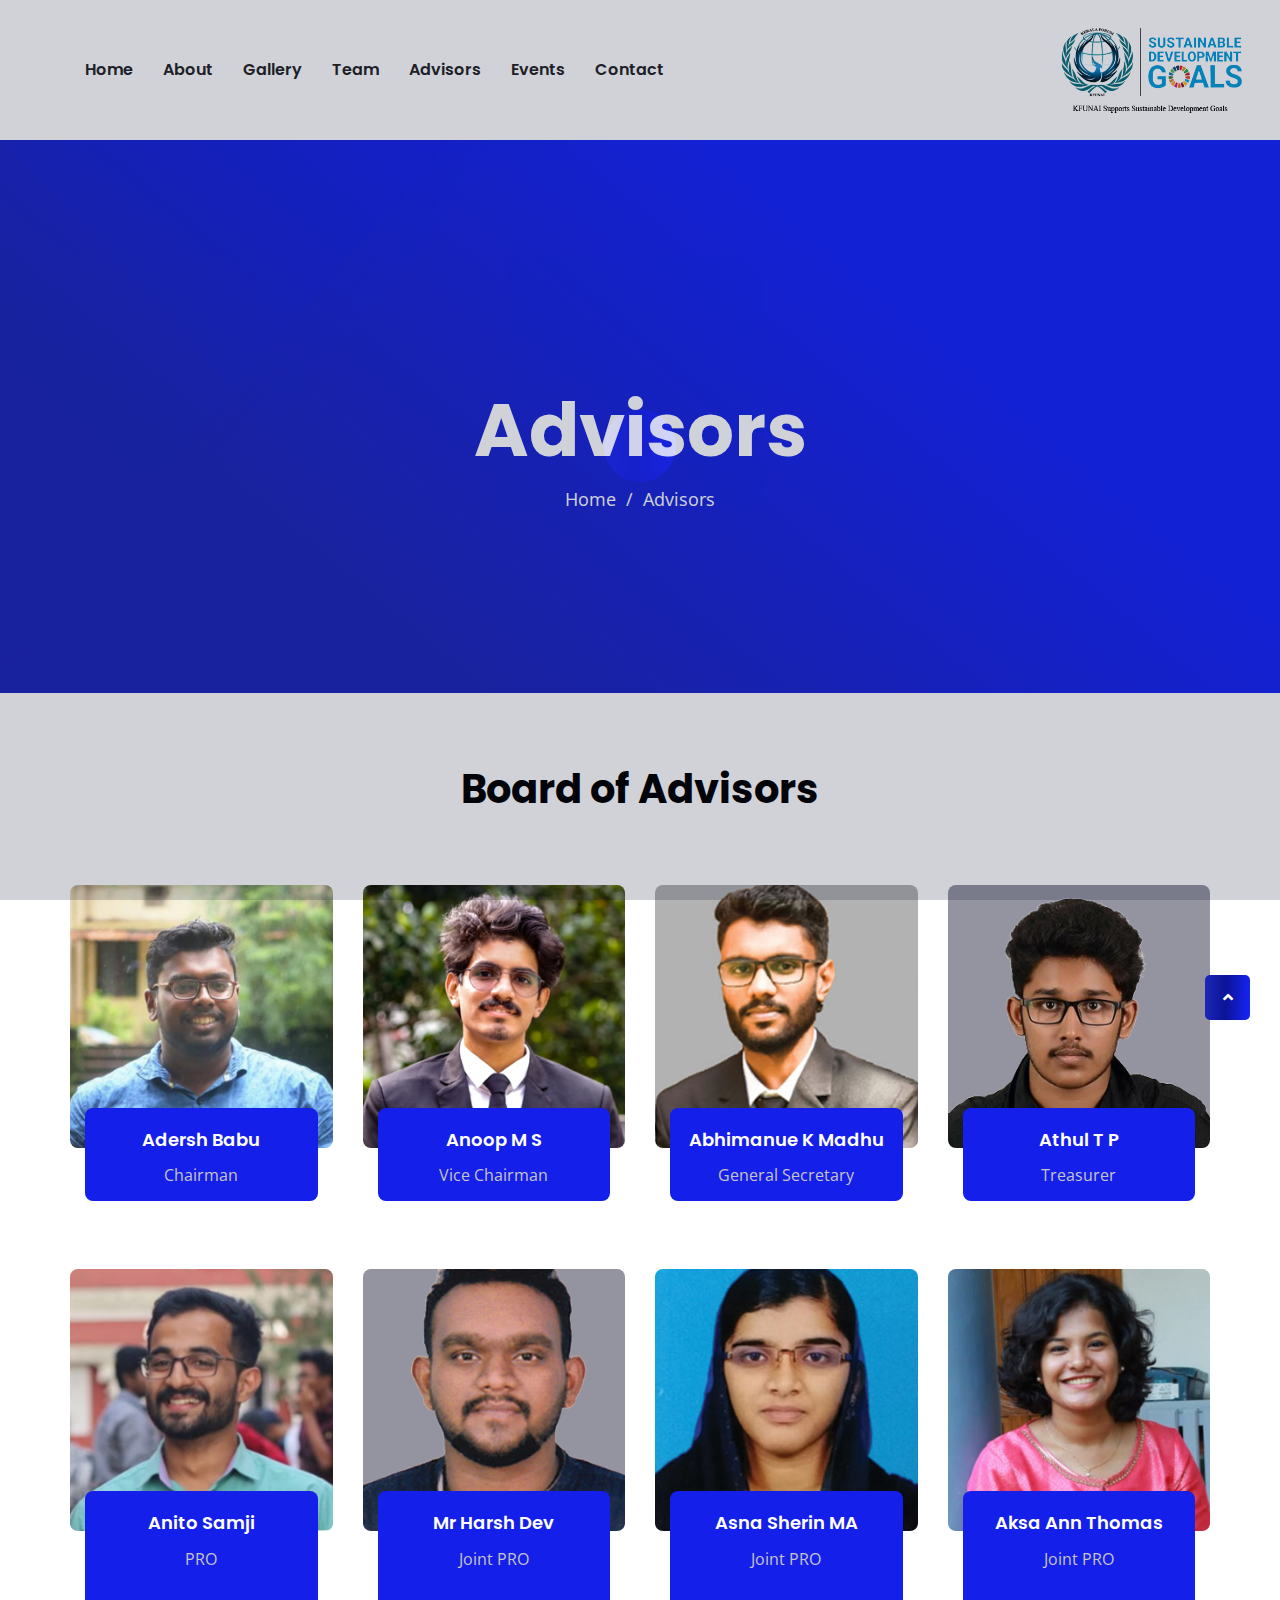
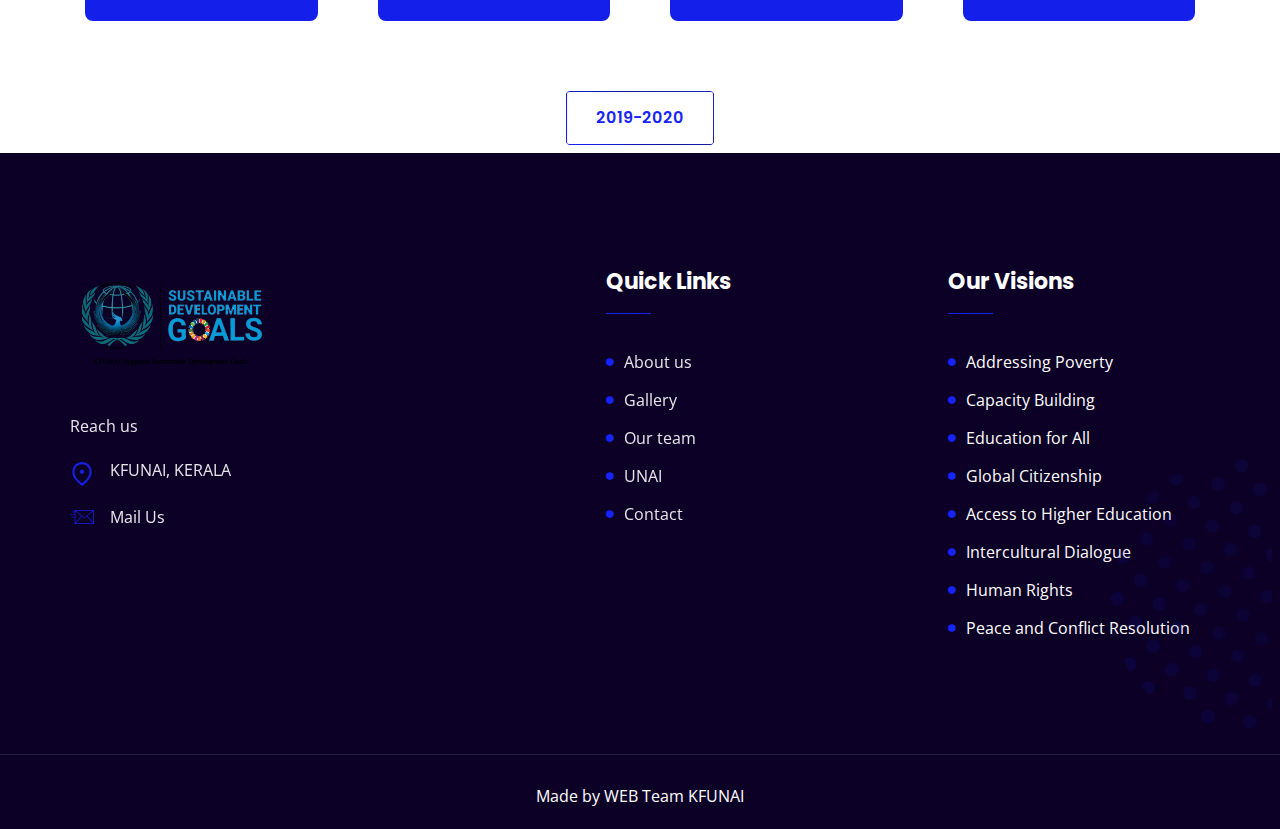
<file: advisors.html>
<!DOCTYPE html>
<html lang="en">

<head>
    <meta charset="UTF-8">
    <meta name="viewport" content="width=device-width, initial-scale=1.0">
    <meta http-equiv="X-UA-Compatible" content="ie=edge">

    <link rel="stylesheet" href="assets/css/bootstrap.min.css">
    <link rel="stylesheet" href="assets/css/all.min.css">
    <link rel="stylesheet" href="assets/css/animate.css">
    <link rel="stylesheet" href="assets/css/flaticon.css">
    <link rel="stylesheet" href="assets/css/lightcase.css">
    <link rel="stylesheet" href="assets/css/odometer.css">
    <link rel="stylesheet" href="assets/css/swiper.min.css">
    <link rel="stylesheet" href="assets/css/nice-select.css">
     <link rel="stylesheet" href="assets/style.css">
    <link rel="stylesheet" href="assets/css/main.css">

    <link rel="shortcut icon" href="assets/images/favicon.png" type="image/x-icon">

    <title>ADVISORS</title>


</head>

<body>
    <!-- ==========Preloader========== -->
    <div class="preloader">
        <div class="preloader-inner">
            <div class="preloader-icon">
                <span></span>
                <span></span>
            </div>
        </div>
    </div>
    <!-- ==========Preloader========== -->
    <div class="overlay"></div>
    <a href="#0" class="scrollToTop">
        <i class="fas fa-angle-up"></i>
    </a>
    <!-- ===========Header-Section=========== -->
<header class="header-two">

        <div class="header-section style-two">
            <div class="container">
                <div class="header-area">
                    <div class="logo">
                        <a href="index.html"><img src="assets/images/logo/logo-2.png" height="100" width="200" alt="logo"></a>
                    </div>
                    <ul class="menu">
                        <li>
                            <a href="index.html">Home</a>
                        </li>
                        <li>
                            <a href="about.html">About</a>
                        </li>
                        <li>
                            <a href="gallery.html">Gallery</a>
                        </li>
                        <li>
                            <a href="team.html">Team</a>
                        </li>
                        <li>
                            <a href="#"target="_blank">Advisors</a>
                        </li>
                        <li>
                            <a href="#"target="_blank">Events</a>
                        </li>

                        <li>
                            <a href="contact.html">Contact</a>
                        </li>
                    </ul>
                    <div class="header-bar d-lg-none">
                        <span></span>
                        <span></span>
                        <span></span>
                    </div>

                </div>
            </div>
        </div>
        <div class="header-fix w-100"></div> <!--Do not Remove This-->
    </header>
    <!-- ===========Header-Section=========== -->

    <!-- ===========Banner-Section=========== -->
    <section class="page-header gradient-bg-two">
        <div class="banner-shape shape01"></div>
        <div class="banner-shape shape02"></div>
        <div class="banner-shape shape03"></div>
        <div class="container">
            <div class="page-header-content">
                <h2 class="title">Advisors</h2>
                <ul class="breadcrumb">
                    <li>
                        <a href="index.html">Home</a>
                    </li>
                    <li>
                        Advisors
                    </li>
                </ul>
            </div>
        </div>
    </section>
    <!-- ===========Banner-Section=========== -->




    <!-- ===========Team-Section=========== -->
   <section class="team-section">
     <div class="container">
         <div class="row">
             <div class="section-title">
                 <h1>Board of Advisors</h1>
             </div>
         </div>
         <div class="row">
             <div class="team-items">
                  <div class="item">
                      <img src="assets/images/team/2018-2019/ADERESH.jpg" alt="team" />
                      <div class="inner">
                          <div class="info">
                               <h5>Adersh Babu</h5>
                               <p>Chairman</p>
                          </div><br>
                      </div>
                  </div>
                 <div class="item">
                      <img src="assets/images/team/2018-2019/ANOOP.jpg" alt="team" />
                      <div class="inner">
                          <div class="info">
                               <h5>Anoop M S</h5>
                               <p>Vice Chairman</p>
                          </div><br>
                      </div>
                  </div>
                  <div class="item">
                      <img src="assets/images/team/2018-2019/ABIMANUE.jpg" alt="team" />
                      <div class="inner">
                          <div class="info">
                               <h5>Abhimanue K Madhu</h5>
                               <p>General Secretary</p>
                          </div><br>
                      </div>
                  </div>
                  <div class="item">
                      <img src="assets/images/team/2018-2019/ATHUL TP.jpg" alt="team" />
                      <div class="inner">
                          <div class="info">
                               <h5>Athul T P</h5>
                               <p>Treasurer</p>
                          </div>
                      </div>
                  </div>
             </div>
         </div>
         <div class="row">
             <div class="team-items">
                  <div class="item">
                      <img src="assets/images/team/2018-2019/ANITO.jpg" alt="team" />
                      <div class="inner">
                          <div class="info">
                               <h5>Anito Samji</h5>
                               <p>PRO</p><br>
                          </div>
                      </div>
                  </div>
                  <div class="item">
                      <img src="assets/images/team/2018-2019/HARSH.jpg" alt="team" />
                      <div class="inner">
                          <div class="info">
                               <h5> Mr Harsh Dev</h5>
                               <p>Joint PRO</p><br>
                          </div>
                      </div>
                  </div>
                  <div class="item">
                      <img src="assets/images/team/2018-2019/ASNA.jpg" alt="team" />
                      <div class="inner">
                          <div class="info">
                               <h5>Asna Sherin MA</h5>
                               <p>Joint PRO</p><br>
                          </div>
                      </div>
                  </div>
                 <div class="item">
                      <img src="assets/images/team/2018-2019/AKSA.jpg" alt="team" />
                      <div class="inner">
                          <div class="info">
                               <h5>Aksa Ann Thomas</h5>
                               <p>Joint PRO</p><BR>
                          </div>
                      </div>
                  </div>
             </div>
         </div>
     </div>
  </section>
    <!-- ===========Team-Section=========== -->
  <center><a href="team1.html" class="custom-button transparent">2019-2020</a></center>
    <!-- ===========Footer-Section=========== -->
   <footer class="dark-bg bg_img" data-paroller-factor="0.5" data-paroller-type="background"
        data-paroller-direction="vertical" data-background="assets/images/shape/shape04.png">
        <div class="footer-top padding-top padding-bottom">
            <div class="container">
                <div class="row mb-50-none justify-content-between">
                    <div class="col-sm-6 col-lg-4">
                        <div class="footer-widget widget-about">
                            <div class="logo">
                                <a href="index.html">
                                    <img src="assets/images/logo/logo-2.png" alt="logo" height="100" width="200">
                                </a>
                            </div>
                            <div class="content">
                                <p>Reach us</p>
                                <ul class="addr">
                                    <li>
                                        <div class="icon">
                                            <i class="flaticon-pin"></i>
                                        </div>
                                        <ul>
                                            <li>KFUNAI, KERALA</li>
                                        </ul>
                                    </li>
                                    <li>
                                        <div class="icon mt-0">
                                            <i class="flaticon-mail"></i>
                                        </div>
                                        <ul>
                                            <li>
                                                <a href="prokfunai@gmail.com">Mail Us</a>
                                            </li>
                                        </ul>
                                    </li>
                                </ul>
                            </div>
                        </div>
                    </div>
                    <div class="col-sm-5 col-lg-2">
                        <div class="footer-widget widget-links">
                            <div class="widget-header">
                                <h6 class="title">Quick Links</h6>
                            </div>
                            <ul>
                                <li>
                                    <a href="about.html">about us</a>
                                </li>
                                <li>
                                    <a href="gallery.html">
                                        gallery
                                    </a>
                                </li>
                                <li>
                                    <a href="team.html">
                                        our team
                                    </a>
                                </li>
                                <li>
                                    <a href="https://academicimpact.un.org/">
                                        UNAI
                                    </a>
                                </li>

                                <li>
                                    <a href="contact">
                                        contact
                                    </a>
                                </li>
                            </ul>
                        </div>
                    </div>
                    <div class="col-sm-5 col-lg-3">
                        <div class="footer-widget widget-links">
                            <div class="widget-header">
                                <h6 class="title">Our Visions</h6>
                            </div>
                            <ul>
                                <li>

                                        Addressing Poverty

                                </li>
                                <li>

                                        Capacity Building

                                </li>
                                <li>

                                        Education for All

                                </li>
                                <li>

                                        Global Citizenship

                                </li>
                                <li>

                                      Access to Higher Education

                                </li>
                                <li>

                                        Intercultural Dialogue

                                </li>
                                <li>

                                        Human Rights

                                </li>
                                <li>

                                        Peace and Conflict Resolution

                                </li>
                            </ul>
                        </div>
                    </div>
                </div>
            </div>
        </div>
        <div class="footer-bottom text-center">
            <div class="container">
                <p class="m-0">Made by WEB Team  <a href="index.html">KFUNAI</a></p>
            </div>
        </div>
        <div class="right banner-shape shape04"></div>
    </footer>
    <!-- ===========Footer-Section=========== -->

    <script src="assets/js/jquery-3.3.1.min.js"></script>
    <script src="assets/js/modernizr-3.6.0.min.js"></script>
    <script src="assets/js/plugins.js"></script>
    <script src="assets/js/bootstrap.min.js"></script>
    <script src="assets/js/isotope.pkgd.min.js"></script>
    <script src="assets/js/lightcase.js"></script>
    <script src="assets/js/swiper.min.js"></script>
    <script src="assets/js/wow.min.js"></script>
    <script src="assets/js/odometer.min.js"></script>
    <script src="assets/js/viewport.jquery.js"></script>
    <script src="assets/js/nice-select.js"></script>
    <script src="assets/js/paroller.js"></script>
    <script src="assets/js/main.js"></script>
</body>



</html>
</file>
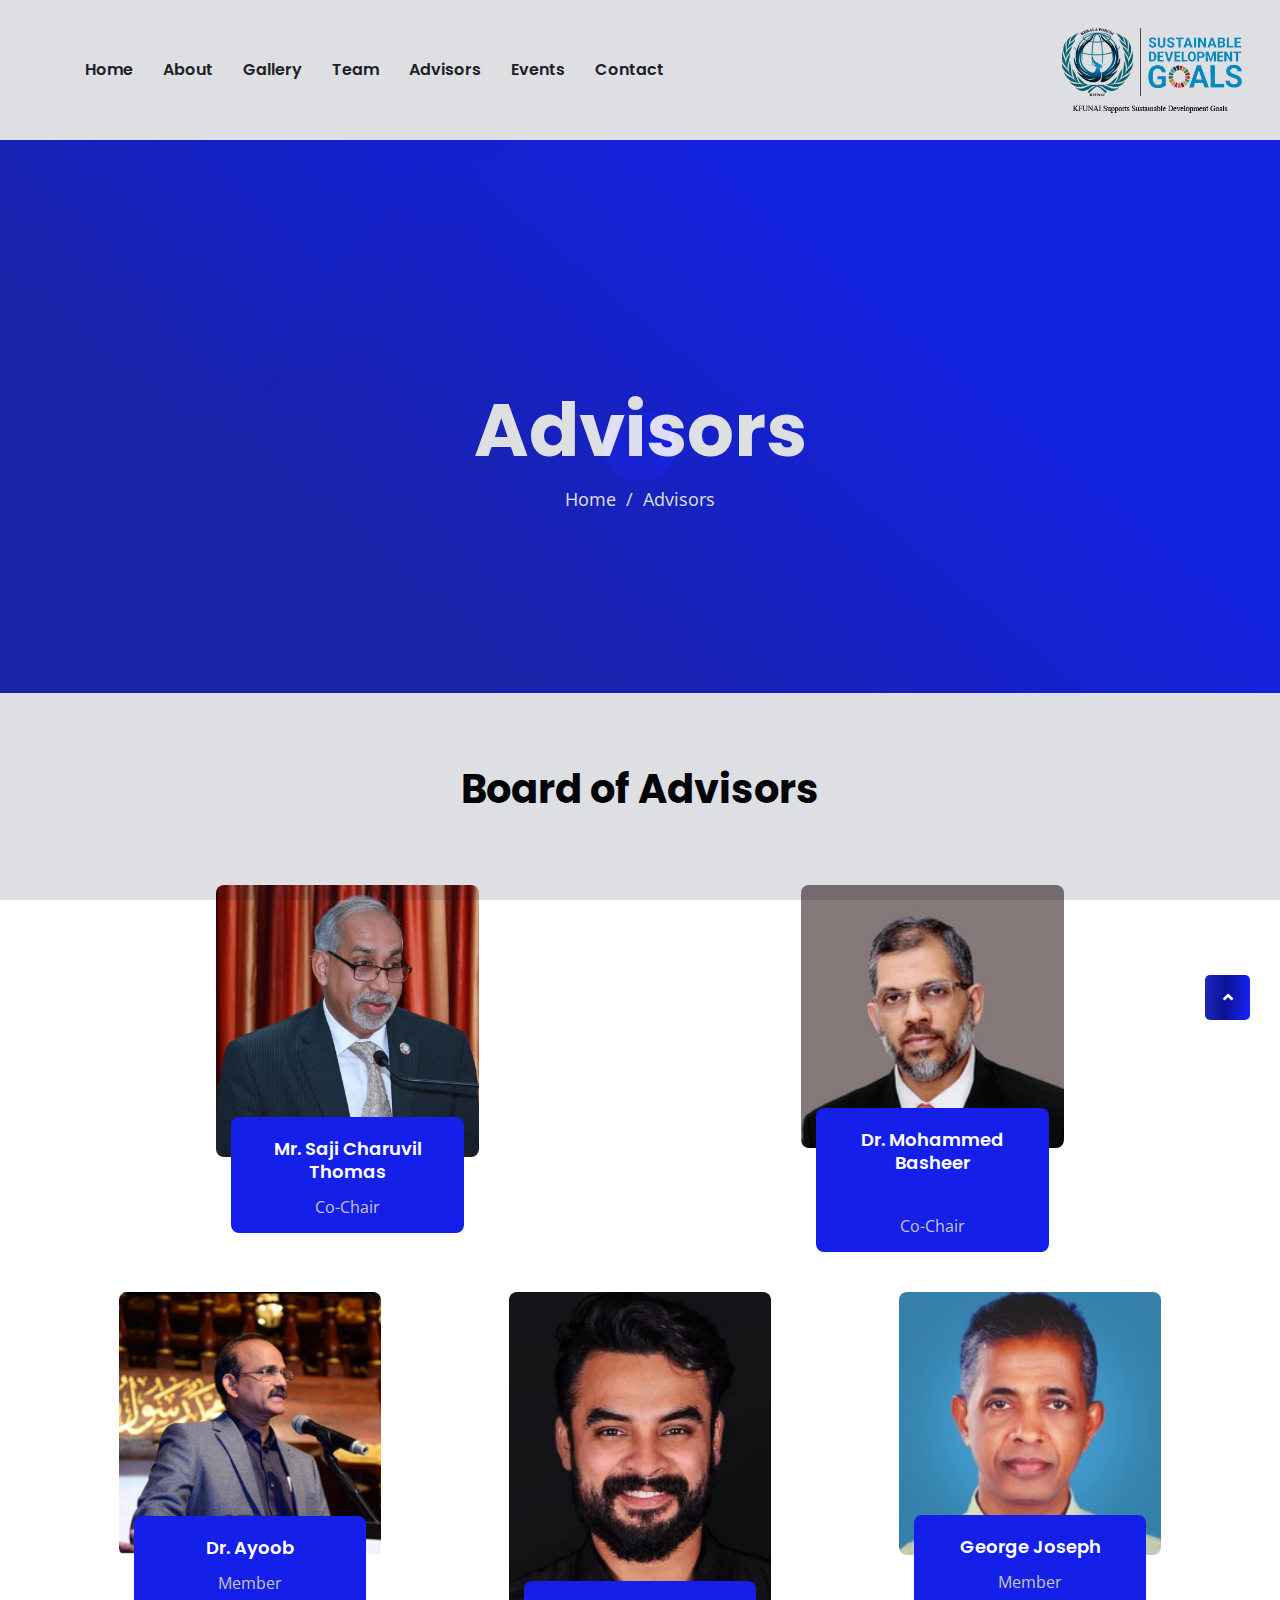
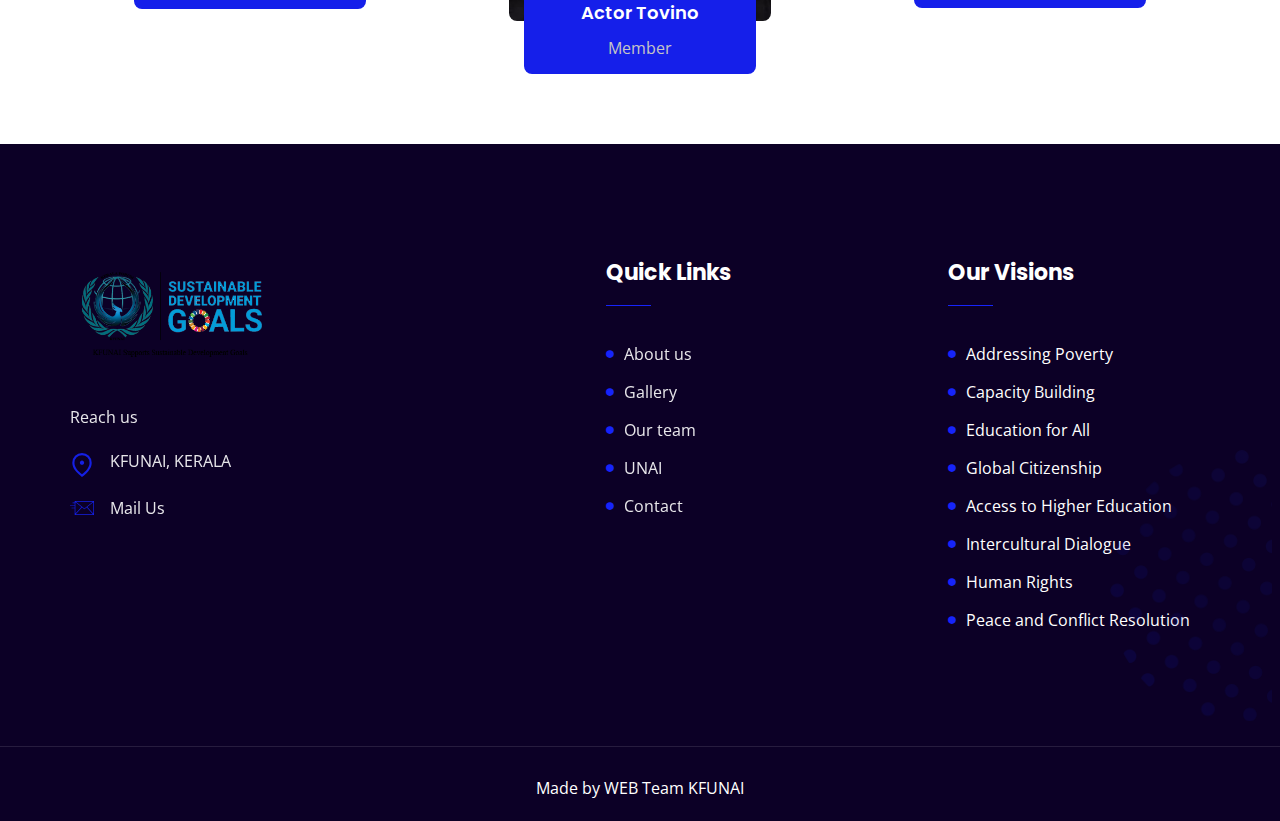
<file: advisors1.html>
<!DOCTYPE html>
<html>
<head>
    <meta charset="UTF-8">
    <meta name="viewport" content="width=device-width, initial-scale=1.0">
    <meta http-equiv="X-UA-Compatible" content="ie=edge">

    <link rel="stylesheet" href="assets/css/bootstrap.min.css">
    <link rel="stylesheet" href="assets/css/all.min.css">
    <link rel="stylesheet" href="assets/css/animate.css">
    <link rel="stylesheet" href="assets/css/flaticon.css">
    <link rel="stylesheet" href="assets/css/lightcase.css">
    <link rel="stylesheet" href="assets/css/odometer.css">
    <link rel="stylesheet" href="assets/css/swiper.min.css">
    <link rel="stylesheet" href="assets/css/nice-select.css">
    <link rel="stylesheet" href="assets/css/main.css">
    <link rel="stylesheet" href="assets/style.css">
    <link rel="shortcut icon" href="assets/images/favicon.png" type="image/x-icon">

    <title>ADVISORS</title>


</head>
<body>
 <!-- ==========Preloader========== -->
    <div class="preloader">
        <div class="preloader-inner">
            <div class="preloader-icon">
                <span></span>
                <span></span>
            </div>
        </div>
    </div>
    <!-- ==========Preloader========== -->
    <div class="overlay"></div>
    <a href="#0" class="scrollToTop">
        <i class="fas fa-angle-up"></i>
    </a>
    <!-- ===========Header-Section=========== -->
    <header class="header-two">

        <div class="header-section style-two">
            <div class="container">
                <div class="header-area">
                    <div class="logo">
                        <a href="index.html"><img src="assets/images/logo/logo-2.png" height="100" width="200" alt="logo"></a>
                    </div>
                    <ul class="menu">
                        <li>
                            <a href="index.html">Home</a>
                        </li>
                        <li>
                            <a href="about.html"target="_blank">About</a>
                        </li>
                        <li>
                            <a href="gallery.html"target="_blank">Gallery</a>
                        </li>
                        <li>
                            <a href="team.html"target="_blank">Team</a>
                        </li>
                        <li>
                            <a href="#"target="_blank">Advisors</a>
                        </li>
                        <li>
                            <a href="#"target="_blank">Events</a>
                        </li>

                        <li>
                            <a href="contact.html"target="_blank">Contact</a>
                        </li>
                    </ul>
                    <div class="header-bar d-lg-none">
                        <span></span>
                        <span></span>
                        <span></span>
                    </div>

                </div>
            </div>
        </div>
        <div class="header-fix w-100"></div> <!--Do not Remove This-->
    </header>
    <!-- ===========Header-Section=========== -->
  <!-- ===========Banner-Section=========== -->
    <section class="page-header gradient-bg-two">
        <div class="banner-shape shape01"></div>
        <div class="banner-shape shape02"></div>
        <div class="banner-shape shape03"></div>
        <div class="container">
            <div class="page-header-content">
                <h2 class="title">Advisors</h2>
                <ul class="breadcrumb">
                    <li>
                        <a href="index.html">Home</a>
                    </li>
                    <li>
                        Advisors
                    </li>
                </ul>
            </div>
        </div>
    </section>
    <!-- ===========Banner-Section=========== -->
  <section class="team-section">
     <div class="container">
         <div class="row">
             <div class="section-title">
                 <h1>Board of Advisors</h1>
             </div>
         </div>
          <div class="row">
              <div class="team-items">
                  <div class="item">
                      <img src="assets/images/advisors/Saji_MCCACET.jpg" alt="team" />
                      <div class="inner">
                          <div class="info">
                               <h5>Mr. Saji Charuvil Thomas</h5>
                               <p>Co-Chair</p>
                          </div>
                      </div>
                  </div>
                  <div class="item">
                      <img src="assets/images/advisors/Mohammed Basheer_VC-UoC.png" alt="team" />
                      <div class="inner">
                          <div class="info">
                               <h5>Dr. Mohammed Basheer</h5><br>
                               <p>Co-Chair</p>
                          </div>
                      </div>
                  </div>
             </div>
              <div class="team-items">
                  <div class="item">
                      <img src="assets/images/advisors/AYOOB SIR-PRO-VC-KTU.png" alt="team" />
                      <div class="inner">
                          <div class="info">
                               <h5>Dr. Ayoob</h5>
                               <p>Member</p>
                          </div>
                      </div>
                  </div>
                  <div class="item">
                      <img src="assets/images/advisors/Actor Tovino Thomas-2.jpg" alt="team" />
                      <div class="inner">
                          <div class="info">
                               <h5>Actor Tovino</h5>
                               <p>Member</p>
                          </div>
                      </div>
                  </div>
                  <div class="item">
                    <img src="assets/images/advisors/George Joseph_DR-UoC.jpg" alt="team" />
                    <div class="inner">
                        <div class="info">
                             <h5>George Joseph</h5>
                             <p>Member</p>
                        </div>
                    </div>
                </div>
             </div>
         </div>
        </div>
    </section>
 <!-- ===========Footer-Section=========== -->
 <footer class="dark-bg bg_img" data-paroller-factor="0.5" data-paroller-type="background"
 data-paroller-direction="vertical" data-background="assets/images/shape/shape04.png">
 <div class="footer-top padding-top padding-bottom">
     <div class="container">
         <div class="row mb-50-none justify-content-between">
             <div class="col-sm-6 col-lg-4">
                 <div class="footer-widget widget-about">
                     <div class="logo">
                         <a href="index.html">
                             <img src="assets/images/logo/logo-2.png" alt="logo" height="100" width="200">
                         </a>
                     </div>
                     <div class="content">
                         <p>Reach us</p>
                         <ul class="addr">
                             <li>
                                 <div class="icon">
                                     <i class="flaticon-pin"></i>
                                 </div>
                                 <ul>
                                     <li>KFUNAI, KERALA</li>
                                 </ul>
                             </li>
                             <li>
                                 <div class="icon mt-0">
                                     <i class="flaticon-mail"></i>
                                 </div>
                                 <ul>
                                     <li>
                                         <a href="prokfunai@gmail.com">Mail Us</a>
                                     </li>
                                 </ul>
                             </li>
                         </ul>
                     </div>
                 </div>
             </div>
             <div class="col-sm-5 col-lg-2">
                 <div class="footer-widget widget-links">
                     <div class="widget-header">
                         <h6 class="title">Quick Links</h6>
                     </div>
                     <ul>
                         <li>
                             <a href="about.html">about us</a>
                         </li>
                         <li>
                             <a href="gallery.html">
                                 gallery
                             </a>
                         </li>
                         <li>
                             <a href="team.html">
                                 our team
                             </a>
                         </li>
                         <li>
                             <a href="https://academicimpact.un.org/">
                                 UNAI
                             </a>
                         </li>

                         <li>
                             <a href="contact">
                                 contact
                             </a>
                         </li>
                     </ul>
                 </div>
             </div>
             <div class="col-sm-5 col-lg-3">
                 <div class="footer-widget widget-links">
                     <div class="widget-header">
                         <h6 class="title">Our Visions</h6>
                     </div>
                     <ul>
                         <li>

                                 Addressing Poverty

                         </li>
                         <li>

                                 Capacity Building

                         </li>
                         <li>

                                 Education for All

                         </li>
                         <li>

                                 Global Citizenship

                         </li>
                         <li>

                               Access to Higher Education

                         </li>
                         <li>

                                 Intercultural Dialogue

                         </li>
                         <li>

                                 Human Rights

                         </li>
                         <li>

                                 Peace and Conflict Resolution

                         </li>
                     </ul>
                 </div>
             </div>
         </div>
     </div>
 </div>
 <div class="footer-bottom text-center">
     <div class="container">
         <p class="m-0">Made by WEB Team  <a href="index.html">KFUNAI</a></p>
     </div>
 </div>
 <div class="right banner-shape shape04"></div>
</footer>
<!-- ===========Footer-Section=========== -->

<script src="assets/js/jquery-3.3.1.min.js"></script>
<script src="assets/js/modernizr-3.6.0.min.js"></script>
<script src="assets/js/plugins.js"></script>
<script src="assets/js/bootstrap.min.js"></script>
<script src="assets/js/isotope.pkgd.min.js"></script>
<script src="assets/js/lightcase.js"></script>
<script src="assets/js/swiper.min.js"></script>
<script src="assets/js/wow.min.js"></script>
<script src="assets/js/odometer.min.js"></script>
<script src="assets/js/viewport.jquery.js"></script>
<script src="assets/js/nice-select.js"></script>
<script src="assets/js/paroller.js"></script>
<script src="assets/js/main.js"></script>
</body>



</html>
</file>
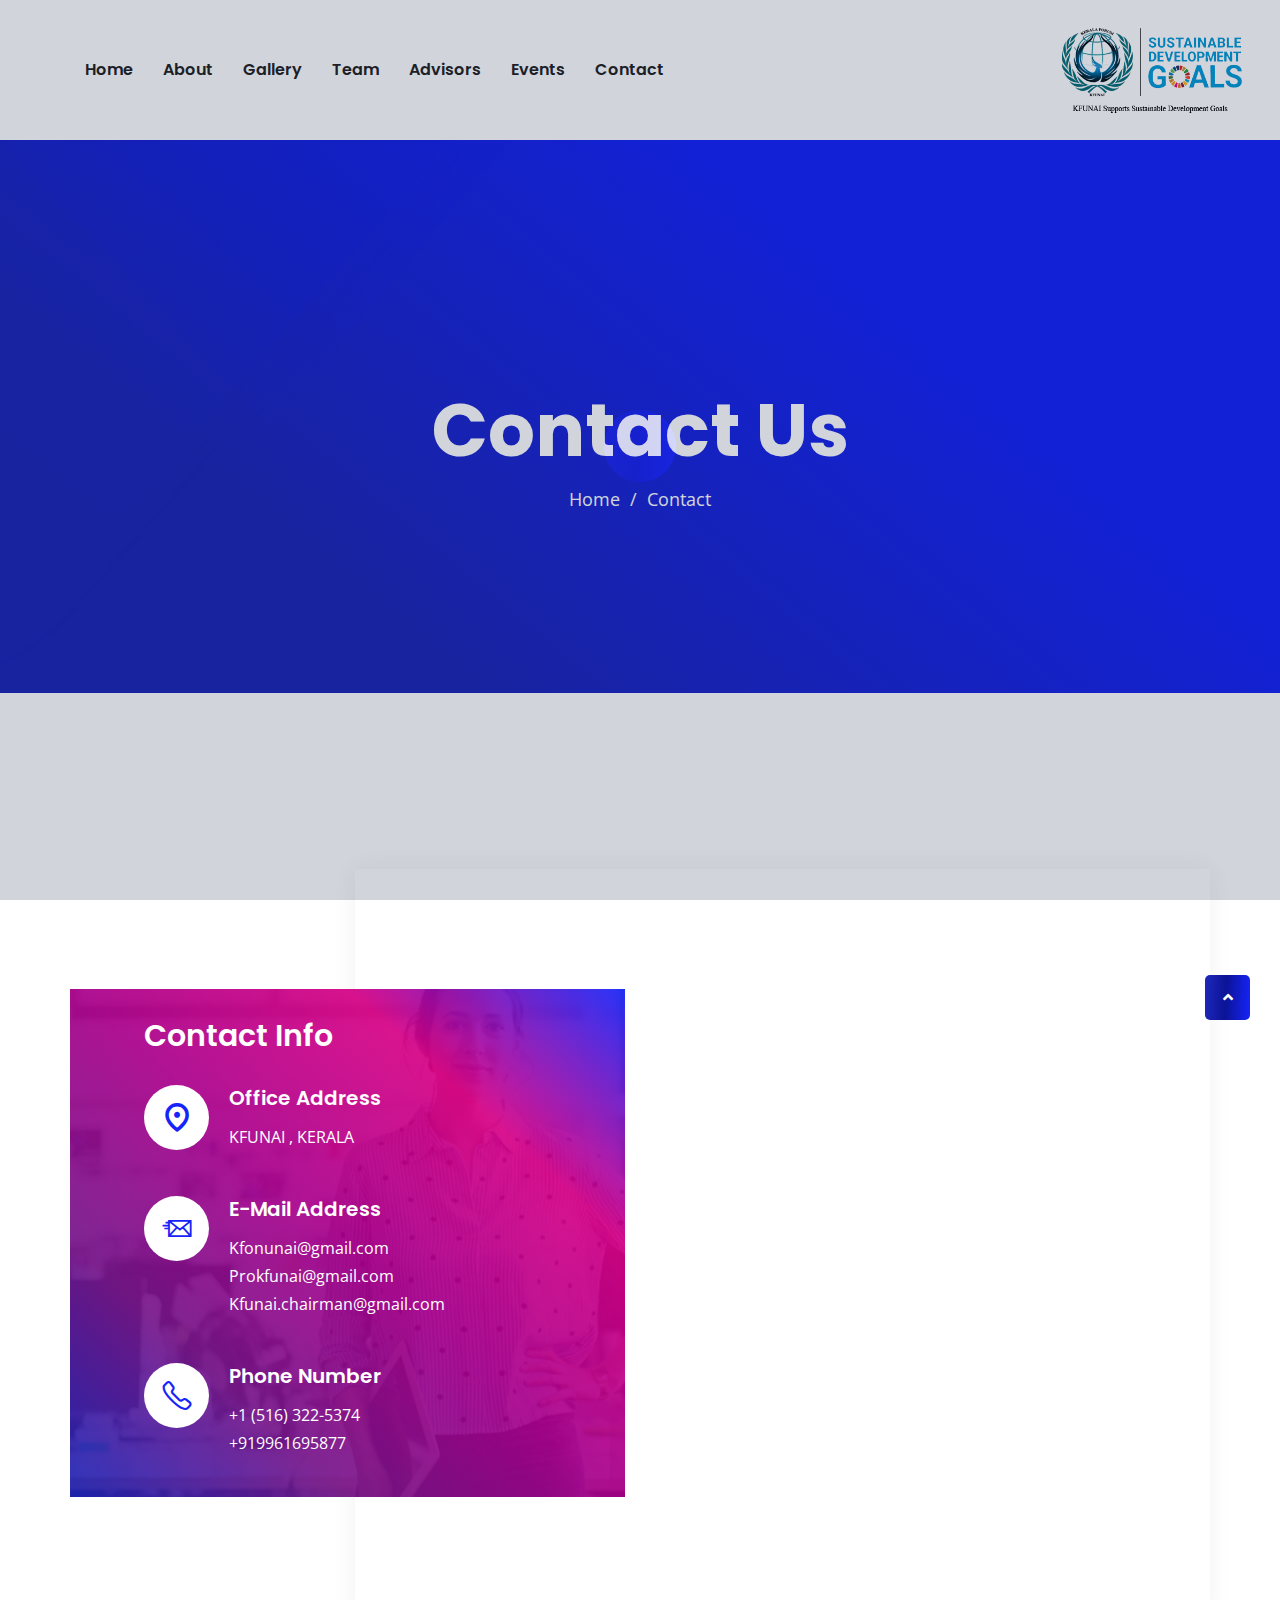
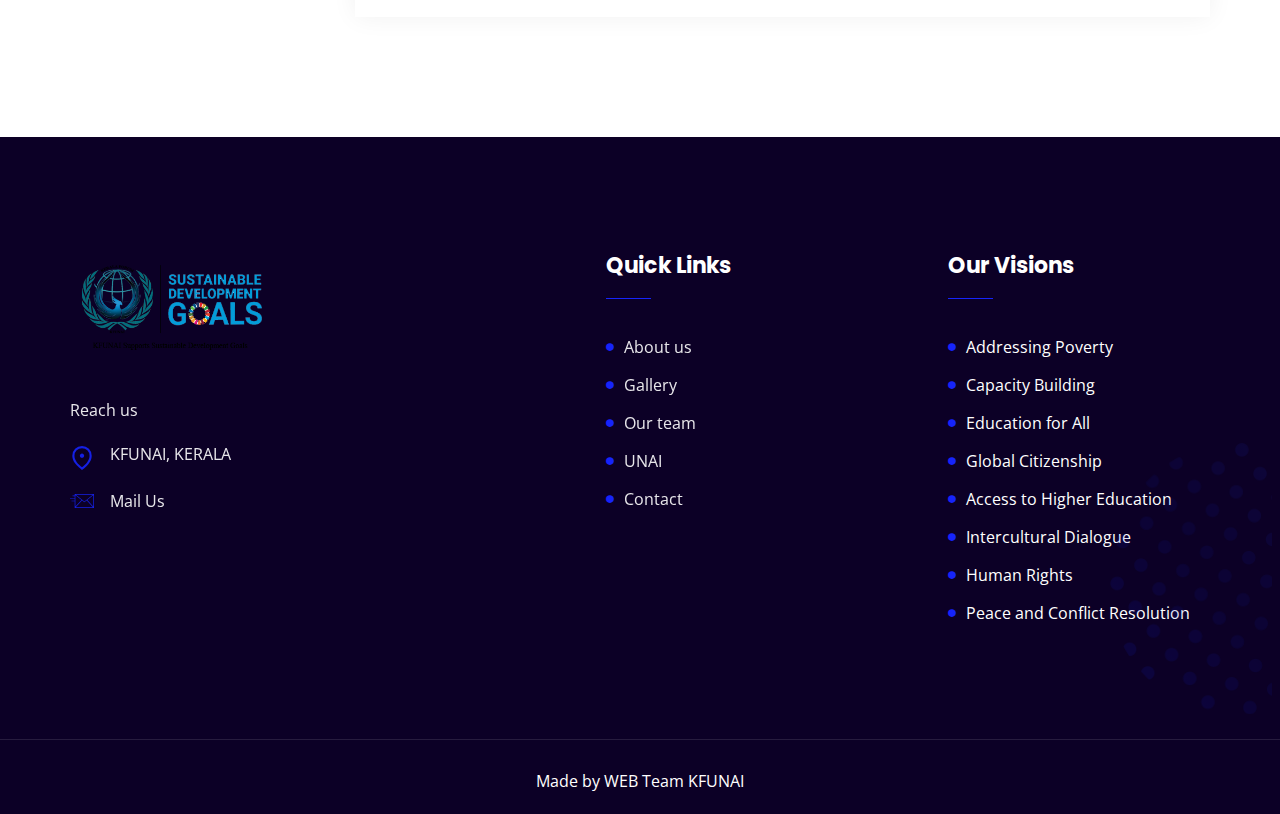
<file: contact.html>
<!DOCTYPE html>
<html lang="en">

<head>
    <meta charset="UTF-8">
    <meta name="viewport" content="width=device-width, initial-scale=1.0">
    <meta http-equiv="X-UA-Compatible" content="ie=edge">

    <link rel="stylesheet" href="assets/css/bootstrap.min.css">
    <link rel="stylesheet" href="assets/css/all.min.css">
    <link rel="stylesheet" href="assets/css/animate.css">
    <link rel="stylesheet" href="assets/css/flaticon.css">
    <link rel="stylesheet" href="assets/css/lightcase.css">
    <link rel="stylesheet" href="assets/css/odometer.css">
    <link rel="stylesheet" href="assets/css/swiper.min.css">
    <link rel="stylesheet" href="assets/css/nice-select.css">
    <link rel="stylesheet" href="assets/css/main.css">

    <link rel="shortcut icon" href="assets/images/favicon.png" type="image/x-icon">

    <title>Contact</title>


</head>

<body>
    <!-- ==========Preloader========== -->
    <div class="preloader">
        <div class="preloader-inner">
            <div class="preloader-icon">
                <span></span>
                <span></span>
            </div>
        </div>
    </div>
    <!-- ==========Preloader========== -->
    <div class="overlay"></div>
    <a href="#0" class="scrollToTop">
        <i class="fas fa-angle-up"></i>
    </a>
    <!-- ===========Header-Section=========== -->
    <header class="header-two">

        <div class="header-section style-two">
            <div class="container">
                <div class="header-area">
                    <div class="logo">
                        <a href="index.html"><img src="assets/images/logo/logo-2.png" height="100" width="200" alt="logo"></a>
                    </div>
                    <ul class="menu">
                        <li>
                            <a href="index.html">Home</a>
                        </li>
                        <li>
                            <a href="about.html"target="_blank">About</a>
                        </li>
                        <li>
                            <a href="gallery.html"target="_blank">Gallery</a>
                        </li>
                        <li>
                            <a href="team.html"target="_blank">Team</a>
                        </li>
                        <li>
                            <a href="advisors.html"target="_blank">Advisors</a>
                        </li>
                        <li>
                            <a href="#"target="_blank">Events</a>
                        </li>

                        <li>
                            <a href="contact.html"target="_blank">Contact</a>
                        </li>
                    </ul>
                    <div class="header-bar d-lg-none">
                        <span></span>
                        <span></span>
                        <span></span>
                    </div>

                </div>
            </div>
        </div>
        <div class="header-fix w-100"></div> <!--Do not Remove This-->
    </header>
    <!-- ===========Header-Section=========== -->
    <!-- ===========Banner-Section=========== -->
    <section class="page-header gradient-bg-two">
        <div class="banner-shape shape01"></div>
        <div class="banner-shape shape02"></div>
        <div class="banner-shape shape03"></div>
        <div class="container">
            <div class="page-header-content">
                <h2 class="title">contact us</h2>
                <ul class="breadcrumb">
                    <li>
                        <a href="index.html">Home</a>
                    </li>
                    <li>
                        contact
                    </li>
                </ul>
            </div>
        </div>
    </section>
    <!-- ===========Banner-Section=========== -->
<br><br>
    <!-- ===========Contact-Section=========== -->
    <section class="contact-section padding-bottom padding-top">
        <div class="container">
            <div class="contact-wrapper padding-bottom padding-top">
                <div class="row">
                    <div class="col-md-6">
                        <div class="contact-info bg_img" data-background="assets/images/contact/contact-side02.jpg">
                            <h4 class="title">Contact Info</h4>
                            <div class="item-info">
                                <div class="icon">
                                    <i class="flaticon-pin"></i>
                                </div>
                                <div class="content">
                                    <h6 class="sub-title">office address</h6>
                                    <ul>
                                        <li>KFUNAI , KERALA</li>
                                    </ul>
                                </div>
                            </div>
                            <div class="item-info">
                                <div class="icon">
                                    <i class="flaticon-mail"></i>
                                </div>
                                <div class="content">
                                    <h6 class="sub-title">E-mail address</h6>
                                    <ul>
                                        <li>
                                            <a href="Mailto:kfonunai@gmail.com">kfonunai@gmail.com</a>
                                        </li>
                                        <li>
                                            <a href="Mailto:prokfunai@gmail.com">prokfunai@gmail.com</a>
                                        </li>
                                        <li>
                                            <a href="Mailto:kfunai.chairman@gmail.com">kfunai.chairman@gmail.com</a>
                                        </li>
                                    </ul>
                                </div>
                            </div>
                            <div class="item-info">
                                <div class="icon">
                                    <i class="flaticon-telephone"></i>
                                </div>
                                <div class="content">
                                    <h6 class="sub-title">Phone number</h6>
                                    <ul>
                                        <li>
                                            <a href="Tel:+1 (516) 322-5374">+1 (516) 322-5374</a>
                                        </li>
                                        <li>
                                            <a href="Tel:+919961695877">+919961695877</a>
                                        </li>
                                    </ul>
                                </div>
                            </div>
                        </div>
                    </div>
                </div>
            </div>
        </div>
    </section>
    <!-- ===========Contact-Section=========== -->


    <!-- ===========Footer-Section=========== -->
<footer class="dark-bg bg_img" data-paroller-factor="0.5" data-paroller-type="background"
        data-paroller-direction="vertical" data-background="assets/images/shape/shape04.png">
        <div class="footer-top padding-top padding-bottom">
            <div class="container">
                <div class="row mb-50-none justify-content-between">
                    <div class="col-sm-6 col-lg-4">
                        <div class="footer-widget widget-about">
                            <div class="logo">
                                <a href="index.html">
                                    <img src="assets/images/logo/logo-2.png" alt="logo" height="100" width="200">
                                </a>
                            </div>
                            <div class="content">
                                <p>Reach us</p>
                                <ul class="addr">
                                    <li>
                                        <div class="icon">
                                            <i class="flaticon-pin"></i>
                                        </div>
                                        <ul>
                                            <li>KFUNAI, KERALA</li>
                                        </ul>
                                    </li>
                                    <li>
                                        <div class="icon mt-0">
                                            <i class="flaticon-mail"></i>
                                        </div>
                                        <ul>
                                            <li>
                                                <a href="prokfunai@gmail.com">Mail Us</a>
                                            </li>
                                        </ul>
                                    </li>
                                </ul>
                            </div>
                        </div>
                    </div>
                    <div class="col-sm-5 col-lg-2">
                        <div class="footer-widget widget-links">
                            <div class="widget-header">
                                <h6 class="title">Quick Links</h6>
                            </div>
                            <ul>
                                <li>
                                    <a href="about.html"target="_blank">about us</a>
                                </li>
                                <li>
                                    <a href="gallery.html"target="_blank">
                                        gallery
                                    </a>
                                </li>
                                <li>
                                    <a href="team.html"target="_blank">
                                        our team
                                    </a>
                                </li>
                                <li>
                                    <a href="https://academicimpact.un.org/"target="_blank">
                                        UNAI
                                    </a>
                                </li>

                                <li>
                                    <a href="contact.html">
                                        contact
                                    </a>
                                </li>
                            </ul>
                        </div>
                    </div>
                    <div class="col-sm-5 col-lg-3">
                        <div class="footer-widget widget-links">
                            <div class="widget-header">
                                <h6 class="title">Our Visions</h6>
                            </div>
                            <ul>
                                <li>

                                        Addressing Poverty

                                </li>
                                <li>

                                        Capacity Building

                                </li>
                                <li>

                                        Education for All

                                </li>
                                <li>

                                        Global Citizenship

                                </li>
                                <li>

                                      Access to Higher Education

                                </li>
                                <li>

                                        Intercultural Dialogue

                                </li>
                                <li>

                                        Human Rights

                                </li>
                                <li>

                                        Peace and Conflict Resolution

                                </li>
                            </ul>
                        </div>
                    </div>
                </div>
            </div>
        </div>
        <div class="footer-bottom text-center">
            <div class="container">
                <p class="m-0">Made by WEB Team  <a href="index.html">KFUNAI</a></p>
            </div>
        </div>
        <div class="right banner-shape shape04"></div>
    </footer>
    <!-- ===========Footer-Section=========== -->

    <script src="assets/js/jquery-3.3.1.min.js"></script>
    <script src="assets/js/modernizr-3.6.0.min.js"></script>
    <script src="assets/js/plugins.js"></script>
    <script src="assets/js/bootstrap.min.js"></script>
    <script src="assets/js/isotope.pkgd.min.js"></script>
    <script src="assets/js/lightcase.js"></script>
    <script src="assets/js/swiper.min.js"></script>
    <script src="assets/js/wow.min.js"></script>
    <script src="assets/js/odometer.min.js"></script>
    <script src="assets/js/viewport.jquery.js"></script>
    <script src="assets/js/nice-select.js"></script>
    <script src="assets/js/paroller.js"></script>
    <script src="assets/js/contact.js"></script>
    <script src="assets/js/main.js"></script>
</body>
</html>
</file>
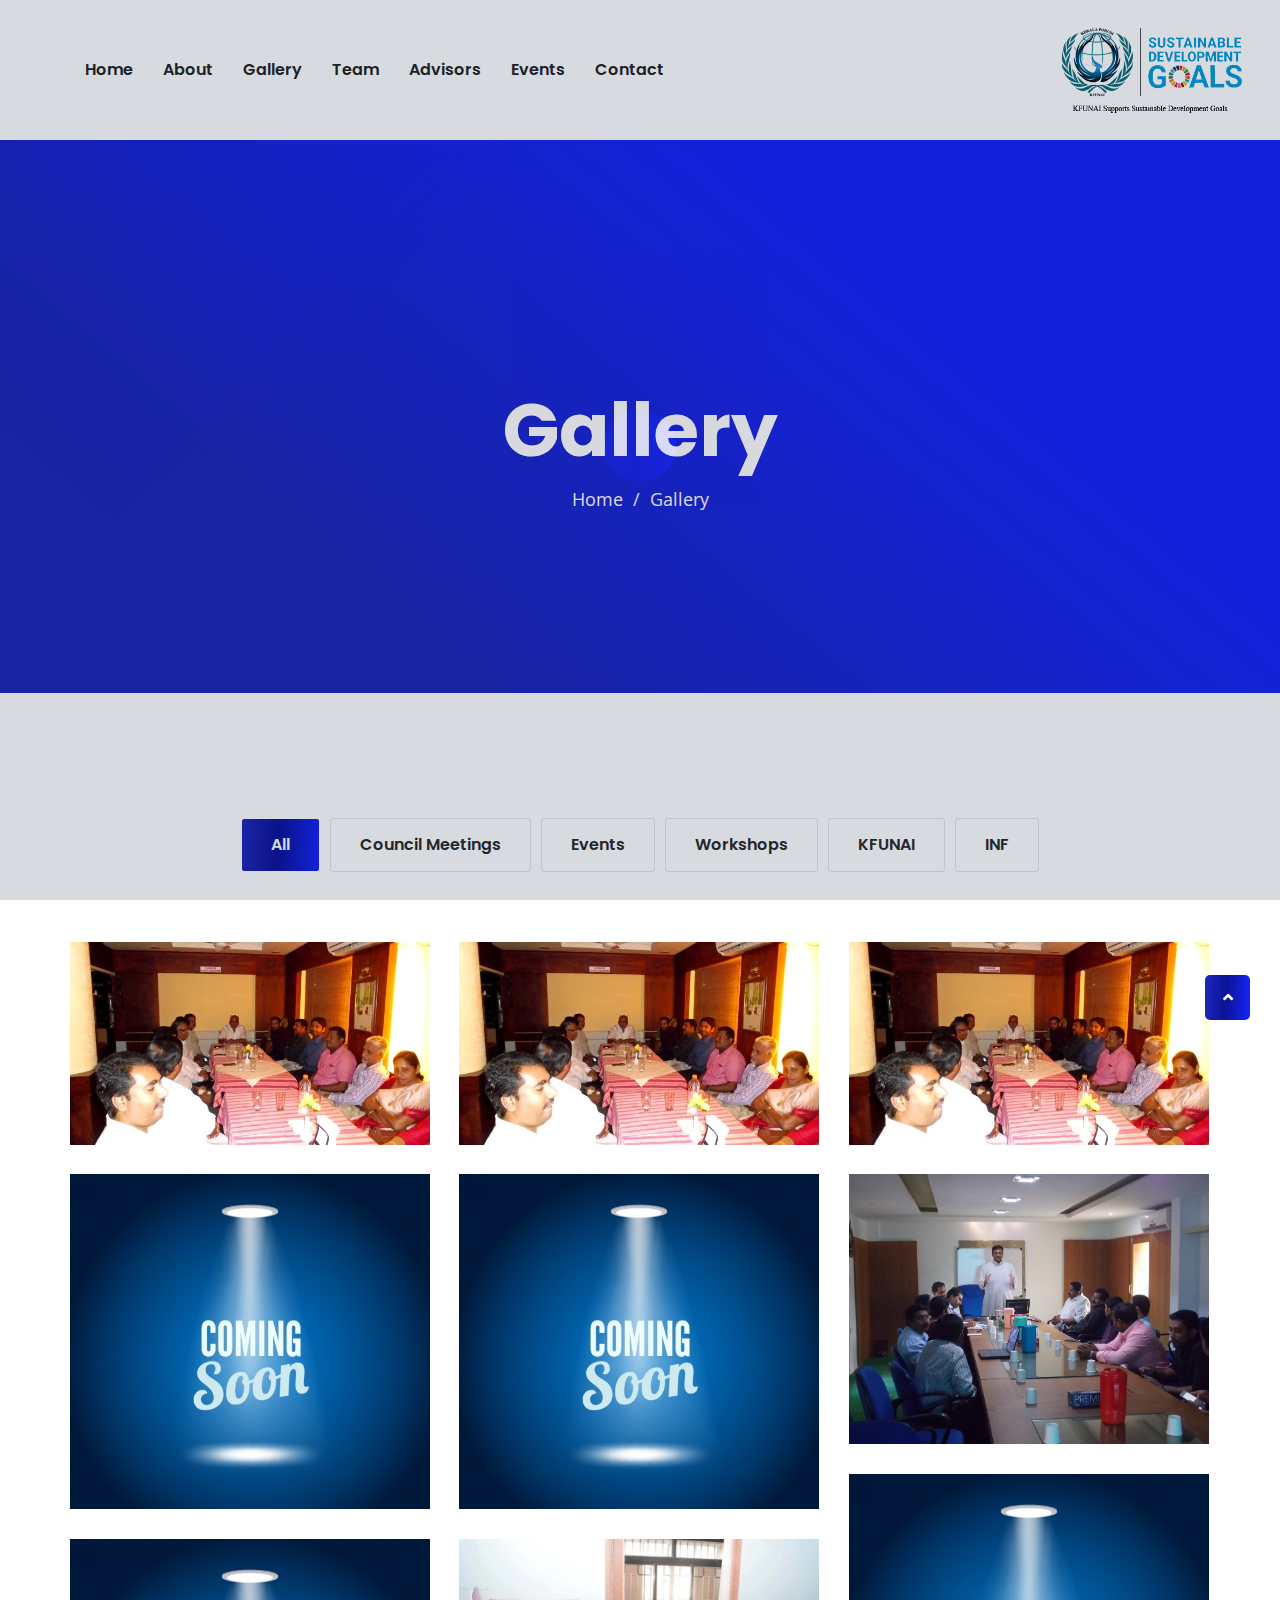
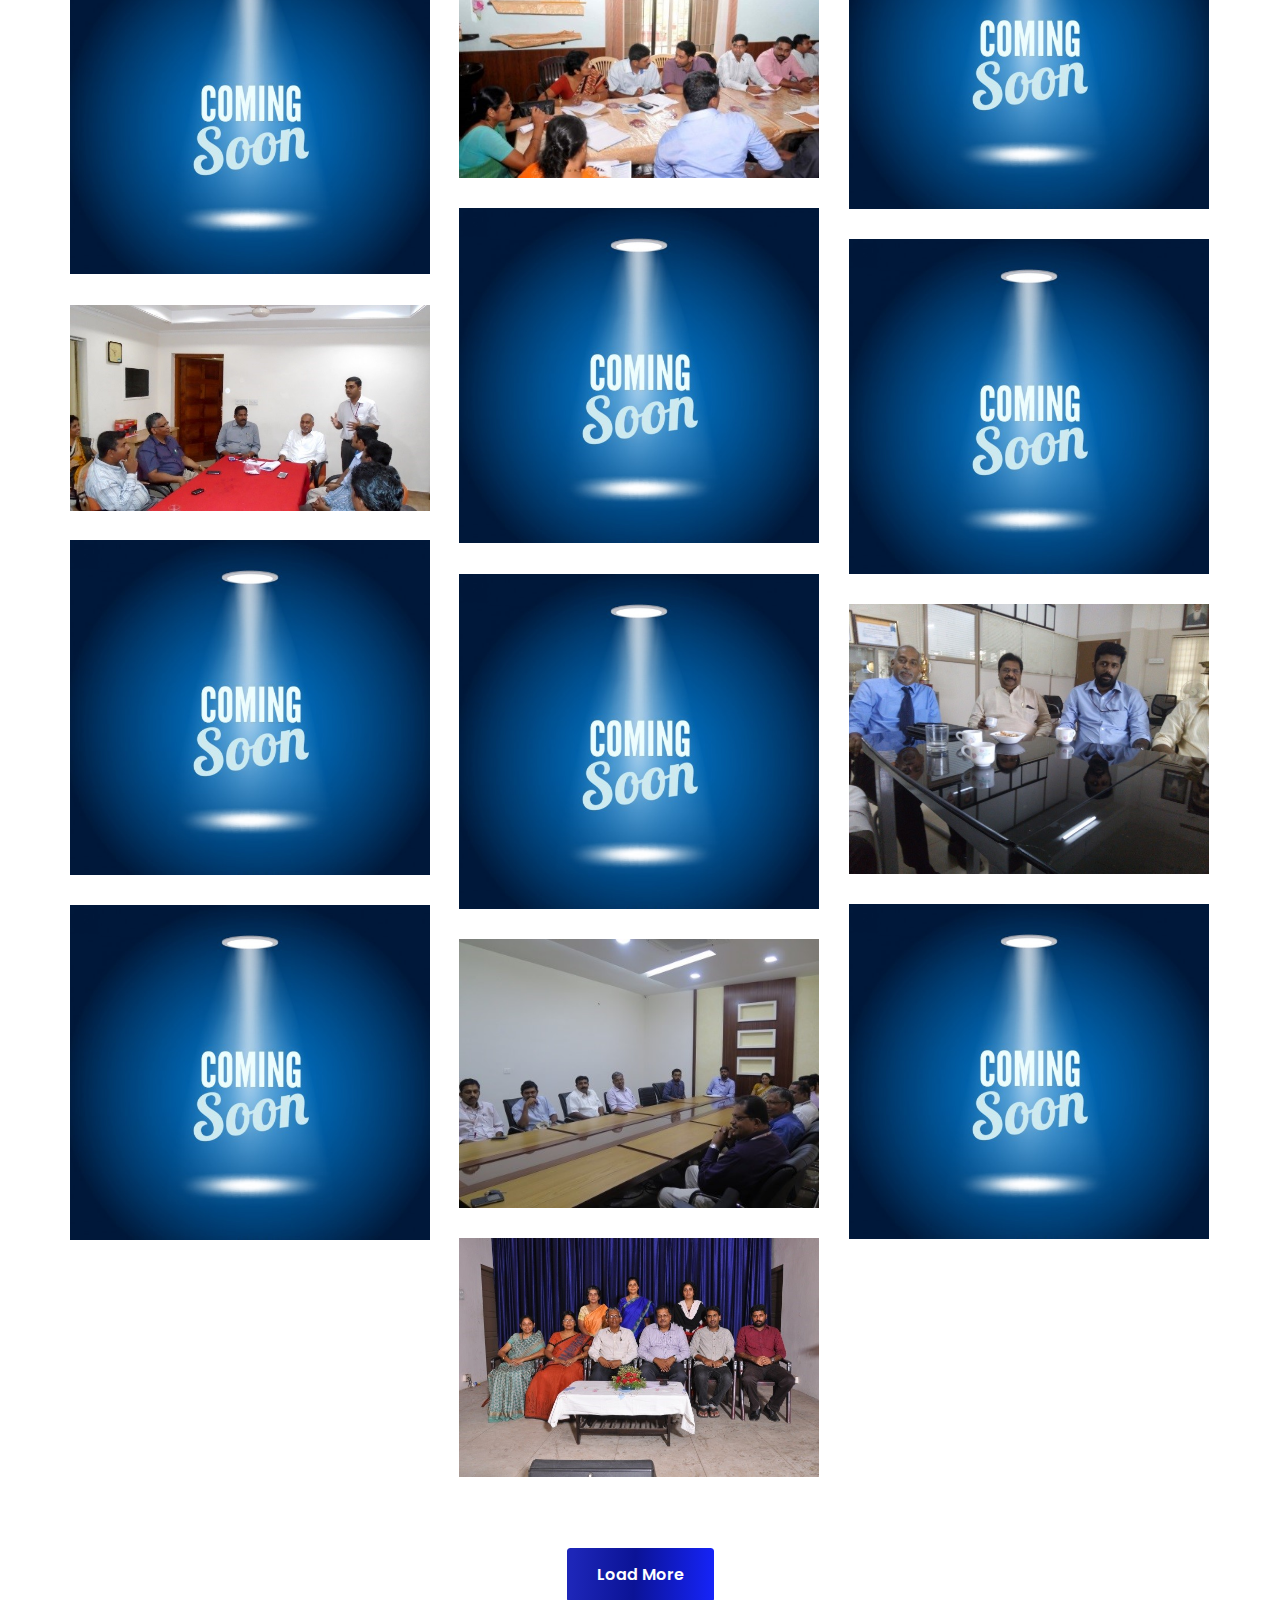
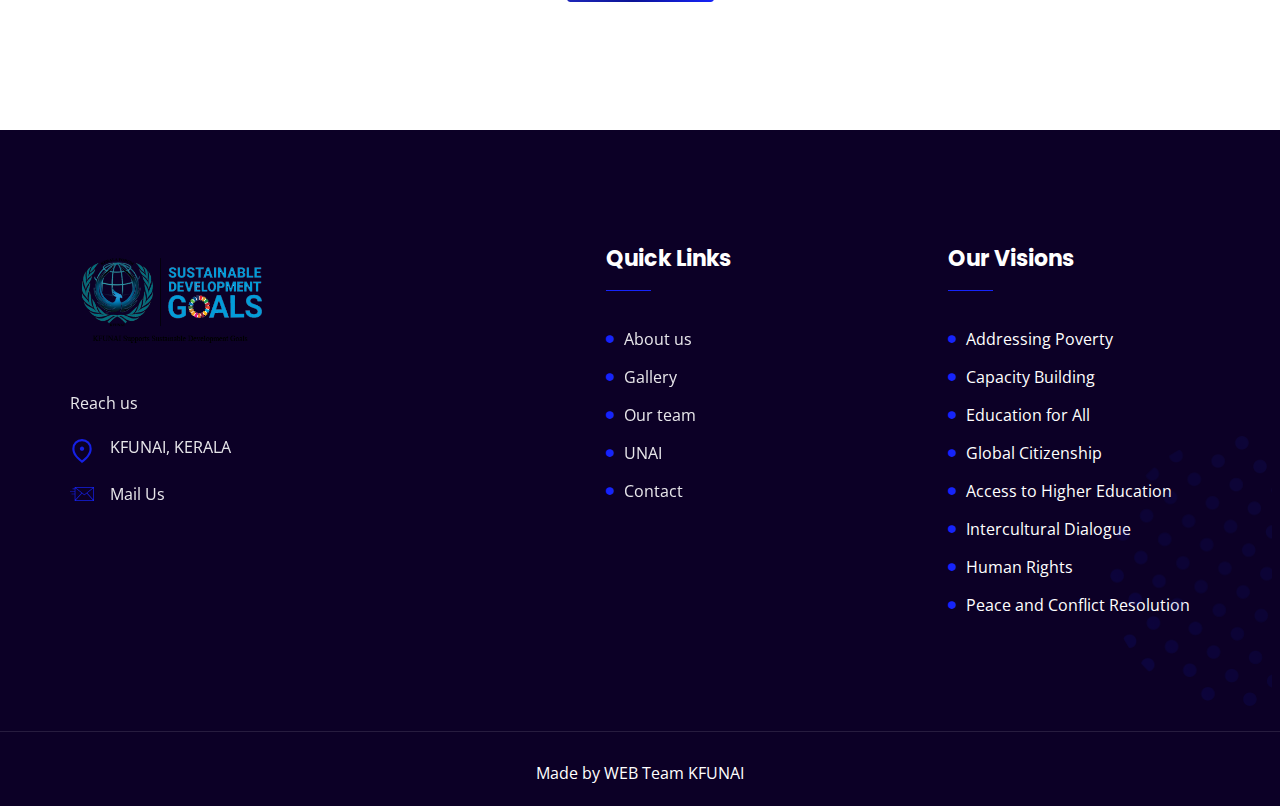
<file: gallery.html>
<!DOCTYPE html>
<html lang="en">


<meta charset="UTF-8">
    <meta name="viewport" content="width=device-width, initial-scale=1.0">
    <meta http-equiv="X-UA-Compatible" content="ie=edge">

    <link rel="stylesheet" href="assets/css/bootstrap.min.css">
    <link rel="stylesheet" href="assets/css/all.min.css">
    <link rel="stylesheet" href="assets/css/animate.css">
    <link rel="stylesheet" href="assets/css/flaticon.css">
    <link rel="stylesheet" href="assets/css/lightcase.css">
    <link rel="stylesheet" href="assets/css/odometer.css">
    <link rel="stylesheet" href="assets/css/swiper.min.css">
    <link rel="stylesheet" href="assets/css/nice-select.css">
    <link rel="stylesheet" href="assets/css/main.css">

    <link rel="shortcut icon" href="assets/images/favicon.png" type="image/x-icon">

    <title>Gallery</title>


</head>

<body>
    <!-- ==========Preloader========== -->
    <div class="preloader">
        <div class="preloader-inner">
            <div class="preloader-icon">
                <span></span>
                <span></span>
            </div>
        </div>
    </div>
    <!-- ==========Preloader========== -->
    <div class="overlay"></div>
    <a href="#0" class="scrollToTop">
        <i class="fas fa-angle-up"></i>
    </a>
    <!-- ===========Header-Section=========== -->
    <header class="header-two">

        <div class="header-section style-two">
            <div class="container">
                <div class="header-area">
                    <div class="logo">
                        <a href="index.html"><img src="assets/images/logo/logo-2.png" height="100" width="200" alt="logo"></a>
                    </div>
                    <ul class="menu">
                        <li>
                            <a href="index.html">Home</a>
                        </li>
                        <li>
                            <a href="about.html"target="_blank">About</a>
                        </li>
                        <li>
                            <a href="gallery.html"target="_blank">Gallery</a>
                        </li>
                        <li>
                            <a href="team.html"target="_blank">Team</a>
                        </li>
                        <li>
                            <a href="advisors.html"target="_blank">Advisors</a>
                        </li>
                        <li>
                            <a href="#"target="_blank">Events</a>
                        </li>

                        <li>
                            <a href="contact.html"target="_blank">Contact</a>
                        </li>
                    </ul>
                    <div class="header-bar d-lg-none">
                        <span></span>
                        <span></span>
                        <span></span>
                    </div>

                </div>
            </div>
        </div>
        <div class="header-fix w-100"></div> <!--Do not Remove This-->
    </header>
    <!-- ===========Header-Section=========== -->

    <!-- ===========Banner-Section=========== -->
    <section class="page-header gradient-bg-two">
        <div class="banner-shape shape01"></div>
        <div class="banner-shape shape02"></div>
        <div class="banner-shape shape03"></div>
        <div class="container">
            <div class="page-header-content">
                <h2 class="title">gallery</h2>
                <ul class="breadcrumb">
                    <li>
                        <a href="index.html">Home</a>
                    </li>
                    <li>
                        gallery
                    </li>
                </ul>
            </div>
        </div>
    </section>
    <!-- ===========Banner-Section=========== -->

    <!-- ===========Gallery-Section=========== -->
    <div class="gallery padding-bottom padding-top">
        <div class="container">
            <div class="gallery-area">
                <ul class="filter">
                    <li class="active" data-filter="*">all</li>
                    <li data-filter=".business">Council Meetings</li>
                    <li data-filter=".research">Events</li>
                    <li data-filter=".consumer">Workshops</li>
                    <li data-filter=".kfnuai">KFUNAI</li>
                    <li data-filter=".inf">INF</li>
                   <!-- <li data-filter=".financial">financial</li> -->
                </ul>
                <div class="gallery-wrapper">
                    <div class="gallery-item business">
                        <img src="assets/images/meeting/g1.jpg" alt="gallery">
                        <div class="gallery-view">
                            <a class="gallery-icon" data-rel="lightcase:myCollection"
                                href="assets/images/meeting/g1.jpg">
                               <i class="flaticon-plus-symbol"></i>
                            </a>

                        </div>
                    </div>
                    <div class="gallery-item kfnuai">
                        <img src="assets/images/meeting/g1.jpg" alt="gallery">
                        <div class="gallery-view">
                            <a class="gallery-icon" data-rel="lightcase:myCollection"
                                href="assets/images/meeting/g1.jpg">
                               <i class="flaticon-plus-symbol"></i>
                            </a>

                        </div>
                    </div>
                    <div class="gallery-item inf">
                        <img src="assets/images/meeting/g1.jpg" alt="gallery">
                        <div class="gallery-view">
                            <a class="gallery-icon" data-rel="lightcase:myCollection"
                                href="assets/images/meeting/g1.jpg">
                               <i class="flaticon-plus-symbol"></i>
                            </a>

                        </div>
                    </div>
                    <div class="gallery-item research">
                        <img src="assets/images/events/e1.jpg" alt="gallery">
                        <div class="gallery-view">
                            <a class="gallery-icon" data-rel="lightcase:myCollection"
                                href="assets/images/gallery/gallery02.jpg">
                                <!-- <i class="flaticon-plus-symbol"></i> -->
                            </a>
                        </div>
                    </div>
                    <div class="gallery-item consumer">
                        <img src="assets/images/events/e1.jpg" alt="gallery">
                        <div class="gallery-view">
                            <a class="gallery-icon" data-rel="lightcase:myCollection"
                                href="assets/images/gallery/gallery03.jpg">
                                <!-- <i class="flaticon-plus-symbol"></i> -->
                            </a>
                        </div>
                    </div>
                    <div class="gallery-item business">
                        <img src="assets/images/meeting/g2.jpg" alt="gallery">
                        <div class="gallery-view">
                            <a class="gallery-icon" data-rel="lightcase:myCollection"
                                href="assets/images/meeting/g4.jpg">
                               <i class="flaticon-plus-symbol"></i>
                            </a>
                        </div>
                    </div>
                    <div class="gallery-item research">
                        <img src="assets/images/events/e1.jpg" alt="gallery">
                        <div class="gallery-view">
                            <a class="gallery-icon" data-rel="lightcase:myCollection"
                                href="assets/images/gallery/gallery05.jpg">
                                <!-- <i class="flaticon-plus-symbol"></i> -->
                            </a>
                        </div>
                    </div>
                    <div class="gallery-item consumer">
                        <img src="assets/images/events/e1.jpg" alt="gallery">
                        <div class="gallery-view">
                            <a class="gallery-icon" data-rel="lightcase:myCollection"
                                href="assets/images/gallery/gallery06.jpg">
                                <!-- <i class="flaticon-plus-symbol"></i> -->
                            </a>
                        </div>
                    </div>
                    <div class="gallery-item business">
                        <img src="assets/images/meeting/g3.jpg" alt="gallery">
                        <div class="gallery-view">
                            <a class="gallery-icon" data-rel="lightcase:myCollection"
                                href="assets/images/meeting/g5.jpg">
                               <i class="flaticon-plus-symbol"></i>
                            </a>
                        </div>
                    </div>
                    <div class="gallery-item research">
                        <img src="assets/images/events/e1.jpg" alt="gallery">
                        <div class="gallery-view">
                            <a class="gallery-icon" data-rel="lightcase:myCollection"
                                href="assets/images/gallery/gallery10.jpg">
                                <!-- <i class="flaticon-plus-symbol"></i> -->
                            </a>
                        </div>
                    </div>
                    <div class="gallery-item consumer">
                        <img src="assets/images/events/e1.jpg" alt="gallery">
                        <div class="gallery-view">
                            <a class="gallery-icon" data-rel="lightcase:myCollection"
                                href="assets/images/gallery/gallery11.jpg">
                                <!-- <i class="flaticon-plus-symbol"></i> -->
                            </a>
                        </div>
                    </div>
                    <div class="gallery-item business">
                        <img src="assets/images/meeting/g4.jpg" alt="gallery">
                        <div class="gallery-view">
                            <a class="gallery-icon" data-rel="lightcase:myCollection"
                                href="assets/images/meeting/g4.jpg">
                               <i class="flaticon-plus-symbol"></i>
                            </a>

                        </div>
                    </div>
                    <div class="gallery-item research">
                        <img src="assets/images/events/e1.jpg" alt="gallery">
                        <div class="gallery-view">
                            <a class="gallery-icon" data-rel="lightcase:myCollection"
                                href="assets/images/gallery/gallery02.jpg">
                                <!-- <i class="flaticon-plus-symbol"></i> -->
                            </a>
                        </div>
                    </div>
                    <div class="gallery-item consumer">
                        <img src="assets/images/events/e1.jpg" alt="gallery">
                        <div class="gallery-view">
                            <a class="gallery-icon" data-rel="lightcase:myCollection"
                                href="assets/images/gallery/gallery03.jpg">
                                <!-- <i class="flaticon-plus-symbol"></i> -->
                            </a>
                        </div>
                    </div>
                    <div class="gallery-item business">
                        <img src="assets/images/meeting/g5.jpg" alt="gallery">
                        <div class="gallery-view">
                            <a class="gallery-icon" data-rel="lightcase:myCollection"
                                href="assets/images/meeting/g4.jpg">
                               <i class="flaticon-plus-symbol"></i>
                            </a>
                        </div>
                    </div>
                    <div class="gallery-item research">
                        <img src="assets/images/events/e1.jpg" alt="gallery">
                        <div class="gallery-view">
                            <a class="gallery-icon" data-rel="lightcase:myCollection"
                                href="assets/images/gallery/gallery05.jpg">
                                <!-- <i class="flaticon-plus-symbol"></i> -->
                            </a>
                        </div>
                    </div>
                    <div class="gallery-item consumer">
                        <img src="assets/images/events/e1.jpg" alt="gallery">
                        <div class="gallery-view">
                            <a class="gallery-icon" data-rel="lightcase:myCollection"
                                href="assets/images/gallery/gallery06.jpg">
                                <!-- <i class="flaticon-plus-symbol"></i> -->
                            </a>
                        </div>
                    </div>
                    <div class="gallery-item business">
                        <img src="assets/images/meeting/g6.jpg" alt="gallery">
                        <div class="gallery-view">
                            <a class="gallery-icon" data-rel="lightcase:myCollection"
                                href="assets/images/meeting/g5.jpg">
                               <i class="flaticon-plus-symbol"></i>
                            </a>
                        </div>
                    </div>
                    <div class="gallery-item business">
                        <img src="assets/images/meeting/g7.jpg" alt="gallery">
                        <div class="gallery-view">
                            <a class="gallery-icon" data-rel="lightcase:myCollection"
                                href="assets/images/meeting/g5.jpg">
                               <i class="flaticon-plus-symbol"></i>
                            </a>
                        </div>
                    </div>
                </div>
                <div class="load-more">
                    <a href="#0" class="custom-button">load more</a>
                </div>
            </div>
        </div>
    </div>
    <!-- ===========Gallery-Section=========== -->

    <!-- ===========Consulting-Section=========== -->
    <!-- ===========Consulting-Section=========== -->

    <!-- ===========Footer-Section=========== -->
 <footer class="dark-bg bg_img" data-paroller-factor="0.5" data-paroller-type="background"
        data-paroller-direction="vertical" data-background="assets/images/shape/shape04.png">
        <div class="footer-top padding-top padding-bottom">
            <div class="container">
                <div class="row mb-50-none justify-content-between">
                    <div class="col-sm-6 col-lg-4">
                        <div class="footer-widget widget-about">
                            <div class="logo">
                                <a href="index.html">
                                    <img src="assets/images/logo/logo-2.png" alt="logo" height="100" width="200">
                                </a>
                            </div>
                            <div class="content">
                                <p>Reach us</p>
                                <ul class="addr">
                                    <li>
                                        <div class="icon">
                                            <i class="flaticon-pin"></i>
                                        </div>
                                        <ul>
                                            <li>KFUNAI, KERALA</li>
                                        </ul>
                                    </li>
                                    <li>
                                        <div class="icon mt-0">
                                            <i class="flaticon-mail"></i>
                                        </div>
                                        <ul>
                                            <li>
                                                <a href="prokfunai@gmail.com">Mail Us</a>
                                            </li>
                                        </ul>
                                    </li>
                                </ul>
                            </div>
                        </div>
                    </div>
                    <div class="col-sm-5 col-lg-2">
                        <div class="footer-widget widget-links">
                            <div class="widget-header">
                                <h6 class="title">Quick Links</h6>
                            </div>
                            <ul>
                                <li>
                                    <a href="about.html"target="_blank">about us</a>
                                </li>
                                <li>
                                    <a href="gallery.html">
                                        gallery
                                    </a>
                                </li>
                                <li>
                                    <a href="team.html"target="_blank">
                                        our team
                                    </a>
                                </li>
                                <li>
                                    <a href="https://academicimpact.un.org/"target="_blank">
                                        UNAI
                                    </a>
                                </li>

                                <li>
                                    <a href="contact.html"target="_blank">
                                        contact
                                    </a>
                                </li>
                            </ul>
                        </div>
                    </div>
                    <div class="col-sm-5 col-lg-3">
                        <div class="footer-widget widget-links">
                            <div class="widget-header">
                                <h6 class="title">Our Visions</h6>
                            </div>
                            <ul>
                                <li>

                                        Addressing Poverty

                                </li>
                                <li>

                                        Capacity Building

                                </li>
                                <li>

                                        Education for All

                                </li>
                                <li>

                                        Global Citizenship

                                </li>
                                <li>

                                      Access to Higher Education

                                </li>
                                <li>

                                        Intercultural Dialogue

                                </li>
                                <li>

                                        Human Rights

                                </li>
                                <li>

                                        Peace and Conflict Resolution

                                </li>
                            </ul>
                        </div>
                    </div>
                </div>
            </div>
        </div>
        <div class="footer-bottom text-center">
            <div class="container">
                <p class="m-0">Made by WEB Team  <a href="index.html">KFUNAI</a></p>
            </div>
        </div>
        <div class="right banner-shape shape04"></div>
    </footer>
    <!-- ===========Footer-Section=========== -->

    <script src="assets/js/jquery-3.3.1.min.js"></script>
    <script src="assets/js/modernizr-3.6.0.min.js"></script>
    <script src="assets/js/plugins.js"></script>
    <script src="assets/js/bootstrap.min.js"></script>
    <script src="assets/js/isotope.pkgd.min.js"></script>
    <script src="assets/js/lightcase.js"></script>
    <script src="assets/js/swiper.min.js"></script>
    <script src="assets/js/wow.min.js"></script>
    <script src="assets/js/odometer.min.js"></script>
    <script src="assets/js/viewport.jquery.js"></script>
    <script src="assets/js/nice-select.js"></script>
    <script src="assets/js/paroller.js"></script>
    <script src="assets/js/main.js"></script>
</body>


</html>
</file>
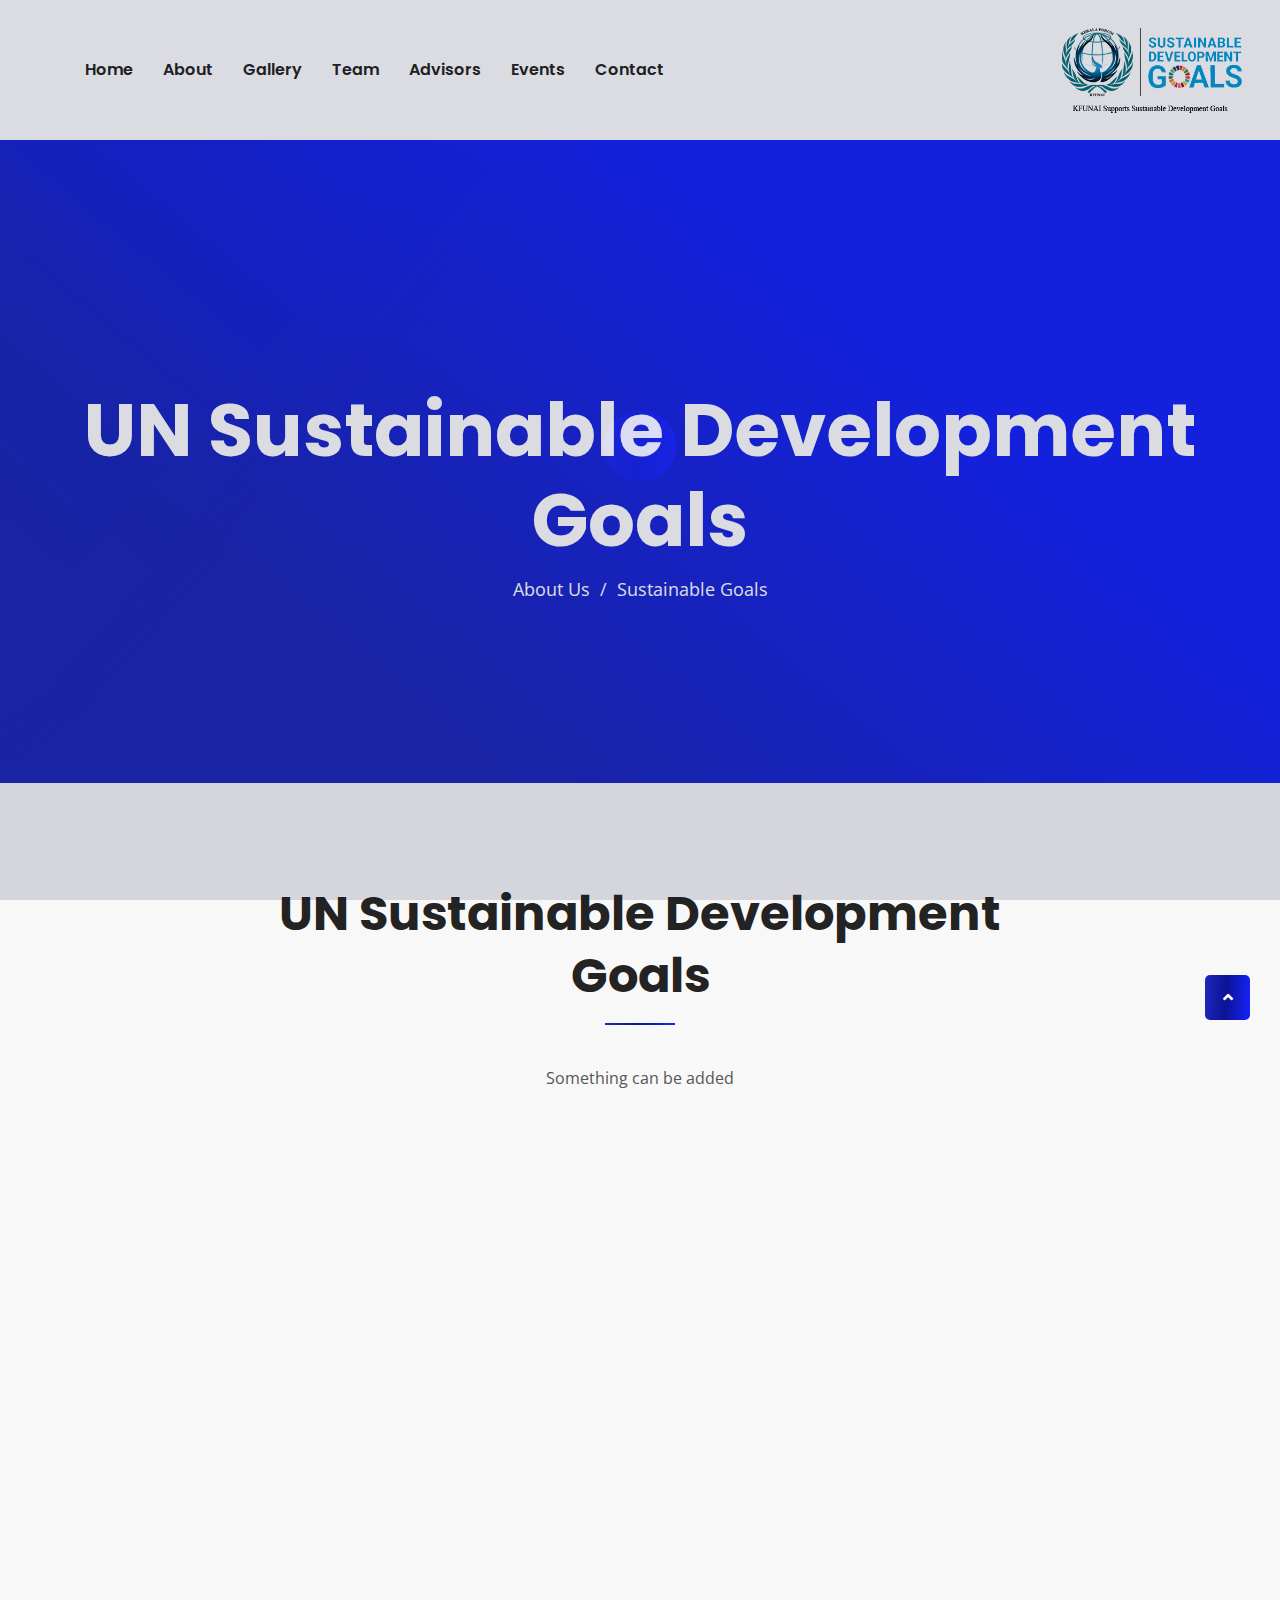
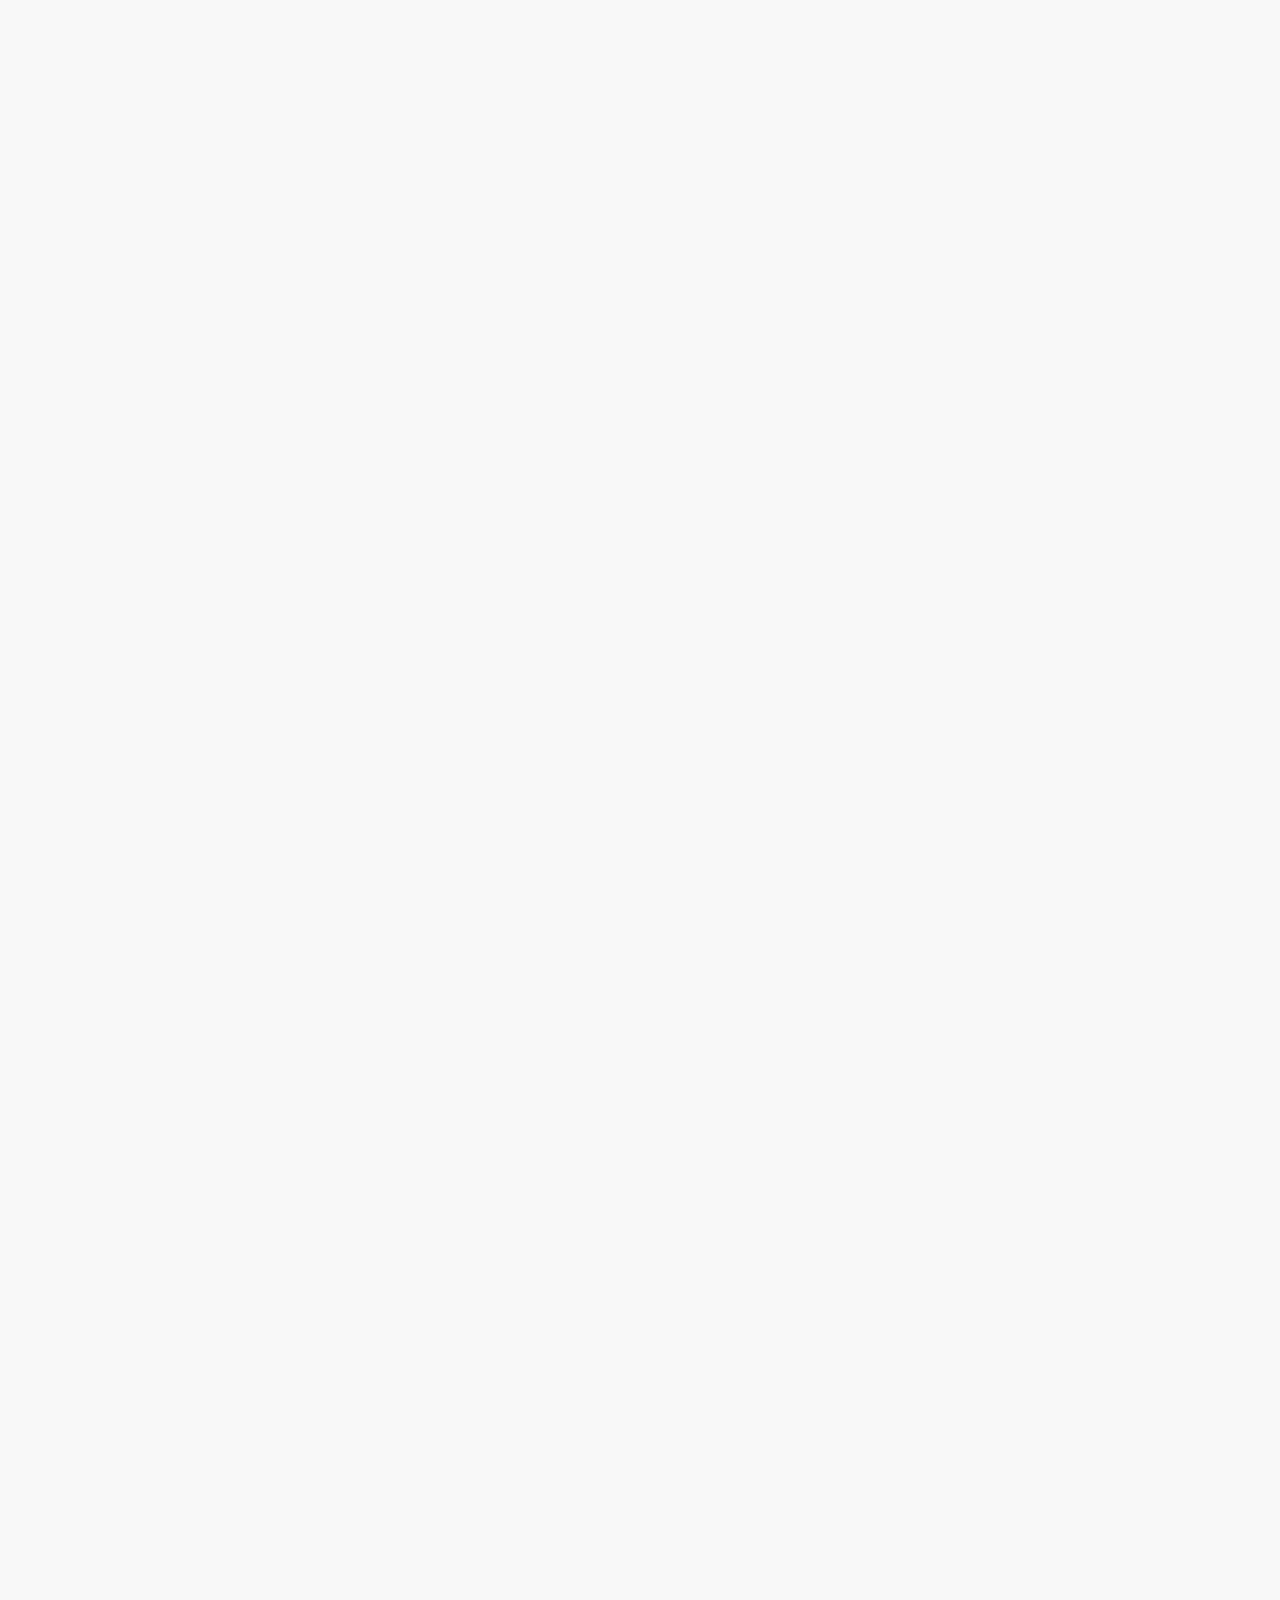
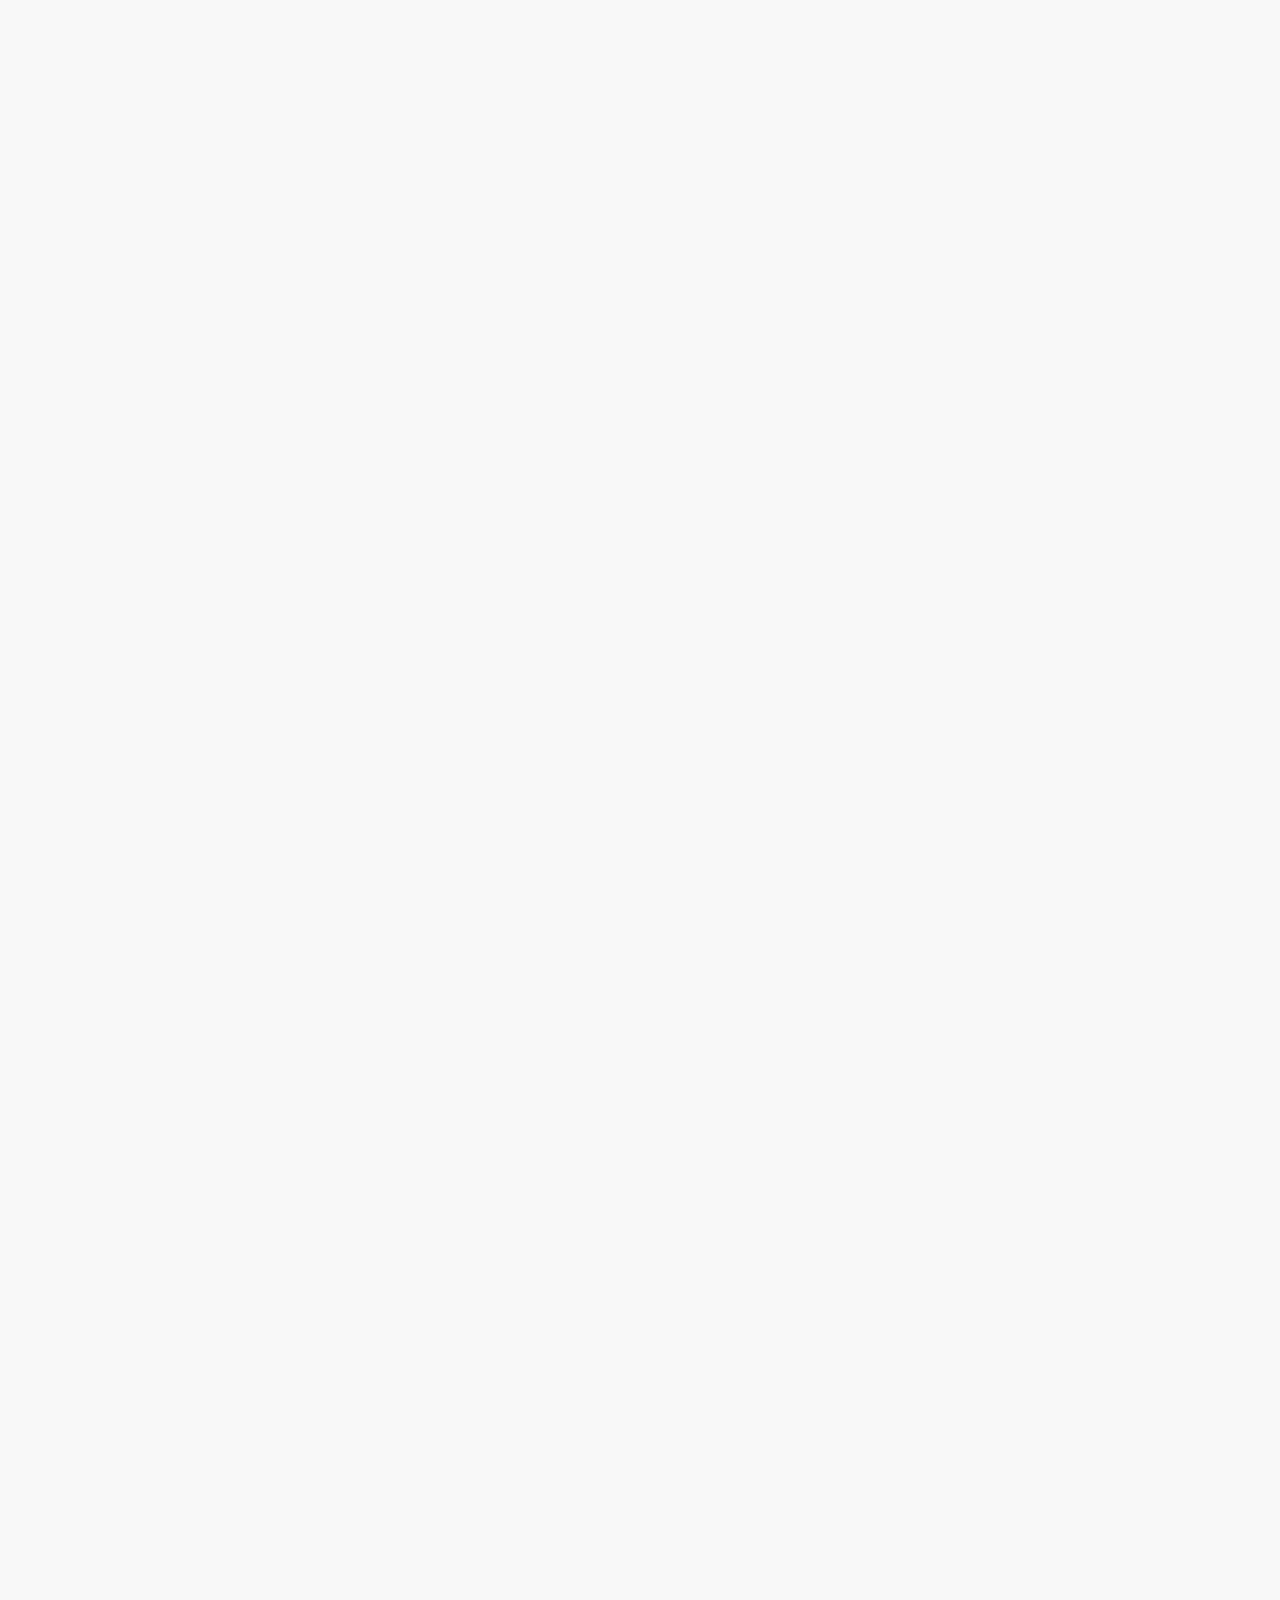
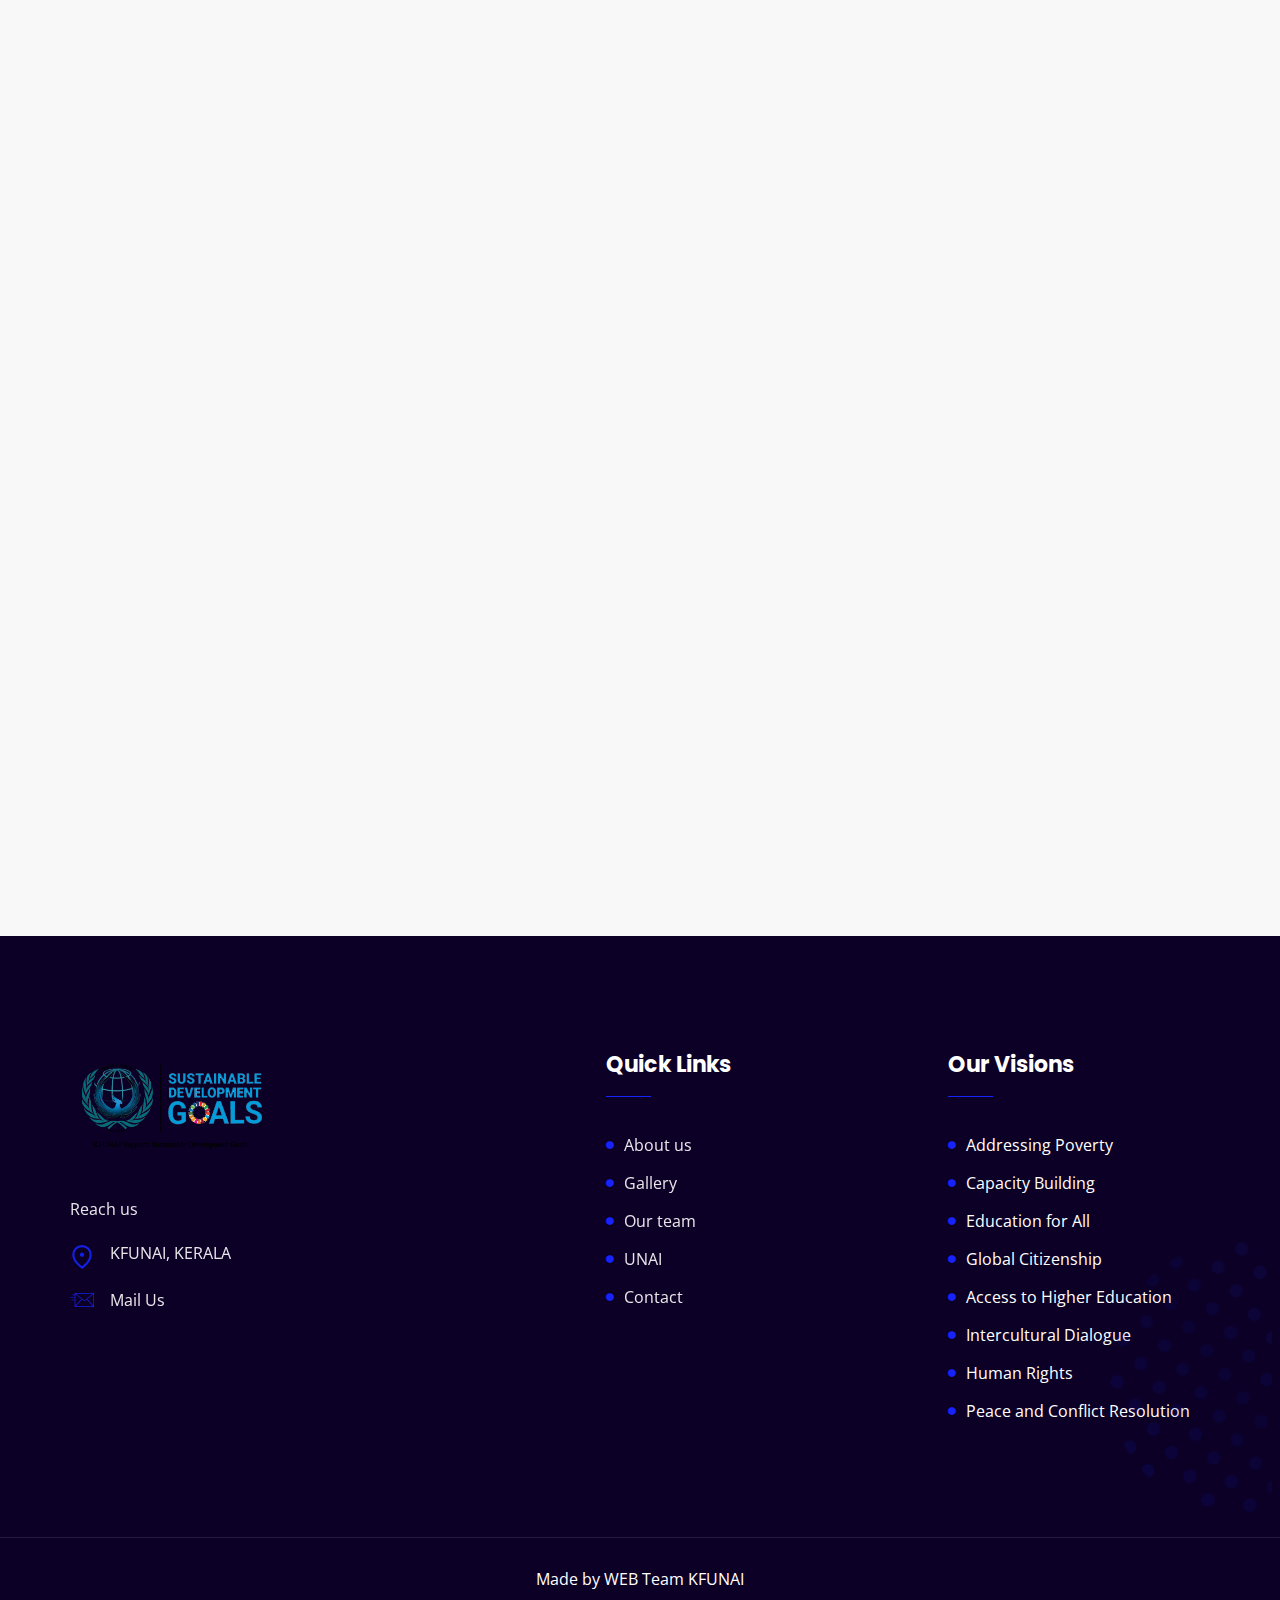
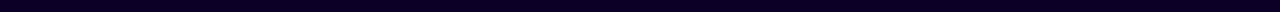
<file: goals.html>
<!DOCTYPE html>
<html lang="en">


<!-- Mirrored from idealbrothers.thesoftking.com/html/bixzen/demo/about.html by HTTrack Website Copier/3.x [XR&CO'2014], Wed, 15 Jan 2020 09:48:03 GMT -->
<head>
    <meta charset="UTF-8">
    <meta name="viewport" content="width=device-width, initial-scale=1.0">
    <meta http-equiv="X-UA-Compatible" content="ie=edge">

    <link rel="stylesheet" href="assets/css/bootstrap.min.css">
    <link rel="stylesheet" href="assets/css/all.min.css">
    <link rel="stylesheet" href="assets/css/animate.css">
    <link rel="stylesheet" href="assets/css/flaticon.css">
    <link rel="stylesheet" href="assets/css/lightcase.css">
    <link rel="stylesheet" href="assets/css/odometer.css">
    <link rel="stylesheet" href="assets/css/swiper.min.css">
    <link rel="stylesheet" href="assets/css/nice-select.css">
    <link rel="stylesheet" href="assets/css/main.css">

    <link rel="shortcut icon" href="assets/images/favicon.png" type="image/x-icon">

    <title>UN SDGS</title>


</head>

<body>
 <!-- ==========Preloader========== -->
    <div class="preloader">
        <div class="preloader-inner">
            <div class="preloader-icon">
                <span></span>
                <span></span>
            </div>
        </div>
    </div>
    <!-- ==========Preloader========== -->
    <div class="overlay"></div>
    <a href="#0" class="scrollToTop">
        <i class="fas fa-angle-up"></i>
    </a>
  <!-- ===========Header-Section=========== -->
  <header class="header-two">

    <div class="header-section style-two">
        <div class="container">
            <div class="header-area">
                <div class="logo">
                    <a href="index.html"><img src="assets/images/logo/logo-2.png" height="100" width="200" alt="logo"></a>
                </div>
                <ul class="menu">
                    <li>
                        <a href="index.html">Home</a>
                    </li>
                    <li>
                        <a href="about.html"target="_blank">About</a>
                    </li>
                    <li>
                        <a href="gallery.html"target="_blank">Gallery</a>
                    </li>
                    <li>
                        <a href="team.html"target="_blank">Team</a>
                    </li>
                    <li>
                        <a href="advisors.html"target="_blank">Advisors</a>
                    </li>
                    <li>
                        <a href="#"target="_blank">Events</a>
                    </li>

                    <li>
                        <a href="contact.html"target="_blank">Contact</a>
                    </li>
                </ul>
                <div class="header-bar d-lg-none">
                    <span></span>
                    <span></span>
                    <span></span>
                </div>

            </div>
        </div>
    </div>
    <div class="header-fix w-100"></div> <!--Do not Remove This-->
</header>
<!-- ===========Header-Section=========== -->

    <!-- ===========Banner-Section=========== -->
    <section class="page-header gradient-bg-two">
        <div class="banner-shape shape01"></div>
        <div class="banner-shape shape02"></div>
        <div class="banner-shape shape03"></div>
        <div class="container">
            <div class="page-header-content">
                <h2 class="title">UN Sustainable Development Goals</h2>
                <ul class="breadcrumb">
                    <li>
                        <a href="about.html">About Us</a>
                    </li>
                    <li>
                        Sustainable Goals
                    </li>
                </ul>
            </div>
        </div>
    </section>
 <section class="service-section padding-bottom padding-top bg-f8">
        <div class="container">
            <div class="section-header">
                <div class="left-side">
                    <h2 class="title">UN Sustainable Development Goals</h2>
                </div>
                <div class="right-side">
                    <p>Something can be added</p>
                </div>
            </div>
            <div class="row mb-30-none justify-content-center">
                <div class="col-sm-10 col-md-6 col-lg-4">
                    <div class="service-item-two wow slideInUp">
                        <div class="c-thumb">
                            <a href="https://sustainabledevelopment.un.org/sdg1">
                                <img src="assets/images/un_goals/1.png" alt="service">
                            </a>
                        </div>
                        <div class="service-content">
                            <h6 class="subtitle">
                                <a href="https://sustainabledevelopment.un.org/sdg1">No Poverty </a>
                            </h6>
                            <p>End Poverty in all its form from everywhere<br><br> </p>
                        </div>
                    </div>
                </div>
                <div class="col-sm-10 col-md-6 col-lg-4">
                    <div class="service-item-two wow slideInUp">
                        <div class="c-thumb">
                            <a href="https://sustainabledevelopment.un.org/sdg2">
                                <img src="assets/images/un_goals/2.png" alt="service">
                            </a>
                        </div>
                        <div class="service-content">
                            <h6 class="subtitle">
                                <a href="https://sustainabledevelopment.un.org/sdg2">Zero Hunger </a>
                            </h6>
                            <p>End hunger, achieve food security and improved nutrition and promote sustainable agriculture </p>
                        </div>
                    </div>
                </div>
                <div class="col-sm-10 col-md-6 col-lg-4">
                    <div class="service-item-two wow slideInUp">
                        <div class="c-thumb">
                            <a href="https://sustainabledevelopment.un.org/sdg3">
                                <img src="assets/images/un_goals/3.png" alt="service">
                            </a>
                        </div>
                        <div class="service-content">
                            <h6 class="subtitle">
                                <a href="https://sustainabledevelopment.un.org/sdg3">Good Health And <br>Well-Being </a>
                            </h6>
                            <p>Ensure healthy lives and promote well-being for all at all ages </p>
                        </div>
                    </div>
                </div>
                <div class="col-sm-10 col-md-6 col-lg-4">
                    <div class="service-item-two wow slideInUp">
                        <div class="c-thumb">
                            <a href="https://sustainabledevelopment.un.org/sdg4">
                                <img src="assets/images/un_goals/4.png" alt="service">
                            </a>
                        </div>
                        <div class="service-content">
                            <h6 class="subtitle">
                                <a href="https://sustainabledevelopment.un.org/sdg4">Quality Education </a>
                            </h6>
                            <p>Ensure inclusive and equitable quality education and promote lifelong learning opportunities for all<br><br></p>
                        </div>
                    </div>
                </div>
                <div class="col-sm-10 col-md-6 col-lg-4">
                    <div class="service-item-two wow slideInUp">
                        <div class="c-thumb">
                            <a href="https://sustainabledevelopment.un.org/sdg5">
                                <img src="assets/images/un_goals/5.png" alt="service">
                            </a>
                        </div>
                        <div class="service-content">
                            <h6 class="subtitle">
                                <a href="https://sustainabledevelopment.un.org/sdg5">Gender Equality</a>
                            </h6>
                            <p>Achieve gender equality and empower all women and girls<br><br><br></p>
                        </div>
                    </div>
                </div>
                <div class="col-sm-10 col-md-6 col-lg-4">
                    <div class="service-item-two wow slideInUp">
                        <div class="c-thumb">
                            <a href="https://sustainabledevelopment.un.org/sdg6">
                                <img src="assets/images/un_goals/6.png" alt="service">
                            </a>
                        </div>
                        <div class="service-content">
                            <h6 class="subtitle">
                                <a href="https://sustainabledevelopment.un.org/sdg6">Clean Water And Sanitation </a>
                            </h6>
                            <p>Ensure availability and sustainable management of water and sanitation for all </p>
                        </div>
                    </div>
                </div>
                <div class="col-sm-10 col-md-6 col-lg-4">
                    <div class="service-item-two wow slideInUp">
                        <div class="c-thumb">
                            <a href="https://sustainabledevelopment.un.org/sdg7">
                                <img src="assets/images/un_goals/7.png" alt="service">
                            </a>
                        </div>
                        <div class="service-content">
                            <h6 class="subtitle">
                                <a href="https://sustainabledevelopment.un.org/sdg7">Affordable And Clean Energy </a>
                            </h6>
                            <p>Ensure access to affordable, reliable, sustainable and modern energy for all<br><br><br></p>
                        </div>
                    </div>
                </div>
                <div class="col-sm-10 col-md-6 col-lg-4">
                    <div class="service-item-two wow slideInUp">
                        <div class="c-thumb">
                            <a href="https://sustainabledevelopment.un.org/sdg8">
                                <img src="assets/images/un_goals/8.png" alt="service">
                            </a>
                        </div>
                        <div class="service-content">
                            <h6 class="subtitle">
                                <a href="https://sustainabledevelopment.un.org/sdg8">Decent Work And Economic Growth </a>
                            </h6>
                            <p>Promote sustained, inclusive and sustainable economic growth, full and productive employment and decent work for all </p>
                        </div>
                    </div>
                </div>
                <div class="col-sm-10 col-md-6 col-lg-4">
                    <div class="service-item-two wow slideInUp">
                        <div class="c-thumb">
                            <a href="https://sustainabledevelopment.un.org/sdg9">
                                <img src="assets/images/un_goals/9.png" alt="service">
                            </a>
                        </div>
                        <div class="service-content">
                            <h6 class="subtitle">
                                <a href="https://sustainabledevelopment.un.org/sdg9">Industry Innovation And Infrastructure </a>
                            </h6>
                            <p>Build resilient infrastructure, promote inclusive and sustainable industrialization and foster innovation<br><br> </p>
                        </div>
                    </div>
                </div>
                <div class="col-sm-10 col-md-6 col-lg-4">
                    <div class="service-item-two wow slideInUp">
                        <div class="c-thumb">
                            <a href="https://sustainabledevelopment.un.org/sdg10">
                                <img src="assets/images/un_goals/10.png" alt="service">
                            </a>
                        </div>
                        <div class="service-content">
                            <h6 class="subtitle">
                                <a href="https://sustainabledevelopment.un.org/sdg10">Reduced Inequalities </a>
                            </h6>
                            <p>Reduce inequality within and among countries<br><br> </p>
                        </div>
                    </div>
                </div>
                <div class="col-sm-10 col-md-6 col-lg-4">
                    <div class="service-item-two wow slideInUp">
                        <div class="c-thumb">
                            <a href="https://sustainabledevelopment.un.org/sdg11">
                                <img src="assets/images/un_goals/11.png" alt="service">
                            </a>
                        </div>
                        <div class="service-content">
                            <h6 class="subtitle">
                                <a href="https://sustainabledevelopment.un.org/sdg11">Sustainable Cities and <br>Communities </a>
                            </h6>
                            <p>Make cities and human settlements inclusive, safe, resilient and sustainable</p>
                        </div>
                    </div>
                </div>
                <div class="col-sm-10 col-md-6 col-lg-4">
                    <div class="service-item-two wow slideInUp">
                        <div class="c-thumb">
                            <a href="https://sustainabledevelopment.un.org/sdg12">
                                <img src="assets/images/un_goals/12.png" alt="service">
                            </a>
                        </div>
                        <div class="service-content">
                            <h6 class="subtitle">
                                <a href="https://sustainabledevelopment.un.org/sdg12">Responsible Consumption</a>
                            </h6>
                            <p>Ensure sustainable consumption and production patterns<br><br></p>
                        </div>
                    </div>
                </div>
                <div class="col-sm-10 col-md-6 col-lg-4">
                    <div class="service-item-two wow slideInUp">
                        <div class="c-thumb">
                            <a href="https://sustainabledevelopment.un.org/sdg13">
                                <img src="assets/images/un_goals/13.png" alt="service">
                            </a>
                        </div>
                        <div class="service-content">
                            <h6 class="subtitle">
                                <a href="https://sustainabledevelopment.un.org/sdg13">Climate Action </a>
                            </h6>
                            <p>Make urgent action to combat climate change and its impacts*<br><br><br><br><br> </p>
                        </div>
                    </div>
                </div>
                <div class="col-sm-10 col-md-6 col-lg-4">
                    <div class="service-item-two wow slideInUp">
                        <div class="c-thumb">
                            <a href="https://sustainabledevelopment.un.org/sdg14">
                                <img src="assets/images/un_goals/14.png" alt="service">
                            </a>
                        </div>
                        <div class="service-content">
                            <h6 class="subtitle">
                                <a href="https://sustainabledevelopment.un.org/sdg14">Life Below Water</a>
                            </h6>
                            <p>Conserve and sustainably use the oceans, seas and marine resources for sustainable development<br><br><br><br></p>
                        </div>
                    </div>
                </div>
                <div class="col-sm-10 col-md-6 col-lg-4">
                    <div class="service-item-two wow slideInUp">
                        <div class="c-thumb">
                            <a href="https://sustainabledevelopment.un.org/sdg15">
                                <img src="assets/images/un_goals/15.png" alt="service">
                            </a>
                        </div>
                        <div class="service-content">
                            <h6 class="subtitle">
                                <a href="https://sustainabledevelopment.un.org/sdg15">Life on Land </a>
                            </h6>
                            <p>Protect, restore and promote sustainable use of terrestrial ecosystems, sustainably manage forests, combat desertification, and halt and reverse land degradation and halt biodiversity loss </p>
                        </div>
                    </div>
                </div>
                <div class="col-sm-10 col-md-6 col-lg-4">
                    <div class="service-item-two wow slideInUp">
                        <div class="c-thumb">
                            <a href="https://sustainabledevelopment.un.org/sdg16">
                                <img src="assets/images/un_goals/16.png" alt="service">
                            </a>
                        </div>
                        <div class="service-content">
                            <h6 class="subtitle">
                                <a href="https://sustainabledevelopment.un.org/sdg16">Peace,Justice And Strong Institutions </a>
                            </h6>
                            <p>Promote peaceful and inclusive societies for sustainable development, provide access to justice for all and build effective, accountable and inclusive institutions at all levels </p>
                        </div>
                    </div>
                </div>
                <div class="col-sm-10 col-md-6 col-lg-4">
                    <div class="service-item-two wow slideInUp">
                        <div class="c-thumb">
                            <a href="https://sustainabledevelopment.un.org/sdg17">
                                <img src="assets/images/un_goals/17.png" alt="service">
                            </a>
                        </div>
                        <div class="service-content">
                            <h6 class="subtitle">
                                <a href="https://sustainabledevelopment.un.org/sdg17">Partnership For Goals</a>
                            </h6>
                            <p>Strengthen the means of implementation and revitalize the global partnership for sustainable development<br><br></p>
                        </div>
                    </div>
                </div>
            </div>
        </div>
    </section>
<!-- ===========Footer-Section=========== -->
    <footer class="dark-bg bg_img" data-paroller-factor="0.5" data-paroller-type="background"
        data-paroller-direction="vertical" data-background="assets/images/shape/shape04.png">
        <div class="footer-top padding-top padding-bottom">
            <div class="container">
                <div class="row mb-50-none justify-content-between">
                    <div class="col-sm-6 col-lg-4">
                        <div class="footer-widget widget-about">
                            <div class="logo">
                                <a href="index.html">
                                    <img src="assets/images/logo/logo-2.png" alt="logo" height="100" width="200">
                                </a>
                            </div>
                            <div class="content">
                                <p>Reach us</p>
                                <ul class="addr">
                                    <li>
                                        <div class="icon">
                                            <i class="flaticon-pin"></i>
                                        </div>
                                        <ul>
                                            <li>KFUNAI, KERALA</li>
                                        </ul>
                                    </li>
                                    <li>
                                        <div class="icon mt-0">
                                            <i class="flaticon-mail"></i>
                                        </div>
                                        <ul>
                                            <li>
                                                <a href="prokfunai@gmail.com">Mail Us</a>
                                            </li>
                                        </ul>
                                    </li>
                                </ul>
                            </div>
                        </div>
                    </div>
                    <div class="col-sm-5 col-lg-2">
                        <div class="footer-widget widget-links">
                            <div class="widget-header">
                                <h6 class="title">Quick Links</h6>
                            </div>
                            <ul>
                                <li>
                                    <a href="about.html">about us</a>
                                </li>
                                <li>
                                    <a href="gallery.html">
                                        gallery
                                    </a>
                                </li>
                                <li>
                                    <a href="team.html">
                                        our team
                                    </a>
                                </li>
                                <li>
                                    <a href="https://academicimpact.un.org/">
                                        UNAI
                                    </a>
                                </li>

                                <li>
                                    <a href="contact">
                                        contact
                                    </a>
                                </li>
                            </ul>
                        </div>
                    </div>
                    <div class="col-sm-5 col-lg-3">
                        <div class="footer-widget widget-links">
                            <div class="widget-header">
                                <h6 class="title">Our Visions</h6>
                            </div>
                            <ul>
                                <li>

                                        Addressing Poverty

                                </li>
                                <li>

                                        Capacity Building

                                </li>
                                <li>

                                        Education for All

                                </li>
                                <li>

                                        Global Citizenship

                                </li>
                                <li>

                                      Access to Higher Education

                                </li>
                                <li>

                                        Intercultural Dialogue

                                </li>
                                <li>

                                        Human Rights

                                </li>
                                <li>

                                        Peace and Conflict Resolution

                                </li>
                            </ul>
                        </div>
                    </div>
                </div>
            </div>
        </div>
        <div class="footer-bottom text-center">
            <div class="container">
                <p class="m-0">Made by WEB Team  <a href="index.html">KFUNAI</a></p>
            </div>
        </div>
        <div class="right banner-shape shape04"></div>
    </footer>
    <!-- ===========Footer-Section=========== -->

    <script src="assets/js/jquery-3.3.1.min.js"></script>
    <script src="assets/js/modernizr-3.6.0.min.js"></script>
    <script src="assets/js/plugins.js"></script>
    <script src="assets/js/bootstrap.min.js"></script>
    <script src="assets/js/isotope.pkgd.min.js"></script>
    <script src="assets/js/lightcase.js"></script>
    <script src="assets/js/swiper.min.js"></script>
    <script src="assets/js/wow.min.js"></script>
    <script src="assets/js/odometer.min.js"></script>
    <script src="assets/js/viewport.jquery.js"></script>
    <script src="assets/js/nice-select.js"></script>
    <script src="assets/js/paroller.js"></script>
    <script src="assets/js/main.js"></script>
</body>


<!-- Mirrored from idealbrothers.thesoftking.com/html/bixzen/demo/about.html by HTTrack Website Copier/3.x [XR&CO'2014], Wed, 15 Jan 2020 09:48:03 GMT -->
</html>
</file>
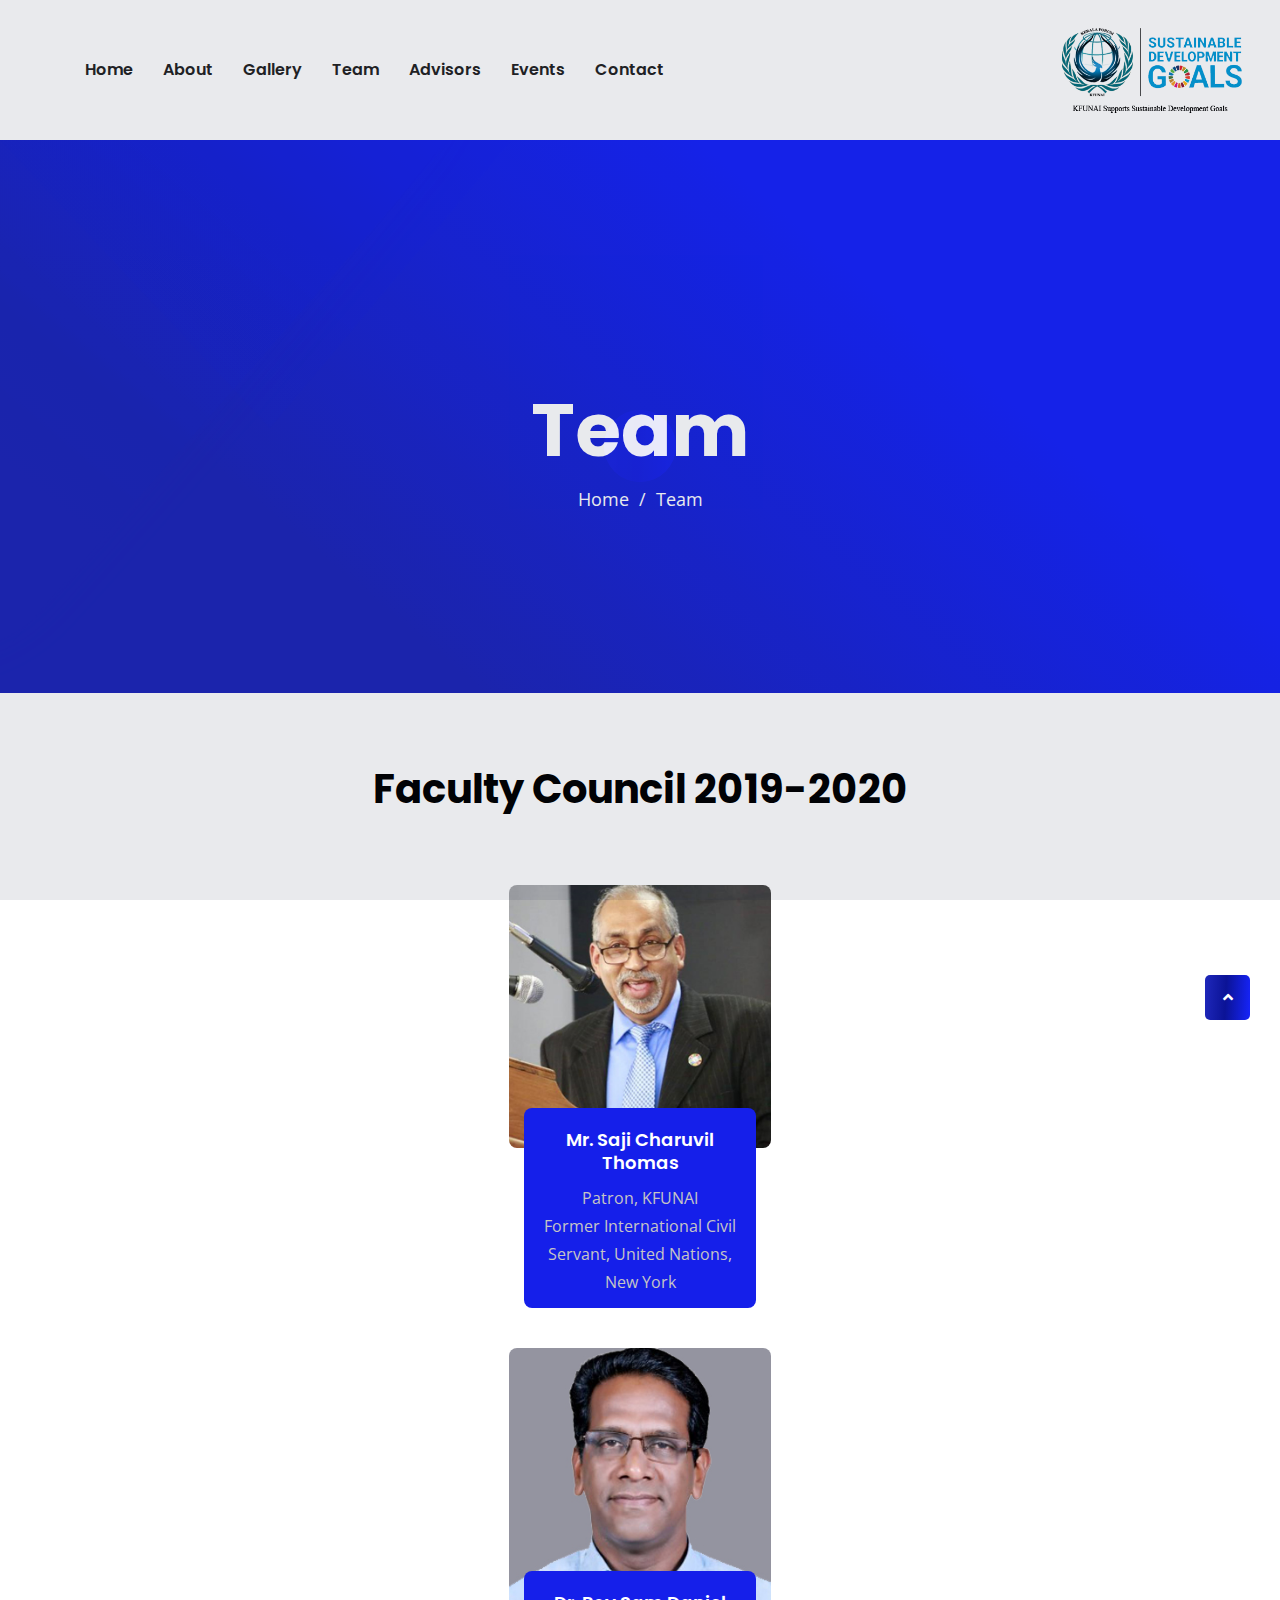
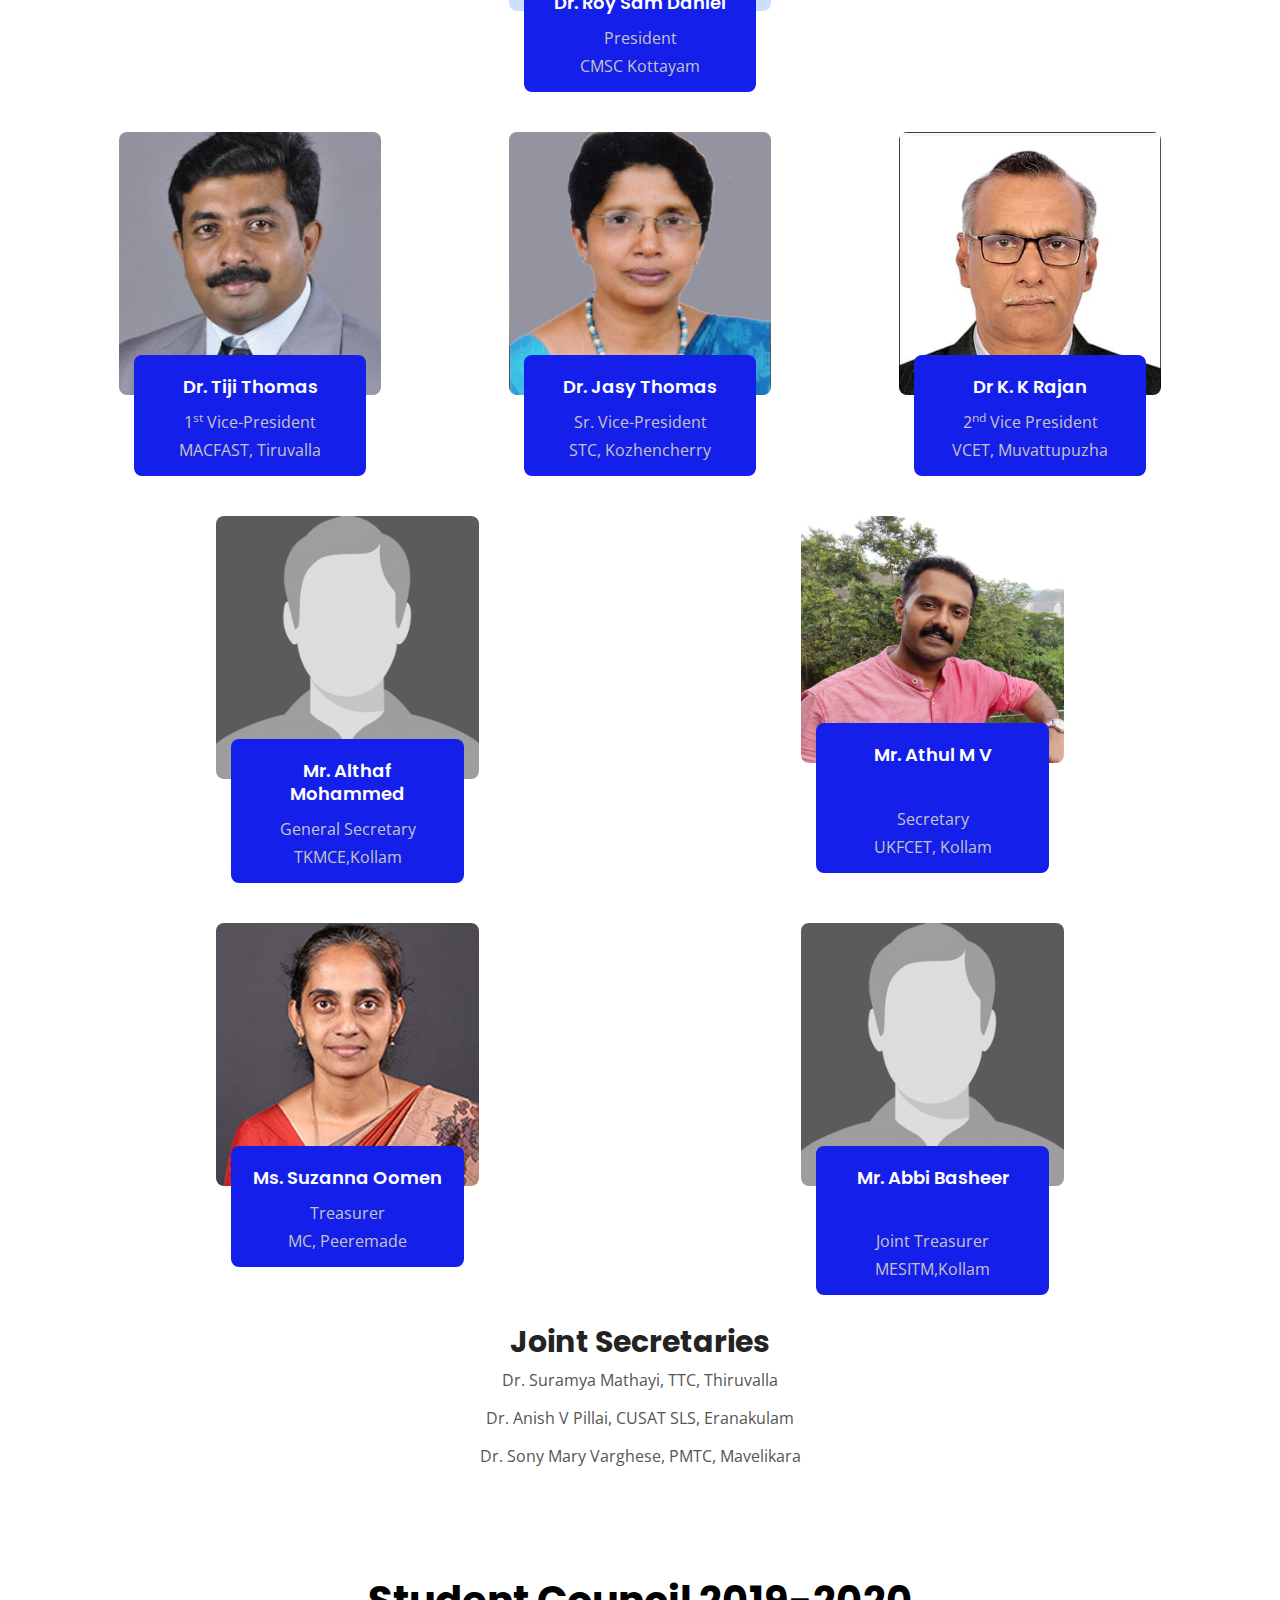
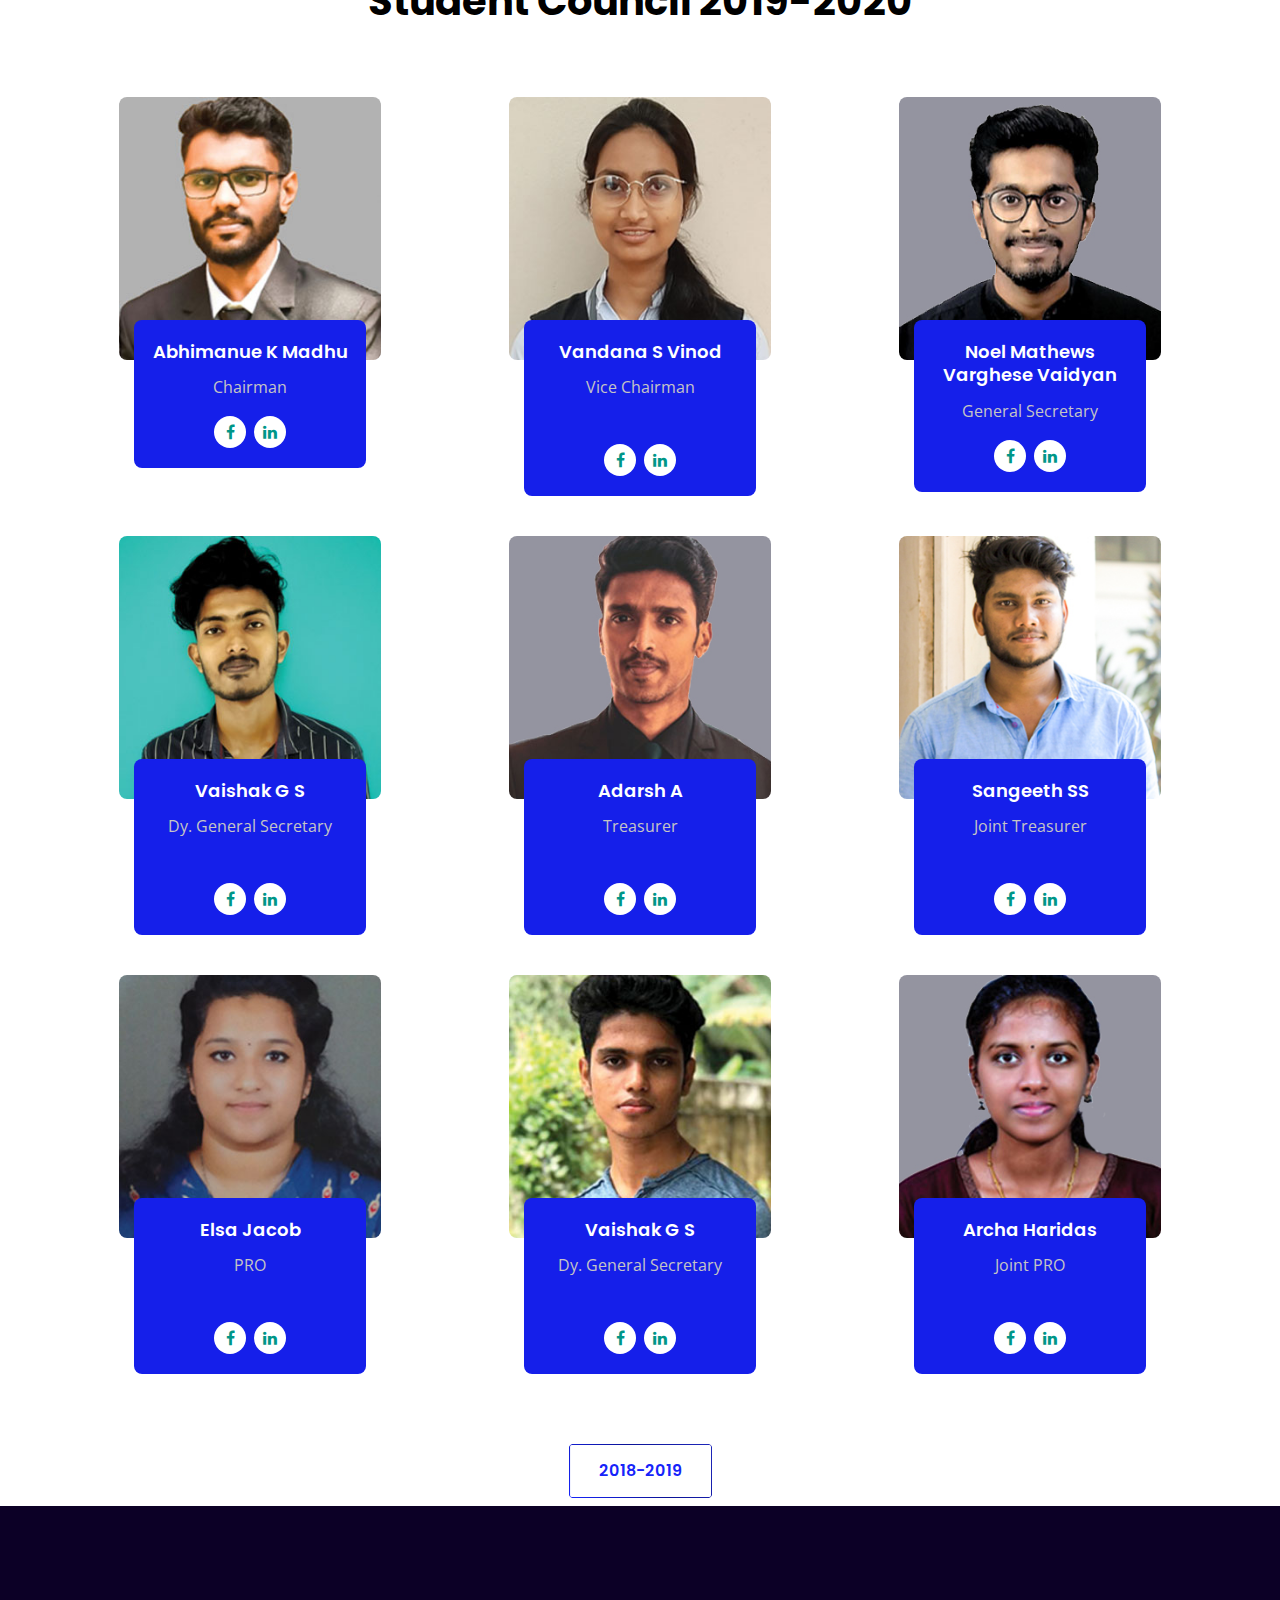
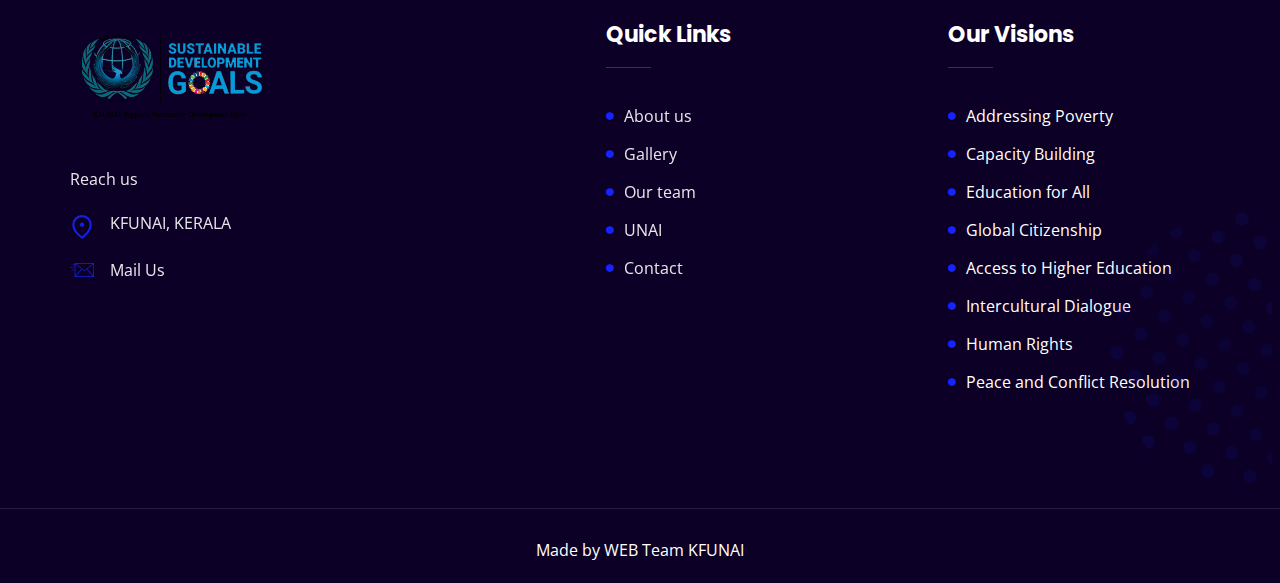
<file: team.html>
<!DOCTYPE html>
<html>   
<head>
    <meta charset="UTF-8">
    <meta name="viewport" content="width=device-width, initial-scale=1.0">
    <meta http-equiv="X-UA-Compatible" content="ie=edge">

    <link rel="stylesheet" href="assets/css/bootstrap.min.css">
    <link rel="stylesheet" href="assets/css/all.min.css">
    <link rel="stylesheet" href="assets/css/animate.css">
    <link rel="stylesheet" href="assets/css/flaticon.css">
    <link rel="stylesheet" href="assets/css/lightcase.css">
    <link rel="stylesheet" href="assets/css/odometer.css">
    <link rel="stylesheet" href="assets/css/swiper.min.css">
    <link rel="stylesheet" href="assets/css/nice-select.css">
    <link rel="stylesheet" href="assets/css/main.css">
    <link rel="stylesheet" href="assets/style.css">
    <link rel="shortcut icon" href="assets/images/favicon.png" type="image/x-icon">

    <title>TEAM</title>


</head>
<body>
 <!-- ==========Preloader========== -->
    <div class="preloader">
        <div class="preloader-inner">
            <div class="preloader-icon">
                <span></span>
                <span></span>
            </div>
        </div>
    </div>
    <!-- ==========Preloader========== -->
    <div class="overlay"></div>
    <a href="#0" class="scrollToTop">
        <i class="fas fa-angle-up"></i>
    </a>
    <!-- ===========Header-Section=========== -->
    <header class="header-two">

        <div class="header-section style-two">
            <div class="container">
                <div class="header-area">
                    <div class="logo">
                        <a href="index.html"><img src="assets/images/logo/logo-2.png" height="100" width="200" alt="logo"></a>
                    </div>
                    <ul class="menu">
                        <li>
                            <a href="index.html">Home</a>
                        </li>
                        <li>
                            <a href="about.html"target="_blank">About</a>
                        </li>
                        <li>
                            <a href="gallery.html"target="_blank">Gallery</a>
                        </li>
                        <li>
                            <a href="team.html"target="_blank">Team</a>
                        </li>
                        <li>
                            <a href="advisors.html"target="_blank">Advisors</a>
                        </li>
                        <li>
                            <a href="#"target="_blank">Events</a>
                        </li>

                        <li>
                            <a href="contact.html"target="_blank">Contact</a>
                        </li>
                    </ul>
                    <div class="header-bar d-lg-none">
                        <span></span>
                        <span></span>
                        <span></span>
                    </div>

                </div>
            </div>
        </div>
        <div class="header-fix w-100"></div> <!--Do not Remove This-->
    </header>
    <!-- ===========Header-Section=========== -->
  <!-- ===========Banner-Section=========== -->
    <section class="page-header gradient-bg-two">
        <div class="banner-shape shape01"></div>
        <div class="banner-shape shape02"></div>
        <div class="banner-shape shape03"></div>
        <div class="container">
            <div class="page-header-content">
                <h2 class="title">Team</h2>
                <ul class="breadcrumb">
                    <li>
                        <a href="index.html">Home</a>
                    </li>
                    <li>
                        Team
                    </li>
                </ul>
            </div>
        </div>
    </section>
    <!-- ===========Banner-Section=========== -->
  <section class="team-section">
     <div class="container">
         <div class="row">
             <div class="section-title">
                 <h1>Faculty Council 2019-2020</h1>
             </div>
         </div>
          <div class="row">
             <div class="team-items">
                  <div class="item">
                      <img src="assets/images/team/2019-2020/sajisir.jpg" alt="team" />
                      <div class="inner">
                          <div class="info">
                               <h5>Mr. Saji Charuvil Thomas</h5>
                               <p>patron, KFUNAI <br>Former International Civil Servant, United Nations, New York</p>
                          </div>
                      </div>
                  </div>
             </div>
              <div class="team-items">
                  <div class="item">
                      <img src="assets/images/team/2019-2020/dani.jpg" alt="team" />
                      <div class="inner">
                          <div class="info">
                               <h5>Dr. Roy Sam Daniel</h5>
                               <p>President<br>CMSC Kottayam</p>
                          </div>
                      </div>
                  </div>
             </div>
              <div class="team-items">
                  <div class="item">
                      <img src="assets/images/team/2019-2020/tiji.jpg" alt="team" />
                      <div class="inner">
                          <div class="info">
                               <h5> Dr. Tiji Thomas</h5>
                               <p>1<sup>st</sup> Vice-President<br>MACFAST, Tiruvalla</p>
                          </div>
                      </div>
                  </div>
                  <div class="item">
                      <img src="assets/images/team/2019-2020/jasy.jpg" alt="team" />
                      <div class="inner">
                          <div class="info">
                               <h5>Dr. Jasy Thomas</h5>
                               <p>Sr. Vice-President<br>STC, Kozhencherry</p>
                          </div>
                      </div>
                  </div>
                  <div class="item">
                      <img src="assets/images/team/2019-2020/rajan.jpg" alt="team" />
                      <div class="inner">
                          <div class="info">
                               <h5>Dr K. K Rajan</h5>
                               <p>2<sup>nd</sup> Vice President<br>VCET, Muvattupuzha</p>
                          </div>
                      </div>
                  </div>
             </div>
              <div class="team-items">
                  <div class="item">
                      <img src="assets/images/team/2019-2020/althaf.jpg" alt="team" />
                      <div class="inner">
                          <div class="info">
                               <h5>Mr. Althaf Mohammed</h5>
                               <p>General Secretary<br>TKMCE,Kollam</p>
                          </div>
                      </div>
                  </div>
                  <div class="item">
                      <img src="assets/images/team/2019-2020/athul.jpeg" alt="team" />
                      <div class="inner">
                          <div class="info">
                               <h5>Mr. Athul M V</h5><br>
                               <p>Secretary<br>UKFCET, Kollam</p>
                          </div>
                      </div>
                  </div>
             </div>
              <div class="team-items">
                  <div class="item">
                      <img src="assets/images/team/2019-2020/oomen.jpg" alt="team" />
                      <div class="inner">
                          <div class="info">
                               <h5>Ms. Suzanna Oomen</h5>
                               <p>Treasurer<br>MC, Peeremade</p>
                          </div>
                      </div>
                  </div>
                  <div class="item">
                      <img src="assets/images/team/2019-2020/abbi.jpg" alt="team" />
                      <div class="inner">
                          <div class="info">
                               <h5>Mr. Abbi Basheer</h5><br>
                               <p>Joint Treasurer<br>MESITM,Kollam</p>
                          </div>
                      </div>
                  </div>
             </div>
         </div><center>
         <h4>Joint Secretaries</h4>
            <ul>
                <li>Dr. Suramya Mathayi, TTC, Thiruvalla</li>
                <li>Dr. Anish V Pillai, CUSAT SLS, Eranakulam</li>
                <li> Dr. Sony Mary Varghese, PMTC, Mavelikara</li>
            </ul></center>
     </div>
  </section>
 <section class="team-section">
     <div class="container">
         <div class="row">
             <div class="section-title">
                 <h1>Student Council 2019-2020</h1>
             </div>
         </div>
         <div class="row">
             <div class="team-items">
                  <div class="item">
                      <img src="assets/images/team/2019-2020/CHAIRMAN.jpg" alt="team" />
                      <div class="inner">
                          <div class="info">
                               <h5>Abhimanue K Madhu</h5>
                               <p>Chairman</p>
                               <div class="social-links">
                                    <a href="https://www.facebook.com/abhimanue.kmadhu"><span class="fa fa-facebook"></span></a>
                                   <a href="https://www.linkedin.com/in/abhimanue-k-madhu-baa613187/?originalSubdomain=in"><span class="fa fa-linkedin"></span></a>
                               </div>
                          </div>
                      </div>
                  </div>
                  <div class="item">
                      <img src="assets/images/team/2019-2020/VICE-CHAIRMAN.jpg" alt="team" />
                      <div class="inner">
                          <div class="info">
                               <h5>Vandana S Vinod</h5>
                               <p>Vice Chairman</p><br>
                              <div class="social-links">
                                  <a href=""><span class="fa fa-facebook"></span></a>
                                   <a href=""><span class="fa fa-linkedin"></span></a>
                              </div>
                          </div>
                      </div>
                  </div>
                  <div class="item">
                      <img src="assets/images/team/2019-2020/G-Sec.jpg" alt="team" />
                      <div class="inner">
                          <div class="info">
                               <h5> Noel Mathews Varghese Vaidyan</h5>
                               <p>General Secretary</p>
                               <div class="social-links">
                                   <a href="https://www.facebook.com/noel.vaidyan"><span class="fa fa-facebook"></span></a>
                                    <a href=""><span class="fa fa-linkedin"></span></a>
                               </div>
                          </div>
                      </div>
                  </div>
             </div>
         </div>
         <div class="row">
             <div class="team-items">
                  <div class="item">
                      <img src="assets/images/team/2019-2020/Dy-Gsec.jpg" alt="team" />
                      <div class="inner">
                          <div class="info">
                               <h5>Vaishak G S</h5>
                               <p>Dy. General Secretary</p><br>
                               <div class="social-links">
                                  <a href=""><span class="fa fa-facebook"></span></a>
                                   <a href=""><span class="fa fa-linkedin"></span></a>
                              </div>
                          </div>
                      </div>
                  </div>
                  <div class="item">
                      <img src="assets/images/team/2019-2020/TREASURER.jpg" alt="team" />
                      <div class="inner">
                          <div class="info">
                               <h5>Adarsh A</h5>
                               <p>Treasurer</p><br>
                               <div class="social-links">
                                    <a href=""><span class="fa fa-facebook"></span></a>
                                   <a href=""><span class="fa fa-linkedin"></span></a>
                               </div>
                          </div>
                      </div>
                  </div>
                  <div class="item">
                      <img src="assets/images/team/2019-2020/JOINT-TREASURER.jpg" alt="team" />
                      <div class="inner">
                          <div class="info">
                               <h5>Sangeeth SS</h5>
                               <p>Joint Treasurer</p><br>
                              <div class="social-links">
                                  <a href="https://www.facebook.com/sangeeth4"><span class="fa fa-facebook"></span></a>
                                   <a href="https://www.linkedin.com/in/sangeeeth-ss-0839751a0"><span class="fa fa-linkedin"></span></a>
                              </div>
                          </div>
                      </div>
                  </div>
             </div>
         </div>
         <div class="row">
             <div class="team-items">
                  <div class="item">
                      <img src="assets/images/team/2019-2020/PRO.jpg" alt="team" />
                      <div class="inner">
                          <div class="info">
                               <h5>  Elsa Jacob</h5>
                               <p>PRO</p><BR>
                               <div class="social-links">
                                   <a href=""><span class="fa fa-facebook"></span></a>
                                    <a href=""><span class="fa fa-linkedin"></span></a>
                               </div>
                          </div>
                      </div>
                  </div>
                  <div class="item">
                      <img src="assets/images/team/2019-2020/JOINT-PRO-VISHNU.jpg" alt="team" />
                      <div class="inner">
                          <div class="info">
                               <h5>Vaishak G S</h5>
                               <p>Dy. General Secretary</p>
                               <div class="social-links"><br>
                                  <a href=""><span class="fa fa-facebook"></span></a>
                                   <a href=""><span class="fa fa-linkedin"></span></a>
                              </div>
                          </div>
                      </div>
                  </div>
                  <div class="item">
                      <img src="assets/images/team/2019-2020/JOINT-PRO-ARCHA.jpg" alt="team" />
                      <div class="inner">
                          <div class="info">
                               <h5>Archa Haridas</h5>
                               <p>joint PRO</p><br>
                               <div class="social-links">
                                    <a href="https://www.facebook.com/aarcha.haridas.5"><span class="fa fa-facebook"></span></a>
                                   <a href=""><span class="fa fa-linkedin"></span></a>
                               </div>
                          </div>
                      </div>
                  </div>
             </div>
         </div>
     </div>
  </section>
  <center><a href="team1.html" class="custom-button transparent">2018-2019</a></center>
<footer class="dark-bg bg_img" data-paroller-factor="0.5" data-paroller-type="background"
        data-paroller-direction="vertical" data-background="assets/images/shape/shape04.png">
        <div class="footer-top padding-top padding-bottom">
            <div class="container">
                <div class="row mb-50-none justify-content-between">
                    <div class="col-sm-6 col-lg-4">
                        <div class="footer-widget widget-about">
                            <div class="logo">
                                <a href="index.html">
                                    <img src="assets/images/logo/logo-2.png" alt="logo" height="100" width="200">
                                </a>
                            </div>
                            <div class="content">
                                <p>Reach us</p>
                                <ul class="addr">
                                    <li>
                                        <div class="icon">
                                            <i class="flaticon-pin"></i>
                                        </div>
                                        <ul>
                                            <li>KFUNAI, KERALA</li>
                                        </ul>
                                    </li>
                                    <li>
                                        <div class="icon mt-0">
                                            <i class="flaticon-mail"></i>
                                        </div>
                                        <ul>
                                            <li>
                                                <a href="prokfunai@gmail.com">Mail Us</a>
                                            </li>
                                        </ul>
                                    </li>
                                </ul>
                            </div>
                        </div>
                    </div>
                    <div class="col-sm-5 col-lg-2">
                        <div class="footer-widget widget-links">
                            <div class="widget-header">
                                <h6 class="title">Quick Links</h6>
                            </div>
                            <ul>
                                <li>
                                    <a href="about.html"target="_blank">about us</a>
                                </li>
                                <li>
                                    <a href="gallery.html"target="_blank">
                                        gallery
                                    </a>
                                </li>
                                <li>
                                    <a href="team.html">
                                        our team
                                    </a>
                                </li>
                                <li>
                                    <a href="https://academicimpact.un.org/"target="_blank">
                                        UNAI
                                    </a>
                                </li>

                                <li>
                                    <a href="contact.html"target="_blank">
                                        contact
                                    </a>
                                </li>
                            </ul>
                        </div>
                    </div>
                    <div class="col-sm-5 col-lg-3">
                        <div class="footer-widget widget-links">
                            <div class="widget-header">
                                <h6 class="title">Our Visions</h6>
                            </div>
                            <ul>
                                <li>

                                        Addressing Poverty

                                </li>
                                <li>

                                        Capacity Building

                                </li>
                                <li>

                                        Education for All

                                </li>
                                <li>

                                        Global Citizenship

                                </li>
                                <li>

                                      Access to Higher Education

                                </li>
                                <li>

                                        Intercultural Dialogue

                                </li>
                                <li>

                                        Human Rights

                                </li>
                                <li>

                                        Peace and Conflict Resolution

                                </li>
                            </ul>
                        </div>
                    </div>
                </div>
            </div>
        </div>
        <div class="footer-bottom text-center">
            <div class="container">
                <p class="m-0">Made by WEB Team  <a href="index.html">KFUNAI</a></p>
            </div>
        </div>
        <div class="right banner-shape shape04"></div>
    </footer>
    <!-- ===========Footer-Section=========== -->

    <script src="assets/js/jquery-3.3.1.min.js"></script>
    <script src="assets/js/modernizr-3.6.0.min.js"></script>
    <script src="assets/js/plugins.js"></script>
    <script src="assets/js/bootstrap.min.js"></script>
    <script src="assets/js/isotope.pkgd.min.js"></script>
    <script src="assets/js/lightcase.js"></script>
    <script src="assets/js/swiper.min.js"></script>
    <script src="assets/js/wow.min.js"></script>
    <script src="assets/js/odometer.min.js"></script>
    <script src="assets/js/viewport.jquery.js"></script>
    <script src="assets/js/nice-select.js"></script>
    <script src="assets/js/paroller.js"></script>
    <script src="assets/js/main.js"></script>
</body>
</html>
</file>
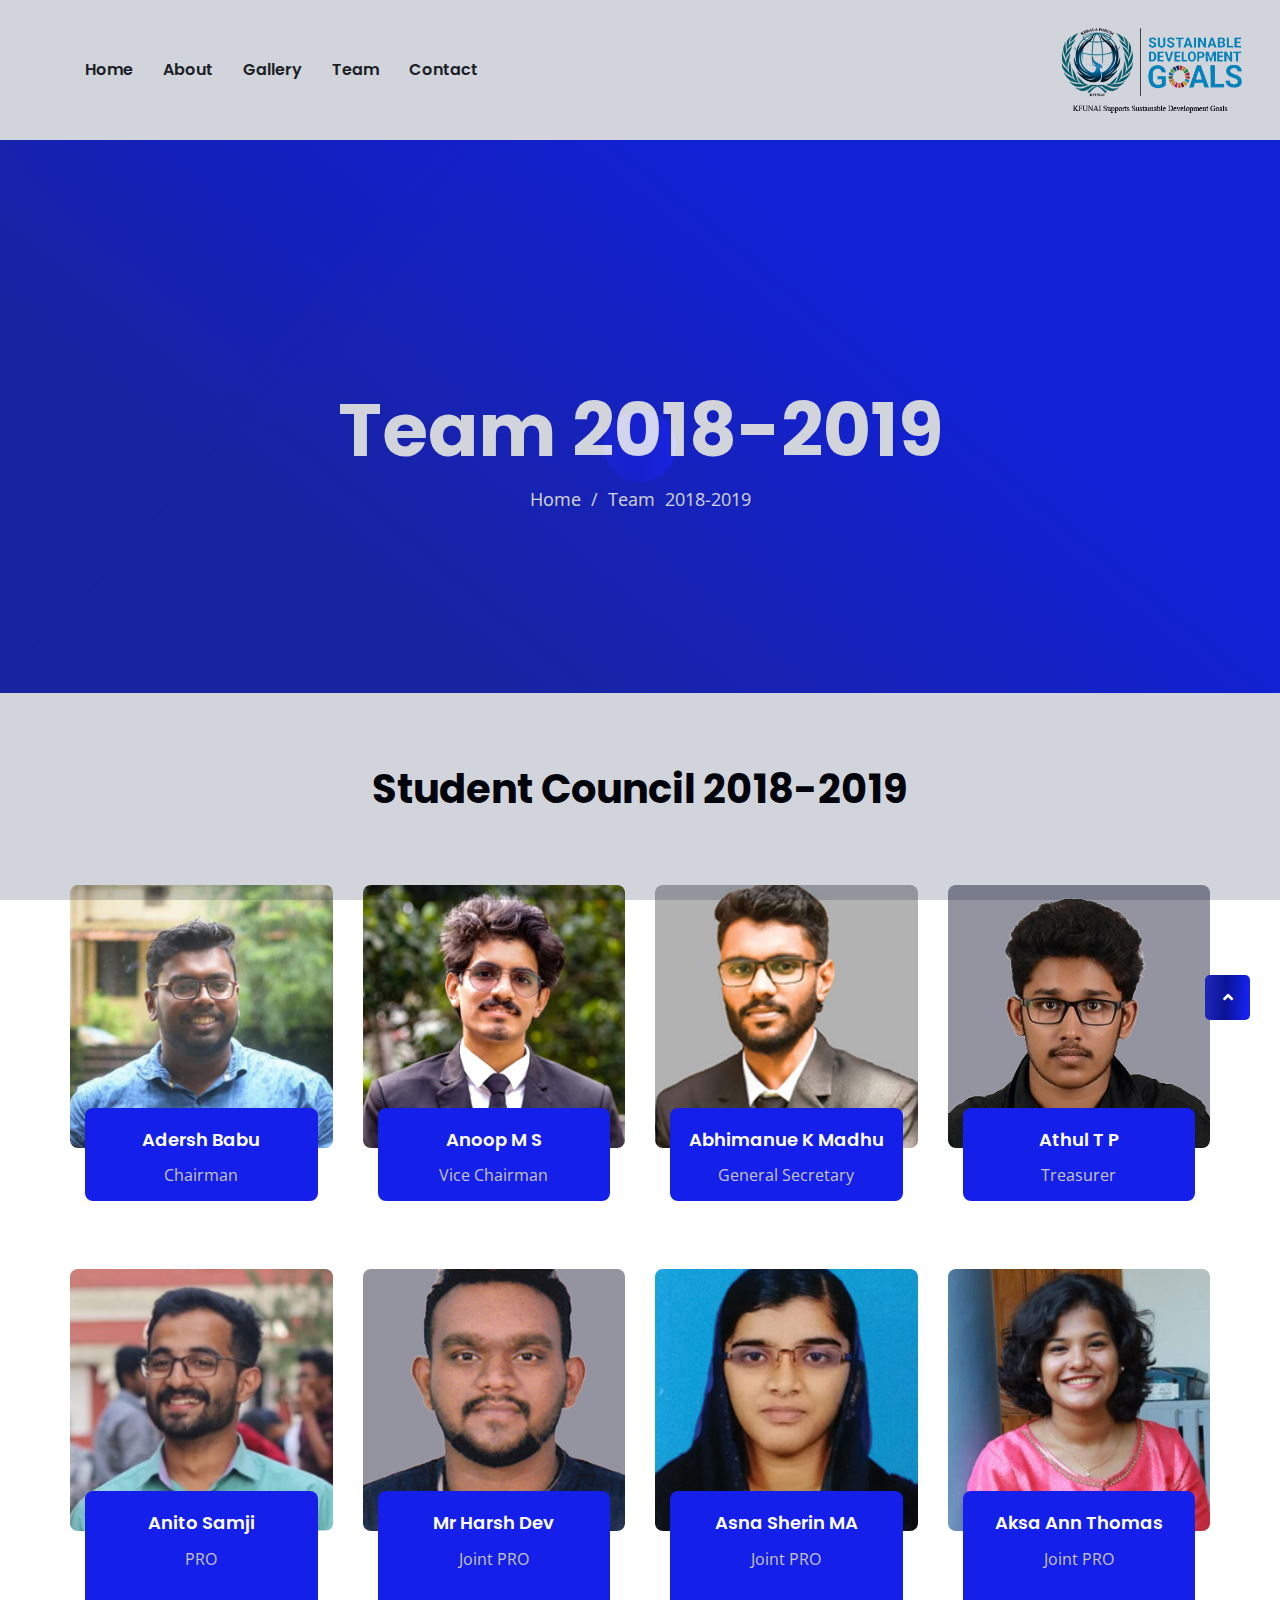
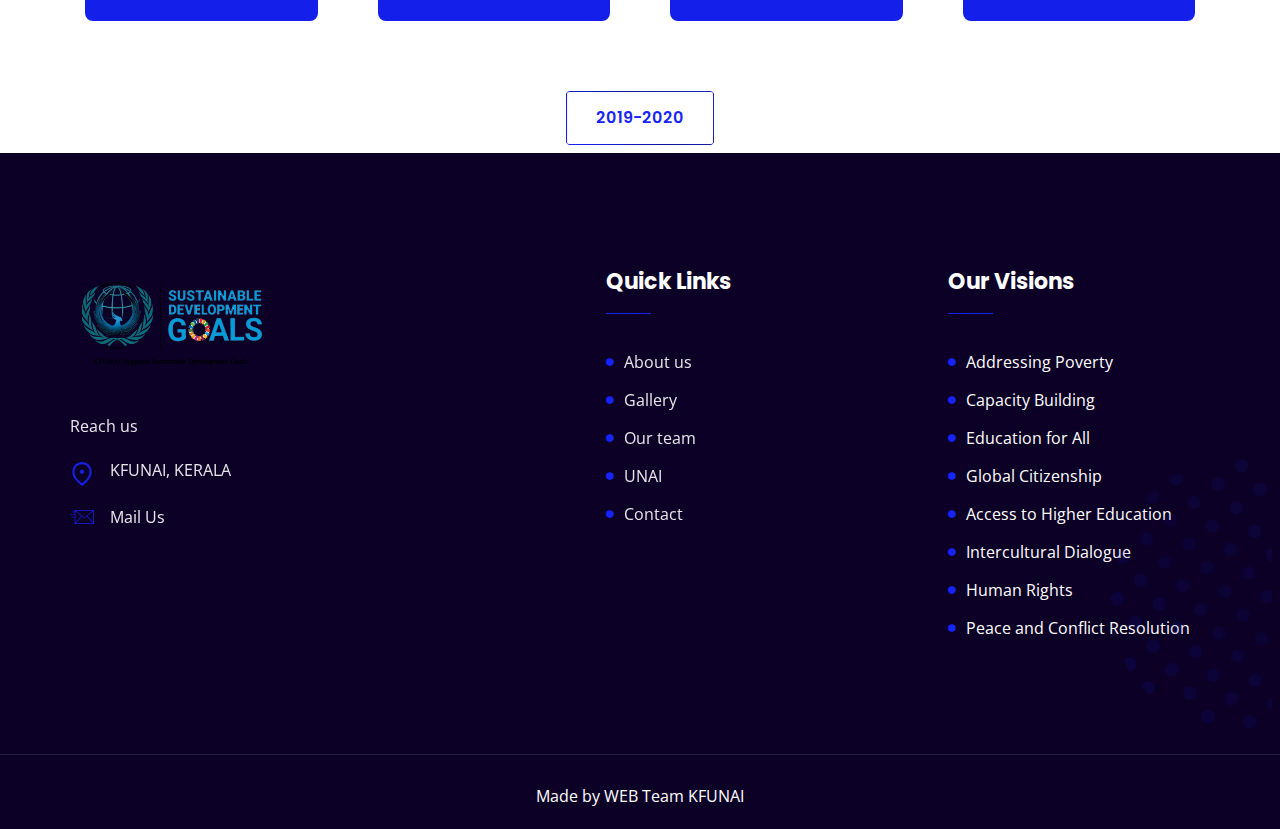
<file: team1.html>
<!DOCTYPE html>
<html lang="en">

<head>
    <meta charset="UTF-8">
    <meta name="viewport" content="width=device-width, initial-scale=1.0">
    <meta http-equiv="X-UA-Compatible" content="ie=edge">

    <link rel="stylesheet" href="assets/css/bootstrap.min.css">
    <link rel="stylesheet" href="assets/css/all.min.css">
    <link rel="stylesheet" href="assets/css/animate.css">
    <link rel="stylesheet" href="assets/css/flaticon.css">
    <link rel="stylesheet" href="assets/css/lightcase.css">
    <link rel="stylesheet" href="assets/css/odometer.css">
    <link rel="stylesheet" href="assets/css/swiper.min.css">
    <link rel="stylesheet" href="assets/css/nice-select.css">
     <link rel="stylesheet" href="assets/style.css">
    <link rel="stylesheet" href="assets/css/main.css">

    <link rel="shortcut icon" href="assets/images/favicon.png" type="image/x-icon">

    <title>TEAM 2018-2019</title>


</head>

<body>
    <!-- ==========Preloader========== -->
    <div class="preloader">
        <div class="preloader-inner">
            <div class="preloader-icon">
                <span></span>
                <span></span>
            </div>
        </div>
    </div>
    <!-- ==========Preloader========== -->
    <div class="overlay"></div>
    <a href="#0" class="scrollToTop">
        <i class="fas fa-angle-up"></i>
    </a>
    <!-- ===========Header-Section=========== -->
<header class="header-two">

        <div class="header-section style-two">
            <div class="container">
                <div class="header-area">
                    <div class="logo">
                        <a href="index.html"><img src="assets/images/logo/logo-2.png" height="100" width="200" alt="logo"></a>
                    </div>
                    <ul class="menu">
                        <li>
                            <a href="index.html">Home</a>
                        </li>
                        <li>
                            <a href="about.html">About</a>
                        </li>
                        <li>
                            <a href="gallery.html">Gallery</a>
                        </li>
                        <li>
                            <a href="team.html">Team</a>
                        </li>

                        <li>
                            <a href="contact.html">Contact</a>
                        </li>
                    </ul>
                    <div class="header-bar d-lg-none">
                        <span></span>
                        <span></span>
                        <span></span>
                    </div>

                </div>
            </div>
        </div>
        <div class="header-fix w-100"></div> <!--Do not Remove This-->
    </header>
    <!-- ===========Header-Section=========== -->

    <!-- ===========Banner-Section=========== -->
    <section class="page-header gradient-bg-two">
        <div class="banner-shape shape01"></div>
        <div class="banner-shape shape02"></div>
        <div class="banner-shape shape03"></div>
        <div class="container">
            <div class="page-header-content">
                <h2 class="title">Team 2018-2019</h2>
                <ul class="breadcrumb">
                    <li>
                        <a href="index.html">Home</a>
                    </li>
                    <li>
                        Team
                    </li>
                    <li>2018-2019</li>
                </ul>
            </div>
        </div>
    </section>
    <!-- ===========Banner-Section=========== -->




    <!-- ===========Team-Section=========== -->
   <section class="team-section">
     <div class="container">
         <div class="row">
             <div class="section-title">
                 <h1>Student Council 2018-2019</h1>
             </div>
         </div>
         <div class="row">
             <div class="team-items">
                  <div class="item">
                      <img src="assets/images/team/2018-2019/ADERESH.jpg" alt="team" />
                      <div class="inner">
                          <div class="info">
                               <h5>Adersh Babu</h5>
                               <p>Chairman</p>
                          </div><br>
                      </div>
                  </div>
                 <div class="item">
                      <img src="assets/images/team/2018-2019/ANOOP.jpg" alt="team" />
                      <div class="inner">
                          <div class="info">
                               <h5>Anoop M S</h5>
                               <p>Vice Chairman</p>
                          </div><br>
                      </div>
                  </div>
                  <div class="item">
                      <img src="assets/images/team/2018-2019/ABIMANUE.jpg" alt="team" />
                      <div class="inner">
                          <div class="info">
                               <h5>Abhimanue K Madhu</h5>
                               <p>General Secretary</p>
                          </div><br>
                      </div>
                  </div>
                  <div class="item">
                      <img src="assets/images/team/2018-2019/ATHUL TP.jpg" alt="team" />
                      <div class="inner">
                          <div class="info">
                               <h5>Athul T P</h5>
                               <p>Treasurer</p>
                          </div>
                      </div>
                  </div>
             </div>
         </div>
         <div class="row">
             <div class="team-items">
                  <div class="item">
                      <img src="assets/images/team/2018-2019/ANITO.jpg" alt="team" />
                      <div class="inner">
                          <div class="info">
                               <h5>Anito Samji</h5>
                               <p>PRO</p><br>
                          </div>
                      </div>
                  </div>
                  <div class="item">
                      <img src="assets/images/team/2018-2019/HARSH.jpg" alt="team" />
                      <div class="inner">
                          <div class="info">
                               <h5> Mr Harsh Dev</h5>
                               <p>Joint PRO</p><br>
                          </div>
                      </div>
                  </div>
                  <div class="item">
                      <img src="assets/images/team/2018-2019/ASNA.jpg" alt="team" />
                      <div class="inner">
                          <div class="info">
                               <h5>Asna Sherin MA</h5>
                               <p>Joint PRO</p><br>
                          </div>
                      </div>
                  </div>
                 <div class="item">
                      <img src="assets/images/team/2018-2019/AKSA.jpg" alt="team" />
                      <div class="inner">
                          <div class="info">
                               <h5>Aksa Ann Thomas</h5>
                               <p>Joint PRO</p><BR>
                          </div>
                      </div>
                  </div>
             </div>
         </div>
     </div>
  </section>
    <!-- ===========Team-Section=========== -->
  <center><a href="team1.html" class="custom-button transparent">2019-2020</a></center>
    <!-- ===========Footer-Section=========== -->
   <footer class="dark-bg bg_img" data-paroller-factor="0.5" data-paroller-type="background"
        data-paroller-direction="vertical" data-background="assets/images/shape/shape04.png">
        <div class="footer-top padding-top padding-bottom">
            <div class="container">
                <div class="row mb-50-none justify-content-between">
                    <div class="col-sm-6 col-lg-4">
                        <div class="footer-widget widget-about">
                            <div class="logo">
                                <a href="index.html">
                                    <img src="assets/images/logo/logo-2.png" alt="logo" height="100" width="200">
                                </a>
                            </div>
                            <div class="content">
                                <p>Reach us</p>
                                <ul class="addr">
                                    <li>
                                        <div class="icon">
                                            <i class="flaticon-pin"></i>
                                        </div>
                                        <ul>
                                            <li>KFUNAI, KERALA</li>
                                        </ul>
                                    </li>
                                    <li>
                                        <div class="icon mt-0">
                                            <i class="flaticon-mail"></i>
                                        </div>
                                        <ul>
                                            <li>
                                                <a href="prokfunai@gmail.com">Mail Us</a>
                                            </li>
                                        </ul>
                                    </li>
                                </ul>
                            </div>
                        </div>
                    </div>
                    <div class="col-sm-5 col-lg-2">
                        <div class="footer-widget widget-links">
                            <div class="widget-header">
                                <h6 class="title">Quick Links</h6>
                            </div>
                            <ul>
                                <li>
                                    <a href="about.html">about us</a>
                                </li>
                                <li>
                                    <a href="gallery.html">
                                        gallery
                                    </a>
                                </li>
                                <li>
                                    <a href="team.html">
                                        our team
                                    </a>
                                </li>
                                <li>
                                    <a href="https://academicimpact.un.org/">
                                        UNAI
                                    </a>
                                </li>

                                <li>
                                    <a href="contact">
                                        contact
                                    </a>
                                </li>
                            </ul>
                        </div>
                    </div>
                    <div class="col-sm-5 col-lg-3">
                        <div class="footer-widget widget-links">
                            <div class="widget-header">
                                <h6 class="title">Our Visions</h6>
                            </div>
                            <ul>
                                <li>

                                        Addressing Poverty

                                </li>
                                <li>

                                        Capacity Building

                                </li>
                                <li>

                                        Education for All

                                </li>
                                <li>

                                        Global Citizenship

                                </li>
                                <li>

                                      Access to Higher Education

                                </li>
                                <li>

                                        Intercultural Dialogue

                                </li>
                                <li>

                                        Human Rights

                                </li>
                                <li>

                                        Peace and Conflict Resolution

                                </li>
                            </ul>
                        </div>
                    </div>
                </div>
            </div>
        </div>
        <div class="footer-bottom text-center">
            <div class="container">
                <p class="m-0">Made by WEB Team  <a href="index.html">KFUNAI</a></p>
            </div>
        </div>
        <div class="right banner-shape shape04"></div>
    </footer>
    <!-- ===========Footer-Section=========== -->

    <script src="assets/js/jquery-3.3.1.min.js"></script>
    <script src="assets/js/modernizr-3.6.0.min.js"></script>
    <script src="assets/js/plugins.js"></script>
    <script src="assets/js/bootstrap.min.js"></script>
    <script src="assets/js/isotope.pkgd.min.js"></script>
    <script src="assets/js/lightcase.js"></script>
    <script src="assets/js/swiper.min.js"></script>
    <script src="assets/js/wow.min.js"></script>
    <script src="assets/js/odometer.min.js"></script>
    <script src="assets/js/viewport.jquery.js"></script>
    <script src="assets/js/nice-select.js"></script>
    <script src="assets/js/paroller.js"></script>
    <script src="assets/js/main.js"></script>
</body>



</html>
</file>
<file: assets/css/flaticon.css>
/*
  Flaticon icon font: Flaticon
  Creation date: 23/11/2019 07:05
  Font generated by <a href="https://www.flaticon.com">flaticon.com</a>. <p>Under <a href="http://creativecommons.org/licenses/by/3.0/">CC</a>: <a data-file="020-discuss-issue"href="http://www.freepik.com">Freepik</a>,
  <a data-file="010-laptop"href="https://www.flaticon.com/authors/vectors-market">Vectors Market</a>,
  <a data-file="007-diagram"href="https://www.flaticon.com/authors/pause08">Pause08</a>,
  <a data-file="022-unlink"href="https://www.flaticon.com/authors/smashicons">Smashicons</a>,
  <a data-file="017-mail"href="https://www.flaticon.com/authors/dinosoftlabs">DinosoftLabs</a>,
  <a data-file="014-calendar"href="https://www.flaticon.com/authors/prosymbols">Prosymbols</a>,
  <a data-file="019-telephone"href="https://www.flaticon.com/authors/cursor-creative">Cursor Creative</a>,
  <a data-file="021-pig"href="https://www.flaticon.com/authors/nikita-golubev">Nikita Golubev</a>,
  <a data-file="023-settings"href="https://www.flaticon.com/authors/catkuro">catkuro</a>,
  <a data-file="003-plus-symbol"href="https://www.flaticon.com/authors/lyolya">Lyolya</a></p>
  */

@font-face {
  font-family: "Flaticon";
  src: url("Flaticon.eot");
  src: url("Flaticond41d.eot?#iefix") format("embedded-opentype"),
      url("Flaticon.woff2") format("woff2"),
      url("Flaticon.woff") format("woff"),
      url("Flaticon.ttf") format("truetype"),
      url("Flaticon.svg#Flaticon") format("svg");
      font-weight: normal;
      font-style: normal;
}

@media screen and (-webkit-min-device-pixel-ratio:0) {
  @font-face {
    font-family: "Flaticon";
    src: url("Flaticon.svg#Flaticon") format("svg");
  }
}

[class^="flaticon-"]:before, [class*=" flaticon-"]:before,
[class^="flaticon-"]:after, [class*=" flaticon-"]:after {   
    font-family: Flaticon;
    font-style: normal;
}

.flaticon-magnifying-glass:before { content: "\f100"; }
.flaticon-play-button:before { content: "\f101"; }
.flaticon-plus-symbol:before { content: "\f102"; }
.flaticon-wave-hand:before { content: "\f103"; }
.flaticon-bar-chart:before { content: "\f104"; }
.flaticon-help:before { content: "\f105"; }
.flaticon-diagram:before { content: "\f106"; }
.flaticon-handshake:before { content: "\f107"; }
.flaticon-news:before { content: "\f108"; }
.flaticon-laptop:before { content: "\f109"; }
.flaticon-brain:before { content: "\f10a"; }
.flaticon-startup:before { content: "\f10b"; }
.flaticon-left-quote-sketch:before { content: "\f10c"; }
.flaticon-calendar:before { content: "\f10d"; }
.flaticon-chat:before { content: "\f10e"; }
.flaticon-pin:before { content: "\f10f"; }
.flaticon-mail:before { content: "\f110"; }
.flaticon-play-button-1:before { content: "\f111"; }
.flaticon-telephone:before { content: "\f112"; }
.flaticon-discuss-issue:before { content: "\f113"; }
.flaticon-pig:before { content: "\f114"; }
.flaticon-unlink:before { content: "\f115"; }
.flaticon-settings:before { content: "\f116"; }
</file>
<file: assets/css/odometer.css>
.odometer.odometer-auto-theme, .odometer.odometer-theme-default {
  display: inline-block;
  vertical-align: middle;
  position: relative;
}
.odometer.odometer-auto-theme .odometer-digit, .odometer.odometer-theme-default .odometer-digit {
  display: inline-block;
  vertical-align: middle;
  position: relative;
}
.odometer.odometer-auto-theme .odometer-digit .odometer-digit-spacer, .odometer.odometer-theme-default .odometer-digit .odometer-digit-spacer {
  display: inline-block;
  vertical-align: middle;
  visibility: hidden;
}
.odometer.odometer-auto-theme .odometer-digit .odometer-digit-inner, .odometer.odometer-theme-default .odometer-digit .odometer-digit-inner {
  text-align: left;
  display: block;
  position: absolute;
  top: 0;
  left: 0;
  right: 0;
  bottom: 0;
  overflow: hidden;
}
.odometer.odometer-auto-theme .odometer-digit .odometer-ribbon, .odometer.odometer-theme-default .odometer-digit .odometer-ribbon {
  display: block;
}
.odometer.odometer-auto-theme .odometer-digit .odometer-ribbon-inner, .odometer.odometer-theme-default .odometer-digit .odometer-ribbon-inner {
  display: block;
  -webkit-backface-visibility: hidden;
}
.odometer.odometer-auto-theme .odometer-digit .odometer-value, .odometer.odometer-theme-default .odometer-digit .odometer-value {
  display: block;
  -webkit-transform: translateZ(0);
}
.odometer.odometer-auto-theme .odometer-digit .odometer-value.odometer-last-value, .odometer.odometer-theme-default .odometer-digit .odometer-value.odometer-last-value {
  position: absolute;
}
.odometer.odometer-auto-theme.odometer-animating-up .odometer-ribbon-inner, .odometer.odometer-theme-default.odometer-animating-up .odometer-ribbon-inner {
  -webkit-transition: -webkit-transform 2s;
  -moz-transition: -moz-transform 2s;
  -ms-transition: -ms-transform 2s;
  -o-transition: -o-transform 2s;
  transition: transform 2s;
}
.odometer.odometer-auto-theme.odometer-animating-up.odometer-animating .odometer-ribbon-inner, .odometer.odometer-theme-default.odometer-animating-up.odometer-animating .odometer-ribbon-inner {
  -webkit-transform: translateY(-100%);
  -moz-transform: translateY(-100%);
  -ms-transform: translateY(-100%);
  -o-transform: translateY(-100%);
  transform: translateY(-100%);
}
.odometer.odometer-auto-theme.odometer-animating-down .odometer-ribbon-inner, .odometer.odometer-theme-default.odometer-animating-down .odometer-ribbon-inner {
  -webkit-transform: translateY(-100%);
  -moz-transform: translateY(-100%);
  -ms-transform: translateY(-100%);
  -o-transform: translateY(-100%);
  transform: translateY(-100%);
}
.odometer.odometer-auto-theme.odometer-animating-down.odometer-animating .odometer-ribbon-inner, .odometer.odometer-theme-default.odometer-animating-down.odometer-animating .odometer-ribbon-inner {
  -webkit-transition: -webkit-transform 2s;
  -moz-transition: -moz-transform 2s;
  -ms-transition: -ms-transform 2s;
  -o-transition: -o-transform 2s;
  transition: transform 2s;
  -webkit-transform: translateY(0);
  -moz-transform: translateY(0);
  -ms-transform: translateY(0);
  -o-transform: translateY(0);
  transform: translateY(0);
}

.odometer.odometer-auto-theme, .odometer.odometer-theme-default {
/*  font-family: "Helvetica Neue", sans-serif;*/
  /*line-height: 1.1em;*/
}
.odometer.odometer-auto-theme .odometer-value, .odometer.odometer-theme-default .odometer-value {
  text-align: center;
}
</file>
<file: assets/css/nice-select.css>
.nice-select {
    -webkit-tap-highlight-color: transparent;
    background-color: #fff;
    border-radius: 5px;
    border: solid 1px #e8e8e8;
    box-sizing: border-box;
    clear: both;
    cursor: pointer;
    display: block;
    float: left;
    font-family: inherit;
    font-size: 14px;
    font-weight: normal;
    height: 42px;
    line-height: 40px;
    outline: none;
    padding-left: 18px;
    padding-right: 30px;
    position: relative;
    text-align: left !important;
    -webkit-transition: all 0.2s ease-in-out;
    transition: all 0.2s ease-in-out;
    -webkit-user-select: none;
    -moz-user-select: none;
    -ms-user-select: none;
    user-select: none;
    white-space: nowrap;
    width: auto;
}

.nice-select:hover {
    border-color: #dbdbdb;
}

.nice-select:active,
.nice-select.open,
.nice-select:focus {
    border-color: #999;
}

.nice-select:after {
    border-bottom: 2px solid #999;
    border-right: 2px solid #999;
    content: '';
    display: block;
    height: 5px;
    margin-top: -4px;
    pointer-events: none;
    position: absolute;
    right: 12px;
    top: 50%;
    -webkit-transform-origin: 66% 66%;
    -ms-transform-origin: 66% 66%;
    transform-origin: 66% 66%;
    -webkit-transform: rotate(45deg);
    -ms-transform: rotate(45deg);
    transform: rotate(45deg);
    -webkit-transition: all 0.15s ease-in-out;
    transition: all 0.15s ease-in-out;
    width: 5px;
}

.nice-select.open:after {
    -webkit-transform: rotate(-135deg);
    -ms-transform: rotate(-135deg);
    transform: rotate(-135deg);
}

.nice-select.open .list {
    opacity: 1;
    pointer-events: auto;
    -webkit-transform: scale(1) translateY(0);
    -ms-transform: scale(1) translateY(0);
    transform: scale(1) translateY(0);
}

.nice-select.disabled {
    border-color: #ededed;
    color: #999;
    pointer-events: none;
}

.nice-select.disabled:after {
    border-color: #cccccc;
}

.nice-select.wide {
    width: 100%;
}

.nice-select.wide .list {
    left: 0 !important;
    right: 0 !important;
}

.nice-select.right {
    float: right;
}

.nice-select.right .list {
    left: auto;
    right: 0;
}

.nice-select.small {
    font-size: 12px;
    height: 36px;
    line-height: 34px;
}

.nice-select.small:after {
    height: 4px;
    width: 4px;
}

.nice-select.small .option {
    line-height: 34px;
    min-height: 34px;
}

.nice-select .list {
    background-color: #fff;
    border-radius: 5px;
    box-shadow: 0 0 0 1px rgba(68, 68, 68, 0.11);
    box-sizing: border-box;
    margin-top: 4px;
    opacity: 0;
    overflow: hidden;
    padding: 0;
    pointer-events: none;
    position: absolute;
    top: 100%;
    left: 0;
    -webkit-transform-origin: 50% 0;
    -ms-transform-origin: 50% 0;
    transform-origin: 50% 0;
    -webkit-transform: scale(0.75) translateY(-21px);
    -ms-transform: scale(0.75) translateY(-21px);
    transform: scale(0.75) translateY(-21px);
    -webkit-transition: all 0.2s cubic-bezier(0.5, 0, 0, 1.25), opacity 0.15s ease-out;
    transition: all 0.2s cubic-bezier(0.5, 0, 0, 1.25), opacity 0.15s ease-out;
    z-index: 9;
}

.nice-select .list:hover .option:not(:hover) {
    background-color: transparent !important;
}

.nice-select .option {
    cursor: pointer;
    font-weight: 400;
    line-height: 40px;
    list-style: none;
    min-height: 40px;
    outline: none;
    padding-left: 18px;
    padding-right: 29px;
    text-align: left;
    -webkit-transition: all 0.2s;
    transition: all 0.2s;
}

.nice-select .option:hover,
.nice-select .option.focus,
.nice-select .option.selected.focus {
    background-color: #f6f6f6;
}

.nice-select .option.selected {
    font-weight: bold;
}

.nice-select .option.disabled {
    background-color: transparent;
    color: #999;
    cursor: default;
}

.no-csspointerevents .nice-select .list {
    display: none;
}

.no-csspointerevents .nice-select.open .list {
    display: block;
}
</file>
<file: assets/css/main.css>
@import url("https://fonts.googleapis.com/css?family=Open+Sans:300,300i,400,400i|Poppins:400,400i,500,600,700,700i&amp;display=swap");
/*
Template Name: BixZen - Business Website HTML Template
Template URI: http: //idealbrothers.thesoftking.com/html/bixzen/
Author: idealbrothers
Author URI: https: //themeforest.net/user/idealbrothers
Description: BixZen - Business Website HTML Template. BixZen is a Pixel-Perfect Powerful,
Mordern Business Website HTML Template for all types of Business.
Version: 1.0.0
Text Domain: 
*/
/*
///// CSS Index \\
01. Reset CSS Start
---------------------------
02. General CSS
---------------------------
03. Service-Section CSS 
    ----Service-Two CSS
    ----Service-Details CSS
---------------------------
04. Team-Section CSS 
    ----Team-Section-Two CSS
    ----Team-Details CSS
---------------------------
05. Counter-Section CSS
---------------------------
06. Ticket-Section CSS
    ----Ticket-Section-Two CSS
    ----Ticket-Section-Three CSS
---------------------------
07. Client-Section CSS
    ----Client-Section-Slider
---------------------------
08. Consulting-Section CSS
---------------------------
09. Blog-Section CSS
    ----Sidebar CSS
---------------------------
10. Footer-Section CSS
---------------------------
11. About-Section CSS
---------------------------
12. Choose-Section CSS
---------------------------
13. Sponsor-Section CSS
---------------------------
14. Project-Section CSS
    ----Project-Details CSS
---------------------------
15. Video-Section CSS
---------------------------
16. Page-Header CSS
---------------------------
17. Privacy-Section CSS
---------------------------
18. Gallery-Section CSS
---------------------------
19. Faq-Section CSS
    ----Faq-Section-Two CSS
    ----Faq-Contact-Form CSS
---------------------------
20. Four-Not-Four-Section CSS
---------------------------
*/
/*! HTML5 Boilerplate v7.0.1 | MIT License | https://html5boilerplate.com/ */
/* main.css 1.0.0 | MIT License | https://github.com/h5bp/main.css#readme */
/*
 * What follows is the result of much research on cross-browser styling.
 * Credit left inline and big thanks to Nicolas Gallagher, Jonathan Neal,
 * Kroc Camen, and the H5BP dev community and team.
 */
/* ==========================================================================
   Base styles: opinionated defaults
   ========================================================================== */
html {
  color: #222;
  font-size: 1em;
  line-height: 1.4;
}

html *::first-letter {
  text-transform: uppercase;
}

/*
 * Remove text-shadow in selection highlight:
 * https://twitter.com/miketaylr/status/12228805301
 *
 * Vendor-prefixed and regular ::selection selectors cannot be combined:
 * https://stackoverflow.com/a/16982510/7133471
 *
 * Customize the background color to match your design.
 */
::selection {
  background: #b3d4fc;
  text-shadow: none;
}

/*
 * A better looking default horizontal rule
 */
hr {
  display: block;
  height: 1px;
  border: 0;
  border-top: 1px solid #ccc;
  margin: 1em 0;
  padding: 0;
}

/*
 * Remove the gap between audio, canvas, iframes,
 * images, videos and the bottom of their containers:
 * https://github.com/h5bp/html5-boilerplate/issues/440
 */
audio,
canvas,
iframe,
img,
svg,
video {
  vertical-align: middle;
}

/*
 * Remove default fieldset styles.
 */
fieldset {
  border: 0;
  margin: 0;
  padding: 0;
}

/*
 * Allow only vertical resizing of textareas.
 */
textarea {
  resize: vertical;
}

/* ==========================================================================
   Browser Upgrade Prompt
   ========================================================================== */
.browserupgrade {
  margin: 0.2em 0;
  background: #ccc;
  color: #000;
  padding: 0.2em 0;
}

/* ==========================================================================
   Author's custom styles
   ========================================================================== */
/* ==========================================================================
   Helper classes
   ========================================================================== */
/*
 * Hide visually and from screen readers
 */
.hidden {
  display: none !important;
}

/*
* Hide only visually, but have it available for screen readers:
* https://snook.ca/archives/html_and_css/hiding-content-for-accessibility
*
* 1. For long content, line feeds are not interpreted as spaces and small width
*    causes content to wrap 1 word per line:
*    https://medium.com/@jessebeach/beware-smushed-off-screen-accessible-text-5952a4c2cbfe
*/
.visuallyhidden {
  border: 0;
  clip: rect(0 0 0 0);
  height: 1px;
  margin: -1px;
  overflow: hidden;
  padding: 0;
  position: absolute;
  width: 1px;
  white-space: nowrap;
  /* 1 */
}

/*
* Extends the .visuallyhidden class to allow the element
* to be focusable when navigated to via the keyboard:
* https://www.drupal.org/node/897638
*/
.visuallyhidden.focusable:active,
.visuallyhidden.focusable:focus {
  clip: auto;
  height: auto;
  margin: 0;
  overflow: visible;
  position: static;
  width: auto;
  white-space: inherit;
}

/*
* Hide visually and from screen readers, but maintain layout
*/
.invisible {
  visibility: hidden;
}

/*
* Clearfix: contain floats
*
* For modern browsers
* 1. The space content is one way to avoid an Opera bug when the
*    `contenteditable` attribute is included anywhere else in the document.
*    Otherwise it causes space to appear at the top and bottom of elements
*    that receive the `clearfix` class.
* 2. The use of `table` rather than `block` is only necessary if using
*    `:before` to contain the top-margins of child elements.
*/
.clearfix:before,
.clearfix:after {
  content: " ";
  /* 1 */
  display: table;
  /* 2 */
}

.clearfix:after {
  clear: both;
}

/* ==========================================================================
   EXAMPLE Media Queries for Responsive Design.
   These examples override the primary ('mobile first') styles.
   Modify as content requires.
   ========================================================================== */
@media only screen and (min-width: 35em) {
  /* Style adjustments for viewports that meet the condition */
}

@media print,
  (-webkit-min-device-pixel-ratio: 1.25),
  (min-resolution: 1.25dppx),
  (min-resolution: 120dpi) {
  /* Style adjustments for high resolution devices */
}

/* ==========================================================================
   Print styles.
   Inlined to avoid the additional HTTP request:
   https://www.phpied.com/delay-loading-your-print-css/
   ========================================================================== */
@media print {
  *,
  *:before,
  *:after {
    background: transparent !important;
    color: #000 !important;
    /* Black prints faster */
    -webkit-box-shadow: none !important;
    box-shadow: none !important;
    text-shadow: none !important;
  }
  a,
  a:visited {
    text-decoration: underline;
  }
  a[href]:after {
    content: " (" attr(href) ")";
  }
  abbr[title]:after {
    content: " (" attr(title) ")";
  }
  /*
     * Don't show links that are fragment identifiers,
     * or use the `javascript:` pseudo protocol
     */
  a[href^="#"]:after,
  a[href^="javascript:"]:after {
    content: "";
  }

  pre {
    white-space: pre-wrap !important;
  }

  pre,
  blockquote {
    border: 1px solid #999;
    page-break-inside: avoid;
  }
  /*
     * Printing Tables:
     * http://css-discuss.incutio.com/wiki/Printing_Tables
     */
  thead {
    display: table-header-group;
  }

  tr,
  img {
    page-break-inside: avoid;
  }

  p,
  h2,
  h3 {
    orphans: 3;
    widows: 3;
  }

  h2,
  h3 {
    page-break-after: avoid;
  }
}

/*! normalize.css v8.0.1 | MIT License | github.com/necolas/normalize.css */
/* Document
   ========================================================================== */
/**
 * 1. Correct the line height in all browsers.
 * 2. Prevent adjustments of font size after orientation changes in iOS.
 */
html {
  line-height: 1.15;
  /* 1 */
  -webkit-text-size-adjust: 100%;
  /* 2 */
}

/* Sections
   ========================================================================== */
/**
 * Remove the margin in all browsers.
 */
body {
  margin: 0;
}

/**
 * Render the `main` element consistently in IE.
 */
main {
  display: block;
}

/**
 * Correct the font size and margin on `h1` elements within `section` and
 * `article` contexts in Chrome, Firefox, and Safari.
 */
h1 {
  font-size: 2em;
  margin: 0.67em 0;
}

/* Grouping content
   ========================================================================== */
/**
 * 1. Add the correct box sizing in Firefox.
 * 2. Show the overflow in Edge and IE.
 */
hr {
  box-sizing: content-box;
  /* 1 */
  height: 0;
  /* 1 */
  overflow: visible;
  /* 2 */
}

/**
 * 1. Correct the inheritance and scaling of font size in all browsers.
 * 2. Correct the odd `em` font sizing in all browsers.
 */
pre {
  font-family: monospace, monospace;
  /* 1 */
  font-size: 1em;
  /* 2 */
}

/* Text-level semantics
   ========================================================================== */
/**
 * Remove the gray background on active links in IE 10.
 */
a {
  background-color: transparent;
}

/**
 * 1. Remove the bottom border in Chrome 57-
 * 2. Add the correct text decoration in Chrome, Edge, IE, Opera, and Safari.
 */
abbr[title] {
  border-bottom: none;
  /* 1 */
  text-decoration: underline;
  /* 2 */
  text-decoration: underline dotted;
  /* 2 */
}

/**
 * Add the correct font weight in Chrome, Edge, and Safari.
 */
b,
strong {
  font-weight: bolder;
}

/**
 * 1. Correct the inheritance and scaling of font size in all browsers.
 * 2. Correct the odd `em` font sizing in all browsers.
 */
code,
kbd,
samp {
  font-family: monospace, monospace;
  /* 1 */
  font-size: 1em;
  /* 2 */
}

/**
 * Add the correct font size in all browsers.
 */
small {
  font-size: 80%;
}

/**
 * Prevent `sub` and `sup` elements from affecting the line height in
 * all browsers.
 */
sub,
sup {
  font-size: 75%;
  line-height: 0;
  position: relative;
  vertical-align: baseline;
}

sub {
  bottom: -0.25em;
}

sup {
  top: -0.5em;
}

/* Embedded content
   ========================================================================== */
/**
 * Remove the border on images inside links in IE 10.
 */
img {
  border-style: none;
}

/* Forms
   ========================================================================== */
/**
 * 1. Change the font styles in all browsers.
 * 2. Remove the margin in Firefox and Safari.
 */
button,
input,
optgroup,
select,
textarea {
  font-family: inherit;
  /* 1 */
  font-size: 100%;
  /* 1 */
  line-height: 1.15;
  /* 1 */
  margin: 0;
  /* 2 */
}

/**
 * Show the overflow in IE.
 * 1. Show the overflow in Edge.
 */
button,
input {
  /* 1 */
  overflow: visible;
}

/**
 * Remove the inheritance of text transform in Edge, Firefox, and IE.
 * 1. Remove the inheritance of text transform in Firefox.
 */
button,
select {
  /* 1 */
  text-transform: none;
}

/**
 * Correct the inability to style clickable types in iOS and Safari.
 */
button,
[type="button"],
[type="reset"],
[type="submit"] {
  -webkit-appearance: button;
}

/**
 * Remove the inner border and padding in Firefox.
 */
button::-moz-focus-inner,
[type="button"]::-moz-focus-inner,
[type="reset"]::-moz-focus-inner,
[type="submit"]::-moz-focus-inner {
  border-style: none;
  padding: 0;
}

/**
 * Restore the focus styles unset by the previous rule.
 */
button:-moz-focusring,
[type="button"]:-moz-focusring,
[type="reset"]:-moz-focusring,
[type="submit"]:-moz-focusring {
  outline: 1px dotted ButtonText;
}

/**
 * Correct the padding in Firefox.
 */
fieldset {
  padding: 0.35em 0.75em 0.625em;
}

/**
 * 1. Correct the text wrapping in Edge and IE.
 * 2. Correct the color inheritance from `fieldset` elements in IE.
 * 3. Remove the padding so developers are not caught out when they zero out
 *    `fieldset` elements in all browsers.
 */
legend {
  box-sizing: border-box;
  /* 1 */
  color: inherit;
  /* 2 */
  display: table;
  /* 1 */
  max-width: 100%;
  /* 1 */
  padding: 0;
  /* 3 */
  white-space: normal;
  /* 1 */
}

/**
 * Add the correct vertical alignment in Chrome, Firefox, and Opera.
 */
progress {
  vertical-align: baseline;
}

/**
 * Remove the default vertical scrollbar in IE 10+.
 */
textarea {
  overflow: auto;
}

/**
 * 1. Add the correct box sizing in IE 10.
 * 2. Remove the padding in IE 10.
 */
[type="checkbox"],
[type="radio"] {
  box-sizing: border-box;
  /* 1 */
  padding: 0;
  /* 2 */
}

/**
 * Correct the cursor style of increment and decrement buttons in Chrome.
 */
[type="number"]::-webkit-inner-spin-button,
[type="number"]::-webkit-outer-spin-button {
  height: auto;
}

/**
 * 1. Correct the odd appearance in Chrome and Safari.
 * 2. Correct the outline style in Safari.
 */
[type="search"] {
  -webkit-appearance: textfield;
  /* 1 */
  outline-offset: -2px;
  /* 2 */
}

/**
 * Remove the inner padding in Chrome and Safari on macOS.
 */
[type="search"]::-webkit-search-decoration {
  -webkit-appearance: none;
}

/**
 * 1. Correct the inability to style clickable types in iOS and Safari.
 * 2. Change font properties to `inherit` in Safari.
 */
::-webkit-file-upload-button {
  -webkit-appearance: button;
  /* 1 */
  font: inherit;
  /* 2 */
}

/* Interactive
   ========================================================================== */
/*
 * Add the correct display in Edge, IE 10+, and Firefox.
 */
details {
  display: block;
}

/*
 * Add the correct display in all browsers.
 */
summary {
  display: list-item;
}

/* Misc
   ========================================================================== */
/**
 * Add the correct display in IE 10+.
 */
template {
  display: none;
}

/**
 * Add the correct display in IE 10.
 */
[hidden] {
  display: none;
}

html {
  font-size: 16px;
  scroll-behavior: smooth;
}

body {
  padding: 0;
  margin: 0;
  font-size: 16px;
  color: #555555;
  line-height: 28px;
  overflow-x: hidden;
  font-family: "Open Sans", sans-serif;
}

h1,
h2,
h3,
h4,
h5,
h6 {
  font-weight: 700;
  margin: 0;
  line-height: 1.3;
  color: #232323;
  font-family: "Poppins", sans-serif;
}

h1 a,
h2 a,
h3 a,
h4 a,
h5 a,
h6 a {
  color: #232323;
}

h1 a:hover,
h2 a:hover,
h3 a:hover,
h4 a:hover,
h5 a:hover,
h6 a:hover {
  color: #1624fa;
}

h1 {
  font-size: 48px;
}

h2 {
  font-size: 30px;
  margin-top: -13px;
}

h3 {
  font-size: 28px;
  margin-top: -11px;
}

h4 {
  font-size: 24px;
  margin-top: -10px;
}

h5 {
  font-size: 20px;
  margin-top: -9px;
}

h6 {
  font-size: 18px;
  margin-top: -8px;
}

p {
  margin-top: -11px;
}

p:last-child {
  margin-bottom: -8px !important;
}

@media (min-width: 576px) {
  h1 {
    font-size: 74px;
  }

  h2 {
    font-size: 48px;
    margin-top: -20px;
  }

  h3 {
    font-size: 36px;
    margin-top: -15px;
  }

  h4 {
    font-size: 30px;
    margin-top: -13px;
  }

  h5 {
    font-size: 24px;
    margin-top: -10px;
  }

  h6 {
    font-size: 22px;
    margin-top: -9px;
  }
}

a {
  display: inline-block;
  -webkit-transition: all ease 0.3s;
  -moz-transition: all ease 0.3s;
  transition: all ease 0.3s;
}

a:hover {
  text-decoration: none;
  color: inherit;
}

ul {
  margin: 0;
  padding: 0;
}

ul li {
  list-style: none;
  padding: 5px 0;
}

select,
input,
textarea,
button {
  width: 100%;
  background-color: #ffffff;
  border: 1px solid #e5e5e5;
  outline: none;
}

textarea {
  height: 200px;
  resize: none;
  padding: 10px;
}

input,
button,
select {
  height: 50px;
  color: #555555;
}

label,
button,
select {
  cursor: pointer;
}

input {
  background: #f4f4f4;
  border: 1px solid transparent;
  -webkit-border-radius: 5px;
  -moz-border-radius: 5px;
  border-radius: 5px;
  padding-left: 10px;
}

input:focus {
  border: 1px solid -webkit-linear-gradient(177deg, #1624fa 0%, #0b1396 54%, #1d26b8
        96%);
}

input[type="submit"] {
  cursor: pointer;
  background-color: #33abf6;
  color: #ffffff;
  font-weight: 700;
  padding: 0;
}

.bg_img {
  background-size: cover;
  background-position: center center;
  background-repeat: no-repeat;
}

.team-item .team-single .team-icon,
.gallery-icon,
.contact-form-dynamic .form-group .check-items .item label,
.custom-button {
  position: relative;
}

.footer-widget .widget-header::after,
.banner-shape.shape04::after,
.privacy-sidebar > li ul li a::before,
.service-item::before,
.team-item .team-content,
.team-item .team-single .team-icon::before,
.team-item .team-single .team-icon::after,
.team-item-two .team-content,
.team-item-two .team-content::before,
.gradient-bg-two::after,
.gradient-bg::after,
.ticket-item-two .ticket-header::before,
.p-d-item .thumb-area ul li::before,
.privacy-content .item ul li::before,
.gallery-icon::before,
.gallery-icon::after,
.faq-item-two .faq-content ul li::before,
.contact-wrapper::before,
.contact-form-dynamic .form-group .check-items .item label::after,
.contact-info::after,
.post-item .post-content::before,
.post-item .post-content::after,
.post-item.post-details .post-content .thumb-area ul li::before,
.custom-button::after,
.custom-button::before {
  position: absolute;
  content: "";
}

.footer-widget.widget-about .content .addr > li,
.footer-widget.widget-links ul li,
.header-area,
.header-contact,
.header-contact li,
.widget.widget-tags ul,
.widget.widget-post ul li,
.service-d-item .h-area,
.presentation-item,
.service-faq-wrapper,
.team-item .team-single,
.team-sidebar .c-thumb .addr > li,
.team-sidebar-item .addr > li,
.counter-wrapper,
.faq-item .faq-title,
.about-wrapper,
.choose-wrapper,
.choose-item,
.sponsor-thumb,
.p-d-item .thumb-area,
.p-gallery,
.client-rev-item,
.filter,
.gallery-wrapper,
.gallery-item .gallery-view,
.faq-item-two,
.contact-form-dynamic .form-group .check-items .item,
.contact-info,
.item-info,
.four-0-four-section,
.post-item .post-content .meta-post,
.post-item.post-details .post-content .thumb-area,
.post-item.post-details .post-content .tag-options,
.blog-pagination,
.button-group {
  display: flex;
  flex-wrap: wrap;
}

.padding-top {
  padding-top: 80px;
}

.padding-bottom {
  padding-bottom: 80px;
}

@media (min-width: 992px) {
  .padding-top {
    padding-top: 120px;
  }

  .padding-bottom {
    padding-bottom: 120px;
  }
}

.preloader {
  position: fixed;
  top: 0;
  left: 0;
  z-index: 9999;
  width: 100%;
  height: 100%;
  background-color: #081636;
  overflow: hidden;
}

.preloader-inner {
  position: absolute;
  top: 50%;
  left: 50%;
  -webkit-transform: translate(-50%, -50%);
  transform: translate(-50%, -50%);
}

.preloader-icon {
  width: 72px;
  height: 72px;
  display: inline-block;
  padding: 0px;
}

.preloader-icon span {
  position: absolute;
  display: inline-block;
  width: 72px;
  height: 72px;
  border-radius: 100%;
  background: -webkit-linear-gradient(
    177deg,
    #1624fa 0%,
    #0b1396 54%,
    #1d26b8 96%
  );
  -webkit-animation: preloader-fx 1.6s linear infinite;
  animation: preloader-fx 1.6s linear infinite;
}

.preloader-icon span:last-child {
  animation-delay: -0.8s;
  -webkit-animation-delay: -0.8s;
}

@keyframes preloader-fx {
  0% {
    -webkit-transform: scale(0, 0);
    transform: scale(0, 0);
    opacity: 0.5;
  }

  100% {
    -webkit-transform: scale(1, 1);
    transform: scale(1, 1);
    opacity: 0;
  }
}

@-webkit-keyframes preloader-fx {
  0% {
    -webkit-transform: scale(0, 0);
    opacity: 0.5;
  }

  100% {
    -webkit-transform: scale(1, 1);
    opacity: 0;
  }
}

/*Section Header*/
.mb-30-none {
  margin-bottom: -30px !important;
}

.tab-item {
  display: none;
}

.tab-item:first-child {
  display: block;
}

.tab-menu li {
  cursor: pointer;
}

.bg-ash {
  background-color: #f5f8ff;
}

.bg-f8 {
  background-color: #f8f8f8;
}

*::-webkit-scrollbar-track {
  background-color: #000;
}

*::-webkit-scrollbar {
  width: 6px;
  background-color: #000;
}

*::-webkit-scrollbar-thumb {
  background: #ffffff;
}

.bg-theme-hover:hover,
.bg-theme {
  background: -webkit-linear-gradient(
    177deg,
    #1624fa 0%,
    #0b1396 54%,
    #1d26b8 96%
  );
}

.bg-theme-hover:hover .title,
.bg-theme-hover:hover p,
.bg-theme-hover:hover i,
.bg-theme .title,
.bg-theme p,
.bg-theme i {
  color: #ffffff !important;
}

.bg-theme-hover:hover .section-header.style-two .right-side::after,
.bg-theme-hover:hover .section-header .right-side::after,
.bg-theme .section-header.style-two .right-side::after,
.bg-theme .section-header .right-side::after {
  background: #ffffff;
}

.dark-bg {
  background-color: #0c0026;
}

.dark-bg * {
  color: #ffffff;
}

.mt-10 {
  margin-top: 10px;
}

.mt-20 {
  margin-top: 20px;
}

.mt-50 {
  margin-top: 50px;
}

.mb-10 {
  margin-bottom: 10px;
}

.mb-20 {
  margin-bottom: 20px;
}

.mb-50 {
  margin-bottom: 50px;
}

.pt-10 {
  padding-top: 10px;
}

.pt-20 {
  padding-top: 20px;
}

.pt-50 {
  padding-top: 50px;
}

.pb-10 {
  padding-bottom: 10px;
}

.pb-20 {
  padding-bottom: 20px;
}

.pb-50 {
  padding-bottom: 50px;
}

.c-thumb {
  overflow: hidden;
  height: 30vh;
  overflow: hidden;
  transition-delay: 0.5s;
}
.c-thumb:hover {
  height: 100%;
}

.c-thumb a {
  display: block;
}

.c-thumb img {
  width: 100%;
}

.light-color * {
  color: #ffffff;
}

.section-header {
  text-align: center;
  max-width: 725px;
  margin: 0 auto 42px;
}

.section-header .title {
  text-transform: capitalize;
  margin-bottom: 21px;
}

.section-header .right-side {
  position: relative;
  padding-top: 32px;
}

.section-header .right-side::after {
  width: 70px;
  height: 2px;
  position: absolute;
  content: "";
  background: -webkit-linear-gradient(
    177deg,
    #1624fa 0%,
    #0b1396 54%,
    #1d26b8 96%
  );
  top: 0;
  left: 50%;
  -webkit-transform: translateX(-50%);
  -ms-transform: translateX(-50%);
  transform: translateX(-50%);
}

.section-header p {
  margin-bottom: 27px;
}

@media (min-width: 576px) {
  .section-header p {
    margin-bottom: 32px;
  }
}

@media (min-width: 576px) {
  .section-header {
    margin-bottom: 52px;
  }

  .section-header .title {
    margin-bottom: 15px;
  }

  .section-header .right-side {
    padding-top: 52px;
  }
}

@media (min-width: 992px) {
  .section-header {
    margin-bottom: 62px;
  }
}

@media (min-width: 992px) {
  .section-header.style-two {
    display: flex;
    flex-wrap: wrap;
    text-align: left;
    max-width: 100%;
  }

  .section-header.style-two .left-side {
    width: 400px;
    padding-right: 20px;
  }

  .section-header.style-two .right-side {
    width: calc(100% - 400px);
    padding: 0;
    padding-left: 30px;
  }

  .section-header.style-two .right-side::after {
    top: 0;
    left: 0;
    width: 4px;
    height: 100%;
    -webkit-transform: translate(0);
    -ms-transform: translate(0);
    transform: translate(0);
    background: -webkit-linear-gradient(
      37deg,
      #1624fa 0%,
      #0b1396 54%,
      #1d26b8 96%
    );
  }

  .section-header.style-two .right-side p {
    max-width: 600px;
  }

  .section-header.style-two .title {
    margin-top: -13px;
    margin-bottom: -15px;
  }

  .section-header.style-two p {
    margin-top: -8px;
  }
}

.section-header.left-style {
  max-width: 560px;
  text-align: left;
  margin-left: 0;
}

.section-header.left-style .title {
  margin-top: -13px;
}

.section-header.left-style .right-side::after {
  left: 0;
  -webkit-transform: translate(0);
  -ms-transform: translate(0);
  transform: translate(0);
}

.section-header.mw-100 {
  max-width: 100%;
}

.section-header.mw-620 {
  max-width: 620px;
}

@media (min-width: 992px) {
  .mw-lg-100 {
    min-width: 100%;
  }
}

.overlay {
  position: fixed;
  top: 0;
  left: 0;
  bottom: 0;
  right: 0;
  background: rgba(0, 0, 0, 0.7);
  z-index: 99;
  display: none;
}

.overlay.active {
  display: block;
  animation-name: fadeIn;
  -webkit-animation-name: fadeIn;
  -moz-animation-name: fadeIn;
  animation-duration: 0.3s;
  -webkit-animation-duration: 0.3s;
  -moz-animation-duration: 0.3s;
}

.parallax-container {
  position: relative;
  overflow: hidden;
}

.parallax-container * {
  z-index: 9;
  position: relative;
}

.parallax-window {
  width: 100%;
  height: 100%;
  position: absolute !important;
  top: 0;
  left: 0;
}

.bg-theme-two {
  background: -webkit-linear-gradient(
    37deg,
    #1624fa 0%,
    #0b1396 54%,
    #1d26b8 96%
  );
}

.bg-theme-two * {
  color: #ffffff;
}

/*Footer-Section Starts Here*/
.footer-top {
  border-bottom: 1px solid #271c3e;
}

.footer-widget {
  margin-bottom: 50px;
}

.footer-widget .widget-header {
  position: relative;
}

.footer-widget .widget-header .title {
  margin-bottom: 27px;
  text-transform: capitalize;
  margin-top: 0;
}

@media (min-width: 576px) {
  .footer-widget .widget-header .title {
    margin-top: -5px;
  }
}

@media (min-width: 992px) {
  .footer-widget .widget-header .title {
    margin-bottom: 47px;
  }
}

.footer-widget .widget-header::after {
  width: 45px;
  height: 1px;
  background: #1624fa;
  bottom: -18px;
  left: 0;
}

.footer-widget.widget-about .logo {
  margin-bottom: 50px;
}

.footer-widget.widget-about .content {
  opacity: 0.9;
}

.footer-widget.widget-about .content p {
  margin-bottom: 11px;
}

.footer-widget.widget-about .content .addr {
  margin-bottom: -13px;
}

.footer-widget.widget-about .content .addr > li {
  margin-bottom: 5px;
}

.footer-widget.widget-about .content .addr > li .icon {
  width: 40px;
  font-size: 24px;
  margin-top: 4px;
}

.footer-widget.widget-about .content .addr > li .icon i {
  color: #1624fa;
}

.footer-widget.widget-about .content .addr > li ul {
  width: calc(100% - 40px);
}

.footer-widget.widget-about .content .addr > li ul li {
  padding: 0;
}

.footer-widget.widget-links ul {
  margin-bottom: -13px;
}

.footer-widget.widget-links ul li::before {
  content: "\f111";
  font-family: "Font Awesome 5 Free";
  font-weight: 600;
  color: #1624fa;
  left: 0;
  font-size: 8px;
  align-items: flex-start;
  width: 18px;
}

.footer-widget.widget-links ul li a {
  opacity: 0.9;
  width: calc(100% - 18px);
}

.footer-widget.widget-links ul li:hover a {
  opacity: 1;
  padding-left: 3px;
}

.footer-widget.widget-post ul {
  margin-bottom: -13px;
}

.footer-widget.widget-post ul li {
  margin-bottom: 5px;
}

.footer-widget.widget-post ul li .sub-title {
  margin-top: 4px;
  font-size: 16px;
  font-weight: 400;
  font-family: "Open Sans", sans-serif;
  margin-bottom: 10px;
}

.footer-widget.widget-post ul li .sub-title a {
  color: #ffffff;
  text-transform: none;
}

.footer-widget.widget-post ul li a {
  color: #1624fa;
  text-transform: uppercase;
}

@media (min-width: 992px) {
  .footer-widget.widget-post ul li {
    margin-bottom: 15px;
  }
}

.mb-50-none {
  margin-bottom: -50px;
}

.footer-bottom {
  padding: 27px 0;
}

footer {
  overflow: hidden;
  position: relative;
}

.footer-bottom * {
  position: relative;
  z-index: 9;
}

.header-section {
  position: fixed;
  left: 0;
  width: 100%;
  z-index: 99;
  top: 10px;
  -webkit-transition: all ease 0.3s;
  -moz-transition: all ease 0.3s;
  transition: all ease 0.3s;
}

@media (min-width: 992px) {
  .header-section {
    top: 20px;
  }
}

.header-section.style-two {
  position: relative;
  top: 0;
}

.header-section.style-two * {
  color: #232323;
}

@media (max-width: 991px) {
  .header-section.style-two .search-button a i {
    color: #ffffff;
  }
}

.header-section.style-two.active {
  background: #ffffff;
  box-shadow: 0 0 4px rgba(0, 0, 0, 0.24);
}

.header-section.style-two .header-area {
  padding: 20px 0;

  flex-direction: row-reverse;
}

.header-section.style-two .header-bar span {
  background: #232323;
}

.header-section.active {
  background: #1d26b8;
  animation-name: fadeIn;
  -webkit-animation-name: fadeIn;
  -moz-animation-name: fadeIn;
  animation-duration: 0.5s;
  -moz-animation-duration: 0.5s;
  -webkit-animation-duration: 0.5s;
  top: 0;
  position: fixed;
}

.header-section.active .header-button {
  background: #ffffff;
  color: #1d26b8;
}

.header-area {
  justify-content: space-between;
  display: flex;
  margin: 0 auto;
  max-width: 1600px;

  position: relative;
}

@media (max-width: 991px) {
  .header-area {
    padding: 25px 0;
  }
}

.menu li a {
  color: #ffffff;
  font-family: "Poppins", sans-serif;
}

@media (max-width: 991px) {
  .menu {
    position: absolute;
    top: 100%;
    left: 0;
    -webkit-transition: all ease 0.3s;
    -moz-transition: all ease 0.3s;
    transition: all ease 0.3s;
    -webkit-transform: scaleY(0);
    -ms-transform: scaleY(0);
    transform: scaleY(0);
    transform-origin: top;
    z-index: 99;
    width: 100%;
    max-height: calc(100vh - 100px);
    overflow-y: scroll;
    background: #ffffff;
    max-height: 90vh;
    overflow-y: scroll;
  }

  .menu.active {
    -webkit-transform: scaleY(1);
    -ms-transform: scaleY(1);
    transform: scaleY(1);
  }

  .menu li {
    border-bottom: 1px solid #1d26b8;
    padding: 0;
  }

  .menu li:last-child {
    border: none;
  }

  .menu li a {
    padding: 7px 15px;
    color: #232323;
    display: block;
    display: flex;
    justify-content: space-between;
    text-transform: capitalize;
  }

  .menu li a::after {
    color: #232323;
  }

  .menu li a.header-button {
    text-align: center;
    color: #ffffff !important;
  }

  .menu li a.header-button.custom-button {
    padding: 7px 15px !important;
    -webkit-border-radius: 0;
    -moz-border-radius: 0;
    border-radius: 0;
    justify-content: center;
  }

  .menu li a.header-button.custom-button::after,
  .menu li a.header-button.custom-button::before {
    opacity: 1;
    background: #1d26b8;
    -webkit-border-radius: 0;
    -moz-border-radius: 0;
    border-radius: 0;
  }

  .menu li.search-button a {
    color: #ffffff;
    justify-content: center;
    background: #1624fa !important;
  }

  .menu li .submenu {
    display: none;
    padding-left: 20px;
  }

  .menu li .submenu li:last-child {
    border: none;
  }

  .menu li .submenu li a {
    text-transform: capitalize;
    padding: 8px 15px;
  }

  .menu li:hover {
    border-color: #1d26b8;
  }

  .menu li:hover > a {
    background: #1d26b8;
    color: #ffffff;
  }

  .menu li:hover > a::after {
    color: #ffffff;
  }
}

@media (min-width: 992px) {
  .menu {
    display: flex;
    flex-wrap: wrap;
    justify-content: flex-end;
    align-items: center;
  }

  .menu li {
    padding: 5px;
    position: relative;
    z-index: 1;
  }

  .menu li a {
    padding: 10px 5px;
    font-weight: 600;
  }
}

@media (min-width: 992px) and (min-width: 1200px) {
  .menu li a {
    padding: 10px;
  }
}

@media (min-width: 992px) {
  .menu li a.header-button {
    margin-left: 5px;
  }
}

@media (min-width: 992px) and (min-width: 1200px) {
  .menu li a.header-button {
    margin-left: 10px;
  }
}

@media (min-width: 992px) {
  .menu li .submenu {
    position: absolute;
    top: 100%;
    left: 0;
    min-width: 220px;
    -webkit-transition: all ease 0.3s;
    -moz-transition: all ease 0.3s;
    transition: all ease 0.3s;
    opacity: 0;
    visibility: hidden;
    -webkit-transform: translateY(20px);
    -ms-transform: translateY(20px);
    transform: translateY(20px);
    box-shadow: 0 0 20px rgba(59, 29, 130, 0.2);
  }

  .menu li .submenu li {
    width: 100%;
    border-bottom: 1px solid #1d26b8;
    background: #ffffff;
    padding: 0;
  }

  .menu li .submenu li a {
    padding: 5px 10px 5px 15px;
    color: #232323;
    text-transform: capitalize;
    display: flex;
    justify-content: space-between;
  }

  .menu li .submenu li a.active {
    padding-left: 20px;
    background: #1d26b8;
    color: #ffffff;
  }

  .menu li .submenu li a.active::after {
    color: #ffffff;
  }

  .menu li .submenu li:hover > a {
    padding-left: 20px;
    background: #1d26b8;
    color: #ffffff;
  }

  .menu li .submenu li:hover > a::after {
    color: #ffffff;
  }

  .menu li .submenu li:last-child {
    border-bottom: none;
  }

  .menu li .submenu li .submenu {
    top: -1px;
    left: 100%;
  }

  .menu li:hover > .submenu {
    opacity: 1;
    visibility: visible;
    -webkit-transform: translateY(0);
    -ms-transform: translateY(0);
    transform: translateY(0);
  }

  .menu li:last-child {
    padding-right: 0;
  }
}

.menu-item-has-children > a {
  align-items: center;
}

.menu-item-has-children > a::after {
  content: "\f0d7";
  font-weight: 600;
  font-family: "Font Awesome 5 Free";
  margin-left: 5px;
}

@media (min-width: 992px) {
  .menu-item-has-children.open .submenu {
    display: block !important;
  }

  .menu-item-has-children .submenu {
    display: block !important;
  }
}

.header-bar {
  width: 30px;
  height: 25px;
  cursor: pointer;
  position: relative;
}

.header-bar span {
  display: inline-block;
  height: 3px;
  width: 100%;
  -webkit-transition: all ease 0.3s;
  -moz-transition: all ease 0.3s;
  transition: all ease 0.3s;
  background-color: #ffffff;
  position: absolute;
  left: 0;
}

.header-bar span:nth-child(2) {
  top: 52%;
  transform: translateY(-65%);
}

.header-bar span:first-child {
  top: 0;
}

.header-bar span:last-child {
  bottom: 0;
}

.header-bar.active span:first-child {
  -webkit-transform: rotate(45deg) translate(6px, 13px);
  -ms-transform: rotate(45deg) translate(6px, 13px);
  transform: rotate(45deg) translate(6px, 13px);
}

.header-bar.active span:nth-child(2) {
  opacity: 0;
}

.header-bar.active span:last-child {
  -webkit-transform: rotate(-45deg) translate(3px, -9px);
  -ms-transform: rotate(-45deg) translate(3px, -9px);
  transform: rotate(-45deg) translate(3px, -9px);
}

@media (max-width: 991px) {
  .header-button.custom-button.white::after {
    mask-image: none;
    opacity: 1;
    -webkit-mask-image: none;
    background: -webkit-linear-gradient(
      37deg,
      #1624fa 0%,
      #0b1396 54%,
      #1d26b8 96%
    );
  }
}

.search-form {
  background: transparent;
  position: absolute;
  top: 100%;
  left: 0;
  display: none;
  width: 100%;
  box-shadow: 0 0 15px rgba(0, 0, 0, 0.24);
}

.search-form .form-group {
  position: relative;
  background: #ffffff;
  padding-right: 60px;
}

@media (max-width: 991px) {
  .search-form .form-group {
    z-index: 999;
  }
}

.search-form .form-group button {
  position: absolute;
  top: 0;
  right: 0;
  height: 60px;
  text-align: center;
  line-height: 60px;
  border: 1px solid #e5e5e5;
  border-left: 0;
  font-weight: 700;
  outline: none;
  color: #232323;
  font-family: "Poppins", sans-serif;
  width: 60px;
}

.search-form input {
  background: #ffffff;
  height: 60px;
  color: #232323;
  font-family: "Poppins", sans-serif;
  -webkit-border-radius: 0;
  -moz-border-radius: 0;
  border-radius: 0;
  border: 1px solid #e5e5e5;
  text-align: center;
}

.search-form input::placeholder {
  color: #232323;
}

.search-form.active {
  display: block;
  animation-name: fadeInDown;
  -webkit-animation-name: fadeInDown;
  -moz-animation-name: fadeInDown;
  animation-duration: 0.4s;
  -webkit-animation-duration: 0.4s;
  -moz-animation-duration: 0.4s;
}

@media (max-width: 991px) {
  .search-form {
    top: 0;
  }
}

.social-icon a {
  padding: 5px;
  margin: 3px;
}

.header-top {
  padding: 13px 0;
  background-image: -moz-linear-gradient(
    8deg,
    #1624fa 0%,
    #0b1396 35%,
    #1d26b8 70%
  );
  background-image: -webkit-linear-gradient(
    8deg,
    #1624fa 0%,
    #0b1396 35%,
    #1d26b8 70%
  );
  background-image: -ms-linear-gradient(
    8deg,
    #1624fa 0%,
    #0b1396 35%,
    #1d26b8 70%
  );
}

@media (max-width: 767px) {
  .header-top {
    display: none;
  }
}

.header-contact {
  margin-right: -20px;
}

.header-contact li {
  padding: 0;
  margin-right: 20px;
  align-items: center;
}

.header-contact li i {
  font-size: 22px;
  margin-right: 8px;
}

@media (max-width: 991px) {
  .header-contact li span {
    font-size: 14px;
  }
}

.header-two .header-fix.active {
  height: 72px;
}

@media (min-width: 992px) {
  .header-two .header-fix.active {
    height: 99px;
  }
}

@media (min-width: 992px) {
  .logo {
    width: 160px;
  }

  .menu {
  }
}

@media (min-width: 992px) and (max-width: 1199px) {
  .menu li a {
    font-size: 14px;
  }
}

.banner-content {
  position: relative;
  z-index: 9;
  text-align: center;
}

.banner-content * {
  position: relative;
  z-index: 9;
}

.banner-content .banner-cate {
  font-size: 18px;
  font-weight: 500;
  font-family: "Poppins", sans-serif;
  text-transform: uppercase;
  margin-bottom: 5px;
  display: block;
  margin-top: -7px;
}

.banner-content .title {
  font-size: 42px;
  text-transform: capitalize;
  margin-bottom: 19px;
  margin-top: -25vh;
}

.banner-content p {
  margin-bottom: 21px;
  font-family: "Poppins", sans-serif;
}

.banner-content .banner-button {
  margin: -5px;
  display: flex;
  flex-wrap: wrap;
  justify-content: center;
}

.banner-content .banner-button a {
  margin: 5px;
}

@media (min-width: 576px) {
  .banner-content {
    text-align: left;
  }

  .banner-content .banner-cate {
    font-size: 20px;
    margin-bottom: 8px;
  }

  .banner-content .title {
    font-size: 48px;
    margin-bottom: 22px;
  }

  .banner-content p {
    font-size: 18px;
    margin-bottom: 27px;
  }

  .banner-content .banner-button {
    margin: -15px;
    justify-content: flex-start;
  }

  .banner-content .banner-button a {
    margin: 15px;
  }
}

@media (min-width: 768px) {
  .banner-content {
    max-width: 640px;
  }

  .banner-content .banner-cate {
    font-size: 26px;
  }

  .banner-content .title {
    font-size: 74px;
    margin-bottom: 24px;
  }

  .banner-content p {
    max-width: 550px;
    margin-bottom: 37px;
  }
}

@media (min-width: 992px) {
  .banner-content .banner-cate {
    margin-bottom: 13px;
  }

  .banner-content .title {
    margin-bottom: 29px;
  }

  .banner-content p {
    margin-bottom: 42px;
  }
}

@media screen and (max-width: 399px) {
  .banner-content .title {
    font-size: 32px;
    margin-bottom: 22px;
  }

  .banner-content .banner-cate {
    margin-bottom: 10px;
  }
}

.banner-section {
  position: relative;
  padding: 0 0 0;
}

@media (min-width: 576px) {
  .banner-section {
    padding: 207px 0 140px;
  }
}

@media (min-width: 768px) {
  .banner-section {
    padding: 240px 0 170px;
  }
}

@media (min-width: 992px) {
  .banner-section {
    padding: 290px 0 200px;
  }
}

@media (min-width: 992px) {
  .banner-section {
    padding: 335px 0 245px;
  }
}

.banner-section.style-two {
  position: relative;
  padding: 100px 0;
}

.banner-section.style-two::before {
  position: absolute;
  content: "";
  top: 0;
  bottom: 0;
  right: 0;
  left: 0;
  background: rgba(255, 255, 255, 0.6);
}

.banner-section.style-two p,
.banner-section.style-two .banner-cate,
.banner-section.style-two .custom-button.transparent {
  color: #232323;
}

.banner-section.style-two .custom-button.transparent:hover {
  color: #ffffff;
}

@media (min-width: 576px) {
  .banner-section.style-two {
    padding: 140px 0;
  }
}

@media (min-width: 768px) {
  .banner-section.style-two {
    padding: 170px 0;
  }
}

@media (min-width: 992px) {
  .banner-section.style-two {
    padding: 200px 0;
  }
}

@media (min-width: 992px) {
  .banner-section.style-two {
    padding: 245px 0;
  }
}

.banner-shape {
  position: absolute !important;
  -webkit-mask-size: contain;
  mask-size: contain;
  -webkit-mask-position: top left;
  mask-position: top left;
  -webkit-mask-repeat: no-repeat;
  mask-repeat: no-repeat;
  top: 0;
  left: 0;
}

.banner-shape.shape01 {
  width: 40%;
  max-width: 648px;
  height: 100%;
  max-height: 348px;
  -webkit-mask-image: url(img/banner-shape01.png);
  mask-image: url(img/banner-shape01.png);
  background: linear-gradient(-130deg, #1624fa 30%, #1d26b8 75%);
  background: -webkit-linear-gradient(-130deg, #1624fa 30%, #1d26b8 75%);
  background: -moz-linear-gradient(-130deg, #1624fa 30%, #1d26b8 75%);
}

.banner-shape.shape02 {
  width: 45%;
  max-width: 451px;
  height: 100%;
  max-height: 517px;
  -webkit-mask-image: url(img/banner-shape02.png);
  mask-image: url(img/banner-shape02.png);
  background-color: #1d26b8;
  opacity: 0.8;
  box-shadow: 0px 6px 72.9px 8.1px rgba(0, 0, 0, 0.56);
}

.banner-shape.shape03 {
  width: 100%;
  max-width: 772px;
  height: 100%;
  max-height: 857px;
  opacity: 0.8;
  -webkit-mask-image: url(img/banner-shape03.png);
  mask-image: url(img/banner-shape03.png);
  background-color: #1d26b8;
  box-shadow: 0px 6px 72.9px 8.1px rgba(0, 0, 0, 0.56);
}

.banner-shape.shape04 {
  width: 40%;
  height: 40%;
  max-width: 170px;
  max-height: 275px;
  bottom: 100px;
  top: auto;
}

.banner-shape.shape04::after {
  top: 0;
  left: 0;
  width: 100%;
  height: 100%;
  -webkit-mask-image: url(../images/banner/banner-round-shape.png);
  mask-image: url(../images/banner/banner-round-shape.png);
  background: -webkit-linear-gradient(
    37deg,
    #1624fa 0%,
    #0b1396 54%,
    #1d26b8 96%
  );
  -webkit-mask-size: contain;
  mask-size: contain;
  -webkit-mask-position: top left;
  mask-position: top left;
  -webkit-mask-repeat: no-repeat;
  mask-repeat: no-repeat;
  animation: 15s shake linear infinite;
  -webkit-animation: 15s shake linear infinite;
  -moz-animation: 15s shake linear infinite;
}

.banner-shape.shape04.right {
  left: auto;
  right: 0;
}

.banner-shape.shape04.right::after {
  -webkit-mask-image: url(../images/banner/banner-round-shape02.png);
  mask-image: url(../images/banner/banner-round-shape02.png);
}

.banner-section.gradient-bg-two::after {
  opacity: 0.85;
}

/*Sidebar CSS Starts Here*/
.widget {
  margin-bottom: 30px;
}

@media (min-width: 992px) {
  .widget {
    margin-bottom: 60px;
  }

  .widget .title {
    margin-bottom: 4px;
  }
}

@media (min-width: 992px) and (min-width: 1200px) {
  .widget {
    margin-left: 20px;
  }
}

.widget.widget-search .search--form {
  position: relative;
}

.widget.widget-search .search--form input {
  -webkit-border-radius: 0;
  -moz-border-radius: 0;
  border-radius: 0;
  background: transparent;
  height: 60px;
  border: 1px solid #e5e5e5;
  padding-left: 20px;
}

.widget.widget-search .search--form button {
  height: 60px;
  width: 60px;
  right: 0;
  top: 0;
  position: absolute;
  border: none;
  border: 1px solid #e5e5e5;
  border-left: none;
  outline: none;
}

.widget.widget-archive ul,
.widget.widget-category ul {
  margin-bottom: -28px;
}

.widget.widget-archive ul li,
.widget.widget-category ul li {
  padding: 0;
  border-bottom: 1px solid #e5e5e5;
}

.widget.widget-archive ul li a,
.widget.widget-category ul li a {
  padding: 11px 0;
  display: flex;
  color: #555555;
  text-transform: capitalize;
}

.widget.widget-archive ul li a::before,
.widget.widget-category ul li a::before {
  content: "\f105";
  font-family: "Font Awesome 5 Free";
  font-weight: 600;
  margin-right: 5px;
  color: #1624fa;
}

.widget.widget-archive ul li a:hover,
.widget.widget-category ul li a:hover {
  color: #1624fa;
  padding-left: 5px;
}

.widget.widget-archive ul li:last-child,
.widget.widget-category ul li:last-child {
  border: none;
  margin-bottom: -18px;
}

.widget.widget-archive ul li a::before {
  display: none;
}

.widget.widget-tags ul {
  margin: -5px;
  margin-top: 20px;
}

.widget.widget-tags ul li {
  padding: 5px;
}

.widget.widget-tags ul li a {
  padding: 8px 20px;
  border: 1px solid #e5e5e5;
  color: #555555;
}

.widget.widget-tags ul li a:hover {
  color: #ffffff;
  background: -webkit-linear-gradient(
    177deg,
    #1624fa 0%,
    #0b1396 54%,
    #1d26b8 96%
  );
  border-color: #ffffff;
}

.widget.widget-banner {
  padding: 65px 15px 60px;
  text-align: center;
  background: -webkit-linear-gradient(
    177deg,
    #1624fa 0%,
    #0b1396 54%,
    #1d26b8 96%
  );
}

.widget.widget-banner .sub-title {
  text-transform: capitalize;
  color: #ffffff;
}

@media (min-width: 576px) {
  .widget.widget-banner .sub-title {
    font-size: 28px;
    margin-bottom: 5px;
  }
}

.widget.widget-banner a {
  font-size: 20px;
  color: #ffffff;
}

@media (min-width: 576px) {
  .widget.widget-banner a {
    font-size: 30px;
    line-height: 1.4;
  }
}

.widget.widget-post ul {
  margin-top: 24px;
}

.widget.widget-post ul li {
  justify-content: space-between;
  padding: 0;
  margin-bottom: 30px;
}

.widget.widget-post ul li .c-thumb {
  width: 96px;
}

.widget.widget-post ul li .content {
  width: calc(100% - 110px);
}

.widget.widget-post ul li .content .sub-title {
  margin-top: 0;
  font-size: 18px;
  margin-bottom: 4px;
}

.widget.widget-post ul li .content .meta {
  text-transform: uppercase;
  font-size: 14px;
}

.widget.widget-post ul li .content .meta a {
  color: #555555;
}

.widget.widget-post ul li .content .meta a:hover {
  color: #1624fa;
}

.widget.widget-post ul li:last-child {
  margin-bottom: 0;
}

.widget.widget-personal-info ul li {
  padding: 20px 0;
  border-bottom: 1px solid #e5e5e5;
}

.widget.widget-personal-info ul li:last-child {
  border: none;
  padding-bottom: 0;
}

.widget.widget-personal-info ul li h6 {
  font-weight: 600;
  font-size: 18px;
  text-transform: capitalize;
}

.widget.widget-personal-info ul li span {
  display: block;
  margin-bottom: -7px;
  font-size: 14px;
  color: #777777;
}

.widget .title {
  text-transform: capitalize;
}

.widget .title.two {
  margin-bottom: 20px;
}

@media (min-width: 576px) {
  .widget .title.two {
    font-size: 24px;
  }
}

.hudai {
  overflow: hidden;
}

.client-slider-rat {
  margin: -15px;
  margin-top: -5px;
}

.client-slider-rat .slide-item {
  padding: 15px;
}

.client-slider-rat .c-thumb {
  margin-bottom: 40px;
}

.client-slider-rat p {
  margin-bottom: 22px;
}

@media (max-width: 575px) {
  .client-slider-rat .c-thumb {
    margin-bottom: 30px;
  }

  .client-slider-rat p {
    margin-bottom: 12px;
  }
}

.ratings {
  margin-bottom: 10px;
}

.ratings a,
.ratings i {
  color: #fdb02a;
}

.author-rat a {
  font-size: 18px;
}

.author-rat span {
  display: block;
}

.b-sidebar {
  position: sticky;
  top: 120px;
}

@media (max-width: 991px) {
  .b-sidebar {
    margin-top: 70px;
  }

  .banner-content .title {
    margin-top: -5vh;
  }
}

.project-article {
  margin-bottom: 60px;
}

@media (min-width: 576px) {
  .project-article {
    margin-bottom: 70px;
  }
}

/*Privacy-Section Starts Here*/
.privacy-sidebar {
  overflow-y: auto;
  margin-bottom: -7px;
  direction: rtl;
  position: sticky;
  top: 150px;
  margin-bottom: 40px;
}

.privacy-sidebar * {
  direction: ltr;
}

.privacy-sidebar::-webkit-scrollbar-track {
  background-color: #f4f4f4;
}

.privacy-sidebar::-webkit-scrollbar {
  width: 6px;
  background-color: #f4f4f4;
}

.privacy-sidebar::-webkit-scrollbar-thumb {
  background: #1624fa;
}

.privacy-sidebar > li > a {
  text-transform: capitalize;
  font-size: 18px;
  font-weight: 700;
  font-family: "Poppins", sans-serif;
  color: #232323;
}

.privacy-sidebar > li > a::before {
  color: #232323;
  font-size: 18px;
  font-weight: 500;
  margin-right: 5px;
}

.privacy-sidebar > li > a.active ul {
  display: block;
}

.privacy-sidebar > li ul {
  padding-left: 15px;
  display: none;
}

.privacy-sidebar > li ul li a {
  font-size: 16px;
  color: #232323;
  position: relative;
}

.privacy-sidebar > li ul li a::before {
  width: 7px;
  height: 7px;
  background: #1624fa;
  -webkit-border-radius: 50%;
  -moz-border-radius: 50%;
  border-radius: 50%;
  left: -12px;
  top: 10px;
}

.privacy-sidebar > li.post-content a {
  color: #232323;
}

.privacy-sidebar > li.open > a {
  color: #232323;
}

.privacy-sidebar > li:first-child {
  padding-top: 0;
}

.privacy-sidebar > li:last-child {
  padding-bottom: 0;
}

.privacy-sidebar li:first-child > ul {
  display: block;
}

@media (min-width: 768px) {
  .privacy-sidebar {
    padding-left: 20px;
    max-height: 400px;
    margin-bottom: 0;
  }

  .privacy-sidebar::-webkit-scrollbar-track {
    box-shadow: inset 0 0 3px rgba(35, 35, 35, 0.5);
    background-color: #f5f5f5;
  }

  .privacy-sidebar::-webkit-scrollbar {
    width: 3px;
    background-color: -webkit-linear-gradient(
      177deg,
      #1624fa 0%,
      #0b1396 54%,
      #1d26b8 96%
    );
  }

  .privacy-sidebar::-webkit-scrollbar-thumb {
    background-color: -webkit-linear-gradient(
      177deg,
      #1624fa 0%,
      #0b1396 54%,
      #1d26b8 96%
    );
  }
}

/*Service-Section Starts Here*/
.service-item {
  padding: 60px 30px;
  text-align: center;
  background: #ffffff;
  margin-bottom: 30px;
  position: relative;
}

.service-item .service-thumb {
  width: 55px;
  margin: 0 auto 30px;
}

.service-item .service-thumb img {
  width: 100%;
}

.service-item .service-thumb i {
  font-size: 50px;
  line-height: 1;
  background: -webkit-linear-gradient(
    177deg,
    #1624fa 0%,
    #0b1396 54%,
    #1d26b8 96%
  );
  -webkit-background-clip: text;
  -webkit-text-fill-color: transparent;
}

.service-item .service-content .title {
  margin-bottom: 23px;
}

.service-item .service-content .title a {
  -webkit-transition: all ease 0s;
  -moz-transition: all ease 0s;
  transition: all ease 0s;
}

.service-item::before {
  top: 0;
  left: 0;
  width: 100%;
  height: 100%;
  background: -webkit-linear-gradient(
    177deg,
    #1624fa 0%,
    #0b1396 54%,
    #1d26b8 96%
  );
  display: none;
}

.service-item p,
.service-item .title,
.service-item i {
  position: relative;
  z-index: 1;
  -webkit-transition: all ease 0s;
  -moz-transition: all ease 0s;
  transition: all ease 0s;
}

@media screen and (min-width: 400px) {
  .service-item .title {
    font-size: 22px;
    margin-top: -9px;
  }
}

@media screen and (max-width: 400px) {
  .service-item {
    padding: 40px 30px;
  }

  .service-item .service-thumb {
    margin-bottom: 23px;
  }

  .service-item .service-content .title {
    margin-bottom: 19px;
  }
}

.service-item:hover p,
.service-item:hover .title a {
  color: #ffffff;
  z-index: 1;
}

.service-item:hover p {
  opacity: 0.9;
}

.service-item:hover::before {
  display: block;
  animation-name: fadeIn;
  -webkit-animation-name: fadeIn;
  -moz-animation-name: fadeIn;
  animation-duration: 1s;
  -webkit-animation-duration: 1s;
  -moz-animation-duration: 1s;
}

.service-item:hover .service-thumb i {
  background: #ffffff;
  -webkit-background-clip: text;
  -webkit-text-fill-color: transparent;
}
.service-content {
  height: 50vh;
  overflow-y: scroll;
}
.service-item:hover .service-content {
  animation-name: fadeInUp;
  -webkit-animation-name: fadeInUp;
  -moz-animation-name: fadeInUp;
  animation-duration: 0.4s;
  -webkit-animation-duration: 0.4s;
  -moz-animation-duration: 0.4s;
}

/*Service-Two Starts Here*/
.service-item-two {
  box-shadow: 0px 0px 24px 0px rgba(0, 0, 0, 0.06);
  margin-bottom: 30px;
}

.service-item-two .service-content {
  padding: 30px 15px;
  background: #ffffff;
  text-align: center;
}

.service-item-two .service-content .subtitle {
  text-transform: capitalize;
  margin-bottom: 20px;
}

@media screen and (min-width: 380px) {
  .service-item-two .service-content {
    padding: 40px 30px;
  }

  .service-item-two .service-content .subtitle {
    margin-bottom: 23px;
  }
}
.service-item-two .c-thumb img {
}
.service-item-two:hover .c-thumb img {
}

.service-item-two:hover .service-content {
}

/*Service-Details Starts Here*/
.service-d-content .c-thumb {
  margin-bottom: 35px;
}

@media (min-width: 576px) {
  .service-d-content .c-thumb {
    margin-bottom: 25px;
  }
}

.service-d-item {
  margin-bottom: 50px;
}

.service-d-item .h-area {
  align-items: flex-end;
  margin-bottom: 27px;
}

.service-d-item .h-area .title {
  text-transform: capitalize;
  width: 100%;
  margin-bottom: 10px;
  font-size: 26px;
}

@media (min-width: 576px) {
  .service-d-item .h-area .title {
    margin-top: -18px;
    margin-bottom: 0;
    font-size: 40px;
  }
}

@media (min-width: 576px) {
  .service-d-item .h-area {
    margin-bottom: 28px;
  }

  .service-d-item .h-area .title {
    width: calc(100% - 200px);
  }

  .service-d-item .h-area .s-button {
    width: 200px;
    justify-content: flex-end;
    display: flex;
  }
}

@media (min-width: 576px) {
  .service-d-item {
    margin-bottom: 70px;
  }
}

.service-d-item p {
  margin-bottom: 22px;
}

.service-d-item:last-child {
  margin-bottom: 0;
}

.mb-20-none {
  margin-bottom: -20px;
}

.s-o-item {
  padding: 30px 20px;
  background: #f8f8f8;
  margin-bottom: 20px;
  font-size: 18px;
  font-weight: 600;
}

.s-o-item .info {
  color: #232323;
  display: block;
  position: relative;
  padding-left: 30px;
}

.s-o-item .info::before {
  position: absolute;
  top: 0;
  left: 0;
  content: "\f00c";
  font-family: "Font Awesome 5 Free";
  font-weight: 600;
  color: #1624fa;
  margin-right: 5px;
}

.s-o-item .info.no::before {
  content: "\f00d";
}

@media (min-width: 1200px) {
  .s-o-item {
    font-size: 24px;
    padding: 50px 20px;
  }

  .s-o-item .info {
    margin-top: -3px;
  }
}

.presentation-item {
  margin-bottom: 30px;
  background: #f8f8f8;
  padding: 40px 30px;
  align-items: flex-start;
  border: 1px solid #f0f0f0;
}

.presentation-item .icon {
  width: 60px;
  font-size: 50px;
  background: -webkit-linear-gradient(
    177deg,
    #1624fa 0%,
    #0b1396 54%,
    #1d26b8 96%
  );
  -webkit-background-clip: text;
  -webkit-text-fill-color: transparent;
  margin-top: -5px;
}

.presentation-item .icon i {
  line-height: 1;
}

.presentation-item .content {
  width: calc(100% - 60px);
  margin-top: -5px;
  padding-left: 20px;
}

.presentation-item .content .sub-title {
  font-size: 22px;
  margin-top: 0;
  margin-bottom: 23px;
}

@media screen and (max-width: 380px) {
  .presentation-item .content {
    width: 100%;
    padding: 0;
    margin-top: 10px;
  }
}

@media (min-width: 992px) and (max-width: 1199px) {
  .presentation-item .content {
    width: 100%;
    padding: 0;
    margin-top: 10px;
  }
}

.service-faq-wrapper {
  margin: 0 -15px -30px;
  counter-reset: service-faq-counter;
}

.service-faq-wrapper .service-faq {
  margin-bottom: 30px;
  padding: 0 15px;
}

@media (min-width: 992px) {
  .service-faq-wrapper .service-faq {
    width: calc(100% / 2);
  }
}

.service-faq-wrapper .service-faq .service-faq-inner {
  padding-left: 90px;
  position: relative;
}

.service-faq-wrapper .service-faq .service-faq-inner::before {
  position: absolute;
  content: "0" counter(service-faq-counter) "";
  counter-increment: service-faq-counter;
  width: 65px;
  height: 65px;
  text-align: center;
  background: -webkit-linear-gradient(
    177deg,
    #1624fa 0%,
    #0b1396 54%,
    #1d26b8 96%
  );
  top: 0;
  left: 0;
  font-size: 24px;
  font-weight: 700;
  color: #ffffff;
  line-height: 60px;
  font-family: "Poppins", sans-serif;
}

.service-faq-wrapper .service-faq .service-faq-inner .sub-title {
  margin-bottom: 22px;
  font-size: 22px;
  margin-top: 0;
}

.service-faq-wrapper
  .service-faq:nth-of-type(n + 10)
  .service-faq-inner::before {
  content: counter(service-faq-counter);
}

@media screen and (max-width: 399px) {
  .service-faq-wrapper .service-faq .service-faq-inner {
    padding-left: 0;
    padding-top: 65px;
  }

  .service-faq-wrapper .service-faq .service-faq-inner::before {
    width: 40px;
    height: 40px;
    top: 0;
    left: 0;
    font-size: 20px;
    line-height: 40px;
  }
}

@media (min-width: 576px) {
  .service-faq-wrapper {
    margin-bottom: -40px;
  }

  .service-faq-wrapper .service-faq {
    margin-bottom: 40px;
  }
}

/*Team-Section Starts Here*/
.team-item {
  margin: 0 auto 30px;
  position: relative;
  overflow: hidden;
}

@media (max-width: 575px) {
  .team-item {
    max-width: 350px;
  }
}

.team-item .team-content {
  width: 100%;
  background: -webkit-linear-gradient(
    177deg,
    #1624fa 0%,
    #0b1396 54%,
    #1d26b8 96%
  );
  padding: 40px 20px;
  text-align: center;
  left: 0;
  bottom: 0;
  -webkit-transition: all ease 0.3s;
  -moz-transition: all ease 0.3s;
  transition: all ease 0.3s;
}

.team-item .team-content * {
  color: #ffffff;
}

.team-item .team-content .title {
  font-weight: 600;
  margin-bottom: 12px;
}

.team-item .team-content p {
  text-transform: uppercase;
}

.team-item .team-single {
  position: absolute;
  top: 0;
  left: 0;
  width: 100%;
  height: 100%;
  justify-content: center;
  align-items: center;
  background-image: -moz-linear-gradient(
    37deg,
    #1624fa 0%,
    #0b1396 54%,
    #1d26b8 96%
  );
  background-image: -webkit-linear-gradient(
    37deg,
    #1624fa 0%,
    #0b1396 54%,
    #1d26b8 96%
  );
  background-image: -ms-linear-gradient(
    37deg,
    #1624fa 0%,
    #0b1396 54%,
    #1d26b8 96%
  );
  opacity: 0;
  visibility: hidden;
  -webkit-transition: all ease 0.3s;
  -moz-transition: all ease 0.3s;
  transition: all ease 0.3s;
}

.team-item .team-single .team-icon {
  width: 125px;
  height: 125px;
}

.team-item .team-single .team-icon::before,
.team-item .team-single .team-icon::after {
  top: 50%;
  left: 50%;
  background: #ffffff;
  width: 100%;
  height: 4px;
  -webkit-transform: translate(-50%, -50%);
  -ms-transform: translate(-50%, -50%);
  transform: translate(-50%, -50%);
}

.team-item .team-single .team-icon::after {
  height: 100%;
  width: 4px;
}

.team-item .team-single a {
  font-size: 70px;
  line-height: 1;
  text-align: center;
  color: #ffffff;
}

.team-item:hover .team-content {
  opacity: 0;
  -webkit-transform: translateY(100%);
  -ms-transform: translateY(100%);
  transform: translateY(100%);
}

.team-item:hover .team-single {
  opacity: 0.875;
  visibility: visible;
}

/*Team-Section-Two Starts Here*/
.team-item-two {
  position: relative;
  max-width: 360px;
  margin: 0 auto 30px;
}

.team-item-two .team-content {
  bottom: 30px;
  left: 30px;
  width: calc(100% - 60px);
  text-align: center;
  padding: 40px 15px;
}

.team-item-two .team-content span {
  opacity: 0.9;
  text-transform: uppercase;
  display: block;
  margin-bottom: -8px;
}

.team-item-two .team-content * {
  color: #ffffff;
  z-index: 1;
  position: relative;
}

.team-item-two .team-content ul {
  margin-bottom: -11px;
  display: none;
  flex-wrap: wrap;
  justify-content: center;
  margin: -3px;
}

.team-item-two .team-content ul li {
  padding: 3px;
}

.team-item-two .team-content ul li a {
  padding: 4px;
}

.team-item-two .team-content::before {
  background: -webkit-linear-gradient(
    37deg,
    #1624fa 0%,
    #0b1396 54%,
    #1d26b8 96%
  );
  width: 100%;
  height: 100%;
  top: 0;
  left: 0;
  opacity: 0.3;
}

.team-item-two .team-content .subtitle {
  text-transform: capitalize;
  font-weight: 600;
}

.team-item-two:hover .team-content {
  display: flex;
  flex-direction: column;
  align-items: center;
  justify-content: center;
  animation-name: zoomIn;
  -webkit-animation-name: zoomIn;
  -moz-animation-name: zoomIn;
  animation-duration: 0.5s;
  -webkit-animation-duration: 0.5s;
  -moz-animation-duration: 0.5s;
  height: calc(100% - 60px);
}

.team-item-two:hover .team-content .subtitle {
  margin-top: 4px;
}

.team-item-two:hover .team-content ul {
  display: flex;
}

.team-item-two:hover .team-content span {
  margin-bottom: 7px;
}

/*Team-Details Starts Here*/
.team-sidebar .c-thumb,
.team-sidebar-item {
  margin-bottom: 40px;
}

@media (min-width: 768px) {
  .team-sidebar .c-thumb,
  .team-sidebar-item {
    margin-bottom: 60px;
  }
}

.team-sidebar .c-thumb:last-child,
.team-sidebar-item:last-child {
  margin-bottom: 0;
}

.team-sidebar .c-thumb .title,
.team-sidebar-item .title {
  font-size: 22px;
  text-transform: capitalize;
}

@media (min-width: 768px) {
  .team-sidebar .c-thumb .title,
  .team-sidebar-item .title {
    margin-bottom: 10px;
  }
}

.team-sidebar .c-thumb .addr,
.team-sidebar-item .addr {
  margin-bottom: -13px;
}

.team-sidebar .c-thumb .addr > li,
.team-sidebar-item .addr > li {
  margin-bottom: 5px;
}

.team-sidebar .c-thumb .addr > li .icon,
.team-sidebar-item .addr > li .icon {
  width: 30px;
  font-size: 24px;
  margin-top: 4px;
}

.team-sidebar .c-thumb .addr > li .icon i,
.team-sidebar-item .addr > li .icon i {
  color: #1624fa;
  font-weight: 700;
  font-size: 20px;
}

.team-sidebar .c-thumb .addr > li ul,
.team-sidebar-item .addr > li ul {
  width: calc(100% - 40px);
}

.team-sidebar .c-thumb .addr > li ul li,
.team-sidebar-item .addr > li ul li {
  padding: 0;
}

.team-sidebar .c-thumb .addr > li ul li a,
.team-sidebar-item .addr > li ul li a {
  color: #555555;
}

.team-sidebar .c-thumb iframe,
.team-sidebar-item iframe {
  margin-top: 15px;
  width: 100%;
  height: 290px;
}

.team-sidebar {
  margin-bottom: 50px;
  position: sticky;
  top: 72px;
}

@media (min-width: 768px) {
  .team-sidebar {
    margin-bottom: 0;
  }
}

@media (min-width: 992px) {
  .team-sidebar {
    top: 99px;
  }
}

.team-d-item {
  margin-bottom: 40px;
}

@media (min-width: 992px) {
  .team-d-item {
    margin-bottom: 60px;
  }
}

.team-d-item:last-child {
  margin-bottom: 0;
}

@media (min-width: 576px) {
  .team-d-item .title {
    margin-top: -8px;
  }
}

.team-d-item .info {
  display: block;
  margin-bottom: -8px;
  text-transform: uppercase;
}

.team-d-item .sub-title {
  margin-bottom: 40px;
  position: relative;
}

.team-d-item .sub-title::after {
  position: absolute;
  content: "";
  background: -webkit-linear-gradient(
    177deg,
    #1624fa 0%,
    #0b1396 54%,
    #1d26b8 96%
  );
  height: 2px;
  width: 50px;
  bottom: -15px;
  left: 0;
}

@media (min-width: 992px) {
  .team-d-item .sub-title {
    margin-bottom: 55px;
  }
}

.team-d-item .s-item {
  margin-bottom: 30px;
}

@media (min-width: 992px) {
  .team-d-item .s-item {
    margin-bottom: 40px;
  }
}

.team-d-item .s-item:last-child {
  margin-bottom: 0;
}

.team-d-item .s-item .s-title {
  font-size: 18px;
  margin: 0;
  margin-bottom: 18px;
}

/*Gradient-Bg-Zig-Zag Starts Here*/
@media (max-width: 767px) {
  .row > *:nth-of-type(2n + 2) .team-content::before {
    background: -webkit-linear-gradient(
      37deg,
      #1624fa 0%,
      #0b1396 54%,
      #1d26b8 96%
    );
  }
}

@media (min-width: 768px) and (max-width: 991px) {
  .row > *:nth-of-type(4n + 2) .team-content::before {
    background: -webkit-linear-gradient(
      37deg,
      #1624fa 0%,
      #0b1396 54%,
      #1d26b8 96%
    );
  }

  .row > *:nth-of-type(4n + 3) .team-content::before {
    background: -webkit-linear-gradient(
      37deg,
      #1624fa 0%,
      #0b1396 54%,
      #1d26b8 96%
    );
  }
}

@media (min-width: 992px) {
  .row > *:nth-of-type(3n + 3) .team-content::before {
    background: -webkit-linear-gradient(
      37deg,
      #1624fa 0%,
      #0b1396 54%,
      #1d26b8 96%
    );
  }

  .row > *:nth-of-type(3n + 2) .team-content::before {
    background-image: -webkit-linear-gradient(
      0deg,
      #1624fa -50%,
      #1d26b8 50%,
      #1624fa 150%
    );
  }
}

/*Gradient-Bg-Zig-Zag Ends Here*/
.gradient-bg-two,
.gradient-bg {
  position: relative;
}

.gradient-bg-two::after,
.gradient-bg::after {
  background: -moz-linear-gradient(37deg, #1624fa 0%, #0b1396 54%, #1d26b8 96%);
  background: -webkit-linear-gradient(
    37deg,
    #1624fa 0%,
    #0b1396 54%,
    #1d26b8 96%
  );
  background: -ms-linear-gradient(37deg, #1624fa 0%, #0b1396 54%, #1d26b8 96%);
  opacity: 0.81;
  top: 0;
  left: 0;
  right: 0;
  bottom: 0;
}

.gradient-bg-two *,
.gradient-bg * {
  position: relative;
  z-index: 1;
  color: #ffffff;
}

/*It is for gradient bg overlay*/
.gradient-bg-two::after {
  opacity: 0.9;
  background: linear-gradient(-130deg, #1624fa 30%, #1d26b8 75%);
  background: -webkit-linear-gradient(-130deg, #1624fa 30%, #1d26b8 75%);
  background: -moz-linear-gradient(-130deg, #1624fa 30%, #1d26b8 75%);
}

/*Counter-Section Starts Here*/
.counter-wrapper {
  justify-content: space-between;
  margin-bottom: -40px;
}

.counter-item {
  width: 100%;
  text-align: center;
  margin-bottom: 40px;
}

@media (min-width: 576px) {
  .counter-item {
    width: 50%;
  }
}

@media (min-width: 992px) {
  .counter-item {
    width: 23%;
  }
}

@media (min-width: 576px) {
  .counter-item p {
    font-size: 18px;
    margin-bottom: -7px;
  }
}

.counter-item .odometer {
  margin-bottom: 10px;
  font-size: 36px;
  margin-top: -10px;
}

@media (min-width: 768px) {
  .counter-item .odometer {
    font-size: 48px;
    margin-bottom: 5px;
    margin-top: -13px;
  }
}

@media (min-width: 992px) {
  .counter-item .odometer {
    font-size: 74px;
    margin-top: -23px;
    margin-bottom: 0;
  }
}

/*Faq-Section Starts Here*/
@media (min-width: 992px) {
  .left-style-faq {
    max-width: 590px;
    margin-left: auto;
  }
}

.faq-wrapper {
  margin-bottom: -10px;
}

.faq-item {
  padding-bottom: 10px;
  -webkit-transition: all ease 0.3s;
  -moz-transition: all ease 0.3s;
  transition: all ease 0.3s;
}

.faq-item .faq-title {
  align-items: center;
  background: -webkit-linear-gradient(
    177deg,
    #1624fa 0%,
    #0b1396 54%,
    #1d26b8 96%
  );
  padding: 10px 15px;
  cursor: pointer;
}

@media (min-width: 576px) {
  .faq-item .faq-title {
    padding: 18px 30px;
  }
}

.faq-item .faq-title .title {
  margin: 0;
  color: #ffffff;
  width: calc(100% - 16px);
  font-weight: 600;
  font-size: 16px;
}

@media (min-width: 576px) {
  .faq-item .faq-title .title {
    font-weight: 700;
    font-size: 18px;
  }
}

.faq-item .faq-title .right-icon {
  color: #ffffff;
  width: 16px;
  height: 16px;
  text-align: center;
  line-height: 16px;
  -webkit-transition: all ease 0.3s;
  -moz-transition: all ease 0.3s;
  transition: all ease 0.3s;
}

.faq-item .faq-title .right-icon i {
  line-height: 1;
}

.faq-item .faq-content {
  padding: 30px;
  display: none;
}

@media (max-width: 575px) {
  .faq-item .faq-content {
    padding: 30px 15px;
  }
}

.faq-item.active .faq-content {
  display: block;
}

.faq-item.open {
  padding-bottom: 0;
}

.faq-item.open .faq-title .right-icon {
  -webkit-transform: rotate(90deg);
  -ms-transform: rotate(90deg);
  transform: rotate(90deg);
}

.faq-item:last-child .faq-content {
  padding-bottom: 10px;
}

.right-overview,
.left-overview {
  width: 100%;
}

@media (min-width: 992px) {
  .right-overview,
  .left-overview {
    width: 50%;
  }
}

@media (min-width: 992px) {
  .left-overview {
    padding: 0 15px;
  }

  .right-overview {
    padding-left: 15px;
  }
}

@media screen and (min-width: 1366px) {
  .right-overview {
    width: 47%;
    padding-left: 63px;
  }

  .left-overview {
    width: 53%;
    padding-right: 37px;
  }
}

/*Ticket-Section Starts Here*/
.ticket-item-three,
.ticket-item-two,
.ticket-item {
  background: #ffffff;
  margin-bottom: 30px;
}

.ticket-item-three .ticket-header,
.ticket-item-two .ticket-header,
.ticket-item .ticket-header {
  background: -webkit-linear-gradient(
    177deg,
    #1624fa 0%,
    #0b1396 54%,
    #1d26b8 96%
  );
  text-align: center;
  padding: 30px 15px;
}

@media (min-width: 576px) {
  .ticket-item-three .ticket-header,
  .ticket-item-two .ticket-header,
  .ticket-item .ticket-header {
    padding: 36px 15px;
  }
}

.ticket-item-three .ticket-header .title,
.ticket-item-two .ticket-header .title,
.ticket-item .ticket-header .title {
  color: #ffffff;
  margin: 0;
}

.ticket-item-three .ticket-header .title span,
.ticket-item-two .ticket-header .title span,
.ticket-item .ticket-header .title span {
  font-family: "Open Sans", sans-serif;
  font-weight: 400;
  font-size: 16px;
  text-transform: capitalize;
}

@media (min-width: 576px) {
  .ticket-item-three .ticket-header .title span,
  .ticket-item-two .ticket-header .title span,
  .ticket-item .ticket-header .title span {
    font-size: 22px;
  }
}

.ticket-item-three .ticket-header .title span::before,
.ticket-item-two .ticket-header .title span::before,
.ticket-item .ticket-header .title span::before {
  content: "/";
  display: inline-block;
  margin-right: 5px;
}

.ticket-item-three .ticket-body,
.ticket-item-two .ticket-body,
.ticket-item .ticket-body {
  padding: 28px 35px 35px;
  box-shadow: 0px 0px 24px 0px rgba(0, 0, 0, 0.06);
}

.ticket-item-three .ticket-info,
.ticket-item-two .ticket-info,
.ticket-item .ticket-info {
  margin-bottom: 27px;
}

@media (min-width: 576px) {
  .ticket-item-three .ticket-body,
  .ticket-item-two .ticket-body,
  .ticket-item .ticket-body {
    padding: 43px 60px 60px;
  }

  .ticket-item-three .ticket-info,
  .ticket-item-two .ticket-info,
  .ticket-item .ticket-info {
    margin-bottom: 47px;
  }
}

@media (min-width: 992px) and (max-width: 1199px) {
  .ticket-item-three .ticket-body,
  .ticket-item-two .ticket-body,
  .ticket-item .ticket-body {
    padding: 43px 40px 60px;
  }

  .ticket-item-three .ticket-info,
  .ticket-item-two .ticket-info,
  .ticket-item .ticket-info {
    margin-bottom: 27px;
  }
}

.ticket-info li {
  color: #232323;
  padding-left: 20px;
  position: relative;
}

.ticket-info li::before {
  content: "\f00c";
  font-family: "Font Awesome 5 Free";
  font-weight: 600;
  color: #1624fa;
  position: absolute;
  left: -5px;
  font-size: 14px;
}

.ticket-info li.no::before {
  content: "\f00d";
}

@media (min-width: 576px) {
  .ticket-info li {
    font-size: 18px;
    padding: 6px 0;
    padding-left: 20px;
  }
}

/*Ticket-Section-Two Starts Here*/
.ticket-item-two .ticket-header {
  padding: 60px 15px;
  background: #fff;
  position: relative;
}

.ticket-item-two .ticket-header .title {
  font-size: 36px;
}

.ticket-item-two .ticket-header .subtitle {
  color: #ffffff;
  margin-top: 2px;
  margin-bottom: 2px;
  font-weight: 600;
}

.ticket-item-two .ticket-header * {
  position: relative;
  z-index: 1;
}

.ticket-item-two .ticket-header::before {
  top: 0;
  left: 0;
  background: -webkit-linear-gradient(
    177deg,
    #1624fa 0%,
    #0b1396 54%,
    #1d26b8 96%
  );
  width: 100%;
  height: 100%;
  mask-image: url(../images/price-shape.png);
  -webkit-mask-image: url(../images/price-shape.png);
  -webkit-mask-position: center bottom;
  mask-position: center bottom;
  -webkit-mask-repeat: no-repeat;
  -webkit-mask-size: cover;
  mask-size: cover;
  mask-position: center bottom;
}

.ticket-item-two .ticket-body {
  padding-top: 26px;
}

.ticket-item-two .ticket-body ul {
  text-align: center;
  margin-bottom: 27px;
}

.ticket-item-two .ticket-body ul li {
  padding-left: 0;
}

.ticket-item-two .ticket-body ul li::before {
  display: none;
}

/*Ticket-Section-Three Starts Here*/
.ticket-item-three .ticket-header {
  padding: 55px 0 50px;
}

.ticket-item-three .ticket-header i {
  font-size: 80px;
  line-height: 1;
  color: #ffffff;
  display: block;
  margin-bottom: 33px;
}

.ticket-item-three .ticket-header .subtitle {
  color: #ffffff;
  font-weight: 600;
  margin-bottom: 13px;
}

.ticket-item-three .ticket-header .title {
  font-size: 36px;
  font-weight: 400;
  font-family: "Open Sans", sans-serif;
  margin: 0;
}

@media screen and (max-width: 399px) {
  .ticket-item-three .ticket-header {
    font-size: 30px;
    padding: 40px 0 37px;
  }

  .ticket-item-three .ticket-header .title {
    font-size: 30px;
  }

  .ticket-item-three .ticket-header .subtitle {
    margin-bottom: 8px;
  }

  .ticket-item-three .ticket-header i {
    margin-bottom: 28px;
  }
}

.ticket-item-three .ticket-body {
  box-shadow: none;
  padding: 0;
  -webkit-border-radius: 0 0 4px 4px;
  -moz-border-radius: 0 0 4px 4px;
  border-radius: 0 0 4px 4px;
  border: 1px solid #e5e5e5;
  border-top: none;
}

.ticket-item-three .ticket-body ul {
  text-align: center;
  margin: 0;
}

.ticket-item-three .ticket-body ul li {
  padding: 25px 10px;
  border-bottom: 1px solid #e5e5e5;
}

@media screen and (max-width: 399px) {
  .ticket-item-three .ticket-body ul li {
    padding: 15px 10px;
  }
}

.ticket-item-three .ticket-body ul li::before {
  display: none;
}

.ticket-item-three .ticket-body .t-b-group {
  padding: 40px 0;
}

@media screen and (max-width: 399px) {
  .ticket-item-three .ticket-body .t-b-group {
    padding: 25px 0;
  }
}

.pricing-wrapper {
  margin-bottom: 30px;
  padding-bottom: 30px;
  border-bottom: 1px solid #e5e5e5;
}

.pricing-wrapper:last-child {
  margin-bottom: 0;
  padding-bottom: 0;
  border: none;
}

/*Client-Section Starts Here*/
.client-slider-area-wrapper {
  margin: -15px;
  overflow: hidden;
}

.client-item {
  text-align: center;
  background-color: rgba(255, 255, 255, 0.05);
  border: 1px solid rgba(0, 0, 0, 0.05);
  box-shadow: 0px 0px 15px 0px rgba(122, 125, 134, 0.1);
  padding: 30px 15px;
  margin: 15px;
}

.client-item .client-quote i {
  font-size: 50px;
  line-height: 1;
  background: -webkit-linear-gradient(
    177deg,
    #1624fa 0%,
    #0b1396 54%,
    #1d26b8 96%
  );
  -webkit-background-clip: text;
  -webkit-text-fill-color: transparent;
}

.client-item p {
  margin-bottom: 21px;
}

.client-item .client .thumb {
  margin: 0 auto 15px;
  width: 60px;
  height: 60px;
  -webkit-border-radius: 50%;
  -moz-border-radius: 50%;
  border-radius: 50%;
  overflow: hidden;
}

.client-item .client .thumb a {
  display: block;
}

.client-item .client .thumb a img {
  width: 100%;
}

.client-item .client .content .sub-title a {
  text-transform: capitalize;
  color: #555555;
  font-size: 18px;
}

.client-item .client .content .sub-title a:hover {
  color: #1624fa;
}

.client-item .client .content span {
  text-transform: uppercase;
  font-size: 14px;
  display: block;
  margin-bottom: -5px;
}

@media screen and (min-width: 380px) {
  .client-item {
    padding: 40px 30px;
  }

  .client-item p {
    margin-bottom: 31px;
  }

  .client-item .client-quote {
    margin-bottom: 40px;
  }

  .client-item .client .thumb {
    margin-bottom: 20px;
  }
}

.bg-f8 .client-item {
  background: #ffffff;
}

/*Consulting-Section Starts Here*/
@media (max-width: 991px) {
  .consult-thumb {
    margin-bottom: 50px;
  }
}

@media (max-width: 767px) {
  .consult-thumb {
    margin-bottom: 40px;
  }
}

@media (max-width: 575px) {
  .consult-thumb {
    margin-bottom: 35px;
  }
}

.video-group .video-button {
  position: relative;
  -webkit-transform: translate(0);
  -ms-transform: translate(0);
  transform: translate(0);
  left: 20px;
  top: 0;
}

.video-group .demo {
  color: #555555;
  margin-left: 50px;
}

@media (min-width: 576px) {
  .video-group .demo {
    font-size: 24px;
  }
}

.bg-theme {
  overflow: hidden;
}

.bg-theme .video-button {
  background: #ffffff;
}

.bg-theme .video-button::after,
.bg-theme .video-button::before {
  background: #ffffff;
}

.bg-theme .video-button i {
  color: #1624fa !important;
}

.bg-theme .demo {
  color: #ffffff;
}

/*About-Section Starts Here*/
.about-wrapper {
  justify-content: space-between;
}

.about-wrapper .about-thumb,
.about-wrapper .about-content {
  width: 100%;
}

@media (min-width: 992px) {
  .about-wrapper .about-thumb {
    width: 350px;
  }

  .about-wrapper .about-content {
    width: calc(100% - 380px);
  }
}

@media (min-width: 1200px) {
  .about-wrapper .about-thumb {
    width: 445px;
  }

  .about-wrapper .about-content {
    width: calc(100% - 505px);
  }
}

@media (max-width: 991px) {
  .about-wrapper .about-thumb {
    margin-bottom: 40px;
  }
}

@media (max-width: 991px) and (max-width: 575px) {
  .about-wrapper .about-thumb {
    margin-bottom: 35px;
  }
}

.about-wrapper .about-thumb .about-thumb-content {
  background: -webkit-linear-gradient(
    177deg,
    #1624fa 0%,
    #0b1396 54%,
    #1d26b8 96%
  );
  text-align: center;
  padding: 30px 15px;
}

@media (min-width: 576px) {
  .about-wrapper .about-thumb .about-thumb-content {
    padding: 50px 15px;
  }
}

.about-wrapper .about-thumb .about-thumb-content p {
  text-transform: uppercase;
  margin: 0;
  color: #ffffff;
}

@media (min-width: 576px) {
  .about-wrapper .about-thumb .about-thumb-content p {
    font-size: 22px;
    line-height: 1.5;
  }
}

@media (min-width: 992px) and (max-width: 1199px) {
  .about-wrapper .about-thumb .about-thumb-content p {
    font-size: 18px;
  }
}

.about-wrapper .about-thumb .about-thumb-content .title {
  color: #ffffff;
  font-size: 74px;
  font-weight: 600;
}

@media (max-width: 575px) {
  .about-wrapper .about-thumb .about-thumb-content .title {
    font-size: 40px;
    margin-top: -11px;
  }
}

/*Choose-Section Starts Here*/
.choose-left {
  width: 100%;
}

@media (min-width: 992px) {
  .choose-left {
    width: calc(56% - 67px);
    max-width: 620px;
    margin-left: auto;
  }
}

@media (min-width: 992px) and (max-width: 1199px) {
  .choose-left {
    max-width: 465px;
  }
}

@media screen and (min-width: 992px) and (min-width: 1581px) and (max-width: 1800px) {
  .choose-left {
    padding-left: 20px;
  }
}

@media screen and (min-width: 992px) and (min-width: 1200px) and (max-width: 1399px) {
  .choose-left .content {
    margin-left: 30px;
  }
}

@media (min-width: 1400px) and (max-width: 1580px) {
  .choose-left .content {
    padding-left: 35px;
  }
}

.choose-right {
  width: calc(44% + 67px);
  padding-left: 67px;
}

@media (min-width: 992px) and (max-width: 1199px) {
  .choose-right {
    padding-left: 30px;
  }
}

.choose--wrapper {
  margin-bottom: -44px;
}

@media screen and (max-width: 399px) {
  .choose--wrapper {
    margin-bottom: -39px;
  }
}

.choose-item {
  margin-bottom: 45px;
}

.choose-item .choose-icon {
  width: 65px;
  height: 65px;
  background: -webkit-linear-gradient(
    177deg,
    #1624fa 0%,
    #0b1396 54%,
    #1d26b8 96%
  );
  color: #ffffff;
  -webkit-border-radius: 50%;
  -moz-border-radius: 50%;
  border-radius: 50%;
  font-size: 26px;
  line-height: 65px;
  text-align: center;
}

.choose-item .choose-content {
  width: calc(100% - 65px);
  padding-left: 20px;
  max-width: 420px;
}

.choose-item .choose-content .subtitle {
  margin: 0;
  margin-bottom: 23px;
}

.choose-item:nth-of-type(2) .choose-icon {
  background: -webkit-linear-gradient(
    37deg,
    #1624fa 0%,
    #0b1396 54%,
    #1d26b8 96%
  );
}

@media screen and (max-width: 399px) {
  .choose-item {
    margin-bottom: 40px;
  }

  .choose-item .choose-content {
    margin-top: 20px;
    padding: 0;
    width: 100%;
  }
}

.choose-item.style-two {
  display: block;
  text-align: center;
  -webkit-transition: all ease 0.3s;
  -moz-transition: all ease 0.3s;
  transition: all ease 0.3s;
  padding: 40px 15px;
  margin: 15px;
  box-shadow: 0px 0px 24px 0px rgba(0, 0, 0, 0.06);
}

.choose-item.style-two .choose-icon {
  margin: 0 auto 21px;
}

.choose-item.style-two .choose-content {
  width: 100%;
  padding: 0;
  max-width: 100%;
}

@media screen and (min-width: 400px) {
  .choose-item.style-two {
    padding: 60px 25px;
  }
}

@media (min-width: 992px) {
  .choose-item.style-two {
    box-shadow: none;
  }

  .choose-item.style-two.active,
  .choose-item.style-two:hover {
    box-shadow: 0px 0px 15px 0px rgba(0, 0, 0, 0.07);
    background: #ffffff;
  }
}

.swiper-slide-active .choose-item {
  background: #ffffff;
  box-shadow: 0px 0px 15px 0px rgba(0, 0, 0, 0.07);
}

.choose-slider-area {
  margin: -15px;
  overflow: hidden;
}

/*Sponsor-Section Starts Here*/
.sponsor-slider {
  overflow: hidden;
}

.sponsor-thumb {
  text-align: center;
  padding: 15px;
  min-height: 120px;
  background: #fafafa;
  border: 5px solid #e5e5e5;
  justify-content: center;
  align-items: center;
  margin: 0 15px;
}

.sponsor-thumb a {
  display: inline-block;
}

.sponsor-thumb a img {
  max-width: 100%;
}

.sponsor-thumb img {
  max-height: 100%;
}

.bg-f8 .sponsor-thumb {
  background: #ffffff;
}

/*Project-Section Starts Here*/
.project-item {
  margin-bottom: 30px;
  position: relative;
}

.project-item .project-content {
  padding: 35px 15px;
  background-color: #f8f8f8;
  text-align: center;
}

.project-item .project-content .subtitle {
  text-transform: capitalize;
}

.project-item .project-content span {
  display: block;
  text-transform: uppercase;
  margin-bottom: -8px;
}

.project-item .project-hover {
  position: absolute;
  top: 0;
  left: 0;
  display: flex;
  flex-wrap: wrap;
  height: 100%;
  width: 100%;
  align-items: center;
  justify-content: center;
  -webkit-transition: all ease 0.3s;
  -moz-transition: all ease 0.3s;
  transition: all ease 0.3s;
  -webkit-transform: scale(0.8);
  -ms-transform: scale(0.8);
  transform: scale(0.8);
  visibility: hidden;
  opacity: 0;
}

.project-item .project-hover::before {
  position: absolute;
  content: "";
  top: 0;
  left: 0;
  height: 100%;
  width: 100%;
  background-image: -moz-linear-gradient(
    -102deg,
    #1624fa 0%,
    #0b1396 54%,
    #1d26b8 96%
  );
  background-image: -webkit-linear-gradient(
    -102deg,
    #1624fa 0%,
    #0b1396 54%,
    #1d26b8 96%
  );
  background-image: -ms-linear-gradient(
    -102deg,
    #1624fa 0%,
    #0b1396 54%,
    #1d26b8 96%
  );
  opacity: 0.922;
}

.project-item .project-hover * {
  z-index: 1;
  position: relative;
}

.project-item .project-hover a {
  margin: 5px;
  width: 54px;
  height: 54px;
  background: #ffffff;
  line-height: 54px;
  text-align: center;
  -webkit-border-radius: 50%;
  -moz-border-radius: 50%;
  border-radius: 50%;
  color: #555555;
  font-size: 20px;
}

.project-item:hover .c-thumb img {
  -webkit-transform: scale(1.1);
  -ms-transform: scale(1.1);
  transform: scale(1.1);
}

.project-item:hover .project-hover {
  -webkit-transform: scale(1);
  -ms-transform: scale(1);
  transform: scale(1);
  visibility: visible;
  opacity: 1;
}

/*Project-Details Starts Here*/
.project-details .p-m-thumb {
  margin-bottom: 40px;
}

@media (min-width: 576px) {
  .project-details .p-m-thumb {
    margin-bottom: 70px;
  }
}

.p-d-item {
  margin-bottom: 35px;
}

.p-d-item .sub-title {
  text-transform: capitalize;
  margin-bottom: 45px;
  position: relative;
}

.p-d-item .sub-title::after {
  position: absolute;
  content: "";
  background: -webkit-linear-gradient(
    177deg,
    #1624fa 0%,
    #0b1396 54%,
    #1d26b8 96%
  );
  height: 2px;
  width: 50px;
  bottom: -15px;
  left: 0;
}

@media (min-width: 576px) {
  .p-d-item .sub-title {
    margin-bottom: 55px;
  }
}

.p-d-item p {
  margin-bottom: 22px;
}

@media (min-width: 576px) {
  .p-d-item {
    margin-bottom: 70px;
  }

  .p-d-item p {
    margin-bottom: 32px;
  }
}

.p-d-item:last-child {
  margin-bottom: 0;
}

.p-d-item .thumb-area {
  justify-content: space-between;
}

.p-d-item .thumb-area .thumb,
.p-d-item .thumb-area .content {
  width: 100%;
}

.p-d-item .thumb-area .thumb img,
.p-d-item .thumb-area .content img {
  width: 100%;
}

@media (min-width: 768px) {
  .p-d-item .thumb-area .thumb,
  .p-d-item .thumb-area .content {
    width: calc(50% - 15px);
  }
}

.p-d-item .thumb-area ul {
  margin-bottom: 31px;
}

.p-d-item .thumb-area ul li {
  padding: 0;
  padding-left: 23px;
  position: relative;
  margin-bottom: 10px;
}

.p-d-item .thumb-area ul li::before {
  width: 13px;
  height: 13px;
  background: -webkit-linear-gradient(
    177deg,
    #1624fa 0%,
    #0b1396 54%,
    #1d26b8 96%
  );
  top: 8px;
  left: 0;
}

@media (max-width: 767px) {
  .p-d-item .thumb-area .thumb {
    margin-bottom: 27px;
  }
}

@media screen and (max-width: 767px) and (min-width: 576px) {
  .p-d-item .thumb-area .thumb {
    margin-bottom: 31px;
  }
}

.p-gallery {
  margin: -15px;
}

.p-gallery .p-thumb {
  width: 50%;
  padding: 15px;
}

.p-gallery .p-thumb img {
  width: 100%;
}

/*Video-Section Starts Here*/
.video-section {
  padding: 150px 0;
  position: relative;
}

@media (min-width: 576px) {
  .video-section {
    padding: 240px 0;
  }
}

@media (min-width: 768px) {
  .video-section {
    padding: 275px 0;
  }

  .video-section .video-button {
    width: 100px;
    height: 100px;
  }

  .video-section .video-button i {
    line-height: 100px;
  }
}

.video-section .video-button {
  background: #ffffff;
}

.video-section .video-button::after,
.video-section .video-button::before {
  background: #ffffff;
}

.video-section .video-button i {
  color: #1624fa;
}

.video-section::before {
  position: absolute;
  content: "";
  top: 0;
  left: 0;
  bottom: 0;
  right: 0;
  background: -webkit-linear-gradient(
    177deg,
    #1624fa 0%,
    #0b1396 54%,
    #1d26b8 96%
  );
  opacity: 0.75;
  z-index: 1;
}

/*Page-Header Starts Here*/
.page-header {
  padding: 191px 0 123px;
  position: relative;
}

.page-header::after {
  opacity: 1;
  background: linear-gradient(-130deg, #1624fa 30%, #1d26b8 75%);
  background: -webkit-linear-gradient(-130deg, #1624fa 30%, #1d26b8 75%);
  background: -moz-linear-gradient(-130deg, #1624fa 30%, #1d26b8 75%);
}

.page-header .banner-shape {
  opacity: 0.26;
  background-image: linear-gradient(-130deg, #1624fa 30%, #1d26b8 75%);
  background-image: -webkit-linear-gradient(-130deg, #1624fa 30%, #1d26b8 75%);
  background-image: -moz-linear-gradient(-130deg, #1624fa 30%, #1d26b8 75%);
  max-height: 100%;
}

@media (min-width: 768px) {
  .page-header {
    padding: 193px 0 128px;
  }
}

@media (min-width: 992px) {
  .page-header {
    padding: 265px 0 187px;
  }
}

.page-header .page-header-content {
  text-align: center;
  position: relative;
  z-index: 1;
}

.page-header .page-header-content .title {
  font-size: 40px;
  line-height: 1.3;
  text-transform: capitalize;
  color: #ffffff;
}

@media (min-width: 576px) {
  .page-header .page-header-content .title {
    font-size: 45px;
    line-height: 55px;
  }
}

@media (min-width: 576px) and (min-width: 768px) {
  .page-header .page-header-content .title {
    font-size: 60px;
    line-height: 70px;
    margin-bottom: 10px;
  }
}

@media (min-width: 576px) and (min-width: 992px) {
  .page-header .page-header-content .title {
    font-size: 74px;
    line-height: 90px;
  }
}

.page-header .page-header-content .breadcrumb {
  background: transparent;
  justify-content: center;
  margin: -5px;
  padding: 0;
  margin-bottom: -12px;
}

.page-header .page-header-content .breadcrumb li,
.page-header .page-header-content .breadcrumb li a {
  font-size: 18px;
  color: white;
}

.page-header .page-header-content .breadcrumb li {
  padding: 5px;
  text-transform: capitalize;
}

.page-header .page-header-content .breadcrumb li a:hover {
  color: -webkit-linear-gradient(177deg, #1624fa 0%, #0b1396 54%, #1d26b8 96%);
}

.page-header .page-header-content .breadcrumb li a::after {
  content: "/";
  margin-left: 10px;
  display: inline-block;
  color: #ffffff;
}

@media screen and (max-width: 450px) {
  .page-header {
    padding: 186px 0 112px;
  }

  .page-header .page-header-content .title {
    font-size: 30px;
  }
}

/*Client-Section-Slider Starts Here*/
.client-slider {
  overflow: hidden;
}

.client-slider .client-rev-item {
  padding: 0 15px;
}

.client-slider-wrapper {
  margin: 0 -15px;
}

.client-rev-item {
  justify-content: space-between;
}

.client-rev-item .client-thumb,
.client-rev-item .client-content {
  width: 100%;
}

@media (min-width: 768px) {
  .client-rev-item .client-thumb,
  .client-rev-item .client-content {
    width: calc(50% - 15px);
  }
}

@media (min-width: 1200px) {
  .client-rev-item .client-thumb,
  .client-rev-item .client-content {
    width: calc(50% - 30px);
  }
}

.client-rev-item .client-content .icon {
  font-size: 80px;
  background: -webkit-linear-gradient(
    177deg,
    #1624fa 0%,
    #0b1396 54%,
    #1d26b8 96%
  );
  -webkit-background-clip: text;
  -webkit-text-fill-color: transparent;
  line-height: 1;
  width: 80px;
  height: 80px;
  margin-bottom: 30px;
}

.client-rev-item .client-content .title {
  text-transform: capitalize;
}

.client-rev-item .client-content p {
  margin-bottom: 24px;
}

.client-rev-item .client-content span {
  display: block;
  margin-bottom: -9px;
  text-transform: uppercase;
  font-size: 14px;
}

@media (min-width: 992px) {
  .client-rev-item .client-content .icon {
    margin-bottom: 50px;
  }

  .client-rev-item .client-content p {
    margin-bottom: 44px;
  }
}

@media (min-width: 1200px) {
  .client-rev-item .client-content .icon {
    margin-bottom: 70px;
  }
}

@media (max-width: 767px) {
  .client-rev-item .client-thumb {
    margin-bottom: 29px;
  }

  .client-rev-item .client-thumb img {
    width: 100%;
  }
}

.client-rev-item:nth-child(even) {
  flex-direction: row-reverse;
}

.testi-wrapper .client-rev-item {
  margin-bottom: 40px;
  padding-bottom: 40px;
  border-bottom: 1px solid #e5e5e5;
}

.testi-wrapper .client-rev-item:last-child {
  margin-bottom: 0;
  border: none;
}

@media (min-width: 768px) {
  .testi-wrapper {
    margin-bottom: 30px;
  }
}

/*Privacy-Section Starts Here*/
@media (min-width: 768px) {
  .privacy-content {
    margin-top: -4px;
  }
}

.privacy-content .item {
  margin-bottom: 40px;
}

@media (min-width: 576px) {
  .privacy-content .item {
    margin-bottom: 50px;
  }
}

.privacy-content .item .title {
  margin-bottom: 23px;
  text-transform: capitalize;
}

.privacy-content .item .sub-title {
  margin-bottom: 25px;
  text-transform: capitalize;
}

.privacy-content .item p {
  margin-bottom: 22px;
}

.privacy-content .item ul {
  margin-top: -8px;
  margin-bottom: 22px;
}

.privacy-content .item ul:last-child {
  margin-bottom: -7px;
}

.privacy-content .item ul li {
  max-width: 490px;
  padding: 0;
  padding-left: 20px;
  position: relative;
  margin-bottom: 5px;
}

.privacy-content .item ul li::before {
  width: 10px;
  height: 10px;
  background: #1624fa;
  top: 8px;
  left: 0;
}

@media (min-width: 576px) {
  .privacy-content .item p {
    margin-bottom: 32px;
  }

  .privacy-content .item ul {
    margin-bottom: 32px;
  }
}

.privacy-content .item:last-child {
  margin-bottom: 0;
}

/*Gallery-Section Starts Here*/
.filter {
  justify-content: center;
  margin-bottom: 35px;
}

@media (min-width: 576px) {
  .filter {
    margin-bottom: 65px;
  }
}

.filter li {
  margin: 5px;
  padding: 12px 29px;
  color: #292929;
  font-weight: 600;
  font-family: "Poppins", sans-serif;
  border: 1px solid #e5e5e5;
  -webkit-border-radius: 3px;
  -moz-border-radius: 3px;
  border-radius: 3px;
  cursor: pointer;
}

.filter li.active {
  background: -webkit-linear-gradient(
    177deg,
    #1624fa 0%,
    #0b1396 54%,
    #1d26b8 96%
  );
  color: #ffffff;
  border-color: #ffffff;
}

.gallery-icon {
  width: 125px;
  height: 125px;
}

.gallery-icon::before,
.gallery-icon::after {
  top: 50%;
  left: 50%;
  background: #ffffff;
  width: 100%;
  height: 4px;
  -webkit-transform: translate(-50%, -50%);
  -ms-transform: translate(-50%, -50%);
  transform: translate(-50%, -50%);
}

.gallery-icon::after {
  height: 100%;
  width: 4px;
}

.gallery-wrapper {
  justify-content: space-between;
  margin: -15px;
}

.gallery-item {
  width: 100%;
  padding: 15px;
}

@media (min-width: 576px) {
  .gallery-item {
    width: 50%;
  }
}

@media (min-width: 768px) {
  .gallery-item {
    width: 33.33%;
  }
}

.gallery-item a {
  font-size: 70px;
  line-height: 1;
  text-align: center;
  color: #ffffff;
}

.gallery-item .gallery-view {
  position: absolute;
  top: 15px;
  left: 15px;
  width: calc(100% - 30px);
  height: calc(100% - 30px);
  justify-content: center;
  align-items: center;
  -webkit-transition: all ease 0.3s;
  -moz-transition: all ease 0.3s;
  transition: all ease 0.3s;
  background-image: -moz-linear-gradient(
    -102deg,
    #1624fa 0%,
    #0b1396 54%,
    #1d26b8 96%
  );
  background-image: -webkit-linear-gradient(
    -102deg,
    #1624fa 0%,
    #0b1396 54%,
    #1d26b8 96%
  );
  background-image: -ms-linear-gradient(
    -102deg,
    #1624fa 0%,
    #0b1396 54%,
    #1d26b8 96%
  );
  opacity: 0;
  visibility: hidden;
  -webkit-transform: scale(0.8);
  -ms-transform: scale(0.8);
  transform: scale(0.8);
}

.gallery-item:hover .gallery-view {
  opacity: 0.92;
  -webkit-transform: scale(1);
  -ms-transform: scale(1);
  transform: scale(1);
  visibility: visible;
}

.gallery-item img {
  width: 100%;
}

/*Faq-Section-Two Starts Here*/
.faq-wrapper-two {
  margin-bottom: -30px;
}

.faq-item-two {
  padding: 30px 15px;
  box-shadow: 0px 0px 24px 0px rgba(0, 0, 0, 0.06);
  margin-bottom: 30px;
}

@media (min-width: 576px) {
  .faq-item-two {
    padding: 30px 40px;
  }
}

.faq-item-two .icon {
  width: 60px;
  height: 60px;
  line-height: 60px;
  text-align: center;
  -webkit-border-radius: 50%;
  -moz-border-radius: 50%;
  border-radius: 50%;
  background: #1624fa;
  color: #ffffff;
  font-size: 30px;
}

@media (min-width: 1200px) {
  .faq-item-two .icon {
    font-size: 40px;
    width: 78px;
    height: 78px;
    line-height: 78px;
  }
}

@media (max-width: 575px) {
  .faq-item-two .icon {
    display: none;
  }
}

.faq-item-two .faq-content {
  padding-left: 20px;
  width: calc(100% - 60px);
}

@media (min-width: 1200px) {
  .faq-item-two .faq-content {
    width: calc(100% - 78px);
  }
}

@media (max-width: 575px) {
  .faq-item-two .faq-content {
    padding-left: 0;
    width: 100%;
  }
}

.faq-item-two .faq-content .title {
  margin-bottom: 20px;
}

@media (min-width: 576px) {
  .faq-item-two .faq-content .title {
    margin-top: 0;
    margin-bottom: 27px;
  }
}

.faq-item-two .faq-content ul {
  margin-top: -8px;
  margin-bottom: 32px;
}

.faq-item-two .faq-content ul:last-child {
  margin-bottom: -7px;
}

.faq-item-two .faq-content ul li {
  max-width: 490px;
  padding: 0;
  padding-left: 20px;
  position: relative;
  margin-bottom: 5px;
}

.faq-item-two .faq-content ul li::before {
  width: 10px;
  height: 10px;
  background: #1624fa;
  top: 8px;
  left: 0;
}

.faq-item-two .faq-content p {
  margin-bottom: 29px;
}

@media (min-width: 576px) {
  .faq-item-two .faq-content p:last-child {
    margin-bottom: 0 !important;
  }
}

.faq-item-two:nth-of-type(6n + 2) .icon {
  background: #bec002;
}

.faq-item-two:nth-of-type(6n + 3) .icon {
  background: #5f7aed;
}

.faq-item-two:nth-of-type(6n + 4) .icon {
  background: #ca5fed;
}

.faq-item-two:nth-of-type(6n + 5) .icon {
  background: #5dd30e;
}

.faq-item-two:nth-of-type(6n + 6) .icon {
  background: #fc7d56;
}

.faq-item-two:hover .icon {
  animation-name: flip;
  -webkit-animation-name: flip;
  -moz-animation-name: flip;
  animation-duration: 0.3s;
  -webkit-animation-duration: 0.3s;
  -moz-animation-duration: 0.3s;
}

/*Faq-Contact-Form Starts Here*/
.faq-contact-form {
  margin: -10px;
  margin-top: 20px;
  display: flex;
  flex-wrap: wrap;
}

.faq-contact-form .form-group {
  width: 100%;
  padding: 10px;
  margin-bottom: 0;
}

@media (min-width: 576px) {
  .faq-contact-form .form-group {
    width: 50%;
  }
}

.faq-contact-form .form-group input,
.faq-contact-form .form-group textarea,
.faq-contact-form .form-group .select-bar {
  border: 1px solid #e5e5e5;
  -webkit-border-radius: 4px;
  -moz-border-radius: 4px;
  border-radius: 4px;
  background: transparent;
  display: block;
  margin: 0;
}

.faq-contact-form .form-group .select-bar {
  width: 100%;
}

.faq-contact-form .form-group .select-bar .list {
  width: 100%;
  max-height: 200px;
  overflow-y: scroll;
}

.faq-contact-form .form-group textarea {
  height: 152px;
}

.faq-contact-form .form-group input {
  height: 45px;
  padding-left: 20px;
}

.faq-contact-form .form-group input[type="submit"] {
  height: 54px;
  margin-top: 10px;
  color: white;
  font-weight: 600;
  font-family: Poppins, sans-serif;
  text-transform: capitalize;
  width: auto;
  background: -webkit-linear-gradient(
    177deg,
    #1624fa 0%,
    #0b1396 54%,
    #1d26b8 96%
  );
  border-color: white;
  padding: 0px 40px;
}

.faq-contact-form .form-group textarea {
  height: 150px;
  padding: 20px;
}

@media (min-width: 992px) {
  .faq-contact-form-area .title {
    margin-top: -8px;
  }
}

.contact-wrapper {
  position: relative;
}

.contact-wrapper::before {
  box-shadow: 0px 0px 24px 0px rgba(0, 0, 0, 0.06);
  top: 0;
  right: 0;
  bottom: 0;
  left: 0;
}

@media (min-width: 768px) {
  .contact-wrapper::before {
    left: 25%;
  }
}

@media (min-width: 1200px) {
  .contact-area {
    padding-left: 30px;
    padding-right: 60px;
  }
}

.contact-area .title {
  margin-bottom: 10px;
}

@media (min-width: 768px) {
  .contact-area .title {
    margin-top: -13px;
    margin-bottom: 40px;
  }
}

.contact-form-dynamic {
  margin-bottom: -30px;
}

.contact-form-dynamic .form-group {
  margin-bottom: 30px;
}

.contact-form-dynamic .form-group textarea {
  display: flex;
}

.contact-form-dynamic .form-group input {
  height: 45px;
  background: transparent;
  border: 1px solid #e5e5e5;
}

.contact-form-dynamic .form-group input[type="submit"] {
  height: 54px;
  color: white;
  font-weight: 600;
  font-family: Poppins, sans-serif;
  text-transform: capitalize;
  width: auto;
  background: -webkit-linear-gradient(
    177deg,
    #1624fa 0%,
    #0b1396 54%,
    #1d26b8 96%
  );
  border-color: white;
  padding: 0px 40px;
}

.contact-form-dynamic .form-group textarea {
  height: 220px;
  -webkit-border-radius: 4px;
  -moz-border-radius: 4px;
  border-radius: 4px;
}

.contact-form-dynamic .form-group span {
  margin-top: -13px;
}

.contact-form-dynamic .form-group .check-items .item {
  align-items: center;
}

.contact-form-dynamic .form-group .check-items .item label {
  margin-right: 10px;
  margin-bottom: -7px;
}

.contact-form-dynamic .form-group .check-items .item label::after {
  width: 12px;
  height: 12px;
  border: 1px solid #1d26b8;
  top: 8px;
  right: calc(100% + 8px);
  -webkit-border-radius: 50%;
  -moz-border-radius: 50%;
  border-radius: 50%;
}

.contact-form-dynamic .form-group .check-items .item input {
  width: 20px;
  height: 0;
  margin-right: 5px;
}

.contact-form-dynamic
  .form-group
  .check-items
  .item
  input:checked
  ~ label::after {
  background: #1624fa;
}

.contact-info {
  flex-direction: column;
  justify-content: center;
  position: relative;
  height: 100%;
  width: 100%;
  padding: 40px 30px;
}

.contact-info * {
  position: relative;
  z-index: 1;
}

.contact-info::after {
  top: 0;
  left: 0;
  bottom: 0;
  right: 0;
  background: linear-gradient(
    to right top,
    #1d26b8,
    #76158b,
    #a9008c,
    #d70086,
    #1624fa
  );
  background: -webkit-linear-gradient(
    to right top,
    #1d26b8,
    #76158b,
    #a9008c,
    #d70086,
    #1624fa
  );
  opacity: 0.92;
}

@media (min-width: 576px) {
  .contact-info {
    padding: 40px 74px;
  }
}

.contact-info * {
  color: #ffffff;
}

.contact-info .title {
  text-transform: capitalize;
  margin-bottom: 20px;
  font-weight: 600;
}

@media (min-width: 576px) {
  .contact-info .title {
    margin-bottom: 30px;
  }
}

.item-info {
  margin-bottom: 45px;
}

.item-info:last-child {
  margin-bottom: 0;
}

.item-info .icon {
  width: 65px;
  height: 65px;
  line-height: 65px;
  text-align: center;
  background: #ffffff;
  -webkit-border-radius: 50%;
  -moz-border-radius: 50%;
  border-radius: 50%;
  font-weight: 600;
  font-size: 28px;
}

.item-info .icon i {
  color: #1624fa;
}

.item-info .content {
  padding-left: 20px;
  width: calc(100% - 65px);
}

.item-info .content .sub-title {
  text-transform: capitalize;
  margin-top: 0;
  font-size: 20px;
  font-weight: 600;
  margin-bottom: 12px;
}

.item-info .content ul li {
  padding: 0;
}

@media (max-width: 575px) {
  .contact-info {
    padding: 40px 25px;
  }

  .contact-info .icon {
    width: 40px;
    height: 40px;
    line-height: 40px;
    font-size: 20px;
  }

  .contact-info .item-info {
    margin-bottom: 30px;
  }

  .contact-info .item-info:last-child {
    margin-bottom: 0;
  }

  .contact-info .item-info .content {
    width: calc(100% - 40px);
  }
}

@media (min-width: 768px) and (max-width: 991px) {
  .contact-info {
    padding: 40px 25px;
  }

  .contact-info .icon {
    width: 40px;
    height: 40px;
    line-height: 40px;
    font-size: 20px;
  }

  .contact-info .item-info {
    margin-bottom: 30px;
  }

  .contact-info .item-info:last-child {
    margin-bottom: 0;
  }

  .contact-info .item-info .content {
    width: calc(100% - 40px);
  }

  .contact-area {
    padding-right: 30px;
  }

  .contact-area .title {
    font-size: 36px;
    margin-top: -9px;
  }
}

@media (min-width: 992px) and (max-width: 1199px) {
  .contact-area {
    padding-right: 30px;
  }

  .contact-info {
    padding: 40px 35px;
  }
}

@media (max-width: 767px) {
  .contact-wrapper {
    padding: 0;
  }

  .contact-wrapper::before {
    display: none;
  }

  .contact-area {
    margin-top: 40px;
  }
}

/*Four-Not-Four-Section Starts Here*/
.four-0-four-section {
  position: relative;
  min-height: 100vh;
  text-align: center;
  flex-direction: column;
  justify-content: center;
}

.four-0-four-section > * {
  width: 100%;
}

.four-0-four-section .logo-thumb {
  max-width: 460px;
  padding: 0 30px;
  margin: 0 auto 80px;
}

.four-0-four-section img {
  width: 100%;
}

.four-0-four-section .img-404 {
  padding: 0 30px;
  max-width: 590px;
  margin: 0 auto 40px;
}

.four-0-four-section .content {
  max-width: 740px;
  margin: 0 auto 80px;
}

.four-0-four-section .content p {
  font-size: 24px;
  line-height: 1.4;
}

@media (max-width: 575px) {
  .four-0-four-section {
    font-size: 20px;
  }

  .four-0-four-section .logo-thumb {
    margin-bottom: 60px;
  }

  .four-0-four-section .content {
    margin-bottom: 60px;
  }

  .four-0-four-section .content p {
    font-size: 20px;
  }

  .four-0-four-section .img-404 {
    margin-bottom: 40px;
  }
}

@media (min-width: 1200px) {
  .four-0-four-section .content {
    margin-bottom: 100px;
  }

  .four-0-four-section .content p {
    font-size: 20px;
  }

  .four-0-four-section .logo-thumb {
    margin-bottom: 120px;
  }
}

.parallax-window {
  z-index: 0;
}

/*Blog-Section Stars Here*/
.post-item {
  margin-bottom: 30px;
}

.post-item .post-content {
  position: relative;
  background-color: rgba(255, 255, 255, 0.05);
  box-shadow: 0px 0px 43px 0px rgba(122, 125, 134, 0.1);
  border: 1px solid rgba(0, 0, 0, 0.05);
}

.post-item .post-content .blog-header {
  padding: 20px 30px 21px;
  border-bottom: 1px solid rgba(0, 0, 0, 0.05);
}

.post-item .post-content .blog-header .title {
  margin: 0;
}

.post-item .post-content .meta-post {
  border-bottom: 1px solid rgba(0, 0, 0, 0.05);
  font-size: 14px;
  text-transform: uppercase;
  padding: 10px 30px;
}

.post-item .post-content .meta-post a {
  color: #555555;
}

.post-item .post-content .meta-post a:hover {
  color: #1624fa;
}

.post-item .post-content .meta-post > * {
  width: 50%;
}

.post-item .post-content .meta-post > *:nth-child(even) {
  text-align: right;
}

.post-item .post-content .entry-content {
  padding: 30px 30px 35px;
}

.post-item .post-content::before,
.post-item .post-content::after {
  height: 6px;
  width: 100%;
  background-image: -moz-linear-gradient(
    177deg,
    #1624fa 0%,
    #0b1396 54%,
    #1d26b8 96%
  );
  background-image: -webkit-linear-gradient(
    177deg,
    #1624fa 0%,
    #0b1396 54%,
    #1d26b8 96%
  );
  background-image: -ms-linear-gradient(
    177deg,
    #1624fa 0%,
    #0b1396 54%,
    #1d26b8 96%
  );
  opacity: 0.11;
  bottom: 0;
  left: 0;
}

.post-item .post-content::before {
  -webkit-transition: all ease 0.3s;
  -moz-transition: all ease 0.3s;
  transition: all ease 0.3s;
  -webkit-transform: scaleX(0);
  -ms-transform: scaleX(0);
  transform: scaleX(0);
  opacity: 1;
}

.post-item.post-classic .post-content::after,
.post-item.post-classic .post-content::before {
  display: none;
}

.post-item.post-classic .post-content .custom-button {
  margin-top: 6px;
  color: #555555;
}

.post-item.post-classic .post-content .custom-button::after {
  background: #e5e5e5;
}

.post-item.post-classic .post-content .custom-button:hover {
  color: #ffffff;
}

@media (min-width: 992px) {
  .post-item.post-classic {
    margin-bottom: 60px;
  }
}

.post-item.post-details {
  margin-bottom: 50px;
}

@media (min-width: 576px) {
  .post-item.post-details {
    margin-bottom: 60px;
  }
}

.post-item.post-details p {
  margin-bottom: 31px;
}

.post-item.post-details .post-content {
  box-shadow: none;
  border: none;
}

.post-item.post-details .post-content .meta-post {
  padding: 12px 0;
}

.post-item.post-details .post-content .blog-header {
  padding: 27px 0;
}

.post-item.post-details .post-content .entry-content {
  padding: 37px 0;
  padding-bottom: 0 !important;
}

.post-item.post-details .post-content .thumb-area {
  margin-bottom: 39px;
  justify-content: space-between;
}

.post-item.post-details .post-content .thumb-area .thumb,
.post-item.post-details .post-content .thumb-area .content {
  width: 100%;
}

.post-item.post-details .post-content .thumb-area .thumb img,
.post-item.post-details .post-content .thumb-area .content img {
  width: 100%;
}

@media (min-width: 768px) {
  .post-item.post-details .post-content .thumb-area .thumb,
  .post-item.post-details .post-content .thumb-area .content {
    width: calc(50% - 15px);
  }
}

.post-item.post-details .post-content .thumb-area ul {
  margin-bottom: 31px;
}

.post-item.post-details .post-content .thumb-area ul li {
  padding: 0;
  padding-left: 23px;
  position: relative;
  margin-bottom: 10px;
}

.post-item.post-details .post-content .thumb-area ul li::before {
  width: 13px;
  height: 13px;
  background: -webkit-linear-gradient(
    177deg,
    #1624fa 0%,
    #0b1396 54%,
    #1d26b8 96%
  );
  top: 8px;
  left: 0;
}

@media screen and (max-width: 767px) and (min-width: 400px) {
  .post-item.post-details .post-content .thumb-area .thumb {
    margin-bottom: 31px;
  }
}

.post-item.post-details .post-content blockquote {
  margin-bottom: 39px;
}

.post-item.post-details .post-content .tag-options {
  justify-content: space-between;
  border-bottom: 1px solid #e5e5e5;
  border-top: 1px solid #e5e5e5;
  padding: 7px 0;
}

@media (max-width: 575px) {
  .post-item.post-details .post-content .tag-options {
    padding: 10px 0;
  }
}

.post-item.post-details .post-content .tag-options .tags span {
  margin: 3px;
}

.post-item.post-details .post-content .tag-options .tags a {
  text-transform: uppercase;
  color: #555555;
  font-size: 14px;
  margin: 3px;
}

.post-item.post-details .post-content .tag-options .tags a:hover {
  color: #1624fa;
}

.post-item.post-details .post-content .tag-options .tags a::after {
  content: ",";
}

.post-item.post-details .post-content .tag-options .tags a:last-child::after {
  display: none;
}

.post-item.post-details .post-content .tag-options .share span {
  margin: 3px;
}

.post-item.post-details .post-content .tag-options .share a {
  margin: 3px;
  color: #555555;
}

.post-item.post-details .post-content .tag-options .share a:hover {
  color: #1624fa;
}

@media screen and (max-width: 399px) {
  .post-item.post-details p {
    margin-bottom: 22px;
  }

  .post-item.post-details .post-content .blog-header {
    padding: 21px 0;
  }

  .post-item.post-details .post-content .entry-content {
    padding: 30px 0 35px;
  }

  .post-item.post-details .post-content .thumb-area {
    margin-bottom: 30px;
  }

  .post-item.post-details .post-content .thumb-area .thumb {
    margin-bottom: 22px;
  }

  .post-item.post-details .post-content .thumb-area ul {
    margin-bottom: 23px;
  }

  .post-item.post-details .post-content .meta-post {
    padding: 10px 0;
    font-size: 12px;
  }

  .post-item.post-details .post-content blockquote {
    margin-bottom: 30px;
  }

  .post-item.post-details .post-content .thumb {
    margin-bottom: 22px;
  }
}

.post-item:hover .post-content::before {
  -webkit-transform: scaleX(1);
  -ms-transform: scaleX(1);
  transform: scaleX(1);
}

.post-item:hover .post-content .blog-header .title a {
  color: #1624fa;
}

.post-item:hover .post-thumb a img {
  -webkit-transform: scale(1.1);
  -ms-transform: scale(1.1);
  transform: scale(1.1);
}

@media screen and (max-width: 399px) {
  .post-item .post-content .blog-header {
    padding: 20px 20px 21px;
  }

  .post-item .post-content .entry-content {
    padding: 30px 20px 35px;
  }

  .post-item .post-content .meta-post {
    padding: 10px 20px;
    font-size: 12px;
  }
}

blockquote {
  position: relative;
  padding-left: 30px;
  font-size: 18px;
  font-style: italic;
  margin: 0;
  line-height: 1.4;
}

blockquote::before {
  position: absolute;
  content: "";
  height: 100%;
  width: 4px;
  top: 0;
  left: 0;
  background-image: -moz-linear-gradient(
    77deg,
    #1624fa 0%,
    #0b1396 54%,
    #1d26b8 96%
  );
  background-image: -webkit-linear-gradient(
    77deg,
    #1624fa 0%,
    #0b1396 54%,
    #1d26b8 96%
  );
  background-image: -ms-linear-gradient(
    77deg,
    #1624fa 0%,
    #0b1396 54%,
    #1d26b8 96%
  );
}

@media (min-width: 576px) {
  blockquote {
    font-size: 22px;
  }
}

.blog-pagination {
  margin: -5px;
}

.blog-pagination li {
  padding: 5px;
}

.blog-pagination li a {
  width: 48px;
  height: 48px;
  line-height: 48px;
  text-align: center;
  color: #232323;
  border: 1px solid #e5e5e5;
}

.blog-pagination li a.active,
.blog-pagination li a:hover {
  color: #ffffff;
  background: -webkit-linear-gradient(
    177deg,
    #1624fa 0%,
    #0b1396 54%,
    #1d26b8 96%
  );
  border-color: #ffffff;
}

.comment-area {
  margin-bottom: 50px;
}

.comment-area .title {
  margin-top: -9px;
  text-transform: capitalize;
  font-size: 22px;
  margin-bottom: -7px;
}

@media (min-width: 576px) {
  .comment-area .title {
    margin-bottom: 0px;
  }
}

@media (min-width: 768px) {
  .comment-area {
    margin-bottom: 60px;
  }
}

.comment-wrapper li {
  padding: 0;
}

.comment-wrapper li .comment-item {
  padding: 30px 0;
  border-bottom: 1px solid #e5e5e5;
}

.comment-wrapper li .comment-item .comment-thumb {
  width: 70px;
  height: 70px;
  overflow: hidden;
  -webkit-border-radius: 50%;
  -moz-border-radius: 50%;
  border-radius: 50%;
}

.comment-wrapper li .comment-item .comment-thumb a {
  display: block;
}

.comment-wrapper li .comment-item .comment-thumb a img {
  width: 100%;
}

@media (max-width: 575px) {
  .comment-wrapper li .comment-item .comment-thumb {
    margin-bottom: 15px;
  }
}

.comment-wrapper li .comment-item .comment-content {
  width: 100%;
}

.comment-wrapper li .comment-item .comment-content .comment-header {
  margin-bottom: 18px;
}

.comment-wrapper li .comment-item .comment-content .sub-title {
  font-size: 18px;
  line-height: 30px;
  margin: 0;
  margin-bottom: -4px;
}

.comment-wrapper li .comment-item .comment-content span {
  text-transform: uppercase;
  font-size: 14px;
}

@media (min-width: 576px) {
  .comment-wrapper li .comment-item .comment-content {
    width: calc(100% - 70px);
    padding-left: 20px;
  }
}

.comment-wrapper li .comment-item .comment-content .reply-button {
  padding: 2px 20px;
  border: 1px solid #e5e5e5;
  font-size: 14px;
  font-weight: 600;
  color: #555555;
  text-transform: uppercase;
}

.comment-wrapper li .comment-item .comment-content p {
  margin-bottom: -8px;
}

.comment-wrapper li .comment-item:hover .reply-button {
  background: -webkit-linear-gradient(
    177deg,
    #1624fa 0%,
    #0b1396 54%,
    #1d26b8 96%
  );
  color: #ffffff;
}

.comment-wrapper li .comment-item:hover .sub-title a {
  color: -webkit-linear-gradient(177deg, #1624fa 0%, #0b1396 54%, #1d26b8 96%);
}

.comment-wrapper li ul li {
  padding-left: 20px;
}

@media (min-width: 576px) {
  .comment-wrapper li ul li {
    padding-left: 40px;
  }
}

@media (min-width: 768px) {
  .comment-wrapper li ul li {
    padding-left: 60px;
  }
}

.comment-wrapper > li:last-child .comment-item:last-child {
  padding-bottom: 0;
  border: none;
}

.comment-form {
  margin: -10px;
  margin-top: 20px;
}

.comment-form .form-group {
  width: 100%;
  padding: 10px;
  margin-bottom: 0;
}

@media (min-width: 576px) {
  .comment-form .form-group {
    width: 50%;
  }
}

.comment-form .form-group input,
.comment-form .form-group textarea {
  border: 1px solid #e5e5e5;
  -webkit-border-radius: 4px;
  -moz-border-radius: 4px;
  border-radius: 4px;
  background: #ffffff;
  display: block;
  margin: 0;
}

.comment-form .form-group input:focus,
.comment-form .form-group textarea:focus {
  border-color: #e5e5e5;
}

.comment-form .form-group textarea {
  height: 150px;
  padding: 20px;
}

.comment-form .form-group input {
  height: 45px;
  padding-left: 20px;
}

.comment-form .form-group input[type="submit"] {
  height: 54px;
  margin-top: 10px;
  background: -webkit-linear-gradient(
    177deg,
    #1624fa 0%,
    #0b1396 54%,
    #1d26b8 96%
  );
  color: #ffffff;
  font-weight: 600;
  font-family: "Poppins", sans-serif;
  text-transform: capitalize;
  width: auto;
  border-color: #ffffff;
  padding: 0 40px;
}

.scrollToTop {
  width: 45px;
  height: 45px;
  line-height: 45px;
  color: #ffffff;
  z-index: 999;
  bottom: 30px;
  right: 30px;
  position: fixed;
  border-radius: 5px;
  -webkit-transform: translateY(150px);
  -ms-transform: translateY(150px);
  transform: translateY(150px);
  background: -webkit-linear-gradient(
    177deg,
    #1624fa 0%,
    #0b1396 54%,
    #1d26b8 96%
  );
  text-align: center;
  font-size: 16px;
}

.scrollToTop:hover {
  color: #ffffff;
  background: -webkit-linear-gradient(
    37deg,
    #1624fa 0%,
    #0b1396 54%,
    #1d26b8 96%
  );
}

.scrollToTop.active {
  -webkit-transform: translateY(0);
  -ms-transform: translateY(0);
  transform: translateY(0);
  animation: bounceInDown 2s;
  -webkit-animation: bounceInDown 2s;
  -moz-animation: bounceInDown 2s;
}

.scrollToTop img {
  width: 100%;
}

.load-more {
  text-align: center;
  margin-top: 40px;
}

@media (min-width: 576px) {
  .load-more {
    margin-top: 70px;
  }
}

.custom-button {
  color: #ffffff;
  font-weight: 600;
  text-transform: capitalize;
  font-family: "Poppins", sans-serif;
  padding: 13px 30px !important;
  -webkit-border-radius: 3px;
  -moz-border-radius: 3px;
  border-radius: 3px;
  overflow: hidden;
  background: transparent;
  z-index: 1;
}

.custom-button::after,
.custom-button::before {
  background: -webkit-linear-gradient(
    177deg,
    #1624fa 0%,
    #0b1396 54%,
    #1d26b8 96%
  );
  top: 0;
  left: 0;
  width: 100%;
  height: 100%;
  z-index: -2;
  -webkit-transition: all ease 0.3s;
  -moz-transition: all ease 0.3s;
  transition: all ease 0.3s;
  -webkit-border-radius: 3px;
  -moz-border-radius: 3px;
  border-radius: 3px;
}

.custom-button::after {
  background: -webkit-linear-gradient(
    37deg,
    #1624fa 0%,
    #0b1396 54%,
    #1d26b8 96%
  );
  opacity: 0;
  z-index: -1;
}

.custom-button:hover {
  color: #ffffff;
}

.custom-button:hover::after {
  opacity: 1;
}

.custom-button.white,
.custom-button.transparent {
  color: #1624fa;
}

.custom-button.white::after,
.custom-button.transparent::after {
  opacity: 1;
  -webkit-mask-size: 100% 100%;
  mask-size: 100% 100%;
  -webkit-mask-image: url(img/border-shape.png);
  mask-image: url(img/border-shape.png);
  -webkit-mask-position: center center;
  mask-position: center center;
  -webkit-mask-repeat: no-repeat;
  mask-repeat: no-repeat;
}

.custom-button.white::before,
.custom-button.transparent::before {
  opacity: 0;
}

.custom-button.white:hover,
.custom-button.transparent:hover {
  color: #ffffff;
}

.custom-button.white:hover::after,
.custom-button.transparent:hover::after {
  opacity: 0;
}

.custom-button.white:hover::before,
.custom-button.transparent:hover::before {
  opacity: 1;
}

.custom-button.white {
  color: #ffffff;
}

.custom-button.white::after {
  background: #ffffff;
}

.video-button {
  color: #ffffff;
  border: none;
  text-align: center;
}

.video-button:hover {
  color: #ffffff;
}

.video-button i {
  line-height: 70px;
  font-size: 36px;
  margin-left: 8px;
  color: #ffffff;
}

.video-button {
  width: 70px;
  height: 70px;
  z-index: 1;
  -webkit-border-radius: 50%;
  -moz-border-radius: 50%;
  border-radius: 50%;
  position: absolute;
  top: 50%;
  left: 50%;
  -webkit-transform: translate(-50%, -50%);
  -ms-transform: translate(-50%, -50%);
  transform: translate(-50%, -50%);
  background: -webkit-linear-gradient(
    177deg,
    #1624fa 0%,
    #0b1396 54%,
    #1d26b8 96%
  );
}

.video-button a {
  display: block;
  position: relative;
  z-index: 1;
}

.video-button a img {
  width: 100%;
}

.video-button a i {
  line-height: 75px;
  font-size: 36px;
  margin-left: 8px;
}

.video-button::before,
.video-button::after {
  position: absolute;
  content: "";
  width: 100%;
  height: 100%;
  left: 0;
  top: 0;
  border-radius: 74px;
  background: -webkit-linear-gradient(
    177deg,
    #1624fa 0%,
    #0b1396 54%,
    #1d26b8 96%
  );
  opacity: 0.15;
  z-index: -10;
}

.video-button::before {
  z-index: -10;
  -webkit-animation: inner-ripple 2000ms linear infinite;
  -moz-animation: inner-ripple 2000ms linear infinite;
  animation: inner-ripple 2000ms linear infinite;
}

.video-button::after {
  z-index: -10;
  -webkit-animation: outer-ripple 2000ms linear infinite;
  -moz-animation: outer-ripple 2000ms linear infinite;
  animation: outer-ripple 2000ms linear infinite;
}

@keyframes outer-ripple {
  0% {
    transform: scale(1);
    filter: alpha(opacity=50);
    opacity: 0.5;
    -webkit-transform: scale(1);
    -moz-transform: scale(1);
    -ms-transform: scale(1);
    -o-transform: scale(1);
    -webkit-filter: alpha(opacity=50);
  }

  80% {
    transform: scale(1.5);
    filter: alpha(opacity=0);
    opacity: 0;
    -webkit-transform: scale(1.5);
    -moz-transform: scale(1.5);
    -ms-transform: scale(1.5);
    -o-transform: scale(1.5);
  }

  100% {
    transform: scale(2.5);
    filter: alpha(opacity=0);
    opacity: 0;
    -webkit-transform: scale(2.5);
    -moz-transform: scale(2.5);
    -ms-transform: scale(2.5);
    -o-transform: scale(2.5);
  }
}

@-webkit-keyframes outer-ripple {
  0% {
    transform: scale(1);
    filter: alpha(opacity=50);
    opacity: 0.5;
    -webkit-transform: scale(1);
    -moz-transform: scale(1);
    -ms-transform: scale(1);
    -o-transform: scale(1);
  }

  80% {
    transform: scale(2.5);
    filter: alpha(opacity=0);
    opacity: 0;
    -webkit-transform: scale(2.5);
    -moz-transform: scale(2.5);
    -ms-transform: scale(2.5);
    -o-transform: scale(2.5);
  }

  100% {
    transform: scale(3.5);
    filter: alpha(opacity=0);
    opacity: 0;
    -webkit-transform: scale(3.5);
    -moz-transform: scale(3.5);
    -ms-transform: scale(3.5);
    -o-transform: scale(3.5);
  }
}

@-moz-keyframes outer-ripple {
  0% {
    transform: scale(1);
    filter: alpha(opacity=50);
    opacity: 0.5;
    -webkit-transform: scale(1);
    -moz-transform: scale(1);
    -ms-transform: scale(1);
    -o-transform: scale(1);
  }

  80% {
    transform: scale(2.5);
    filter: alpha(opacity=0);
    opacity: 0;
    -webkit-transform: scale(2.5);
    -moz-transform: scale(2.5);
    -ms-transform: scale(2.5);
    -o-transform: scale(2.5);
  }

  100% {
    transform: scale(3.5);
    filter: alpha(opacity=0);
    opacity: 0;
    -webkit-transform: scale(3.5);
    -moz-transform: scale(3.5);
    -ms-transform: scale(3.5);
    -o-transform: scale(3.5);
  }
}

/* inner ripple */
@keyframes inner-ripple {
  0% {
    transform: scale(1);
    filter: alpha(opacity=50);
    opacity: 0.5;
    -webkit-transform: scale(1);
    -moz-transform: scale(1);
    -ms-transform: scale(1);
    -o-transform: scale(1);
  }

  30% {
    transform: scale(1);
    filter: alpha(opacity=50);
    opacity: 0.5;
    -webkit-transform: scale(1);
    -moz-transform: scale(1);
    -ms-transform: scale(1);
    -o-transform: scale(1);
  }

  100% {
    transform: scale(1.5);
    filter: alpha(opacity=0);
    opacity: 0;
    -webkit-transform: scale(1.5);
    -moz-transform: scale(1.5);
    -ms-transform: scale(1.5);
    -o-transform: scale(1.5);
  }
}

@-webkit-keyframes inner-ripple {
  0% {
    transform: scale(1);
    filter: alpha(opacity=50);
    opacity: 0.5;
    -webkit-transform: scale(1);
    -moz-transform: scale(1);
    -ms-transform: scale(1);
    -o-transform: scale(1);
  }

  30% {
    transform: scale(1);
    filter: alpha(opacity=50);
    opacity: 0.5;
    -webkit-transform: scale(1);
    -moz-transform: scale(1);
    -ms-transform: scale(1);
    -o-transform: scale(1);
  }

  100% {
    transform: scale(1.5);
    filter: alpha(opacity=0);
    opacity: 0;
    -webkit-transform: scale(1.5);
    -moz-transform: scale(1.5);
    -ms-transform: scale(1.5);
    -o-transform: scale(1.5);
  }
}

@-moz-keyframes inner-ripple {
  0% {
    transform: scale(1);
    filter: alpha(opacity=50);
    opacity: 0.5;
    -webkit-transform: scale(1);
    -moz-transform: scale(1);
    -ms-transform: scale(1);
    -o-transform: scale(1);
  }

  30% {
    transform: scale(1);
    filter: alpha(opacity=50);
    opacity: 0.5;
    -webkit-transform: scale(1);
    -moz-transform: scale(1);
    -ms-transform: scale(1);
    -o-transform: scale(1);
  }

  100% {
    transform: scale(1.5);
    filter: alpha(opacity=0);
    opacity: 0;
    -webkit-transform: scale(1.5);
    -moz-transform: scale(1.5);
    -ms-transform: scale(1.5);
    -o-transform: scale(1.5);
  }
}

@keyframes pulseOne {
  0% {
    box-shadow: 0 0 0 0 rgba(59, 29, 130, 0.851),
      0 0 0 0 rgba(59, 29, 130, 0.851);
    -webkit-box-shadow: 0 0 0 0 rgba(59, 29, 130, 0.851),
      0 0 0 0 rgba(59, 29, 130, 0.851);
    -moz-box-shadow: 0 0 0 0 rgba(59, 29, 130, 0.851),
      0 0 0 0 rgba(59, 29, 130, 0.851);
  }

  40% {
    box-shadow: 0 0 0 20px rgba(59, 29, 130, 0),
      0 0 0 0 rgba(59, 29, 130, 0.851);
    -webkit-box-shadow: 0 0 0 20px rgba(59, 29, 130, 0),
      0 0 0 0 rgba(59, 29, 130, 0.851);
    -moz-box-shadow: 0 0 0 20px rgba(59, 29, 130, 0),
      0 0 0 0 rgba(59, 29, 130, 0.851);
  }

  80% {
    box-shadow: 0 0 0 20px rgba(59, 29, 130, 0), 0 0 0 20px rgba(59, 29, 130, 0);
    -webkit-box-shadow: 0 0 0 20px rgba(59, 29, 130, 0),
      0 0 0 20px rgba(59, 29, 130, 0);
    -moz-box-shadow: 0 0 0 20px rgba(59, 29, 130, 0),
      0 0 0 20px rgba(59, 29, 130, 0);
  }

  100% {
    box-shadow: 0 0 0 0 rgba(59, 29, 130, 0), 0 0 0 0 rgba(59, 29, 130, 0);
    -webkit-box-shadow: 0 0 0 0 rgba(59, 29, 130, 0),
      0 0 0 0 rgba(59, 29, 130, 0);
    -moz-box-shadow: 0 0 0 0 rgba(59, 29, 130, 0), 0 0 0 0 rgba(59, 29, 130, 0);
  }
}

@-webkit-keyframes pulseOne {
  0% {
    box-shadow: 0 0 0 0 rgba(59, 29, 130, 0.851),
      0 0 0 0 rgba(59, 29, 130, 0.851);
    -webkit-box-shadow: 0 0 0 0 rgba(59, 29, 130, 0.851),
      0 0 0 0 rgba(59, 29, 130, 0.851);
    -moz-box-shadow: 0 0 0 0 rgba(59, 29, 130, 0.851),
      0 0 0 0 rgba(59, 29, 130, 0.851);
  }

  40% {
    box-shadow: 0 0 0 20px rgba(59, 29, 130, 0),
      0 0 0 0 rgba(59, 29, 130, 0.851);
    -webkit-box-shadow: 0 0 0 20px rgba(59, 29, 130, 0),
      0 0 0 0 rgba(59, 29, 130, 0.851);
    -moz-box-shadow: 0 0 0 20px rgba(59, 29, 130, 0),
      0 0 0 0 rgba(59, 29, 130, 0.851);
  }

  80% {
    box-shadow: 0 0 0 20px rgba(59, 29, 130, 0), 0 0 0 20px rgba(59, 29, 130, 0);
    -webkit-box-shadow: 0 0 0 20px rgba(59, 29, 130, 0),
      0 0 0 20px rgba(59, 29, 130, 0);
    -moz-box-shadow: 0 0 0 20px rgba(59, 29, 130, 0),
      0 0 0 20px rgba(59, 29, 130, 0);
  }

  100% {
    box-shadow: 0 0 0 0 rgba(59, 29, 130, 0), 0 0 0 0 rgba(59, 29, 130, 0);
    -webkit-box-shadow: 0 0 0 0 rgba(59, 29, 130, 0),
      0 0 0 0 rgba(59, 29, 130, 0);
    -moz-box-shadow: 0 0 0 0 rgba(59, 29, 130, 0), 0 0 0 0 rgba(59, 29, 130, 0);
  }
}

@-moz-keyframes pulseOne {
  0% {
    box-shadow: 0 0 0 0 rgba(59, 29, 130, 0.851),
      0 0 0 0 rgba(59, 29, 130, 0.851);
    -webkit-box-shadow: 0 0 0 0 rgba(59, 29, 130, 0.851),
      0 0 0 0 rgba(59, 29, 130, 0.851);
    -moz-box-shadow: 0 0 0 0 rgba(59, 29, 130, 0.851),
      0 0 0 0 rgba(59, 29, 130, 0.851);
  }

  40% {
    box-shadow: 0 0 0 20px rgba(59, 29, 130, 0),
      0 0 0 0 rgba(59, 29, 130, 0.851);
    -webkit-box-shadow: 0 0 0 20px rgba(59, 29, 130, 0),
      0 0 0 0 rgba(59, 29, 130, 0.851);
    -moz-box-shadow: 0 0 0 20px rgba(59, 29, 130, 0),
      0 0 0 0 rgba(59, 29, 130, 0.851);
  }

  80% {
    box-shadow: 0 0 0 20px rgba(59, 29, 130, 0), 0 0 0 20px rgba(59, 29, 130, 0);
    -webkit-box-shadow: 0 0 0 20px rgba(59, 29, 130, 0),
      0 0 0 20px rgba(59, 29, 130, 0);
    -moz-box-shadow: 0 0 0 20px rgba(59, 29, 130, 0),
      0 0 0 20px rgba(59, 29, 130, 0);
  }

  100% {
    box-shadow: 0 0 0 0 rgba(59, 29, 130, 0), 0 0 0 0 rgba(59, 29, 130, 0);
    -webkit-box-shadow: 0 0 0 0 rgba(59, 29, 130, 0),
      0 0 0 0 rgba(59, 29, 130, 0);
    -moz-box-shadow: 0 0 0 0 rgba(59, 29, 130, 0), 0 0 0 0 rgba(59, 29, 130, 0);
  }
}

@keyframes rotate {
  0% {
    -webkit-transform: translate(-50%, -50%) rotate(0deg);
    -ms-transform: translate(-50%, -50%) rotate(0deg);
    transform: translate(-50%, -50%) rotate(0deg);
  }

  100% {
    -webkit-transform: translate(-50%, -50%) rotate(360deg);
    -ms-transform: translate(-50%, -50%) rotate(360deg);
    transform: translate(-50%, -50%) rotate(360deg);
  }
}

@-moz-keyframes rotate {
  0% {
    -webkit-transform: translate(-50%, -50%) rotate(0deg);
    -ms-transform: translate(-50%, -50%) rotate(0deg);
    transform: translate(-50%, -50%) rotate(0deg);
  }

  100% {
    -webkit-transform: translate(-50%, -50%) rotate(360deg);
    -ms-transform: translate(-50%, -50%) rotate(360deg);
    transform: translate(-50%, -50%) rotate(360deg);
  }
}

@-webkit-keyframes rotate {
  0% {
    -webkit-transform: translate(-50%, -50%) rotate(0deg);
    -ms-transform: translate(-50%, -50%) rotate(0deg);
    transform: translate(-50%, -50%) rotate(0deg);
  }

  100% {
    -webkit-transform: translate(-50%, -50%) rotate(360deg);
    -ms-transform: translate(-50%, -50%) rotate(360deg);
    transform: translate(-50%, -50%) rotate(360deg);
  }
}

@keyframes rotate2 {
  0% {
    -webkit-transform: rotate(0deg);
    -ms-transform: rotate(0deg);
    transform: rotate(0deg);
  }

  100% {
    -webkit-transform: rotate(360deg);
    -ms-transform: rotate(360deg);
    transform: rotate(360deg);
  }
}

@-moz-keyframes rotate2 {
  0% {
    -webkit-transform: rotate(0deg);
    -ms-transform: rotate(0deg);
    transform: rotate(0deg);
  }

  100% {
    -webkit-transform: rotate(360deg);
    -ms-transform: rotate(360deg);
    transform: rotate(360deg);
  }
}

@-webkit-keyframes rotate2 {
  0% {
    -webkit-transform: rotate(0deg);
    -ms-transform: rotate(0deg);
    transform: rotate(0deg);
  }

  100% {
    -webkit-transform: rotate(360deg);
    -ms-transform: rotate(360deg);
    transform: rotate(360deg);
  }
}

@keyframes rev-rotate {
  0% {
    -webkit-transform: translate(-50%, -50%) rotate(0deg);
    -ms-transform: translate(-50%, -50%) rotate(0deg);
    transform: translate(-50%, -50%) rotate(0deg);
  }

  100% {
    -webkit-transform: translate(-50%, -50%) rotate(-360deg);
    -ms-transform: translate(-50%, -50%) rotate(-360deg);
    transform: translate(-50%, -50%) rotate(-360deg);
  }
}

@-webkit-keyframes rev-rotate {
  0% {
    -webkit-transform: translate(-50%, -50%) rotate(0deg);
    -ms-transform: translate(-50%, -50%) rotate(0deg);
    transform: translate(-50%, -50%) rotate(0deg);
  }

  100% {
    -webkit-transform: translate(-50%, -50%) rotate(-360deg);
    -ms-transform: translate(-50%, -50%) rotate(-360deg);
    transform: translate(-50%, -50%) rotate(-360deg);
  }
}

@-moz-keyframes rev-rotate {
  0% {
    -webkit-transform: translate(-50%, -50%) rotate(0deg);
    -ms-transform: translate(-50%, -50%) rotate(0deg);
    transform: translate(-50%, -50%) rotate(0deg);
  }

  100% {
    -webkit-transform: translate(-50%, -50%) rotate(-360deg);
    -ms-transform: translate(-50%, -50%) rotate(-360deg);
    transform: translate(-50%, -50%) rotate(-360deg);
  }
}

/*Added styles*/

.tvn {
  padding: 35px;

  text-align: center;
  background-color: #000;
}
.tvn h2 {
  font-size: 50px;
  padding: 20px;
  color: white;
}
.tvn p {
  color: white;
  width: 75%;
  margin: auto;
}

.achievements {
  display: flex;
}
.tv_p {
  width: 200px;
  border-radius: 25px;
  margin: 20px;
}
.ach img {
  width: 25px;
  display: flex;
}
.social {
  display: flex;
}
.sec {
  width: 45vw;
  margin: auto;
  margin-top: 5vh;
  text-align: left;
}
.sec h4 {
  color: white;
  margin: 0 0 25px 0px;
  text-align: left;
  font-size: 20px;
}
.sec p {
  text-align: justify;
  width: 100%;
}
.sec img {
  width: 400px;
  border-radius: 25px;
  margin: 20px;
}
.cards {
  background-color: white;
  transition: all 2s;
}
.cards:hover {
  background-color: rgb(179, 202, 245);
}
@media only screen and (max-width: 800px) {
  .d {
    display: none;
  }
  .social {
    flex-direction: column;
  }
  .sec {
    margin: 0;
    width: 100%;
  }
  .social {
    width: 100%;
  }
  .sec img {
    width: 250px;
    border-radius: 10px;
    margin-left: 0;
  }
  .sec h4 {
    margin-top: 20px;
  }
}
</file>
<file: assets/css/all.min.css>
/*!
 * Font Awesome Free 5.1.1 by @fontawesome - https://fontawesome.com
 * License - https://fontawesome.com/license (Icons: CC BY 4.0, Fonts: SIL OFL 1.1, Code: MIT License)
 */
.fa,.fab,.fal,.far,.fas{-moz-osx-font-smoothing:grayscale;-webkit-font-smoothing:antialiased;display:inline-block;font-style:normal;font-variant:normal;text-rendering:auto;line-height:1}.fa-lg{font-size:1.33333em;line-height:.75em;vertical-align:-.0667em}.fa-xs{font-size:.75em}.fa-sm{font-size:.875em}.fa-1x{font-size:1em}.fa-2x{font-size:2em}.fa-3x{font-size:3em}.fa-4x{font-size:4em}.fa-5x{font-size:5em}.fa-6x{font-size:6em}.fa-7x{font-size:7em}.fa-8x{font-size:8em}.fa-9x{font-size:9em}.fa-10x{font-size:10em}.fa-fw{text-align:center;width:1.25em}.fa-ul{list-style-type:none;margin-left:2.5em;padding-left:0}.fa-ul>li{position:relative}.fa-li{left:-2em;position:absolute;text-align:center;width:2em;line-height:inherit}.fa-border{border:.08em solid #eee;border-radius:.1em;padding:.2em .25em .15em}.fa-pull-left{float:left}.fa-pull-right{float:right}.fa.fa-pull-left,.fab.fa-pull-left,.fal.fa-pull-left,.far.fa-pull-left,.fas.fa-pull-left{margin-right:.3em}.fa.fa-pull-right,.fab.fa-pull-right,.fal.fa-pull-right,.far.fa-pull-right,.fas.fa-pull-right{margin-left:.3em}.fa-spin{animation:a 2s infinite linear}.fa-pulse{animation:a 1s infinite steps(8)}@keyframes a{0%{transform:rotate(0deg)}to{transform:rotate(1turn)}}.fa-rotate-90{-ms-filter:"progid:DXImageTransform.Microsoft.BasicImage(rotation=1)";transform:rotate(90deg)}.fa-rotate-180{-ms-filter:"progid:DXImageTransform.Microsoft.BasicImage(rotation=2)";transform:rotate(180deg)}.fa-rotate-270{-ms-filter:"progid:DXImageTransform.Microsoft.BasicImage(rotation=3)";transform:rotate(270deg)}.fa-flip-horizontal{-ms-filter:"progid:DXImageTransform.Microsoft.BasicImage(rotation=0, mirror=1)";transform:scaleX(-1)}.fa-flip-vertical{transform:scaleY(-1)}.fa-flip-horizontal.fa-flip-vertical,.fa-flip-vertical{-ms-filter:"progid:DXImageTransform.Microsoft.BasicImage(rotation=2, mirror=1)"}.fa-flip-horizontal.fa-flip-vertical{transform:scale(-1)}:root .fa-flip-horizontal,:root .fa-flip-vertical,:root .fa-rotate-90,:root .fa-rotate-180,:root .fa-rotate-270{-webkit-filter:none;filter:none}.fa-stack{display:inline-block;height:2em;line-height:2em;position:relative;vertical-align:middle;width:2em}.fa-stack-1x,.fa-stack-2x{left:0;position:absolute;text-align:center;width:100%}.fa-stack-1x{line-height:inherit}.fa-stack-2x{font-size:2em}.fa-inverse{color:#fff}.fa-500px:before{content:"\f26e"}.fa-accessible-icon:before{content:"\f368"}.fa-accusoft:before{content:"\f369"}.fa-address-book:before{content:"\f2b9"}.fa-address-card:before{content:"\f2bb"}.fa-adjust:before{content:"\f042"}.fa-adn:before{content:"\f170"}.fa-adversal:before{content:"\f36a"}.fa-affiliatetheme:before{content:"\f36b"}.fa-algolia:before{content:"\f36c"}.fa-align-center:before{content:"\f037"}.fa-align-justify:before{content:"\f039"}.fa-align-left:before{content:"\f036"}.fa-align-right:before{content:"\f038"}.fa-allergies:before{content:"\f461"}.fa-amazon:before{content:"\f270"}.fa-amazon-pay:before{content:"\f42c"}.fa-ambulance:before{content:"\f0f9"}.fa-american-sign-language-interpreting:before{content:"\f2a3"}.fa-amilia:before{content:"\f36d"}.fa-anchor:before{content:"\f13d"}.fa-android:before{content:"\f17b"}.fa-angellist:before{content:"\f209"}.fa-angle-double-down:before{content:"\f103"}.fa-angle-double-left:before{content:"\f100"}.fa-angle-double-right:before{content:"\f101"}.fa-angle-double-up:before{content:"\f102"}.fa-angle-down:before{content:"\f107"}.fa-angle-left:before{content:"\f104"}.fa-angle-right:before{content:"\f105"}.fa-angle-up:before{content:"\f106"}.fa-angry:before{content:"\f556"}.fa-angrycreative:before{content:"\f36e"}.fa-angular:before{content:"\f420"}.fa-app-store:before{content:"\f36f"}.fa-app-store-ios:before{content:"\f370"}.fa-apper:before{content:"\f371"}.fa-apple:before{content:"\f179"}.fa-apple-pay:before{content:"\f415"}.fa-archive:before{content:"\f187"}.fa-archway:before{content:"\f557"}.fa-arrow-alt-circle-down:before{content:"\f358"}.fa-arrow-alt-circle-left:before{content:"\f359"}.fa-arrow-alt-circle-right:before{content:"\f35a"}.fa-arrow-alt-circle-up:before{content:"\f35b"}.fa-arrow-circle-down:before{content:"\f0ab"}.fa-arrow-circle-left:before{content:"\f0a8"}.fa-arrow-circle-right:before{content:"\f0a9"}.fa-arrow-circle-up:before{content:"\f0aa"}.fa-arrow-down:before{content:"\f063"}.fa-arrow-left:before{content:"\f060"}.fa-arrow-right:before{content:"\f061"}.fa-arrow-up:before{content:"\f062"}.fa-arrows-alt:before{content:"\f0b2"}.fa-arrows-alt-h:before{content:"\f337"}.fa-arrows-alt-v:before{content:"\f338"}.fa-assistive-listening-systems:before{content:"\f2a2"}.fa-asterisk:before{content:"\f069"}.fa-asymmetrik:before{content:"\f372"}.fa-at:before{content:"\f1fa"}.fa-atlas:before{content:"\f558"}.fa-audible:before{content:"\f373"}.fa-audio-description:before{content:"\f29e"}.fa-autoprefixer:before{content:"\f41c"}.fa-avianex:before{content:"\f374"}.fa-aviato:before{content:"\f421"}.fa-award:before{content:"\f559"}.fa-aws:before{content:"\f375"}.fa-backspace:before{content:"\f55a"}.fa-backward:before{content:"\f04a"}.fa-balance-scale:before{content:"\f24e"}.fa-ban:before{content:"\f05e"}.fa-band-aid:before{content:"\f462"}.fa-bandcamp:before{content:"\f2d5"}.fa-barcode:before{content:"\f02a"}.fa-bars:before{content:"\f0c9"}.fa-baseball-ball:before{content:"\f433"}.fa-basketball-ball:before{content:"\f434"}.fa-bath:before{content:"\f2cd"}.fa-battery-empty:before{content:"\f244"}.fa-battery-full:before{content:"\f240"}.fa-battery-half:before{content:"\f242"}.fa-battery-quarter:before{content:"\f243"}.fa-battery-three-quarters:before{content:"\f241"}.fa-bed:before{content:"\f236"}.fa-beer:before{content:"\f0fc"}.fa-behance:before{content:"\f1b4"}.fa-behance-square:before{content:"\f1b5"}.fa-bell:before{content:"\f0f3"}.fa-bell-slash:before{content:"\f1f6"}.fa-bezier-curve:before{content:"\f55b"}.fa-bicycle:before{content:"\f206"}.fa-bimobject:before{content:"\f378"}.fa-binoculars:before{content:"\f1e5"}.fa-birthday-cake:before{content:"\f1fd"}.fa-bitbucket:before{content:"\f171"}.fa-bitcoin:before{content:"\f379"}.fa-bity:before{content:"\f37a"}.fa-black-tie:before{content:"\f27e"}.fa-blackberry:before{content:"\f37b"}.fa-blender:before{content:"\f517"}.fa-blind:before{content:"\f29d"}.fa-blogger:before{content:"\f37c"}.fa-blogger-b:before{content:"\f37d"}.fa-bluetooth:before{content:"\f293"}.fa-bluetooth-b:before{content:"\f294"}.fa-bold:before{content:"\f032"}.fa-bolt:before{content:"\f0e7"}.fa-bomb:before{content:"\f1e2"}.fa-bong:before{content:"\f55c"}.fa-book:before{content:"\f02d"}.fa-book-open:before{content:"\f518"}.fa-bookmark:before{content:"\f02e"}.fa-bowling-ball:before{content:"\f436"}.fa-box:before{content:"\f466"}.fa-box-open:before{content:"\f49e"}.fa-boxes:before{content:"\f468"}.fa-braille:before{content:"\f2a1"}.fa-briefcase:before{content:"\f0b1"}.fa-briefcase-medical:before{content:"\f469"}.fa-broadcast-tower:before{content:"\f519"}.fa-broom:before{content:"\f51a"}.fa-brush:before{content:"\f55d"}.fa-btc:before{content:"\f15a"}.fa-bug:before{content:"\f188"}.fa-building:before{content:"\f1ad"}.fa-bullhorn:before{content:"\f0a1"}.fa-bullseye:before{content:"\f140"}.fa-burn:before{content:"\f46a"}.fa-buromobelexperte:before{content:"\f37f"}.fa-bus:before{content:"\f207"}.fa-bus-alt:before{content:"\f55e"}.fa-buysellads:before{content:"\f20d"}.fa-calculator:before{content:"\f1ec"}.fa-calendar:before{content:"\f133"}.fa-calendar-alt:before{content:"\f073"}.fa-calendar-check:before{content:"\f274"}.fa-calendar-minus:before{content:"\f272"}.fa-calendar-plus:before{content:"\f271"}.fa-calendar-times:before{content:"\f273"}.fa-camera:before{content:"\f030"}.fa-camera-retro:before{content:"\f083"}.fa-cannabis:before{content:"\f55f"}.fa-capsules:before{content:"\f46b"}.fa-car:before{content:"\f1b9"}.fa-caret-down:before{content:"\f0d7"}.fa-caret-left:before{content:"\f0d9"}.fa-caret-right:before{content:"\f0da"}.fa-caret-square-down:before{content:"\f150"}.fa-caret-square-left:before{content:"\f191"}.fa-caret-square-right:before{content:"\f152"}.fa-caret-square-up:before{content:"\f151"}.fa-caret-up:before{content:"\f0d8"}.fa-cart-arrow-down:before{content:"\f218"}.fa-cart-plus:before{content:"\f217"}.fa-cc-amazon-pay:before{content:"\f42d"}.fa-cc-amex:before{content:"\f1f3"}.fa-cc-apple-pay:before{content:"\f416"}.fa-cc-diners-club:before{content:"\f24c"}.fa-cc-discover:before{content:"\f1f2"}.fa-cc-jcb:before{content:"\f24b"}.fa-cc-mastercard:before{content:"\f1f1"}.fa-cc-paypal:before{content:"\f1f4"}.fa-cc-stripe:before{content:"\f1f5"}.fa-cc-visa:before{content:"\f1f0"}.fa-centercode:before{content:"\f380"}.fa-certificate:before{content:"\f0a3"}.fa-chalkboard:before{content:"\f51b"}.fa-chalkboard-teacher:before{content:"\f51c"}.fa-chart-area:before{content:"\f1fe"}.fa-chart-bar:before{content:"\f080"}.fa-chart-line:before{content:"\f201"}.fa-chart-pie:before{content:"\f200"}.fa-check:before{content:"\f00c"}.fa-check-circle:before{content:"\f058"}.fa-check-double:before{content:"\f560"}.fa-check-square:before{content:"\f14a"}.fa-chess:before{content:"\f439"}.fa-chess-bishop:before{content:"\f43a"}.fa-chess-board:before{content:"\f43c"}.fa-chess-king:before{content:"\f43f"}.fa-chess-knight:before{content:"\f441"}.fa-chess-pawn:before{content:"\f443"}.fa-chess-queen:before{content:"\f445"}.fa-chess-rook:before{content:"\f447"}.fa-chevron-circle-down:before{content:"\f13a"}.fa-chevron-circle-left:before{content:"\f137"}.fa-chevron-circle-right:before{content:"\f138"}.fa-chevron-circle-up:before{content:"\f139"}.fa-chevron-down:before{content:"\f078"}.fa-chevron-left:before{content:"\f053"}.fa-chevron-right:before{content:"\f054"}.fa-chevron-up:before{content:"\f077"}.fa-child:before{content:"\f1ae"}.fa-chrome:before{content:"\f268"}.fa-church:before{content:"\f51d"}.fa-circle:before{content:"\f111"}.fa-circle-notch:before{content:"\f1ce"}.fa-clipboard:before{content:"\f328"}.fa-clipboard-check:before{content:"\f46c"}.fa-clipboard-list:before{content:"\f46d"}.fa-clock:before{content:"\f017"}.fa-clone:before{content:"\f24d"}.fa-closed-captioning:before{content:"\f20a"}.fa-cloud:before{content:"\f0c2"}.fa-cloud-download-alt:before{content:"\f381"}.fa-cloud-upload-alt:before{content:"\f382"}.fa-cloudscale:before{content:"\f383"}.fa-cloudsmith:before{content:"\f384"}.fa-cloudversify:before{content:"\f385"}.fa-cocktail:before{content:"\f561"}.fa-code:before{content:"\f121"}.fa-code-branch:before{content:"\f126"}.fa-codepen:before{content:"\f1cb"}.fa-codiepie:before{content:"\f284"}.fa-coffee:before{content:"\f0f4"}.fa-cog:before{content:"\f013"}.fa-cogs:before{content:"\f085"}.fa-coins:before{content:"\f51e"}.fa-columns:before{content:"\f0db"}.fa-comment:before{content:"\f075"}.fa-comment-alt:before{content:"\f27a"}.fa-comment-dots:before{content:"\f4ad"}.fa-comment-slash:before{content:"\f4b3"}.fa-comments:before{content:"\f086"}.fa-compact-disc:before{content:"\f51f"}.fa-compass:before{content:"\f14e"}.fa-compress:before{content:"\f066"}.fa-concierge-bell:before{content:"\f562"}.fa-connectdevelop:before{content:"\f20e"}.fa-contao:before{content:"\f26d"}.fa-cookie:before{content:"\f563"}.fa-cookie-bite:before{content:"\f564"}.fa-copy:before{content:"\f0c5"}.fa-copyright:before{content:"\f1f9"}.fa-couch:before{content:"\f4b8"}.fa-cpanel:before{content:"\f388"}.fa-creative-commons:before{content:"\f25e"}.fa-creative-commons-by:before{content:"\f4e7"}.fa-creative-commons-nc:before{content:"\f4e8"}.fa-creative-commons-nc-eu:before{content:"\f4e9"}.fa-creative-commons-nc-jp:before{content:"\f4ea"}.fa-creative-commons-nd:before{content:"\f4eb"}.fa-creative-commons-pd:before{content:"\f4ec"}.fa-creative-commons-pd-alt:before{content:"\f4ed"}.fa-creative-commons-remix:before{content:"\f4ee"}.fa-creative-commons-sa:before{content:"\f4ef"}.fa-creative-commons-sampling:before{content:"\f4f0"}.fa-creative-commons-sampling-plus:before{content:"\f4f1"}.fa-creative-commons-share:before{content:"\f4f2"}.fa-credit-card:before{content:"\f09d"}.fa-crop:before{content:"\f125"}.fa-crop-alt:before{content:"\f565"}.fa-crosshairs:before{content:"\f05b"}.fa-crow:before{content:"\f520"}.fa-crown:before{content:"\f521"}.fa-css3:before{content:"\f13c"}.fa-css3-alt:before{content:"\f38b"}.fa-cube:before{content:"\f1b2"}.fa-cubes:before{content:"\f1b3"}.fa-cut:before{content:"\f0c4"}.fa-cuttlefish:before{content:"\f38c"}.fa-d-and-d:before{content:"\f38d"}.fa-dashcube:before{content:"\f210"}.fa-database:before{content:"\f1c0"}.fa-deaf:before{content:"\f2a4"}.fa-delicious:before{content:"\f1a5"}.fa-deploydog:before{content:"\f38e"}.fa-deskpro:before{content:"\f38f"}.fa-desktop:before{content:"\f108"}.fa-deviantart:before{content:"\f1bd"}.fa-diagnoses:before{content:"\f470"}.fa-dice:before{content:"\f522"}.fa-dice-five:before{content:"\f523"}.fa-dice-four:before{content:"\f524"}.fa-dice-one:before{content:"\f525"}.fa-dice-six:before{content:"\f526"}.fa-dice-three:before{content:"\f527"}.fa-dice-two:before{content:"\f528"}.fa-digg:before{content:"\f1a6"}.fa-digital-ocean:before{content:"\f391"}.fa-digital-tachograph:before{content:"\f566"}.fa-discord:before{content:"\f392"}.fa-discourse:before{content:"\f393"}.fa-divide:before{content:"\f529"}.fa-dizzy:before{content:"\f567"}.fa-dna:before{content:"\f471"}.fa-dochub:before{content:"\f394"}.fa-docker:before{content:"\f395"}.fa-dollar-sign:before{content:"\f155"}.fa-dolly:before{content:"\f472"}.fa-dolly-flatbed:before{content:"\f474"}.fa-donate:before{content:"\f4b9"}.fa-door-closed:before{content:"\f52a"}.fa-door-open:before{content:"\f52b"}.fa-dot-circle:before{content:"\f192"}.fa-dove:before{content:"\f4ba"}.fa-download:before{content:"\f019"}.fa-draft2digital:before{content:"\f396"}.fa-drafting-compass:before{content:"\f568"}.fa-dribbble:before{content:"\f17d"}.fa-dribbble-square:before{content:"\f397"}.fa-dropbox:before{content:"\f16b"}.fa-drum:before{content:"\f569"}.fa-drum-steelpan:before{content:"\f56a"}.fa-drupal:before{content:"\f1a9"}.fa-dumbbell:before{content:"\f44b"}.fa-dyalog:before{content:"\f399"}.fa-earlybirds:before{content:"\f39a"}.fa-ebay:before{content:"\f4f4"}.fa-edge:before{content:"\f282"}.fa-edit:before{content:"\f044"}.fa-eject:before{content:"\f052"}.fa-elementor:before{content:"\f430"}.fa-ellipsis-h:before{content:"\f141"}.fa-ellipsis-v:before{content:"\f142"}.fa-ember:before{content:"\f423"}.fa-empire:before{content:"\f1d1"}.fa-envelope:before{content:"\f0e0"}.fa-envelope-open:before{content:"\f2b6"}.fa-envelope-square:before{content:"\f199"}.fa-envira:before{content:"\f299"}.fa-equals:before{content:"\f52c"}.fa-eraser:before{content:"\f12d"}.fa-erlang:before{content:"\f39d"}.fa-ethereum:before{content:"\f42e"}.fa-etsy:before{content:"\f2d7"}.fa-euro-sign:before{content:"\f153"}.fa-exchange-alt:before{content:"\f362"}.fa-exclamation:before{content:"\f12a"}.fa-exclamation-circle:before{content:"\f06a"}.fa-exclamation-triangle:before{content:"\f071"}.fa-expand:before{content:"\f065"}.fa-expand-arrows-alt:before{content:"\f31e"}.fa-expeditedssl:before{content:"\f23e"}.fa-external-link-alt:before{content:"\f35d"}.fa-external-link-square-alt:before{content:"\f360"}.fa-eye:before{content:"\f06e"}.fa-eye-dropper:before{content:"\f1fb"}.fa-eye-slash:before{content:"\f070"}.fa-facebook:before{content:"\f09a"}.fa-facebook-f:before{content:"\f39e"}.fa-facebook-messenger:before{content:"\f39f"}.fa-facebook-square:before{content:"\f082"}.fa-fast-backward:before{content:"\f049"}.fa-fast-forward:before{content:"\f050"}.fa-fax:before{content:"\f1ac"}.fa-feather:before{content:"\f52d"}.fa-feather-alt:before{content:"\f56b"}.fa-female:before{content:"\f182"}.fa-fighter-jet:before{content:"\f0fb"}.fa-file:before{content:"\f15b"}.fa-file-alt:before{content:"\f15c"}.fa-file-archive:before{content:"\f1c6"}.fa-file-audio:before{content:"\f1c7"}.fa-file-code:before{content:"\f1c9"}.fa-file-contract:before{content:"\f56c"}.fa-file-download:before{content:"\f56d"}.fa-file-excel:before{content:"\f1c3"}.fa-file-export:before{content:"\f56e"}.fa-file-image:before{content:"\f1c5"}.fa-file-import:before{content:"\f56f"}.fa-file-invoice:before{content:"\f570"}.fa-file-invoice-dollar:before{content:"\f571"}.fa-file-medical:before{content:"\f477"}.fa-file-medical-alt:before{content:"\f478"}.fa-file-pdf:before{content:"\f1c1"}.fa-file-powerpoint:before{content:"\f1c4"}.fa-file-prescription:before{content:"\f572"}.fa-file-signature:before{content:"\f573"}.fa-file-upload:before{content:"\f574"}.fa-file-video:before{content:"\f1c8"}.fa-file-word:before{content:"\f1c2"}.fa-fill:before{content:"\f575"}.fa-fill-drip:before{content:"\f576"}.fa-film:before{content:"\f008"}.fa-filter:before{content:"\f0b0"}.fa-fingerprint:before{content:"\f577"}.fa-fire:before{content:"\f06d"}.fa-fire-extinguisher:before{content:"\f134"}.fa-firefox:before{content:"\f269"}.fa-first-aid:before{content:"\f479"}.fa-first-order:before{content:"\f2b0"}.fa-first-order-alt:before{content:"\f50a"}.fa-firstdraft:before{content:"\f3a1"}.fa-fish:before{content:"\f578"}.fa-flag:before{content:"\f024"}.fa-flag-checkered:before{content:"\f11e"}.fa-flask:before{content:"\f0c3"}.fa-flickr:before{content:"\f16e"}.fa-flipboard:before{content:"\f44d"}.fa-flushed:before{content:"\f579"}.fa-fly:before{content:"\f417"}.fa-folder:before{content:"\f07b"}.fa-folder-open:before{content:"\f07c"}.fa-font:before{content:"\f031"}.fa-font-awesome:before{content:"\f2b4"}.fa-font-awesome-alt:before{content:"\f35c"}.fa-font-awesome-flag:before{content:"\f425"}.fa-font-awesome-logo-full:before{content:"\f4e6"}.fa-fonticons:before{content:"\f280"}.fa-fonticons-fi:before{content:"\f3a2"}.fa-football-ball:before{content:"\f44e"}.fa-fort-awesome:before{content:"\f286"}.fa-fort-awesome-alt:before{content:"\f3a3"}.fa-forumbee:before{content:"\f211"}.fa-forward:before{content:"\f04e"}.fa-foursquare:before{content:"\f180"}.fa-free-code-camp:before{content:"\f2c5"}.fa-freebsd:before{content:"\f3a4"}.fa-frog:before{content:"\f52e"}.fa-frown:before{content:"\f119"}.fa-frown-open:before{content:"\f57a"}.fa-fulcrum:before{content:"\f50b"}.fa-futbol:before{content:"\f1e3"}.fa-galactic-republic:before{content:"\f50c"}.fa-galactic-senate:before{content:"\f50d"}.fa-gamepad:before{content:"\f11b"}.fa-gas-pump:before{content:"\f52f"}.fa-gavel:before{content:"\f0e3"}.fa-gem:before{content:"\f3a5"}.fa-genderless:before{content:"\f22d"}.fa-get-pocket:before{content:"\f265"}.fa-gg:before{content:"\f260"}.fa-gg-circle:before{content:"\f261"}.fa-gift:before{content:"\f06b"}.fa-git:before{content:"\f1d3"}.fa-git-square:before{content:"\f1d2"}.fa-github:before{content:"\f09b"}.fa-github-alt:before{content:"\f113"}.fa-github-square:before{content:"\f092"}.fa-gitkraken:before{content:"\f3a6"}.fa-gitlab:before{content:"\f296"}.fa-gitter:before{content:"\f426"}.fa-glass-martini:before{content:"\f000"}.fa-glass-martini-alt:before{content:"\f57b"}.fa-glasses:before{content:"\f530"}.fa-glide:before{content:"\f2a5"}.fa-glide-g:before{content:"\f2a6"}.fa-globe:before{content:"\f0ac"}.fa-globe-africa:before{content:"\f57c"}.fa-globe-americas:before{content:"\f57d"}.fa-globe-asia:before{content:"\f57e"}.fa-gofore:before{content:"\f3a7"}.fa-golf-ball:before{content:"\f450"}.fa-goodreads:before{content:"\f3a8"}.fa-goodreads-g:before{content:"\f3a9"}.fa-google:before{content:"\f1a0"}.fa-google-drive:before{content:"\f3aa"}.fa-google-play:before{content:"\f3ab"}.fa-google-plus:before{content:"\f2b3"}.fa-google-plus-g:before{content:"\f0d5"}.fa-google-plus-square:before{content:"\f0d4"}.fa-google-wallet:before{content:"\f1ee"}.fa-graduation-cap:before{content:"\f19d"}.fa-gratipay:before{content:"\f184"}.fa-grav:before{content:"\f2d6"}.fa-greater-than:before{content:"\f531"}.fa-greater-than-equal:before{content:"\f532"}.fa-grimace:before{content:"\f57f"}.fa-grin:before{content:"\f580"}.fa-grin-alt:before{content:"\f581"}.fa-grin-beam:before{content:"\f582"}.fa-grin-beam-sweat:before{content:"\f583"}.fa-grin-hearts:before{content:"\f584"}.fa-grin-squint:before{content:"\f585"}.fa-grin-squint-tears:before{content:"\f586"}.fa-grin-stars:before{content:"\f587"}.fa-grin-tears:before{content:"\f588"}.fa-grin-tongue:before{content:"\f589"}.fa-grin-tongue-squint:before{content:"\f58a"}.fa-grin-tongue-wink:before{content:"\f58b"}.fa-grin-wink:before{content:"\f58c"}.fa-grip-horizontal:before{content:"\f58d"}.fa-grip-vertical:before{content:"\f58e"}.fa-gripfire:before{content:"\f3ac"}.fa-grunt:before{content:"\f3ad"}.fa-gulp:before{content:"\f3ae"}.fa-h-square:before{content:"\f0fd"}.fa-hacker-news:before{content:"\f1d4"}.fa-hacker-news-square:before{content:"\f3af"}.fa-hand-holding:before{content:"\f4bd"}.fa-hand-holding-heart:before{content:"\f4be"}.fa-hand-holding-usd:before{content:"\f4c0"}.fa-hand-lizard:before{content:"\f258"}.fa-hand-paper:before{content:"\f256"}.fa-hand-peace:before{content:"\f25b"}.fa-hand-point-down:before{content:"\f0a7"}.fa-hand-point-left:before{content:"\f0a5"}.fa-hand-point-right:before{content:"\f0a4"}.fa-hand-point-up:before{content:"\f0a6"}.fa-hand-pointer:before{content:"\f25a"}.fa-hand-rock:before{content:"\f255"}.fa-hand-scissors:before{content:"\f257"}.fa-hand-spock:before{content:"\f259"}.fa-hands:before{content:"\f4c2"}.fa-hands-helping:before{content:"\f4c4"}.fa-handshake:before{content:"\f2b5"}.fa-hashtag:before{content:"\f292"}.fa-hdd:before{content:"\f0a0"}.fa-heading:before{content:"\f1dc"}.fa-headphones:before{content:"\f025"}.fa-headphones-alt:before{content:"\f58f"}.fa-headset:before{content:"\f590"}.fa-heart:before{content:"\f004"}.fa-heartbeat:before{content:"\f21e"}.fa-helicopter:before{content:"\f533"}.fa-highlighter:before{content:"\f591"}.fa-hips:before{content:"\f452"}.fa-hire-a-helper:before{content:"\f3b0"}.fa-history:before{content:"\f1da"}.fa-hockey-puck:before{content:"\f453"}.fa-home:before{content:"\f015"}.fa-hooli:before{content:"\f427"}.fa-hornbill:before{content:"\f592"}.fa-hospital:before{content:"\f0f8"}.fa-hospital-alt:before{content:"\f47d"}.fa-hospital-symbol:before{content:"\f47e"}.fa-hot-tub:before{content:"\f593"}.fa-hotel:before{content:"\f594"}.fa-hotjar:before{content:"\f3b1"}.fa-hourglass:before{content:"\f254"}.fa-hourglass-end:before{content:"\f253"}.fa-hourglass-half:before{content:"\f252"}.fa-hourglass-start:before{content:"\f251"}.fa-houzz:before{content:"\f27c"}.fa-html5:before{content:"\f13b"}.fa-hubspot:before{content:"\f3b2"}.fa-i-cursor:before{content:"\f246"}.fa-id-badge:before{content:"\f2c1"}.fa-id-card:before{content:"\f2c2"}.fa-id-card-alt:before{content:"\f47f"}.fa-image:before{content:"\f03e"}.fa-images:before{content:"\f302"}.fa-imdb:before{content:"\f2d8"}.fa-inbox:before{content:"\f01c"}.fa-indent:before{content:"\f03c"}.fa-industry:before{content:"\f275"}.fa-infinity:before{content:"\f534"}.fa-info:before{content:"\f129"}.fa-info-circle:before{content:"\f05a"}.fa-instagram:before{content:"\f16d"}.fa-internet-explorer:before{content:"\f26b"}.fa-ioxhost:before{content:"\f208"}.fa-italic:before{content:"\f033"}.fa-itunes:before{content:"\f3b4"}.fa-itunes-note:before{content:"\f3b5"}.fa-java:before{content:"\f4e4"}.fa-jedi-order:before{content:"\f50e"}.fa-jenkins:before{content:"\f3b6"}.fa-joget:before{content:"\f3b7"}.fa-joint:before{content:"\f595"}.fa-joomla:before{content:"\f1aa"}.fa-js:before{content:"\f3b8"}.fa-js-square:before{content:"\f3b9"}.fa-jsfiddle:before{content:"\f1cc"}.fa-key:before{content:"\f084"}.fa-keybase:before{content:"\f4f5"}.fa-keyboard:before{content:"\f11c"}.fa-keycdn:before{content:"\f3ba"}.fa-kickstarter:before{content:"\f3bb"}.fa-kickstarter-k:before{content:"\f3bc"}.fa-kiss:before{content:"\f596"}.fa-kiss-beam:before{content:"\f597"}.fa-kiss-wink-heart:before{content:"\f598"}.fa-kiwi-bird:before{content:"\f535"}.fa-korvue:before{content:"\f42f"}.fa-language:before{content:"\f1ab"}.fa-laptop:before{content:"\f109"}.fa-laravel:before{content:"\f3bd"}.fa-lastfm:before{content:"\f202"}.fa-lastfm-square:before{content:"\f203"}.fa-laugh:before{content:"\f599"}.fa-laugh-beam:before{content:"\f59a"}.fa-laugh-squint:before{content:"\f59b"}.fa-laugh-wink:before{content:"\f59c"}.fa-leaf:before{content:"\f06c"}.fa-leanpub:before{content:"\f212"}.fa-lemon:before{content:"\f094"}.fa-less:before{content:"\f41d"}.fa-less-than:before{content:"\f536"}.fa-less-than-equal:before{content:"\f537"}.fa-level-down-alt:before{content:"\f3be"}.fa-level-up-alt:before{content:"\f3bf"}.fa-life-ring:before{content:"\f1cd"}.fa-lightbulb:before{content:"\f0eb"}.fa-line:before{content:"\f3c0"}.fa-link:before{content:"\f0c1"}.fa-linkedin:before{content:"\f08c"}.fa-linkedin-in:before{content:"\f0e1"}.fa-linode:before{content:"\f2b8"}.fa-linux:before{content:"\f17c"}.fa-lira-sign:before{content:"\f195"}.fa-list:before{content:"\f03a"}.fa-list-alt:before{content:"\f022"}.fa-list-ol:before{content:"\f0cb"}.fa-list-ul:before{content:"\f0ca"}.fa-location-arrow:before{content:"\f124"}.fa-lock:before{content:"\f023"}.fa-lock-open:before{content:"\f3c1"}.fa-long-arrow-alt-down:before{content:"\f309"}.fa-long-arrow-alt-left:before{content:"\f30a"}.fa-long-arrow-alt-right:before{content:"\f30b"}.fa-long-arrow-alt-up:before{content:"\f30c"}.fa-low-vision:before{content:"\f2a8"}.fa-luggage-cart:before{content:"\f59d"}.fa-lyft:before{content:"\f3c3"}.fa-magento:before{content:"\f3c4"}.fa-magic:before{content:"\f0d0"}.fa-magnet:before{content:"\f076"}.fa-mailchimp:before{content:"\f59e"}.fa-male:before{content:"\f183"}.fa-mandalorian:before{content:"\f50f"}.fa-map:before{content:"\f279"}.fa-map-marked:before{content:"\f59f"}.fa-map-marked-alt:before{content:"\f5a0"}.fa-map-marker:before{content:"\f041"}.fa-map-marker-alt:before{content:"\f3c5"}.fa-map-pin:before{content:"\f276"}.fa-map-signs:before{content:"\f277"}.fa-marker:before{content:"\f5a1"}.fa-mars:before{content:"\f222"}.fa-mars-double:before{content:"\f227"}.fa-mars-stroke:before{content:"\f229"}.fa-mars-stroke-h:before{content:"\f22b"}.fa-mars-stroke-v:before{content:"\f22a"}.fa-mastodon:before{content:"\f4f6"}.fa-maxcdn:before{content:"\f136"}.fa-medal:before{content:"\f5a2"}.fa-medapps:before{content:"\f3c6"}.fa-medium:before{content:"\f23a"}.fa-medium-m:before{content:"\f3c7"}.fa-medkit:before{content:"\f0fa"}.fa-medrt:before{content:"\f3c8"}.fa-meetup:before{content:"\f2e0"}.fa-megaport:before{content:"\f5a3"}.fa-meh:before{content:"\f11a"}.fa-meh-blank:before{content:"\f5a4"}.fa-meh-rolling-eyes:before{content:"\f5a5"}.fa-memory:before{content:"\f538"}.fa-mercury:before{content:"\f223"}.fa-microchip:before{content:"\f2db"}.fa-microphone:before{content:"\f130"}.fa-microphone-alt:before{content:"\f3c9"}.fa-microphone-alt-slash:before{content:"\f539"}.fa-microphone-slash:before{content:"\f131"}.fa-microsoft:before{content:"\f3ca"}.fa-minus:before{content:"\f068"}.fa-minus-circle:before{content:"\f056"}.fa-minus-square:before{content:"\f146"}.fa-mix:before{content:"\f3cb"}.fa-mixcloud:before{content:"\f289"}.fa-mizuni:before{content:"\f3cc"}.fa-mobile:before{content:"\f10b"}.fa-mobile-alt:before{content:"\f3cd"}.fa-modx:before{content:"\f285"}.fa-monero:before{content:"\f3d0"}.fa-money-bill:before{content:"\f0d6"}.fa-money-bill-alt:before{content:"\f3d1"}.fa-money-bill-wave:before{content:"\f53a"}.fa-money-bill-wave-alt:before{content:"\f53b"}.fa-money-check:before{content:"\f53c"}.fa-money-check-alt:before{content:"\f53d"}.fa-monument:before{content:"\f5a6"}.fa-moon:before{content:"\f186"}.fa-mortar-pestle:before{content:"\f5a7"}.fa-motorcycle:before{content:"\f21c"}.fa-mouse-pointer:before{content:"\f245"}.fa-music:before{content:"\f001"}.fa-napster:before{content:"\f3d2"}.fa-neuter:before{content:"\f22c"}.fa-newspaper:before{content:"\f1ea"}.fa-nimblr:before{content:"\f5a8"}.fa-nintendo-switch:before{content:"\f418"}.fa-node:before{content:"\f419"}.fa-node-js:before{content:"\f3d3"}.fa-not-equal:before{content:"\f53e"}.fa-notes-medical:before{content:"\f481"}.fa-npm:before{content:"\f3d4"}.fa-ns8:before{content:"\f3d5"}.fa-nutritionix:before{content:"\f3d6"}.fa-object-group:before{content:"\f247"}.fa-object-ungroup:before{content:"\f248"}.fa-odnoklassniki:before{content:"\f263"}.fa-odnoklassniki-square:before{content:"\f264"}.fa-old-republic:before{content:"\f510"}.fa-opencart:before{content:"\f23d"}.fa-openid:before{content:"\f19b"}.fa-opera:before{content:"\f26a"}.fa-optin-monster:before{content:"\f23c"}.fa-osi:before{content:"\f41a"}.fa-outdent:before{content:"\f03b"}.fa-page4:before{content:"\f3d7"}.fa-pagelines:before{content:"\f18c"}.fa-paint-brush:before{content:"\f1fc"}.fa-paint-roller:before{content:"\f5aa"}.fa-palette:before{content:"\f53f"}.fa-palfed:before{content:"\f3d8"}.fa-pallet:before{content:"\f482"}.fa-paper-plane:before{content:"\f1d8"}.fa-paperclip:before{content:"\f0c6"}.fa-parachute-box:before{content:"\f4cd"}.fa-paragraph:before{content:"\f1dd"}.fa-parking:before{content:"\f540"}.fa-passport:before{content:"\f5ab"}.fa-paste:before{content:"\f0ea"}.fa-patreon:before{content:"\f3d9"}.fa-pause:before{content:"\f04c"}.fa-pause-circle:before{content:"\f28b"}.fa-paw:before{content:"\f1b0"}.fa-paypal:before{content:"\f1ed"}.fa-pen:before{content:"\f304"}.fa-pen-alt:before{content:"\f305"}.fa-pen-fancy:before{content:"\f5ac"}.fa-pen-nib:before{content:"\f5ad"}.fa-pen-square:before{content:"\f14b"}.fa-pencil-alt:before{content:"\f303"}.fa-pencil-ruler:before{content:"\f5ae"}.fa-people-carry:before{content:"\f4ce"}.fa-percent:before{content:"\f295"}.fa-percentage:before{content:"\f541"}.fa-periscope:before{content:"\f3da"}.fa-phabricator:before{content:"\f3db"}.fa-phoenix-framework:before{content:"\f3dc"}.fa-phoenix-squadron:before{content:"\f511"}.fa-phone:before{content:"\f095"}.fa-phone-slash:before{content:"\f3dd"}.fa-phone-square:before{content:"\f098"}.fa-phone-volume:before{content:"\f2a0"}.fa-php:before{content:"\f457"}.fa-pied-piper:before{content:"\f2ae"}.fa-pied-piper-alt:before{content:"\f1a8"}.fa-pied-piper-hat:before{content:"\f4e5"}.fa-pied-piper-pp:before{content:"\f1a7"}.fa-piggy-bank:before{content:"\f4d3"}.fa-pills:before{content:"\f484"}.fa-pinterest:before{content:"\f0d2"}.fa-pinterest-p:before{content:"\f231"}.fa-pinterest-square:before{content:"\f0d3"}.fa-plane:before{content:"\f072"}.fa-plane-arrival:before{content:"\f5af"}.fa-plane-departure:before{content:"\f5b0"}.fa-play:before{content:"\f04b"}.fa-play-circle:before{content:"\f144"}.fa-playstation:before{content:"\f3df"}.fa-plug:before{content:"\f1e6"}.fa-plus:before{content:"\f067"}.fa-plus-circle:before{content:"\f055"}.fa-plus-square:before{content:"\f0fe"}.fa-podcast:before{content:"\f2ce"}.fa-poo:before{content:"\f2fe"}.fa-portrait:before{content:"\f3e0"}.fa-pound-sign:before{content:"\f154"}.fa-power-off:before{content:"\f011"}.fa-prescription:before{content:"\f5b1"}.fa-prescription-bottle:before{content:"\f485"}.fa-prescription-bottle-alt:before{content:"\f486"}.fa-print:before{content:"\f02f"}.fa-procedures:before{content:"\f487"}.fa-product-hunt:before{content:"\f288"}.fa-project-diagram:before{content:"\f542"}.fa-pushed:before{content:"\f3e1"}.fa-puzzle-piece:before{content:"\f12e"}.fa-python:before{content:"\f3e2"}.fa-qq:before{content:"\f1d6"}.fa-qrcode:before{content:"\f029"}.fa-question:before{content:"\f128"}.fa-question-circle:before{content:"\f059"}.fa-quidditch:before{content:"\f458"}.fa-quinscape:before{content:"\f459"}.fa-quora:before{content:"\f2c4"}.fa-quote-left:before{content:"\f10d"}.fa-quote-right:before{content:"\f10e"}.fa-r-project:before{content:"\f4f7"}.fa-random:before{content:"\f074"}.fa-ravelry:before{content:"\f2d9"}.fa-react:before{content:"\f41b"}.fa-readme:before{content:"\f4d5"}.fa-rebel:before{content:"\f1d0"}.fa-receipt:before{content:"\f543"}.fa-recycle:before{content:"\f1b8"}.fa-red-river:before{content:"\f3e3"}.fa-reddit:before{content:"\f1a1"}.fa-reddit-alien:before{content:"\f281"}.fa-reddit-square:before{content:"\f1a2"}.fa-redo:before{content:"\f01e"}.fa-redo-alt:before{content:"\f2f9"}.fa-registered:before{content:"\f25d"}.fa-rendact:before{content:"\f3e4"}.fa-renren:before{content:"\f18b"}.fa-reply:before{content:"\f3e5"}.fa-reply-all:before{content:"\f122"}.fa-replyd:before{content:"\f3e6"}.fa-researchgate:before{content:"\f4f8"}.fa-resolving:before{content:"\f3e7"}.fa-retweet:before{content:"\f079"}.fa-rev:before{content:"\f5b2"}.fa-ribbon:before{content:"\f4d6"}.fa-road:before{content:"\f018"}.fa-robot:before{content:"\f544"}.fa-rocket:before{content:"\f135"}.fa-rocketchat:before{content:"\f3e8"}.fa-rockrms:before{content:"\f3e9"}.fa-rss:before{content:"\f09e"}.fa-rss-square:before{content:"\f143"}.fa-ruble-sign:before{content:"\f158"}.fa-ruler:before{content:"\f545"}.fa-ruler-combined:before{content:"\f546"}.fa-ruler-horizontal:before{content:"\f547"}.fa-ruler-vertical:before{content:"\f548"}.fa-rupee-sign:before{content:"\f156"}.fa-sad-cry:before{content:"\f5b3"}.fa-sad-tear:before{content:"\f5b4"}.fa-safari:before{content:"\f267"}.fa-sass:before{content:"\f41e"}.fa-save:before{content:"\f0c7"}.fa-schlix:before{content:"\f3ea"}.fa-school:before{content:"\f549"}.fa-screwdriver:before{content:"\f54a"}.fa-scribd:before{content:"\f28a"}.fa-search:before{content:"\f002"}.fa-search-minus:before{content:"\f010"}.fa-search-plus:before{content:"\f00e"}.fa-searchengin:before{content:"\f3eb"}.fa-seedling:before{content:"\f4d8"}.fa-sellcast:before{content:"\f2da"}.fa-sellsy:before{content:"\f213"}.fa-server:before{content:"\f233"}.fa-servicestack:before{content:"\f3ec"}.fa-share:before{content:"\f064"}.fa-share-alt:before{content:"\f1e0"}.fa-share-alt-square:before{content:"\f1e1"}.fa-share-square:before{content:"\f14d"}.fa-shekel-sign:before{content:"\f20b"}.fa-shield-alt:before{content:"\f3ed"}.fa-ship:before{content:"\f21a"}.fa-shipping-fast:before{content:"\f48b"}.fa-shirtsinbulk:before{content:"\f214"}.fa-shoe-prints:before{content:"\f54b"}.fa-shopping-bag:before{content:"\f290"}.fa-shopping-basket:before{content:"\f291"}.fa-shopping-cart:before{content:"\f07a"}.fa-shopware:before{content:"\f5b5"}.fa-shower:before{content:"\f2cc"}.fa-shuttle-van:before{content:"\f5b6"}.fa-sign:before{content:"\f4d9"}.fa-sign-in-alt:before{content:"\f2f6"}.fa-sign-language:before{content:"\f2a7"}.fa-sign-out-alt:before{content:"\f2f5"}.fa-signal:before{content:"\f012"}.fa-signature:before{content:"\f5b7"}.fa-simplybuilt:before{content:"\f215"}.fa-sistrix:before{content:"\f3ee"}.fa-sitemap:before{content:"\f0e8"}.fa-sith:before{content:"\f512"}.fa-skull:before{content:"\f54c"}.fa-skyatlas:before{content:"\f216"}.fa-skype:before{content:"\f17e"}.fa-slack:before{content:"\f198"}.fa-slack-hash:before{content:"\f3ef"}.fa-sliders-h:before{content:"\f1de"}.fa-slideshare:before{content:"\f1e7"}.fa-smile:before{content:"\f118"}.fa-smile-beam:before{content:"\f5b8"}.fa-smile-wink:before{content:"\f4da"}.fa-smoking:before{content:"\f48d"}.fa-smoking-ban:before{content:"\f54d"}.fa-snapchat:before{content:"\f2ab"}.fa-snapchat-ghost:before{content:"\f2ac"}.fa-snapchat-square:before{content:"\f2ad"}.fa-snowflake:before{content:"\f2dc"}.fa-solar-panel:before{content:"\f5ba"}.fa-sort:before{content:"\f0dc"}.fa-sort-alpha-down:before{content:"\f15d"}.fa-sort-alpha-up:before{content:"\f15e"}.fa-sort-amount-down:before{content:"\f160"}.fa-sort-amount-up:before{content:"\f161"}.fa-sort-down:before{content:"\f0dd"}.fa-sort-numeric-down:before{content:"\f162"}.fa-sort-numeric-up:before{content:"\f163"}.fa-sort-up:before{content:"\f0de"}.fa-soundcloud:before{content:"\f1be"}.fa-spa:before{content:"\f5bb"}.fa-space-shuttle:before{content:"\f197"}.fa-speakap:before{content:"\f3f3"}.fa-spinner:before{content:"\f110"}.fa-splotch:before{content:"\f5bc"}.fa-spotify:before{content:"\f1bc"}.fa-spray-can:before{content:"\f5bd"}.fa-square:before{content:"\f0c8"}.fa-square-full:before{content:"\f45c"}.fa-squarespace:before{content:"\f5be"}.fa-stack-exchange:before{content:"\f18d"}.fa-stack-overflow:before{content:"\f16c"}.fa-stamp:before{content:"\f5bf"}.fa-star:before{content:"\f005"}.fa-star-half:before{content:"\f089"}.fa-star-half-alt:before{content:"\f5c0"}.fa-staylinked:before{content:"\f3f5"}.fa-steam:before{content:"\f1b6"}.fa-steam-square:before{content:"\f1b7"}.fa-steam-symbol:before{content:"\f3f6"}.fa-step-backward:before{content:"\f048"}.fa-step-forward:before{content:"\f051"}.fa-stethoscope:before{content:"\f0f1"}.fa-sticker-mule:before{content:"\f3f7"}.fa-sticky-note:before{content:"\f249"}.fa-stop:before{content:"\f04d"}.fa-stop-circle:before{content:"\f28d"}.fa-stopwatch:before{content:"\f2f2"}.fa-store:before{content:"\f54e"}.fa-store-alt:before{content:"\f54f"}.fa-strava:before{content:"\f428"}.fa-stream:before{content:"\f550"}.fa-street-view:before{content:"\f21d"}.fa-strikethrough:before{content:"\f0cc"}.fa-stripe:before{content:"\f429"}.fa-stripe-s:before{content:"\f42a"}.fa-stroopwafel:before{content:"\f551"}.fa-studiovinari:before{content:"\f3f8"}.fa-stumbleupon:before{content:"\f1a4"}.fa-stumbleupon-circle:before{content:"\f1a3"}.fa-subscript:before{content:"\f12c"}.fa-subway:before{content:"\f239"}.fa-suitcase:before{content:"\f0f2"}.fa-suitcase-rolling:before{content:"\f5c1"}.fa-sun:before{content:"\f185"}.fa-superpowers:before{content:"\f2dd"}.fa-superscript:before{content:"\f12b"}.fa-supple:before{content:"\f3f9"}.fa-surprise:before{content:"\f5c2"}.fa-swatchbook:before{content:"\f5c3"}.fa-swimmer:before{content:"\f5c4"}.fa-swimming-pool:before{content:"\f5c5"}.fa-sync:before{content:"\f021"}.fa-sync-alt:before{content:"\f2f1"}.fa-syringe:before{content:"\f48e"}.fa-table:before{content:"\f0ce"}.fa-table-tennis:before{content:"\f45d"}.fa-tablet:before{content:"\f10a"}.fa-tablet-alt:before{content:"\f3fa"}.fa-tablets:before{content:"\f490"}.fa-tachometer-alt:before{content:"\f3fd"}.fa-tag:before{content:"\f02b"}.fa-tags:before{content:"\f02c"}.fa-tape:before{content:"\f4db"}.fa-tasks:before{content:"\f0ae"}.fa-taxi:before{content:"\f1ba"}.fa-teamspeak:before{content:"\f4f9"}.fa-telegram:before{content:"\f2c6"}.fa-telegram-plane:before{content:"\f3fe"}.fa-tencent-weibo:before{content:"\f1d5"}.fa-terminal:before{content:"\f120"}.fa-text-height:before{content:"\f034"}.fa-text-width:before{content:"\f035"}.fa-th:before{content:"\f00a"}.fa-th-large:before{content:"\f009"}.fa-th-list:before{content:"\f00b"}.fa-themeco:before{content:"\f5c6"}.fa-themeisle:before{content:"\f2b2"}.fa-thermometer:before{content:"\f491"}.fa-thermometer-empty:before{content:"\f2cb"}.fa-thermometer-full:before{content:"\f2c7"}.fa-thermometer-half:before{content:"\f2c9"}.fa-thermometer-quarter:before{content:"\f2ca"}.fa-thermometer-three-quarters:before{content:"\f2c8"}.fa-thumbs-down:before{content:"\f165"}.fa-thumbs-up:before{content:"\f164"}.fa-thumbtack:before{content:"\f08d"}.fa-ticket-alt:before{content:"\f3ff"}.fa-times:before{content:"\f00d"}.fa-times-circle:before{content:"\f057"}.fa-tint:before{content:"\f043"}.fa-tint-slash:before{content:"\f5c7"}.fa-tired:before{content:"\f5c8"}.fa-toggle-off:before{content:"\f204"}.fa-toggle-on:before{content:"\f205"}.fa-toolbox:before{content:"\f552"}.fa-tooth:before{content:"\f5c9"}.fa-trade-federation:before{content:"\f513"}.fa-trademark:before{content:"\f25c"}.fa-train:before{content:"\f238"}.fa-transgender:before{content:"\f224"}.fa-transgender-alt:before{content:"\f225"}.fa-trash:before{content:"\f1f8"}.fa-trash-alt:before{content:"\f2ed"}.fa-tree:before{content:"\f1bb"}.fa-trello:before{content:"\f181"}.fa-tripadvisor:before{content:"\f262"}.fa-trophy:before{content:"\f091"}.fa-truck:before{content:"\f0d1"}.fa-truck-loading:before{content:"\f4de"}.fa-truck-moving:before{content:"\f4df"}.fa-tshirt:before{content:"\f553"}.fa-tty:before{content:"\f1e4"}.fa-tumblr:before{content:"\f173"}.fa-tumblr-square:before{content:"\f174"}.fa-tv:before{content:"\f26c"}.fa-twitch:before{content:"\f1e8"}.fa-twitter:before{content:"\f099"}.fa-twitter-square:before{content:"\f081"}.fa-typo3:before{content:"\f42b"}.fa-uber:before{content:"\f402"}.fa-uikit:before{content:"\f403"}.fa-umbrella:before{content:"\f0e9"}.fa-umbrella-beach:before{content:"\f5ca"}.fa-underline:before{content:"\f0cd"}.fa-undo:before{content:"\f0e2"}.fa-undo-alt:before{content:"\f2ea"}.fa-uniregistry:before{content:"\f404"}.fa-universal-access:before{content:"\f29a"}.fa-university:before{content:"\f19c"}.fa-unlink:before{content:"\f127"}.fa-unlock:before{content:"\f09c"}.fa-unlock-alt:before{content:"\f13e"}.fa-untappd:before{content:"\f405"}.fa-upload:before{content:"\f093"}.fa-usb:before{content:"\f287"}.fa-user:before{content:"\f007"}.fa-user-alt:before{content:"\f406"}.fa-user-alt-slash:before{content:"\f4fa"}.fa-user-astronaut:before{content:"\f4fb"}.fa-user-check:before{content:"\f4fc"}.fa-user-circle:before{content:"\f2bd"}.fa-user-clock:before{content:"\f4fd"}.fa-user-cog:before{content:"\f4fe"}.fa-user-edit:before{content:"\f4ff"}.fa-user-friends:before{content:"\f500"}.fa-user-graduate:before{content:"\f501"}.fa-user-lock:before{content:"\f502"}.fa-user-md:before{content:"\f0f0"}.fa-user-minus:before{content:"\f503"}.fa-user-ninja:before{content:"\f504"}.fa-user-plus:before{content:"\f234"}.fa-user-secret:before{content:"\f21b"}.fa-user-shield:before{content:"\f505"}.fa-user-slash:before{content:"\f506"}.fa-user-tag:before{content:"\f507"}.fa-user-tie:before{content:"\f508"}.fa-user-times:before{content:"\f235"}.fa-users:before{content:"\f0c0"}.fa-users-cog:before{content:"\f509"}.fa-ussunnah:before{content:"\f407"}.fa-utensil-spoon:before{content:"\f2e5"}.fa-utensils:before{content:"\f2e7"}.fa-vaadin:before{content:"\f408"}.fa-vector-square:before{content:"\f5cb"}.fa-venus:before{content:"\f221"}.fa-venus-double:before{content:"\f226"}.fa-venus-mars:before{content:"\f228"}.fa-viacoin:before{content:"\f237"}.fa-viadeo:before{content:"\f2a9"}.fa-viadeo-square:before{content:"\f2aa"}.fa-vial:before{content:"\f492"}.fa-vials:before{content:"\f493"}.fa-viber:before{content:"\f409"}.fa-video:before{content:"\f03d"}.fa-video-slash:before{content:"\f4e2"}.fa-vimeo:before{content:"\f40a"}.fa-vimeo-square:before{content:"\f194"}.fa-vimeo-v:before{content:"\f27d"}.fa-vine:before{content:"\f1ca"}.fa-vk:before{content:"\f189"}.fa-vnv:before{content:"\f40b"}.fa-volleyball-ball:before{content:"\f45f"}.fa-volume-down:before{content:"\f027"}.fa-volume-off:before{content:"\f026"}.fa-volume-up:before{content:"\f028"}.fa-vuejs:before{content:"\f41f"}.fa-walking:before{content:"\f554"}.fa-wallet:before{content:"\f555"}.fa-warehouse:before{content:"\f494"}.fa-weebly:before{content:"\f5cc"}.fa-weibo:before{content:"\f18a"}.fa-weight:before{content:"\f496"}.fa-weight-hanging:before{content:"\f5cd"}.fa-weixin:before{content:"\f1d7"}.fa-whatsapp:before{content:"\f232"}.fa-whatsapp-square:before{content:"\f40c"}.fa-wheelchair:before{content:"\f193"}.fa-whmcs:before{content:"\f40d"}.fa-wifi:before{content:"\f1eb"}.fa-wikipedia-w:before{content:"\f266"}.fa-window-close:before{content:"\f410"}.fa-window-maximize:before{content:"\f2d0"}.fa-window-minimize:before{content:"\f2d1"}.fa-window-restore:before{content:"\f2d2"}.fa-windows:before{content:"\f17a"}.fa-wine-glass:before{content:"\f4e3"}.fa-wine-glass-alt:before{content:"\f5ce"}.fa-wix:before{content:"\f5cf"}.fa-wolf-pack-battalion:before{content:"\f514"}.fa-won-sign:before{content:"\f159"}.fa-wordpress:before{content:"\f19a"}.fa-wordpress-simple:before{content:"\f411"}.fa-wpbeginner:before{content:"\f297"}.fa-wpexplorer:before{content:"\f2de"}.fa-wpforms:before{content:"\f298"}.fa-wrench:before{content:"\f0ad"}.fa-x-ray:before{content:"\f497"}.fa-xbox:before{content:"\f412"}.fa-xing:before{content:"\f168"}.fa-xing-square:before{content:"\f169"}.fa-y-combinator:before{content:"\f23b"}.fa-yahoo:before{content:"\f19e"}.fa-yandex:before{content:"\f413"}.fa-yandex-international:before{content:"\f414"}.fa-yelp:before{content:"\f1e9"}.fa-yen-sign:before{content:"\f157"}.fa-yoast:before{content:"\f2b1"}.fa-youtube:before{content:"\f167"}.fa-youtube-square:before{content:"\f431"}.sr-only{border:0;clip:rect(0,0,0,0);height:1px;margin:-1px;overflow:hidden;padding:0;position:absolute;width:1px}.sr-only-focusable:active,.sr-only-focusable:focus{clip:auto;height:auto;margin:0;overflow:visible;position:static;width:auto}@font-face{font-family:"Font Awesome 5 Brands";font-style:normal;font-weight:normal;src:url(../webfonts/fa-brands-400.eot);src:url(../webfonts/fa-brands-400d41d.eot?#iefix) format("embedded-opentype"),url(../webfonts/fa-brands-400.woff2) format("woff2"),url(../webfonts/fa-brands-400.woff) format("woff"),url(../webfonts/fa-brands-400.ttf) format("truetype"),url(../webfonts/fa-brands-400.svg#fontawesome) format("svg")}.fab{font-family:"Font Awesome 5 Brands"}@font-face{font-family:"Font Awesome 5 Free";font-style:normal;font-weight:400;src:url(../webfonts/fa-regular-400.eot);src:url(../webfonts/fa-regular-400d41d.eot?#iefix) format("embedded-opentype"),url(../webfonts/fa-regular-400.woff2) format("woff2"),url(../webfonts/fa-regular-400.woff) format("woff"),url(../webfonts/fa-regular-400.ttf) format("truetype"),url(../webfonts/fa-regular-400.svg#fontawesome) format("svg")}.far{font-weight:400}@font-face{font-family:"Font Awesome 5 Free";font-style:normal;font-weight:900;src:url(../webfonts/fa-solid-900.eot);src:url(../webfonts/fa-solid-900d41d.eot?#iefix) format("embedded-opentype"),url(../webfonts/fa-solid-900.woff2) format("woff2"),url(../webfonts/fa-solid-900.woff) format("woff"),url(../webfonts/fa-solid-900.ttf) format("truetype"),url(../webfonts/fa-solid-900.svg#fontawesome) format("svg")}.fa,.far,.fas{font-family:"Font Awesome 5 Free"}.fa,.fas{font-weight:900}
</file>
<file: assets/css/lightcase.css>
/**
 * Lightcase - jQuery Plugin
 * The smart and flexible Lightbox Plugin.
 *
 * @author		Cornel Boppart <cornel@bopp-art.com>
 * @copyright	Author
 *
 * @version		2.5.0 (11/03/2018)
 */
/**
 * Lightcase settings
 *
 * Note: Override default settings for your project without touching this source code by simply
 * defining those variables within a SASS map called '$lightcase-custom'.
 *
 * // Example usage
 * $lightcase-custom: (
 *   'breakpoint': 768px
 * );
 */
@font-face {
  font-family: 'lightcase';
  src: url("../fonts/lightcaseeead.eot?55356177");
  src: url("../fonts/lightcaseeead.eot?55356177#iefix") format("embedded-opentype"), url("../fonts/lightcaseeead.woff?55356177") format("woff"), url("../fonts/lightcaseeead.ttf?55356177") format("truetype"), url("../fonts/lightcaseeead.svg?55356177#lightcase") format("svg");
  font-weight: normal;
  font-style: normal;
}
/* line 12, ../scss/components/fonts/_font-lightcase.scss */
[class*='lightcase-icon-']:before {
  font-family: 'lightcase', sans-serif;
  font-style: normal;
  font-weight: normal;
  speak: none;
  display: inline-block;
  text-decoration: inherit;
  width: 1em;
  text-align: center;
  /* For safety - reset parent styles, that can break glyph codes*/
  font-variant: normal;
  text-transform: none;
  /* fix buttons height, for twitter bootstrap */
  line-height: 1em;
  /* Uncomment for 3D effect */
  /* text-shadow: 1px 1px 1px rgba(127, 127, 127, 0.3); */
}

/* Codes */
/* line 35, ../scss/components/fonts/_font-lightcase.scss */
.lightcase-icon-play:before {
  content: '\e800';
}

/* line 36, ../scss/components/fonts/_font-lightcase.scss */
.lightcase-icon-pause:before {
  content: '\e801';
}

/* line 37, ../scss/components/fonts/_font-lightcase.scss */
.lightcase-icon-close:before {
  content: '\e802';
}

/* line 38, ../scss/components/fonts/_font-lightcase.scss */
.lightcase-icon-prev:before {
  content: '\e803';
}

/* line 39, ../scss/components/fonts/_font-lightcase.scss */
.lightcase-icon-next:before {
  content: '\e804';
}

/* line 40, ../scss/components/fonts/_font-lightcase.scss */
.lightcase-icon-spin:before {
  content: '\e805';
}

/**
 * Mixin providing icon defaults to be used on top of font-lightcase.
 *
 * Example usage:
 * @include icon(#e9e9e9)
 */
/**
 * Mixin providing icon defaults including a hover status to be used
 * on top of font-lightcase.
 *
 * Example usage:
 * @include icon-hover(#e9e9e9, #fff)
 */
/**
 * Provides natural content overflow behavior and scrolling support
 * even so for touch devices.
 *
 * Example usage:
 * @include overflow()
 */
/**
 * Neutralizes/resets dimensions including width, height, position as well as margins,
 * paddings and styles. Used to enforce a neutral and unstyled look and behavoir!
 *
 * Example usage:
 * @include clear(true)
 *
 * @param boolean $important
 */
@-webkit-keyframes lightcase-spin {
  0% {
    -webkit-transform: rotate(0deg);
    -moz-transform: rotate(0deg);
    -o-transform: rotate(0deg);
    transform: rotate(0deg);
  }
  100% {
    -webkit-transform: rotate(359deg);
    -moz-transform: rotate(359deg);
    -o-transform: rotate(359deg);
    transform: rotate(359deg);
  }
}
@-moz-keyframes lightcase-spin {
  0% {
    -webkit-transform: rotate(0deg);
    -moz-transform: rotate(0deg);
    -o-transform: rotate(0deg);
    transform: rotate(0deg);
  }
  100% {
    -webkit-transform: rotate(359deg);
    -moz-transform: rotate(359deg);
    -o-transform: rotate(359deg);
    transform: rotate(359deg);
  }
}
@-o-keyframes lightcase-spin {
  0% {
    -webkit-transform: rotate(0deg);
    -moz-transform: rotate(0deg);
    -o-transform: rotate(0deg);
    transform: rotate(0deg);
  }
  100% {
    -webkit-transform: rotate(359deg);
    -moz-transform: rotate(359deg);
    -o-transform: rotate(359deg);
    transform: rotate(359deg);
  }
}
@-ms-keyframes lightcase-spin {
  0% {
    -webkit-transform: rotate(0deg);
    -moz-transform: rotate(0deg);
    -o-transform: rotate(0deg);
    transform: rotate(0deg);
  }
  100% {
    -webkit-transform: rotate(359deg);
    -moz-transform: rotate(359deg);
    -o-transform: rotate(359deg);
    transform: rotate(359deg);
  }
}
@keyframes lightcase-spin {
  0% {
    -webkit-transform: rotate(0deg);
    -moz-transform: rotate(0deg);
    -o-transform: rotate(0deg);
    transform: rotate(0deg);
  }
  100% {
    -webkit-transform: rotate(359deg);
    -moz-transform: rotate(359deg);
    -o-transform: rotate(359deg);
    transform: rotate(359deg);
  }
}
/* line 1, ../scss/components/modules/_case.scss */
#lightcase-case {
  display: none;
  position: fixed;
  z-index: 2002;
  top: 50%;
  left: 50%;
  font-family: arial, sans-serif;
  font-size: 13px;
  line-height: 1.5;
  text-align: left;
  text-shadow: 0 0 10px rgba(0, 0, 0, 0.5);
}
@media screen and (max-width: 640px) {
  /* line 16, ../scss/components/modules/_case.scss */
  html[data-lc-type=inline] #lightcase-case, html[data-lc-type=ajax] #lightcase-case {
    position: fixed !important;
    top: 0 !important;
    left: 0 !important;
    right: 0 !important;
    bottom: 0 !important;
    margin: 0 !important;
    padding: 55px 0 70px 0;
    width: 100% !important;
    height: 100% !important;
    overflow: auto !important;
  }
}

@media screen and (min-width: 641px) {
  /* line 4, ../scss/components/modules/_content.scss */
  html:not([data-lc-type=error]) #lightcase-content {
    position: relative;
    z-index: 1;
    text-shadow: none;
    background-color: #fff;
    -webkit-box-shadow: 0 0 30px rgba(0, 0, 0, 0.5);
    -moz-box-shadow: 0 0 30px rgba(0, 0, 0, 0.5);
    -o-box-shadow: 0 0 30px rgba(0, 0, 0, 0.5);
    box-shadow: 0 0 30px rgba(0, 0, 0, 0.5);
    -webkit-backface-visibility: hidden;
  }
}
@media screen and (min-width: 641px) {
  /* line 23, ../scss/components/modules/_content.scss */
  html[data-lc-type=image] #lightcase-content, html[data-lc-type=video] #lightcase-content {
    background-color: #333;
  }
}
/* line 31, ../scss/components/modules/_content.scss */
html[data-lc-type=inline] #lightcase-content, html[data-lc-type=ajax] #lightcase-content, html[data-lc-type=error] #lightcase-content {
  -webkit-box-shadow: none;
  -moz-box-shadow: none;
  -o-box-shadow: none;
  box-shadow: none;
}
@media screen and (max-width: 640px) {
  /* line 31, ../scss/components/modules/_content.scss */
  html[data-lc-type=inline] #lightcase-content, html[data-lc-type=ajax] #lightcase-content, html[data-lc-type=error] #lightcase-content {
    position: relative !important;
    top: auto !important;
    left: auto !important;
    width: auto !important;
    height: auto !important;
    margin: 0 !important;
    padding: 0 !important;
    border: none !important;
    background: none !important;
  }
}
/* line 43, ../scss/components/modules/_content.scss */
html[data-lc-type=inline] #lightcase-content .lightcase-contentInner, html[data-lc-type=ajax] #lightcase-content .lightcase-contentInner, html[data-lc-type=error] #lightcase-content .lightcase-contentInner {
  -webkit-box-sizing: border-box;
  -moz-box-sizing: border-box;
  -o-box-sizing: border-box;
  box-sizing: border-box;
}
@media screen and (max-width: 640px) {
  /* line 43, ../scss/components/modules/_content.scss */
  html[data-lc-type=inline] #lightcase-content .lightcase-contentInner, html[data-lc-type=ajax] #lightcase-content .lightcase-contentInner, html[data-lc-type=error] #lightcase-content .lightcase-contentInner {
    padding: 15px;
  }
  /* line 52, ../scss/components/modules/_content.scss */
  html[data-lc-type=inline] #lightcase-content .lightcase-contentInner, html[data-lc-type=inline] #lightcase-content .lightcase-contentInner > *, html[data-lc-type=ajax] #lightcase-content .lightcase-contentInner, html[data-lc-type=ajax] #lightcase-content .lightcase-contentInner > *, html[data-lc-type=error] #lightcase-content .lightcase-contentInner, html[data-lc-type=error] #lightcase-content .lightcase-contentInner > * {
    width: 100% !important;
    max-width: none !important;
  }
  /* line 59, ../scss/components/modules/_content.scss */
  html[data-lc-type=inline] #lightcase-content .lightcase-contentInner > *:not(iframe), html[data-lc-type=ajax] #lightcase-content .lightcase-contentInner > *:not(iframe), html[data-lc-type=error] #lightcase-content .lightcase-contentInner > *:not(iframe) {
    height: auto !important;
    max-height: none !important;
  }
}
@media screen and (max-width: 640px) {
  /* line 70, ../scss/components/modules/_content.scss */
  html.lightcase-isMobileDevice[data-lc-type=iframe] #lightcase-content .lightcase-contentInner iframe {
    overflow: auto;
    -webkit-overflow-scrolling: touch;
  }
}
@media screen and (max-width: 640px) and (min-width: 641px) {
  /* line 74, ../scss/components/modules/_content.scss */
  html[data-lc-type=image] #lightcase-content .lightcase-contentInner, html[data-lc-type=video] #lightcase-content .lightcase-contentInner {
    line-height: 0.75;
  }
}

/* line 82, ../scss/components/modules/_content.scss */
html[data-lc-type=image] #lightcase-content .lightcase-contentInner {
  position: relative;
  overflow: hidden !important;
}
@media screen and (max-width: 640px) {
  /* line 91, ../scss/components/modules/_content.scss */
  html[data-lc-type=inline] #lightcase-content .lightcase-contentInner .lightcase-inlineWrap, html[data-lc-type=ajax] #lightcase-content .lightcase-contentInner .lightcase-inlineWrap, html[data-lc-type=error] #lightcase-content .lightcase-contentInner .lightcase-inlineWrap {
    position: relative !important;
    top: auto !important;
    left: auto !important;
    width: auto !important;
    height: auto !important;
    margin: 0 !important;
    padding: 0 !important;
    border: none !important;
    background: none !important;
  }
}
@media screen and (min-width: 641px) {
  /* line 100, ../scss/components/modules/_content.scss */
  html:not([data-lc-type=error]) #lightcase-content .lightcase-contentInner .lightcase-inlineWrap {
    padding: 30px;
    overflow: auto;
    -webkit-box-sizing: border-box;
    -moz-box-sizing: border-box;
    -o-box-sizing: border-box;
    box-sizing: border-box;
  }
}
@media screen and (max-width: 640px) {
  /* line 117, ../scss/components/modules/_content.scss */
  #lightcase-content h1, #lightcase-content h2, #lightcase-content h3, #lightcase-content h4, #lightcase-content h5, #lightcase-content h6, #lightcase-content p {
    color: #aaa;
  }
}
@media screen and (min-width: 641px) {
  /* line 117, ../scss/components/modules/_content.scss */
  #lightcase-content h1, #lightcase-content h2, #lightcase-content h3, #lightcase-content h4, #lightcase-content h5, #lightcase-content h6, #lightcase-content p {
    color: #333;
  }
}

/* line 3, ../scss/components/modules/_error.scss */
#lightcase-case p.lightcase-error {
  margin: 0;
  font-size: 17px;
  text-align: center;
  white-space: nowrap;
  overflow: hidden;
  text-overflow: ellipsis;
  color: #aaa;
}
@media screen and (max-width: 640px) {
  /* line 3, ../scss/components/modules/_error.scss */
  #lightcase-case p.lightcase-error {
    padding: 30px 0;
  }
}
@media screen and (min-width: 641px) {
  /* line 3, ../scss/components/modules/_error.scss */
  #lightcase-case p.lightcase-error {
    padding: 0;
  }
}

/* line 4, ../scss/components/modules/_global.scss */
.lightcase-open body {
  overflow: hidden;
}
/* line 8, ../scss/components/modules/_global.scss */
.lightcase-isMobileDevice .lightcase-open body {
  max-width: 100%;
  max-height: 100%;
}

/* line 1, ../scss/components/modules/_info.scss */
#lightcase-info {
  position: absolute;
  padding-top: 15px;
}
/* line 9, ../scss/components/modules/_info.scss */
#lightcase-info #lightcase-title,
#lightcase-info #lightcase-caption {
  margin: 0;
  padding: 0;
  line-height: 1.5;
  font-weight: normal;
  text-overflow: ellipsis;
}
/* line 19, ../scss/components/modules/_info.scss */
#lightcase-info #lightcase-title {
  font-size: 17px;
  color: #aaa;
}
@media screen and (max-width: 640px) {
  /* line 19, ../scss/components/modules/_info.scss */
  #lightcase-info #lightcase-title {
    position: fixed;
    top: 10px;
    left: 0;
    max-width: 87.5%;
    padding: 5px 15px;
    background: #333;
  }
}
/* line 33, ../scss/components/modules/_info.scss */
#lightcase-info #lightcase-caption {
  clear: both;
  font-size: 13px;
  color: #aaa;
}
/* line 39, ../scss/components/modules/_info.scss */
#lightcase-info #lightcase-sequenceInfo {
  font-size: 11px;
  color: #aaa;
}
@media screen and (max-width: 640px) {
  /* line 45, ../scss/components/modules/_info.scss */
  .lightcase-fullScreenMode #lightcase-info {
    padding-left: 15px;
    padding-right: 15px;
  }
  /* line 51, ../scss/components/modules/_info.scss */
  html:not([data-lc-type=image]):not([data-lc-type=video]):not([data-lc-type=flash]):not([data-lc-type=error]) #lightcase-info {
    position: static;
  }
}

/* line 1, ../scss/components/modules/_loading.scss */
#lightcase-loading {
  position: fixed;
  z-index: 9999;
  width: 1.123em;
  height: auto;
  font-size: 38px;
  line-height: 1;
  text-align: center;
  text-shadow: none;
  position: fixed;
  z-index: 2001;
  top: 50%;
  left: 50%;
  margin-top: -0.5em;
  margin-left: -0.5em;
  opacity: 1;
  font-size: 32px;
  text-shadow: 0 0 15px #fff;
  -moz-transform-origin: 50% 53%;
  -webkit-animation: lightcase-spin 0.5s infinite linear;
  -moz-animation: lightcase-spin 0.5s infinite linear;
  -o-animation: lightcase-spin 0.5s infinite linear;
  animation: lightcase-spin 0.5s infinite linear;
}
/* line 20, ../scss/components/mixins/_presets.scss */
#lightcase-loading, #lightcase-loading:focus {
  text-decoration: none;
  color: #fff;
  -webkit-tap-highlight-color: transparent;
  -webkit-transition: color, opacity, ease-in-out 0.25s;
  -moz-transition: color, opacity, ease-in-out 0.25s;
  -o-transition: color, opacity, ease-in-out 0.25s;
  transition: color, opacity, ease-in-out 0.25s;
}
/* line 32, ../scss/components/mixins/_presets.scss */
#lightcase-loading > span {
  display: inline-block;
  text-indent: -9999px;
}

/* line 2, ../scss/components/modules/_navigation.scss */
a[class*='lightcase-icon-'] {
  position: fixed;
  z-index: 9999;
  width: 1.123em;
  height: auto;
  font-size: 38px;
  line-height: 1;
  text-align: center;
  text-shadow: none;
  outline: none;
  cursor: pointer;
}
/* line 20, ../scss/components/mixins/_presets.scss */
a[class*='lightcase-icon-'], a[class*='lightcase-icon-']:focus {
  text-decoration: none;
  color: rgba(255, 255, 255, 0.6);
  -webkit-tap-highlight-color: transparent;
  -webkit-transition: color, opacity, ease-in-out 0.25s;
  -moz-transition: color, opacity, ease-in-out 0.25s;
  -o-transition: color, opacity, ease-in-out 0.25s;
  transition: color, opacity, ease-in-out 0.25s;
}
/* line 32, ../scss/components/mixins/_presets.scss */
a[class*='lightcase-icon-'] > span {
  display: inline-block;
  text-indent: -9999px;
}
/* line 49, ../scss/components/mixins/_presets.scss */
a[class*='lightcase-icon-']:hover {
  color: white;
  text-shadow: 0 0 15px white;
}
/* line 10, ../scss/components/modules/_navigation.scss */
.lightcase-isMobileDevice a[class*='lightcase-icon-']:hover {
  color: #aaa;
  text-shadow: none;
}
/* line 17, ../scss/components/modules/_navigation.scss */
a[class*='lightcase-icon-'].lightcase-icon-close {
  position: fixed;
  top: 15px;
  right: 15px;
  bottom: auto;
  margin: 0;
  opacity: 0;
  outline: none;
}
/* line 28, ../scss/components/modules/_navigation.scss */
a[class*='lightcase-icon-'].lightcase-icon-prev {
  left: 15px;
}
/* line 33, ../scss/components/modules/_navigation.scss */
a[class*='lightcase-icon-'].lightcase-icon-next {
  right: 15px;
}
/* line 38, ../scss/components/modules/_navigation.scss */
a[class*='lightcase-icon-'].lightcase-icon-pause, a[class*='lightcase-icon-'].lightcase-icon-play {
  left: 50%;
  margin-left: -0.5em;
}
@media screen and (min-width: 641px) {
  /* line 38, ../scss/components/modules/_navigation.scss */
  a[class*='lightcase-icon-'].lightcase-icon-pause, a[class*='lightcase-icon-'].lightcase-icon-play {
    opacity: 0;
  }
}
@media screen and (max-width: 640px) {
  /* line 2, ../scss/components/modules/_navigation.scss */
  a[class*='lightcase-icon-'] {
    bottom: 15px;
    font-size: 24px;
  }
}
@media screen and (min-width: 641px) {
  /* line 2, ../scss/components/modules/_navigation.scss */
  a[class*='lightcase-icon-'] {
    bottom: 50%;
    margin-bottom: -0.5em;
  }
  /* line 57, ../scss/components/modules/_navigation.scss */
  a[class*='lightcase-icon-']:hover, #lightcase-case:hover ~ a[class*='lightcase-icon-'] {
    opacity: 1;
  }
}

/* line 1, ../scss/components/modules/_overlay.scss */
#lightcase-overlay {
  display: none;
  width: 100%;
  min-height: 100%;
  position: fixed;
  z-index: 2000;
  top: -9999px;
  bottom: -9999px;
  left: 0;
  background: #333;
}
@media screen and (max-width: 640px) {
  /* line 1, ../scss/components/modules/_overlay.scss */
  #lightcase-overlay {
    opacity: 1 !important;
  }
}
</file>
<file: assets/style.css>
@import url('https://fonts.googleapis.com/css?family=Open+Sans:400,600,700&display=swap');
@import url("https://stackpath.bootstrapcdn.com/font-awesome/4.7.0/css/font-awesome.min.css");
body{
	margin:0;
	font-family: 'Open Sans', sans-serif;
}
*{
	box-sizing: border-box;
}

.team-section{
	background-color:#ffffff;
	min-height: 100vh;
	padding:70px 15px 30px;
}

.container{
	max-width: 1170px;
	margin:auto;
}

.row{
	display: flex;
	flex-wrap: wrap;
}

.team-section .section-title{
	flex-basis: 100%;
	max-width: 100%;
	margin-bottom: 70px;
}

.team-section .section-title h1{
	font-size: 40px;
	text-align: center;
	margin:0;
	color: #000000;
	font-weight: 700;
}

.team-section .section-title p{
	font-size:16px;
	text-align: center;
	margin:15px 0 0;
	color:#ffffff;
}
.team-section .team-items{
	
	flex-basis: 100%;
	max-width: 100%;
	display: flex;
	flex-wrap: wrap;
	justify-content: space-around;
}
.team-section .team-items .item{
 flex-basis: calc(25% - 30px);
 max-width: calc(25% - 30px);
 transition: all .5s ease;
 margin-bottom: 40px;
}
.team-section .team-items .item img{
	display: block;
	width: 100%;
	border-radius: 8px;
}

.team-section .team-items .item .inner{
	position: relative;
	z-index: 11;
	padding:0 15px;
}
.team-section .team-items .item .inner .info{
	background-color:#151fea;
	text-align: center;
	padding: 20px 15px;
	border-radius:8px;
	transition: all .5s ease;
	margin-top: -40px;
}
.team-section .team-items .item:hover  .info{
    transform: translateY(-20px);
}
.team-section .team-items .item:hover{
 transform: translateY(-10px);	
}
.team-section .team-items .item .inner .info h5{
	margin:0;
	font-size: 18px;
	font-weight: 600;
	color:#ffffff;
}
.team-section .team-items .item .inner .info p{
	font-size: 16px;
	font-weight: 400;
	color:#c5c5c5;
	margin:10px 0 0;
}

.team-section .team-items .item .inner .info .social-links{
	padding-top: 15px;
}

.team-section .team-items .item .inner .info .social-links a{
	display: inline-block;
	height: 32px;
	width: 32px;
	background-color: #ffffff;
	color:#009688;
	border-radius: 50%;
	margin:0 2px;
	text-align: center;
	line-height: 32px;
	font-size:16px;
	transition: all .5s ease;
}

.team-section .team-items .item .inner .info .social-links a:hover{
	box-shadow: 0 0 10px #000;
}

/*responsive*/
@media(max-width: 991px){
	.team-section .team-items .item{
      flex-basis: calc(50% - 30px);
       max-width: calc(50% - 30px);

   }
}

@media(max-width: 767px){
	.team-section .team-items .item{
      flex-basis: calc(100%);
       max-width: calc(100%);

   }
}
</file>
